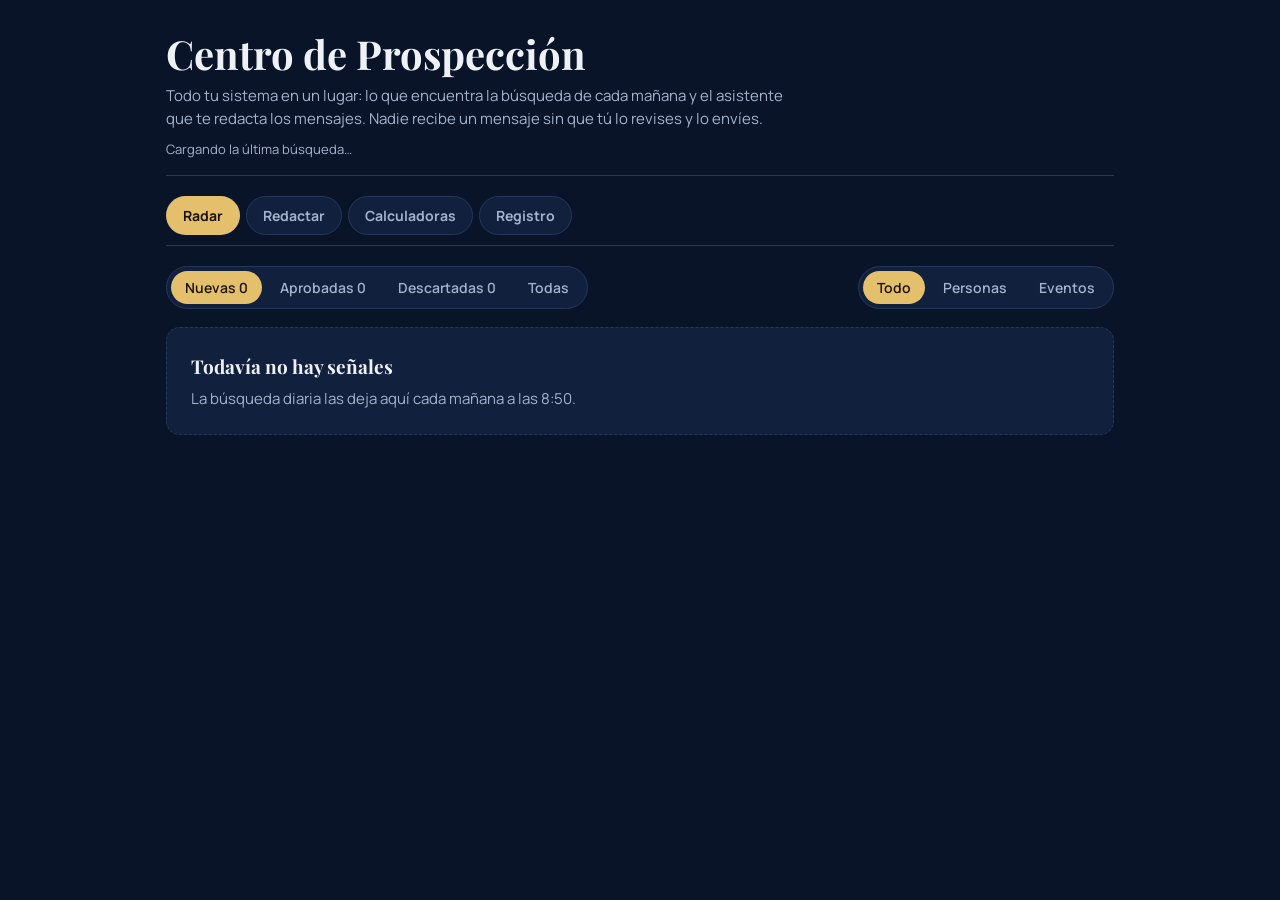
<file: index.html>
<!doctype html><html><head><meta charset=utf8><meta name=viewport content="width=device-width,initial-scale=1,viewport-fit=cover"><style>:root{color-scheme:light;box-sizing:border-box;padding-top:env(safe-area-inset-top,0px);padding-bottom:env(safe-area-inset-bottom,0px)}html{scroll-padding-top:env(safe-area-inset-top,0px)}body{margin:0;padding:0;font:14px -apple-system,BlinkMacSystemFont,sans-serif;background:#fff;color:#000}img{max-width:100%}[hidden]:not([hidden=until-found i]){display:none!important}</style></head><body>
<title>Centro de Prospección</title>
<link rel="preconnect" href="https://fonts.googleapis.com">
<link rel="preconnect" href="https://fonts.gstatic.com" crossorigin>
<link rel="stylesheet" href="https://fonts.googleapis.com/css2?family=Manrope:wght@400;500;600;700&family=Playfair+Display:wght@600;700&display=swap">
<style>
[hidden]{display:none!important}

/* Layout: bandeja de entrada — lo que encontró la búsqueda semanal, de lo más nuevo a lo más viejo; tú apruebas o descartas */
:root{
  /* Azul marino y dorado: siempre oscuro, como banca privada */
  --paper:#0a1428; --surface:#11203c; --ink:#eef2f8; --muted:#a3b3cb; --line:#24385c;
  --gold:#e4bf6c; --gold-fill:#e4bf6c; --bubble:#162b4d;
  --good:#7fd3a5; --warn:#eab56b; --bad:#f2927f;
  --display:'Playfair Display',Georgia,'Times New Roman',serif;
  --body:Manrope,system-ui,-apple-system,'Segoe UI',sans-serif;
  color-scheme:dark;
}
*{box-sizing:border-box}
body{background:var(--paper);color:var(--ink);font-family:var(--body);font-size:15px;line-height:1.55}
.wrap{max-width:980px;margin:0 auto;padding-inline:16px;padding-block:28px 48px;display:grid;gap:20px}
header{display:grid;gap:8px;border-bottom:1px solid var(--line);padding-bottom:16px}
.eyebrow{margin:0;font-size:12px;font-weight:700;letter-spacing:.24em;text-transform:uppercase;color:var(--gold)}
h1{margin:0;font-family:var(--display);font-weight:700;font-size:clamp(28px,4vw,40px);line-height:1.1;text-wrap:balance}
.lead{margin:0;color:var(--muted);max-width:640px}
.last{font-size:13px;color:var(--muted);font-variant-numeric:tabular-nums}
.bar{display:flex;flex-wrap:wrap;gap:10px;align-items:center;justify-content:space-between}
.seg{display:inline-flex;gap:4px;padding:4px;border:1px solid var(--line);border-radius:999px;background:var(--surface);flex-wrap:wrap}
.seg button{border:0;background:none;color:var(--muted);font:600 14px var(--body);padding:7px 14px;border-radius:999px;cursor:pointer;font-variant-numeric:tabular-nums}
.seg button[aria-pressed="true"]{background:var(--gold-fill);color:#1a1206}
button:focus-visible,a:focus-visible{outline:2px solid var(--gold);outline-offset:2px}
.list{display:grid;gap:12px}
.item{background:var(--surface);border:1px solid var(--line);border-radius:14px;padding:16px 18px;display:grid;gap:10px;min-width:0}
.item[data-estado="aprobada"]{border-left:3px solid var(--good)}
.item[data-estado="descartada"]{opacity:.7}
.top{display:flex;flex-wrap:wrap;gap:8px;align-items:center}
.pill{font-size:11.5px;font-weight:700;letter-spacing:.08em;text-transform:uppercase;padding:4px 9px;border-radius:999px;border:1px solid var(--line);color:var(--muted)}
.pill.tipo{color:var(--gold);border-color:currentColor}
.pill.ok{color:var(--good);border-color:currentColor}
.pill.no{color:var(--bad);border-color:currentColor}
.date{margin-left:auto;font-size:13px;color:var(--muted);font-variant-numeric:tabular-nums}
.name{margin:0;font-family:var(--display);font-size:20px;font-weight:700;overflow-wrap:anywhere}
.sum{margin:0;overflow-wrap:anywhere}
.where{margin:0;font-size:13.5px;color:var(--muted);overflow-wrap:anywhere}
.where a{color:var(--gold);font-weight:600}
.actions{display:flex;flex-wrap:wrap;gap:8px}
.btn{cursor:pointer;border-radius:999px;font:700 13.5px var(--body);padding:8px 16px;border:1px solid var(--line);background:transparent;color:var(--ink)}
.btn.primary{background:linear-gradient(180deg,#f4d892,#cfa143);border-color:transparent;color:#1a1206}
.btn.good{border-color:var(--good);color:var(--good)}
.btn:disabled{opacity:.55;cursor:default}
.draft{background:var(--bubble);border:1px solid var(--line);border-radius:4px 14px 14px 14px;padding:12px 14px;white-space:pre-wrap}
.empty{background:var(--surface);border:1px dashed var(--line);border-radius:14px;padding:24px;display:grid;gap:6px;color:var(--muted)}
.empty b{color:var(--ink);font-family:var(--display);font-size:19px}
.status{font-size:13px;color:var(--muted)}

*{box-sizing:border-box}
body{background:var(--paper);color:var(--ink);font-family:var(--body);font-size:15px;line-height:1.55}
.a-wrap{max-width:1120px;margin:0 auto;padding-inline:16px;padding-block:28px 48px;display:grid;gap:22px}
.a-header{display:flex;flex-wrap:wrap;align-items:flex-end;justify-content:space-between;gap:12px;border-bottom:1px solid var(--line);padding-bottom:16px}
.eyebrow{margin:0;font-size:12px;font-weight:700;letter-spacing:.24em;text-transform:uppercase;color:var(--gold)}
h1{margin:4px 0 0;font-family:var(--display);font-weight:700;font-size:clamp(28px,4vw,40px);line-height:1.1;text-wrap:balance}
.rules{margin:0;font-size:13px;color:var(--muted);max-width:420px}

.modes{display:inline-flex;gap:4px;padding:4px;border:1px solid var(--line);border-radius:999px;background:var(--surface);flex-wrap:wrap}
.modes button{border:0;background:none;color:var(--muted);font:600 14px var(--body);padding:8px 16px;border-radius:999px;cursor:pointer}
.modes button[aria-pressed="true"]{background:var(--gold-fill);color:#1a1206}
.modes button:focus-visible,.btn:focus-visible,input:focus-visible,select:focus-visible,textarea:focus-visible{outline:2px solid var(--gold);outline-offset:2px}

.grid{display:grid;grid-template-columns:minmax(0,1fr) minmax(0,1.1fr);gap:22px;align-items:start}
@media (max-width:820px){.grid{grid-template-columns:1fr}}
.panel{background:var(--surface);border:1px solid var(--line);border-radius:var(--radius);padding:20px;display:grid;gap:14px;min-width:0}
.panel h2{margin:0;font-family:var(--display);font-size:21px;font-weight:700}
.row{display:grid;grid-template-columns:1fr 1fr;gap:12px}
@media (max-width:480px){.row{grid-template-columns:1fr}}
label{display:grid;gap:6px;font-size:12px;font-weight:700;letter-spacing:.08em;text-transform:uppercase;color:var(--muted);min-width:0}
input,select,textarea{font:500 15px var(--body);color:var(--ink);background:var(--paper);border:1px solid var(--line);border-radius:10px;padding:10px 12px;width:100%;text-transform:none;letter-spacing:0}
textarea{min-height:110px;resize:vertical;line-height:1.5}
.hint{font-size:12.5px;color:var(--muted);margin:-6px 0 0;text-transform:none;letter-spacing:0;font-weight:500}
.check{display:flex;align-items:center;gap:10px;text-transform:none;letter-spacing:0;font-size:14px;font-weight:600;color:var(--ink)}
.check input{width:18px;height:18px;accent-color:var(--gold)}
.actions{display:flex;flex-wrap:wrap;gap:10px;align-items:center}
.btn{cursor:pointer;border-radius:999px;font:700 14px var(--body);letter-spacing:.04em;padding:11px 20px;border:1px solid var(--gold);background:transparent;color:var(--ink)}
.btn.primary{background:linear-gradient(180deg,#f4d892,#cfa143);border-color:transparent;color:#1a1206;box-shadow:inset 0 1px 0 rgba(255,255,255,.5),0 2px 6px rgba(0,0,0,.18)}
.btn:disabled{opacity:.55;cursor:default}
.status{font-size:13px;color:var(--muted)}

.out-head{display:flex;flex-wrap:wrap;justify-content:space-between;align-items:center;gap:10px}
.pill{display:inline-flex;align-items:center;gap:6px;font-size:12px;font-weight:700;letter-spacing:.06em;text-transform:uppercase;padding:5px 10px;border-radius:999px;border:1px solid var(--line);color:var(--muted)}
.pill.example{border-style:dashed}
.pill.good{color:var(--good);border-color:currentColor}
.pill.warn{color:var(--warn);border-color:currentColor}
.pill.bad{color:var(--bad);border-color:currentColor}
.bubble{background:var(--bubble);border:1px solid var(--line);border-radius:4px 16px 16px 16px;padding:16px 18px;white-space:pre-wrap;font-size:15.5px;line-height:1.6;min-height:90px}
.meta{display:flex;flex-wrap:wrap;gap:8px;align-items:center;font-size:13px;color:var(--muted);font-variant-numeric:tabular-nums}
.block{border-top:1px solid var(--line);padding-top:14px;display:grid;gap:8px}
.block h3{margin:0;font-size:12px;font-weight:700;letter-spacing:.2em;text-transform:uppercase;color:var(--gold)}
.stage{font-family:var(--display);font-size:19px;font-weight:700}
dl{margin:0;display:grid;grid-template-columns:minmax(120px,auto) 1fr;gap:6px 14px;font-size:14px}
dt{color:var(--muted)} dd{margin:0;min-width:0;overflow-wrap:anywhere}
ul.notes{margin:0;padding-left:18px;display:grid;gap:4px;font-size:14px}
pre.cal{margin:0;background:var(--paper);border:1px solid var(--line);border-radius:10px;padding:12px 14px;white-space:pre-wrap;font:500 13.5px/1.55 ui-monospace,SFMono-Regular,Menlo,Consolas,monospace;overflow-x:auto}
.stop{border-color:var(--line)}
.note-off{font-size:13.5px;color:var(--muted);border:1px dashed var(--line);border-radius:10px;padding:10px 12px}
@media (prefers-reduced-motion:no-preference){.bubble.fresh{animation:in .35s ease}}
@keyframes in{from{opacity:.4;transform:translateY(4px)}to{opacity:1;transform:none}}


.tabs{display:flex;flex-wrap:wrap;gap:6px;border-bottom:1px solid var(--line);padding-bottom:10px}
.tabs button{border:1px solid var(--line);background:var(--surface);color:var(--muted);font:700 14px var(--body);padding:9px 16px;border-radius:999px;cursor:pointer}
.tabs button[aria-selected="true"]{background:var(--gold-fill);border-color:transparent;color:#1a1206}
.tabpanel{display:grid;gap:18px}
.a-wrap,.a-header{display:contents}
.cap-grid{display:grid;grid-template-columns:minmax(0,1.1fr) minmax(0,.9fr);gap:22px;align-items:start}
@media (max-width:820px){.cap-grid{grid-template-columns:1fr}}
.cap-col{display:grid;gap:12px;min-width:0}
h2.sec{margin:6px 0 0;font-family:var(--display);font-size:21px}
.flow,.checklist{margin:0;padding-left:20px;display:grid;gap:8px}
.flow b,.checklist b{color:var(--ink)}
code{font:500 13px ui-monospace,SFMono-Regular,Menlo,Consolas,monospace;background:var(--paper);border:1px solid var(--line);border-radius:6px;padding:1px 6px;overflow-wrap:anywhere}
.linkrow{display:flex;gap:12px;align-items:center;justify-content:space-between;flex-wrap:wrap;background:var(--surface);border:1px solid var(--line);border-radius:12px;padding:12px 14px}
.lr-text{display:grid;gap:2px;min-width:0;flex:1 1 240px}
.lr-text span{font-size:13px;color:var(--muted)}
.qr{width:100%;max-width:340px;height:auto;border-radius:14px;border:1px solid var(--line)}
.note{margin:0;font-size:13.5px;color:var(--muted)}
.res-grid{display:grid;grid-template-columns:repeat(auto-fit,minmax(230px,1fr));gap:12px}
.res{display:grid;gap:6px;background:var(--surface);border:1px solid var(--line);border-radius:14px;padding:16px 18px;color:var(--ink);text-decoration:none}
a.res:hover{border-color:var(--gold)}
.res b{font-family:var(--display);font-size:19px}
.res span{font-size:14px;color:var(--muted)}

.calc-grid{display:grid;grid-template-columns:minmax(0,1fr) minmax(0,1fr);gap:22px;align-items:start}
@media (max-width:820px){.calc-grid{grid-template-columns:1fr}}
.nc-total{margin:0;font:700 clamp(34px,5vw,48px)/1.1 var(--display);color:var(--gold);font-variant-numeric:tabular-nums}
.nc-bar{display:flex;height:16px;border-radius:999px;overflow:hidden;background:var(--paper);border:1px solid var(--line)}
.nc-bar span{display:block;height:100%}
.nc-legend{display:grid;grid-template-columns:auto 1fr auto;gap:6px 10px;align-items:center;margin:0;font-size:14px;font-variant-numeric:tabular-nums}
.nc-legend i{width:12px;height:12px;border-radius:3px;display:inline-block}
.nc-legend dd{margin:0;text-align:right;font-weight:700}
.nc-legend dt{color:var(--muted)}

.kpis{display:grid;grid-template-columns:repeat(3,minmax(0,1fr));gap:10px}
@media (max-width:480px){.kpis{grid-template-columns:1fr}}
.kpis div{background:var(--paper);border:1px solid var(--line);border-radius:12px;padding:10px 12px;display:grid;gap:2px;min-width:0}
.kpis small{font-size:12px;color:var(--muted)}
.kpis b{font:700 16px/1.25 var(--body);font-variant-numeric:tabular-nums;white-space:nowrap;overflow:hidden;text-overflow:ellipsis}
.kpis .hl{border-color:var(--gold)}
.kpis .hl b{color:var(--gold)}
.chart{width:100%;height:auto;display:block}
.legend-line{margin:0;display:flex;flex-wrap:wrap;gap:6px 14px;align-items:center;font-size:13px;color:var(--muted)}
.legend-line .sw{display:inline-block;width:14px;height:3px;border-radius:2px;margin-right:-8px}
.legend-line .sw.gold{background:var(--gold)} .legend-line .sw.grey{background:var(--muted)}
.cmodes{display:inline-flex;gap:4px;padding:4px;border:1px solid var(--line);border-radius:999px;background:var(--surface);flex-wrap:wrap;justify-self:start}
.cmodes button{border:0;background:none;color:var(--muted);font:600 14px var(--body);padding:8px 16px;border-radius:999px;cursor:pointer}
.cmodes button[aria-pressed="true"]{background:var(--gold-fill);color:#1a1206}

.cliente{max-width:420px}
.search{font:500 15px var(--body);color:var(--ink);background:var(--surface);border:1px solid var(--line);border-radius:999px;padding:9px 14px;min-width:0;flex:1 1 200px;max-width:320px}
.reg pre{margin:0;background:var(--paper);border:1px solid var(--line);border-radius:10px;padding:10px 12px;white-space:pre-wrap;font:500 13.5px/1.55 ui-monospace,SFMono-Regular,Menlo,Consolas,monospace;overflow-x:auto}
.imgmodal{position:fixed;inset:0;z-index:50;background:rgba(3,8,18,.78);display:grid;place-items:center;padding:16px}
.imgbox{background:var(--surface);border:1px solid var(--line);border-radius:16px;padding:16px;display:grid;gap:12px;max-width:520px;width:100%;max-height:100%;overflow:auto}
.imghead{display:flex;justify-content:space-between;align-items:center;gap:10px}
.imghead b{font-family:var(--display);font-size:20px}
#img-prev{width:100%;height:auto;border-radius:10px;border:1px solid var(--line);background:#fff}

/* ===== Celular: navegación abajo como app, campos sin zoom, botones cómodos ===== */
.peek,.see-msg,.t-short{display:none}
@media (max-width:700px){
  body{padding-bottom:calc(86px + env(safe-area-inset-bottom, 0px))}
  .wrap{padding-block:18px 24px;gap:16px}
  .lead{display:none}
  h1{font-size:28px}
  header{padding-bottom:10px}
  .tabs{position:fixed;left:0;right:0;bottom:0;z-index:30;margin:0;display:grid;grid-template-columns:repeat(4,minmax(0,1fr));gap:6px;
    padding:8px 10px calc(8px + env(safe-area-inset-bottom, 0px));background:var(--surface);border-top:1px solid var(--line);border-bottom:0;box-shadow:0 -8px 24px rgba(0,0,0,.35)}
  .tabs button{border-radius:12px;padding:12px 4px;font-size:12.5px;min-height:46px;white-space:nowrap;overflow:hidden;text-overflow:ellipsis}
  input,select,textarea,.search{font-size:16px!important}
  .modes,.cmodes{display:grid;width:100%;grid-template-columns:repeat(3,minmax(0,1fr));border-radius:16px}
  .cmodes{grid-template-columns:repeat(2,minmax(0,1fr))}
  .modes button,.cmodes button,.seg button{min-height:42px;border-radius:12px;padding:8px 6px}
  .seg{display:grid;grid-auto-flow:column;grid-auto-columns:minmax(0,1fr);width:100%;border-radius:14px}
  .seg button{font-size:12.5px;white-space:nowrap}
  .seg[aria-label="Estado"]{grid-auto-flow:row;grid-template-columns:repeat(2,minmax(0,1fr))}
  .bar{gap:8px}
  .t-long{display:none}
  .btn{min-height:44px}
  .actions .btn,.block .btn{flex:1 1 auto}
  .t-short{display:inline}
  .see-msg{display:inline-flex;align-items:center;justify-content:center;text-decoration:none}
  .peek{display:flex;position:sticky;top:env(safe-area-inset-top, 0px);z-index:20;justify-content:space-between;align-items:center;gap:10px;
    background:var(--surface);border:1px solid var(--gold);border-radius:14px;padding:10px 14px;box-shadow:0 8px 20px rgba(0,0,0,.35)}
  .peek span{font-size:13px;color:var(--muted)}
  .peek b{font:700 20px var(--display);color:var(--gold);font-variant-numeric:tabular-nums}
  .imgmodal{align-items:end;padding:0}
  .imgbox{border-radius:18px 18px 0 0;max-height:92vh;padding-bottom:calc(16px + env(safe-area-inset-bottom, 0px))}
  .imgbox .actions .btn{flex:1 1 100%}
  .kpis b{font-size:18px}
}
</style>

<div class="wrap">
  <header>
    <h1>Centro de Prospección</h1>
    <p class="lead">Todo tu sistema en un lugar: lo que encuentra la búsqueda de cada mañana y el asistente que te redacta los mensajes. Nadie recibe un mensaje sin que tú lo revises y lo envíes.</p>
    <span class="last" id="last">Cargando la última búsqueda…</span>
  </header>

    <nav class="tabs" role="tablist" aria-label="Secciones">
    <button type="button" role="tab" id="tab-radar" data-tab="radar" aria-selected="true">Radar</button>
    <button type="button" role="tab" id="tab-redactar" data-tab="redactar" aria-selected="false">Redactar</button>
    <button type="button" role="tab" id="tab-calculadora" data-tab="calculadora" aria-selected="false"><span class="t-long">Calculadoras</span><span class="t-short">Calcular</span></button>
    <button type="button" role="tab" id="tab-registro" data-tab="registro" aria-selected="false">Registro</button>
  </nav>
  <section class="tabpanel" id="p-radar">
  <div class="bar">
    <div class="seg" role="group" aria-label="Estado">
      <button type="button" id="e-nueva" data-e="nueva" aria-pressed="true">Nuevas</button>
      <button type="button" id="e-aprobada" data-e="aprobada" aria-pressed="false">Aprobadas</button>
      <button type="button" id="e-descartada" data-e="descartada" aria-pressed="false">Descartadas</button>
      <button type="button" id="e-todas" data-e="todas" aria-pressed="false">Todas</button>
    </div>
    <div class="seg" role="group" aria-label="Tipo">
      <button type="button" id="t-todos" data-t="todos" aria-pressed="true">Todo</button>
      <button type="button" id="t-persona" data-t="persona" aria-pressed="false">Personas</button>
      <button type="button" id="t-evento" data-t="evento" aria-pressed="false">Eventos</button>
    </div>
  </div>

  <div class="list" id="list">
    <div class="empty"><b>Todavía no hay señales</b><span>La búsqueda diaria las deja aquí cada mañana a las 8:50. Si abres esta página fuera de Claude, no se pueden mostrar.</span></div>
  </div>
  <span class="status" id="status" aria-live="polite"></span>
</section>
  <section class="tabpanel" id="p-redactar" hidden>
  <div class="a-wrap">
<div class="modes" role="group" aria-label="Qué necesitas">
    <button type="button" id="m-first" data-mode="first" aria-pressed="true">Primer mensaje</button>
    <button type="button" id="m-reply" data-mode="reply" aria-pressed="false">Respondió</button>
    <button type="button" id="m-quiet" data-mode="quiet" aria-pressed="false">No ha contestado</button>
  </div>

  <div class="grid">
    <form class="panel" id="form" autocomplete="off">
      <h2 id="form-title">Lo que viste</h2>
      <div class="row">
        <label>Nombre<input id="f-name" value="Andrea"></label>
        <label>Canal
          <select id="f-channel">
            <option>LinkedIn</option><option>Correo</option><option>Evento</option><option>Instagram</option><option>WhatsApp</option>
          </select>
        </label>
      </div>
      <label>Tema de interés
        <select id="f-topic">
          <option>Retiro</option><option>Inversión a futuro</option><option>Protección patrimonial</option><option>Herencia</option><option>Estrategia financiera</option>
        </select>
      </label>
      <label data-for="first">Plantilla
        <select id="f-tpl">
          <option value="Retiro">Retiro</option><option value="Inversión a futuro">Inversión a futuro</option><option value="Protección patrimonial">Protección patrimonial</option><option value="Herencia">Herencia</option><option value="Estrategia financiera">Estrategia financiera</option><option value="evento">Lo conocí en un evento</option><option value="referido">Me lo refirieron</option>
        </select>
      </label>
      <label data-for="first"><span id="f-det-label">Detalle concreto de su publicación</span><input id="f-det" value="cómo abriste tu PPR a los 31"></label>
      <p class="hint" data-for="first">La plantilla se llena sola mientras escribes. "Redactar con Claude" hace una versión más personal a partir de la señal completa de abajo.</p>
      <label data-for="first reply">Señal pública (pega el texto o lo que platicaron)
        <textarea id="f-signal">Ejemplo: "Este año abrí mi PPR a los 31. Me costó entender las comisiones, pero me siento más tranquila sabiendo que cada mes aparto algo para mi retiro."</textarea>
      </label>
      <label data-for="first reply">Link de la señal<input id="f-link" value="https://www.linkedin.com/posts/ejemplo"></label>
      <label data-for="reply" hidden>Lo que respondió
        <textarea id="f-reply">Ejemplo: "Hola Carlos, gracias. Sí me interesa, aunque la verdad no sé cuánto costaría algo así."</textarea>
      </label>
      <label data-for="reply" hidden>Mensajes anteriores (opcional)
        <textarea id="f-history" placeholder="Pega aquí la conversación previa si la hay"></textarea>
      </label>
      <label data-for="reply" hidden>Tus horarios disponibles
        <input id="f-slots" value="martes 6:00 pm, miércoles 1:00 pm, jueves 9:00 am">
      </label>
      <label class="check" data-for="reply" hidden><input type="checkbox" id="f-wa"> Ya aceptó recibir WhatsApp</label>
      <p class="hint" id="example-hint">Los datos que ves son un ejemplo: cámbialos por la señal real.</p>
      <div class="actions">
        <button class="btn primary" type="submit" id="go">Redactar con Claude</button>
        <button class="btn stop" type="button" id="stop" hidden>Detener</button>
        <a class="btn see-msg" href="#out">Ver mensaje ↓</a>
        <span class="status" id="a-status" aria-live="polite"></span>
      </div>
      <p class="note-off" id="off" hidden>El asistente de redacción no está disponible en esta vista. Las plantillas de arriba sí funcionan: elige el tema y escribe el detalle.</p>
    </form>

    <section class="panel" id="out" aria-live="polite">
      <div class="out-head">
        <h2 id="out-title">Mensaje para LinkedIn</h2>
        <span class="pill example" id="badge">Ejemplo</span>
      </div>
      <div class="bubble" id="msg">Hola, Andrea. Leí tu publicación sobre abrir tu PPR a los 31 y me gustó que ya estés apartando algo cada mes para tu retiro; no es común empezar tan pronto. Soy Carlos Flores Díaz, asesor de Seguros Monterrey New York Life en CDMX. Me encantaría conocerte: ¿te late un café virtual de 15 minutos alguno de estos días?</div>
      <div class="meta"><span id="count">61 palabras</span><button class="btn" type="button" id="copy">Copiar mensaje</button><button class="btn" type="button" id="save-msg">Guardar en registro</button></div>

      <div class="block">
        <h3>En Bitrix24</h3>
        <div class="stage" id="stage">Señal detectada → Primer mensaje enviado</div>
        <dl id="fields"><dt>Señal pública</dt><dd>https://www.linkedin.com/posts/ejemplo</dd><dt>Tema de interés</dt><dd>Retiro</dd><dt>Canal de contacto</dt><dd>LinkedIn</dd></dl>
      </div>

      <div class="block" id="cal-block" hidden>
        <h3>Aviso para tu calendario</h3>
        <pre class="cal" id="cal"></pre>
        <div><button class="btn" type="button" id="copy-cal">Copiar aviso</button></div>
      </div>

      <div class="block" id="notes-block">
        <h3>Antes de enviar</h3>
        <ul class="notes" id="notes"><li>Confirma que la publicación es reciente (últimos 30 días).</li><li>Revisa que el detalle mencionado esté tal cual en su publicación.</li></ul>
      </div>
    </section>
  </div>
</div>
  </section>
  <section class="tabpanel" id="p-calculadora" hidden>
    <div class="peek" id="calc-peek" aria-hidden="true"><span id="peek-label">Suma asegurada sugerida</span><b id="peek-value">$0</b></div>
    <label class="cliente">Cliente<input id="calc-cliente" placeholder="Nombre de la persona (sale en el resumen y en la imagen)"></label>
    <div class="cmodes" role="group" aria-label="Calculadora">
      <button type="button" data-calc="prot" aria-pressed="true">Protección familiar</button>
      <button type="button" data-calc="ret" aria-pressed="false">Retiro</button>
      <button type="button" data-calc="gmm" aria-pressed="false">Gastos médicos</button>
      <button type="button" data-calc="edu" aria-pressed="false">Educación</button>
    </div>

    <div class="calc-grid" data-pane="prot">
      <form class="panel" id="nc-form" autocomplete="off">
        <h2>¿Cuánto necesita su familia si falta?</h2>
        <div class="row">
          <label>Ingreso mensual (MXN)<input id="nc-ingreso" type="number" inputmode="numeric" min="0" step="1000" value="30000"></label>
          <label>Años de protección<input id="nc-anos" type="number" inputmode="numeric" min="1" max="40" step="1" value="10"></label>
        </div>
        <div class="row">
          <label>Hijos<input id="nc-hijos" type="number" inputmode="numeric" min="0" max="10" step="1" value="2"></label>
          <label>Educación por hijo (MXN)<input id="nc-edu" type="number" inputmode="numeric" min="0" step="50000" value="400000"></label>
        </div>
        <div class="row">
          <label>Deudas: hipoteca, créditos (MXN)<input id="nc-deudas" type="number" inputmode="numeric" min="0" step="50000" value="500000"></label>
          <label>Ahorros y seguros que ya tiene (MXN)<input id="nc-ahorro" type="number" inputmode="numeric" min="0" step="50000" value="0"></label>
        </div>
        <p class="hint">Fórmula: ingreso × 12 × años + deudas + educación por hijo × hijos − lo que ya tiene. Es la misma de tu página.</p>
      </form>
      <section class="panel" aria-live="polite">
        <h2>Suma asegurada sugerida</h2>
        <p class="nc-total" id="nc-total">$0</p>
        <div class="nc-bar" id="nc-bar" role="img"></div>
        <dl class="nc-legend" id="nc-legend"></dl>
        <p class="note" id="nc-less" hidden></p>
        <div class="block"><h3>Resumen para Bitrix24</h3><pre class="cal" data-sum="prot"></pre><div><button class="btn" type="button" data-copy-sum="prot">Copiar resumen</button> <button class="btn primary" type="button" data-img="prot">Crear imagen</button> <button class="btn" type="button" data-save="prot">Guardar en registro</button></div></div>
      </section>
    </div>

    <div class="calc-grid" data-pane="ret" hidden>
      <form class="panel" id="rt-form" autocomplete="off">
        <h2>¿Cuánto podría tener para su retiro?</h2>
        <div class="row">
          <label>Edad actual<input id="rt-edad" type="number" inputmode="numeric" min="18" max="70" value="30"></label>
          <label>Edad de retiro<input id="rt-retiro" type="number" inputmode="numeric" min="40" max="80" value="65"></label>
        </div>
        <div class="row">
          <label>Ahorro al mes (MXN)<input id="rt-ahorro" type="number" inputmode="numeric" min="0" step="500" value="2000"></label>
          <label>Aumento anual del ahorro (%)<input id="rt-aumento" type="number" inputmode="decimal" min="0" max="20" step="0.5" value="0"></label>
        </div>
        <div class="row">
          <label>Rendimiento anual supuesto (%)<input id="rt-tasa" type="number" inputmode="decimal" min="0" max="20" step="0.5" value="5"></label>
          <label>Inflación anual (%)<input id="rt-infl" type="number" inputmode="decimal" min="0" max="20" step="0.5" value="4"></label>
        </div>
        <p class="hint">Aportación mensual con interés compuesto mensual, igual que la calculadora de tu página (5% anual). Ajusta el rendimiento al del producto real antes de mostrarlo.</p>
      </form>
      <section class="panel" aria-live="polite">
        <h2>Al retirarse</h2>
        <div class="kpis">
          <div><small>Aportaría</small><b id="rt-aporte">$0</b></div>
          <div class="hl"><small>Podría acumular</small><b id="rt-total">$0</b></div>
          <div><small>En pesos de hoy</small><b id="rt-hoy">$0</b></div>
        </div>
        <svg id="rt-svg" class="chart" viewBox="0 0 560 220" role="img" aria-label="Ahorro acumulado por edad"></svg>
        <p class="legend-line"><span class="sw gold"></span>Con rendimiento <span class="sw grey"></span>Lo que aporta</p>
        <div class="block"><h3>Resumen para Bitrix24</h3><pre class="cal" data-sum="ret"></pre><div><button class="btn" type="button" data-copy-sum="ret">Copiar resumen</button> <button class="btn primary" type="button" data-img="ret">Crear imagen</button> <button class="btn" type="button" data-save="ret">Guardar en registro</button></div></div>
      </section>
    </div>

    <div class="calc-grid" data-pane="gmm" hidden>
      <form class="panel" id="gm-form" autocomplete="off">
        <h2>¿Cuánto costaría un evento médico mayor?</h2>
        <label>Padecimiento de referencia
          <select id="gm-evento">
            <option value="4200000">Enfermedades hematológicas · $4.2 millones</option>
            <option value="2680000" selected>Cáncer y tumores · $2.68 millones</option>
            <option value="2670000">Sistema nervioso · $2.67 millones</option>
            <option value="2570000">Hemorragia intracerebral · $2.57 millones</option>
            <option value="2380000">Enfermedad renal · $2.38 millones</option>
            <option value="2360000">Aparato respiratorio · $2.36 millones</option>
            <option value="2280000">Accidentes · $2.28 millones</option>
            <option value="custom">Otro monto…</option>
          </select></label>
        <label id="gm-custom-wrap" hidden>Costo de hoy (MXN)<input id="gm-custom" type="number" inputmode="numeric" min="0" step="50000" value="1000000"></label>
        <div class="row">
          <label>¿En cuántos años?<input id="gm-anos" type="number" inputmode="numeric" min="0" max="40" value="0"></label>
          <label>Inflación médica anual (%)<input id="gm-infl" type="number" inputmode="decimal" min="0" max="30" step="0.5" value="10"></label>
        </div>
        <label>Ahorros que podría usar (MXN)<input id="gm-ahorro" type="number" inputmode="numeric" min="0" step="50000" value="300000"></label>
        <p class="hint">Costos promedio por caso de alto costo pagados por aseguradoras en México, según AMIS (reportado en julio de 2025). Aon proyecta 14.8% de inflación médica en México para 2026; aquí se usa 10% como supuesto de largo plazo, cámbialo si quieres.</p>
      </form>
      <section class="panel" aria-live="polite">
        <h2>Costo estimado</h2>
        <p class="nc-total" id="gm-costo">$0</p>
        <div class="kpis">
          <div><small>Lo cubren sus ahorros</small><b id="gm-cubre">$0</b></div>
          <div class="hl"><small>Le faltaría</small><b id="gm-falta">$0</b></div>
          <div><small>Sus ahorros alcanzan</small><b id="gm-pct">0%</b></div>
        </div>
        <div class="nc-bar" id="gm-bar" role="img"></div>
        <div class="block"><h3>Resumen para Bitrix24</h3><pre class="cal" data-sum="gmm"></pre><div><button class="btn" type="button" data-copy-sum="gmm">Copiar resumen</button> <button class="btn primary" type="button" data-img="gmm">Crear imagen</button> <button class="btn" type="button" data-save="gmm">Guardar en registro</button></div></div>
      </section>
    </div>

    <div class="calc-grid" data-pane="edu" hidden>
      <form class="panel" id="ed-form" autocomplete="off">
        <h2>¿Cuánto ahorrar para la universidad?</h2>
        <div class="row">
          <label>Edad del hijo<input id="ed-edad" type="number" inputmode="numeric" min="0" max="17" value="5"></label>
          <label>Edad de ingreso<input id="ed-ingreso" type="number" inputmode="numeric" min="15" max="25" value="18"></label>
        </div>
        <label>Tipo de universidad
          <select id="ed-tipo">
            <option value="1500687">Privada premium (Tec, Ibero) · $1,500,687</option>
            <option value="823294" selected>Privada media (La Salle, Anáhuac regional) · $823,294</option>
            <option value="406436">Privada económica (UVM, UNITEC) · $406,436</option>
            <option value="custom">Otro monto…</option>
          </select></label>
        <label id="ed-custom-wrap" hidden>Costo total de hoy (MXN)<input id="ed-custom" type="number" inputmode="numeric" min="0" step="50000" value="900000"></label>
        <div class="row">
          <label>Inflación educativa (%)<input id="ed-infl" type="number" inputmode="decimal" min="0" max="20" step="0.5" value="5.5"></label>
          <label>Rendimiento anual (%)<input id="ed-tasa" type="number" inputmode="decimal" min="0" max="20" step="0.5" value="5"></label>
        </div>
        <label>Ya tiene ahorrado (MXN)<input id="ed-ahorro" type="number" inputmode="numeric" min="0" step="10000" value="0"></label>
        <p class="hint">Costos de carrera completa de cuatro años estimados por CotizadorHipotecario.mx y publicados por Expansión (agosto de 2026), con 5.5% de inflación educativa.</p>
      </form>
      <section class="panel" aria-live="polite">
        <h2>Cuando entre a la universidad</h2>
        <div class="kpis">
          <div><small>Costo esperado</small><b id="ed-costo">$0</b></div>
          <div class="hl"><small>Ahorro al mes desde hoy</small><b id="ed-mes">$0</b></div>
          <div><small>Faltan</small><b id="ed-anos">0 años</b></div>
        </div>
        <p class="note" id="ed-nota"></p>
        <div class="block"><h3>Resumen para Bitrix24</h3><pre class="cal" data-sum="edu"></pre><div><button class="btn" type="button" data-copy-sum="edu">Copiar resumen</button> <button class="btn primary" type="button" data-img="edu">Crear imagen</button> <button class="btn" type="button" data-save="edu">Guardar en registro</button></div></div>
      </section>
    </div>
    <p class="note">Son estimaciones para orientar la plática, no cotizaciones. La prima se cotiza en el ANF; ahí se valida el mínimo de $25,000 al año.</p>
  </section>
  <section class="tabpanel" id="p-registro" hidden>
    <div class="bar">
      <div class="seg" role="group" aria-label="Tipo de registro">
        <button type="button" data-rf="todo" aria-pressed="true">Todo</button>
        <button type="button" data-rf="calculo" aria-pressed="false">Cálculos</button>
        <button type="button" data-rf="mensaje" aria-pressed="false">Mensajes</button>
      </div>
      <input class="search" id="reg-buscar" type="search" placeholder="Buscar por nombre" aria-label="Buscar por nombre">
    </div>
    <div class="list" id="reg-list"><div class="empty"><b>Tu registro está vacío</b><span>Guarda un cálculo o un mensaje con "Guardar en registro", o crea una imagen de una calculadora: quedan aquí con fecha.</span></div></div>
    <span class="status" id="reg-status" aria-live="polite"></span>
  </section>
</div>
<div class="imgmodal" id="img-modal" hidden role="dialog" aria-modal="true" aria-labelledby="img-title">
  <div class="imgbox">
    <div class="imghead"><b id="img-title">Imagen para tu cliente</b><button class="btn" type="button" id="img-close">Cerrar</button></div>
    <img id="img-prev" alt="Vista previa del resumen en imagen">
    <div class="actions"><button class="btn primary" type="button" id="img-save">Guardar imagen</button><button class="btn" type="button" id="img-copy">Copiar imagen</button><span class="status" id="img-status" aria-live="polite"></span></div>
    <p class="note">En el celular: guárdala y compártela por WhatsApp desde tu galería.</p>
  </div>
</div>


<script>

(function(){
  const $ = id => document.getElementById(id);
  let rows = [], estado = 'nueva', tipo = 'todos', db = null, sample = null;
  const TEMA_RULES = `Eres el asistente de prospección de Carlos Flores Díaz, asesor de Seguros Monterrey New York Life en Ciudad de México. Español de México, cálido, breve, tuteando. Primer mensaje de menos de 80 palabras, sin emojis ni links: saludo con su nombre; una frase con un detalle concreto de la señal; "Soy Carlos Flores Díaz, asesor de Seguros Monterrey New York Life en CDMX"; invitación a un café virtual o llamada de 15 minutos para conocerse. Nunca preguntes por necesidades, ingresos o familia, ni menciones precios, primas o rendimientos. Responde solo con el mensaje.`;

  const fmt = iso => { if (!iso) return ''; const d = new Date(String(iso).slice(0,10) + 'T12:00:00'); return isNaN(d) ? String(iso) : d.toLocaleDateString('es-MX',{day:'numeric',month:'short',year:'numeric'}); };

  function el(tag, cls, text){ const e = document.createElement(tag); if (cls) e.className = cls; if (text != null) e.textContent = text; return e; }

  function render(){
    const list = $('list'); list.replaceChildren();
    const shown = rows.filter(r => (estado === 'todas' || (r.estado || 'nueva') === estado) && (tipo === 'todos' || r.tipo === tipo));
    const counts = { nueva:0, aprobada:0, descartada:0 }; rows.forEach(r => { const k = r.estado || 'nueva'; if (k in counts) counts[k]++; });
    $('e-nueva').textContent = `Nuevas ${counts.nueva}`; $('e-aprobada').textContent = `Aprobadas ${counts.aprobada}`; $('e-descartada').textContent = `Descartadas ${counts.descartada}`;
    if (!shown.length) {
      const box = el('div','empty'); box.append(el('b',null, rows.length ? 'Nada en esta vista' : 'Todavía no hay señales'), el('span',null, rows.length ? 'Cambia el filtro de arriba para ver las demás.' : 'La búsqueda diaria las deja aquí cada mañana a las 8:50.'));
      list.append(box); return;
    }
    shown.forEach(r => {
      const card = el('article','item'); card.dataset.estado = r.estado || 'nueva';
      const top = el('div','top');
      top.append(el('span','pill tipo', r.tipo === 'evento' ? 'Evento' : 'Persona'));
      if (r.tema) top.append(el('span','pill', r.tema));
      const e = r.estado || 'nueva';
      if (e === 'aprobada') top.append(el('span','pill ok','Aprobada'));
      if (e === 'descartada') top.append(el('span','pill no','Descartada'));
      top.append(el('span','date', r.tipo === 'evento' ? fmt(r.fecha) : ('Señal del ' + fmt(r.fecha))));
      card.append(top, el('h2','name', r.nombre || 'Sin nombre'));
      if (r.resumen) card.append(el('p','sum', r.resumen));
      const where = el('p','where');
      const bits = [r.lugar, r.canal ? 'Contacto: ' + r.canal : ''].filter(Boolean).join(' · ');
      if (bits) where.append(document.createTextNode(bits + (r.link ? ' · ' : '')));
      if (r.link && /^https:\/\//.test(r.link)) { const a = el('a',null,'Ver fuente'); a.href = r.link; a.target = '_blank'; a.rel = 'noopener'; where.append(a); }
      card.append(where);
      const act = el('div','actions');
      if (db) {
        if (e !== 'aprobada') { const b = el('button','btn good', r.tipo === 'evento' ? 'Iré' : 'Aprobar'); b.type = 'button'; b.onclick = () => setEstado(r, 'aprobada'); act.append(b); }
        if (e !== 'descartada') { const b = el('button','btn','Descartar'); b.type = 'button'; b.onclick = () => setEstado(r, 'descartada'); act.append(b); }
        if (e !== 'nueva') { const b = el('button','btn','Regresar a nuevas'); b.type = 'button'; b.onclick = () => setEstado(r, 'nueva'); act.append(b); }
      }
      if (r.tipo !== 'evento' && sample) {
        const b = el('button','btn primary','Redactar primer mensaje'); b.type = 'button';
        const out = el('div','draft'); out.hidden = true;
        const copy = el('button','btn','Copiar mensaje'); copy.type = 'button'; copy.hidden = true;
        b.onclick = () => draft(r, b, out, copy);
        copy.onclick = () => { try { navigator.clipboard.writeText(out.textContent).then(() => { copy.textContent = 'Copiado'; }, () => selectText(out)); } catch (_) { selectText(out); } };
        act.append(b); card.append(act, out, copy);
      } else card.append(act);
      list.append(card);
    });
  }

  function selectText(node){ const rg = document.createRange(); rg.selectNodeContents(node); const s = getSelection(); s.removeAllRanges(); s.addRange(rg); $('status').textContent = 'Texto seleccionado: cópialo con Ctrl+C.'; }

  async function setEstado(r, e){
    try { await db.collection('senales').doc(r.id).update({ estado: e }); $('status').textContent = ''; }
    catch (err) { $('status').textContent = 'No se pudo guardar el cambio. Revisa tu conexión e intenta de nuevo.'; }
  }

  async function draft(r, btn, out, copy){
    btn.disabled = true; out.hidden = false; out.textContent = 'Pensando…';
    try {
      const { text } = await sample(`${TEMA_RULES}\n\nNombre: ${r.nombre}\nTema: ${r.tema || ''}\nCanal: ${r.canal || ''}\nSeñal pública: """${String(r.resumen || '').slice(0,1500)}"""`, { onText: ({text}) => { out.textContent = text; } });
      out.textContent = text.trim(); copy.hidden = false;
    } catch (err) {
      out.textContent = err && err.code === 'not_granted' ? 'No diste permiso para usar Claude en esta página.' : (err && err.code === 'rate_limited' ? 'Demasiadas solicitudes seguidas; espera un momento.' : 'No se pudo redactar. Intenta de nuevo.');
    } finally { btn.disabled = false; }
  }

  document.querySelectorAll('[data-e]').forEach(b => b.addEventListener('click', () => { estado = b.dataset.e; document.querySelectorAll('[data-e]').forEach(x => x.setAttribute('aria-pressed', String(x === b))); render(); }));
  document.querySelectorAll('[data-t]').forEach(b => b.addEventListener('click', () => { tipo = b.dataset.t; document.querySelectorAll('[data-t]').forEach(x => x.setAttribute('aria-pressed', String(x === b))); render(); }));

  (async () => {
    const [d, s] = await Promise.all([window.claude.use('db'), window.claude.use('sample')]);
    db = d; sample = s;
    if (!db) { $('last').textContent = 'Abre esta página dentro de Claude para ver las señales.'; render(); return; }
    db.collection('senales').orderBy('encontrada','desc').onSnapshot(snap => {
      rows = snap.docs.map(x => Object.assign({ id: x.id }, x.data()));
      render();
    }, () => { $('status').textContent = 'No se pudieron cargar las señales.'; });
    db.doc('meta/ultima').onSnapshot(snap => {
      const m = snap.exists ? snap.data() : null;
      $('last').textContent = m ? `Última búsqueda: ${fmt(m.fecha)} · ${m.encontrados ?? 0} señales nuevas${m.nota ? ' · ' + m.nota : ''}` : 'Aún no corre la primera búsqueda diaria.';
    });
  })();
  render();
})();

</script>
<script>

(function(){
  const $ = id => document.getElementById(id);
  let mode = 'first', sample = null, ctl = null;

  const RULES = `Eres el asistente de prospección de Carlos Flores Díaz, asesor de Seguros Monterrey New York Life en Ciudad de México (marca JD Díaz). Escribes en español de México, cálido, breve y profesional, tuteando. Carlos revisa y envía cada mensaje él mismo.
Reglas que no se rompen:
- Primer mensaje: menos de 80 palabras, sin emojis, sin links. Estructura: saludo con su nombre; una frase que demuestre que leyó la señal, con un detalle concreto tomado de la señal; "Soy Carlos Flores Díaz, asesor de Seguros Monterrey New York Life en CDMX"; invitación a conocerse en un café virtual o llamada de 15 minutos. NO preguntar por necesidades, ingresos, familia ni hijos. NO mencionar precios, primas, coberturas ni rendimientos.
- Si la señal no trae un detalle concreto y verificable, no redactes: marca senal_valida=false y explica por qué.
- Nunca cotizar ni estimar primas por mensaje: la revisión de necesidades y la prima se ven en la cita y el ANF; ahí se valida el mínimo de $25,000 MXN anuales (no lo menciones al prospecto).
- Ante "no me interesa": agradecer y hacer UNA sola pregunta opcional sobre el motivo; si ya se hizo antes, no escribir más.
- Ante cualquier petición de no contacto: solo una disculpa breve y la promesa de no volver a escribir; etapa No contactar.
- Si muestra interés o pregunta algo: responder breve y proponer 2 o 3 de los horarios de Carlos para una cita.
- Si confirma un horario: confirmar la cita y preparar un aviso para el calendario de Carlos.
- WhatsApp solo si la persona compartió su número y aceptó ese canal; si da su número sin aceptar, pedir permiso para escribirle por ahí.
Etapas válidas de Bitrix24: Señal detectada, Primer mensaje enviado, Respondió, Cita propuesta, Cita confirmada, ANF realizado, Propuesta enviada, Póliza emitida, Perdida, No contactar.
Campos válidos: Señal pública (link), Fecha de la señal, Tema de interés, Canal de contacto, Aceptó recibir WhatsApp, Fecha en que aceptó WhatsApp, No contactar, Motivo de no interés (No le interesa por ahora / Ya tiene seguro / Presupuesto / Prima menor a $25,000 al año / Sin respuesta / Pidió no ser contactado / Otro), Detalle del motivo, Fecha y hora de la cita, Prima anual validada en ANF (MXN).`;

  function data(){
    return { nombre:$('f-name').value.trim(), canal:$('f-channel').value, tema:$('f-topic').value,
      senal:$('f-signal').value.trim(), link:$('f-link').value.trim(), respuesta:$('f-reply').value.trim(),
      historial:$('f-history').value.trim(), horarios:$('f-slots').value.trim(), whatsapp:$('f-wa').checked };
  }

  function prompt(d){
    const today = new Date().toLocaleDateString('es-MX',{weekday:'long',year:'numeric',month:'long',day:'numeric'});
    const shape = `Responde SOLO con un objeto JSON con esta forma:
{"senal_valida": true, "motivo": "", "clasificacion": "", "mensaje": "", "etapa": "", "campos": [{"campo": "", "valor": ""}], "aviso_cita": "", "notas": [""]}
- clasificacion: una de primer_mensaje, interes, pregunta, no_interesa, no_contactar, confirma_cita, otro.
- mensaje: el texto listo para enviar por ${d.canal}, o "" si no se debe enviar nada.
- etapa: la etapa de Bitrix24 a la que se mueve la negociación (puedes escribir "A → B").
- campos: solo los campos de Bitrix24 que hay que llenar o cambiar, con su valor.
- aviso_cita: solo si confirmó cita, con líneas "Cita:", "Fecha y hora:", "Lugar:", "Señal:", "Contacto:", "Preparar:"; si no, "".
- notas: 1 a 3 cosas cortas que Carlos debe revisar antes de enviar.`;
    if (mode === 'first') return `${RULES}

Tarea: redacta el PRIMER mensaje para este prospecto.
Hoy es ${today}.
Nombre: ${d.nombre || '(sin nombre)'}
Canal: ${d.canal}
Tema de interés: ${d.tema}
Señal pública (texto tal como la vio Carlos): """${d.senal.slice(0,3000)}"""
Link de la señal: ${d.link || '(sin link)'}

${shape}`;
    return `${RULES}

Tarea: analiza la respuesta del prospecto y redacta el siguiente mensaje.
Hoy es ${today}.
Nombre: ${d.nombre || '(sin nombre)'}
Canal actual: ${d.canal}
Tema de interés: ${d.tema}
Señal original: """${d.senal.slice(0,1500)}"""
Conversación previa: """${(d.historial || '(no hay)').slice(0,4000)}"""
Lo que respondió ahora: """${d.respuesta.slice(0,2000)}"""
Horarios disponibles de Carlos: ${d.horarios || '(no los dio; pide que te diga qué día le acomoda)'}
¿Ya aceptó recibir WhatsApp?: ${d.whatsapp ? 'sí' : 'no'}

${shape}`;
  }

  function setMode(m){
    mode = m;
    document.querySelectorAll('.modes button').forEach(b => b.setAttribute('aria-pressed', String(b.dataset.mode === m)));
    document.querySelectorAll('[data-for]').forEach(el => { el.hidden = !el.dataset.for.split(' ').includes(m); });
    $('form-title').textContent = m === 'first' ? 'Lo que viste' : m === 'reply' ? 'Lo que te contestó' : 'Recordatorio';
    $('go').textContent = m === 'first' ? 'Redactar con Claude' : m === 'reply' ? 'Analizar y responder' : 'Preparar recordatorio';
    $('go').disabled = m !== 'quiet' && !sample;
  }
  document.querySelectorAll('.modes button').forEach(b => b.addEventListener('click', () => setMode(b.dataset.mode)));

  function words(t){ return (t.trim().match(/\S+/g) || []).length; }
  const PILL = { primer_mensaje:['Primer mensaje','good'], interes:['Le interesa','good'], pregunta:['Pregunta algo','good'], confirma_cita:['Confirmó cita','good'], no_interesa:['No le interesa','warn'], no_contactar:['No contactar','bad'], otro:['Revisar','warn'], recordatorio:['Recordatorio','warn'], invalida:['Señal sin detalle','bad'] };

  function render(r, d){
    const kind = r.senal_valida === false ? 'invalida' : (r.clasificacion || 'otro');
    const [label, tone] = PILL[kind] || PILL.otro;
    const badge = $('badge'); badge.textContent = label; badge.className = 'pill ' + tone;
    $('out-title').textContent = 'Mensaje para ' + d.canal;
    const msg = $('msg');
    msg.textContent = r.senal_valida === false ? ('No conviene escribir con esta señal: ' + (r.motivo || 'no trae un detalle concreto y verificable.')) : (r.mensaje || 'No hay que enviar ningún mensaje.');
    msg.classList.remove('fresh'); void msg.offsetWidth; msg.classList.add('fresh');
    $('count').textContent = r.mensaje ? words(r.mensaje) + ' palabras' : '';
    $('copy').hidden = !r.mensaje || r.senal_valida === false;
    $('stage').textContent = r.etapa || '—';
    const dl = $('fields'); dl.replaceChildren();
    (Array.isArray(r.campos) ? r.campos : []).forEach(c => {
      if (!c || !c.campo) return;
      const dt = document.createElement('dt'); dt.textContent = String(c.campo);
      const dd = document.createElement('dd'); dd.textContent = String(c.valor ?? '');
      dl.append(dt, dd);
    });
    const cal = (r.aviso_cita || '').trim();
    $('cal-block').hidden = !cal; $('cal').textContent = cal;
    const ul = $('notes'); ul.replaceChildren();
    (Array.isArray(r.notas) ? r.notas : []).filter(Boolean).forEach(n => { const li = document.createElement('li'); li.textContent = String(n); ul.append(li); });
    $('notes-block').hidden = !ul.children.length;
  }

  function reminder(d){
    const n = d.nombre || '[Nombre]';
    render({ clasificacion:'recordatorio', mensaje:`Hola, ${n}, solo retomo mi mensaje anterior por si se perdió. Si te late conocernos, aquí estoy; si no es buen momento, no te preocupes.`,
      etapa:'Primer mensaje enviado (se queda); si en 7 días más no contesta → Perdida',
      campos:[{campo:'Comentario', valor:'Recordatorio enviado el ' + new Date().toLocaleDateString('es-MX')},{campo:'Motivo de no interés (si no contesta)', valor:'Sin respuesta'}],
      notas:['Es el único recordatorio: después de este ya no se insiste.'] }, d);
    $('a-status').textContent = '';
  }

  const ERR = { not_granted:'No diste permiso para usar Claude en esta página.', sampling_disabled:'Claude no está disponible en esta cuenta.', rate_limited:'Demasiadas solicitudes seguidas. Espera un momento y vuelve a intentar.', session_expired:'Tu sesión expiró: vuelve a iniciar sesión en Claude.', refused:'Claude no pudo redactar con ese texto. Cambia la señal o la respuesta e intenta de nuevo.', invalid_json:'La respuesta llegó incompleta. Intenta de nuevo.', empty_completion:'No llegó texto. Intenta de nuevo con menos información.' };

  $('form').addEventListener('submit', async e => {
    e.preventDefault();
    const d = data();
    if (mode === 'quiet') { reminder(d); return; }
    if (!sample) return;
    if (mode === 'first' && d.senal.length < 15) { $('a-status').textContent = 'Pega el texto de la señal pública (la publicación o lo que platicaron).'; return; }
    if (mode === 'reply' && !d.respuesta) { $('a-status').textContent = 'Pega lo que te respondió.'; return; }
    ctl = new AbortController();
    $('go').disabled = true; $('stop').hidden = false; $('a-status').textContent = 'Pensando…';
    try {
      const r = await sample.json(prompt(d), { signal: ctl.signal, cache: false });
      if (!r || typeof r !== 'object') throw { code: 'invalid_json' };
      render(r, d); $('a-status').textContent = 'Listo. Revísalo antes de enviarlo.';
    } catch (err) {
      const code = err && err.code;
      if (code === 'cancelled') $('a-status').textContent = 'Detenido.';
      else {
        $('a-status').textContent = ERR[code] || 'Algo falló al conectar con Claude. Intenta de nuevo.';
        if (['not_granted','sampling_disabled','not_declared','capability_disabled','capability_removed'].includes(code)) { sample = null; $('off').hidden = false; }
      }
    } finally {
      $('stop').hidden = true; $('go').disabled = !sample && mode !== 'quiet';
    }
  });
  $('stop').addEventListener('click', () => ctl && ctl.abort());

  function copyText(text, btn){
    const done = () => { const t = btn.textContent; btn.textContent = 'Copiado'; setTimeout(() => btn.textContent = t, 1400); };
    try {
      navigator.clipboard.writeText(text).then(done, () => selectFallback(btn));
    } catch (_) { selectFallback(btn); }
  }
  function selectFallback(btn){
    const el = btn.id === 'copy-cal' ? $('cal') : $('msg');
    const r = document.createRange(); r.selectNodeContents(el);
    const s = getSelection(); s.removeAllRanges(); s.addRange(r);
    $('a-status').textContent = 'Texto seleccionado: cópialo con Ctrl+C.';
  }
  $('copy').addEventListener('click', e => copyText($('msg').textContent, e.currentTarget));
  $('copy-cal').addEventListener('click', e => copyText($('cal').textContent, e.currentTarget));

  ['f-signal','f-reply'].forEach(id => $(id).addEventListener('focus', function once(){
    if (this.value.startsWith('Ejemplo:')) { this.select(); }
  }));

  setMode('first');
  (async () => {
    const s = window.claude && window.claude.use ? await window.claude.use('sample') : null;
    sample = s;
    if (!s) { $('off').hidden = false; }
    setMode(mode);
  })();
})();

</script>
<script>
(function(){
  const tabs=[...document.querySelectorAll('[data-tab]')];
  function show(name){
    tabs.forEach(t=>t.setAttribute('aria-selected',String(t.dataset.tab===name)));
    document.querySelectorAll('.tabpanel').forEach(p=>{p.hidden=p.id!=='p-'+name;});
    try{ history.replaceState(null,'','#'+name); }catch(e){}
  }
  tabs.forEach(t=>t.addEventListener('click',()=>show(t.dataset.tab)));
  const h=(location.hash||'').slice(1); if(['radar','redactar','calculadora','registro'].includes(h)) show(h);
  document.querySelectorAll('.copy-link').forEach(b=>b.addEventListener('click',()=>{
    const u=b.dataset.copy; const ok=()=>{b.textContent='Copiado';setTimeout(()=>b.textContent='Copiar link',1400);};
    try{ navigator.clipboard.writeText(u).then(ok,()=>sel(b)); }catch(e){ sel(b); }
  }));
  function sel(b){ const c=b.parentElement.querySelector('code'); const rg=document.createRange(); rg.selectNodeContents(c); const s=getSelection(); s.removeAllRanges(); s.addRange(rg); }
})();
</script>

<script>
(function(){
  const $=id=>document.getElementById(id);
  const money=n=>'$'+Math.round(n).toLocaleString('es-MX');
  const short=n=>n>=1e6?'$'+(n/1e6).toFixed(1).replace('.0','')+' M':n>=1e3?'$'+Math.round(n/1e3)+' mil':'$'+Math.round(n);
  const num=(id,max)=>{let v=Number($(id).value); if(!isFinite(v)||v<0)v=0; return max!=null?Math.min(v,max):v;};
  const today=()=>new Date().toLocaleDateString('es-MX');
  const setSum=(k,lines)=>{ document.querySelector('[data-sum="'+k+'"]').textContent=lines.join('\n'); };
  function bar(el,parts){ el.replaceChildren(); parts.forEach(([v,c,l])=>{ if(v>0){const s=document.createElement('span'); s.style.flex=String(v); s.style.background=c; s.title=l+': '+money(v); el.append(s);} }); el.setAttribute('aria-label',parts.map(p=>p[2]+' '+money(p[0])).join(', ')); }

  /* Protección familiar */
  const PARTS=[['ingreso','Ingreso para su familia','var(--gold-fill)'],['deudas','Liquidar deudas','var(--muted)'],['edu','Educación de sus hijos','#f3e6c4']];
  function prot(){
    const ing=num('nc-ingreso'), anos=num('nc-anos',40), hijos=Math.round(num('nc-hijos',10)), edu=num('nc-edu'), deu=num('nc-deudas'), aho=num('nc-ahorro');
    const v={ingreso:ing*12*anos, deudas:deu, edu:hijos*edu}, bruto=v.ingreso+v.deudas+v.edu, total=Math.max(0,bruto-aho);
    $('nc-total').textContent=money(total);
    bar($('nc-bar'),PARTS.map(([k,l,c])=>[v[k],c,l]));
    const lg=$('nc-legend'); lg.replaceChildren();
    PARTS.forEach(([k,l,c])=>{ const i=document.createElement('i'); i.style.background=c; const dt=document.createElement('dt'); dt.textContent=l; const dd=document.createElement('dd'); dd.textContent=money(v[k]); lg.append(i,dt,dd); });
    $('nc-less').hidden=!aho; $('nc-less').textContent=aho?'Menos '+money(Math.min(aho,bruto))+' de ahorros y seguros que ya tiene.':'';
    const n=$('calc-cliente').value.trim();
    setSum('prot',['Protección familiar'+(n?' · '+n:'')+' · '+today(),'Ingreso mensual: '+money(ing)+' · Años de protección: '+anos,'Hijos: '+hijos+' (educación '+money(edu)+' c/u)','Deudas: '+money(deu)+' · Ya tiene: '+money(aho),'Suma asegurada sugerida: '+money(total)]);
  }

  /* Retiro */
  function ret(){
    const e=Math.round(num('rt-edad',80)), er=Math.max(e,Math.round(num('rt-retiro',80))), a=num('rt-ahorro'), inc=num('rt-aumento',20)/100, r=num('rt-tasa',20)/100/12, inf=num('rt-infl',20)/100;
    let bal=0, ap=0, cuota=a; const s=[{age:e,aporte:0,total:0}];
    for(let age=e+1; age<=er; age++){ for(let m=0;m<12;m++){ bal=bal*(1+r)+cuota; ap+=cuota; } s.push({age,aporte:ap,total:bal}); cuota*=1+inc; }
    const n=er-e, hoy=bal/Math.pow(1+inf,n);
    $('rt-aporte').textContent=money(ap); $('rt-total').textContent=money(bal); $('rt-hoy').textContent=money(hoy);
    // gráfica
    const svg=$('rt-svg'), W=560,H=220,L=58,R=16,T=12,B=28, max=Math.max(1,...s.map(d=>d.total));
    const p=Math.pow(10,Math.floor(Math.log10(max))); let top=10*p; for(const m of [1,1.5,2,2.5,3,4,5,6,8,10]) if(m*p>=max){top=m*p;break;}
    const X=age=>L+(n?(age-e)/n:0)*(W-L-R), Y=v=>T+(1-v/top)*(H-T-B);
    const ns='http://www.w3.org/2000/svg', mk=(t,at)=>{const el=document.createElementNS(ns,t); for(const k in at) el.setAttribute(k,at[k]); return el;};
    svg.replaceChildren();
    for(let k=0;k<=4;k++){ const v=top*k/4, y=Y(v); svg.append(mk('line',{x1:L,x2:W-R,y1:y,y2:y,stroke:'var(--line)','stroke-width':1})); const t=mk('text',{x:L-8,y:y+4,'text-anchor':'end','font-size':11,fill:'var(--muted)'}); t.textContent=short(v); svg.append(t); }
    const step=Math.max(1,Math.ceil(n/6/5)*5);
    for(let age=e; age<=er; age+=step){ const t=mk('text',{x:X(age),y:H-8,'text-anchor':'middle','font-size':11,fill:'var(--muted)'}); t.textContent=age; svg.append(t); }
    const line=(key,col,w)=>svg.append(mk('polyline',{points:s.map(d=>X(d.age)+','+Y(d[key])).join(' '),fill:'none',stroke:col,'stroke-width':w,'stroke-linejoin':'round'}));
    const area=mk('polygon',{points:[X(e)+','+Y(0)].concat(s.map(d=>X(d.age)+','+Y(d.total)),[X(er)+','+Y(0)]).join(' '),fill:'var(--gold-fill)','fill-opacity':.14}); svg.append(area);
    line('aporte','var(--muted)',2); line('total','var(--gold)',2.5);
    const end=s[s.length-1]; svg.append(mk('circle',{cx:X(end.age),cy:Y(end.total),r:4,fill:'var(--gold)'}));
    setSum('ret',['Retiro · '+today(),'Edad: '+e+' · Retiro a los '+er+' · Ahorro: '+money(a)+' al mes'+(inc?' (+'+(inc*100)+'% al año)':''),'Rendimiento supuesto: '+num('rt-tasa')+'% anual · Inflación: '+num('rt-infl')+'%','Aportaría: '+money(ap)+' · Podría acumular: '+money(bal),'Equivale a '+money(hoy)+' en pesos de hoy']);
  }

  /* Gastos médicos */
  function gmm(){
    const sel=$('gm-evento'), custom=sel.value==='custom'; $('gm-custom-wrap').hidden=!custom;
    const base=custom?num('gm-custom'):Number(sel.value), anos=num('gm-anos',40), inf=num('gm-infl',30)/100, aho=num('gm-ahorro');
    const costo=base*Math.pow(1+inf,anos), cubre=Math.min(aho,costo), falta=Math.max(0,costo-aho), pct=costo?Math.round(cubre/costo*100):0;
    $('gm-costo').textContent=money(costo); $('gm-cubre').textContent=money(cubre); $('gm-falta').textContent=money(falta); $('gm-pct').textContent=pct+'%';
    bar($('gm-bar'),[[cubre,'var(--muted)','Cubren sus ahorros'],[falta,'var(--gold-fill)','Le faltaría']]);
    const nombre=custom?'Monto propio':sel.options[sel.selectedIndex].text.split(' · ')[0];
    setSum('gmm',['Gastos médicos · '+today(),'Referencia: '+nombre+' ('+money(base)+' hoy)'+(anos?' · en '+anos+' años con '+num('gm-infl')+'% de inflación médica':''),'Costo estimado: '+money(costo),'Ahorros disponibles: '+money(aho)+' · Le faltaría: '+money(falta)]);
  }

  /* Educación */
  function edu(){
    const sel=$('ed-tipo'), custom=sel.value==='custom'; $('ed-custom-wrap').hidden=!custom;
    const base=custom?num('ed-custom'):Number(sel.value), edad=Math.round(num('ed-edad',25)), ing=Math.round(num('ed-ingreso',25)), ie=num('ed-infl',20)/100, r=num('ed-tasa',20)/100, aho=num('ed-ahorro');
    const n=Math.max(0,ing-edad), costo=base*Math.pow(1+ie,n), fvAho=aho*Math.pow(1+r,n), falta=Math.max(0,costo-fvAho);
    const rm=r/12, meses=n*12; const mes=meses===0?falta:(rm?falta*rm/(Math.pow(1+rm,meses)-1):falta/meses);
    $('ed-costo').textContent=money(costo); $('ed-mes').textContent=money(mes); $('ed-anos').textContent=n+(n===1?' año':' años');
    $('ed-nota').textContent=n===0?'Ya está en edad de entrar: el monto mostrado es lo que falta hoy.':(fvAho?'Lo que ya tiene ahorrado crecería a '+money(fvAho)+' para entonces.':'');
    const nombre=custom?'Monto propio':sel.options[sel.selectedIndex].text.split(' · ')[0];
    setSum('edu',['Educación universitaria · '+today(),'Hijo de '+edad+' años, entra a los '+ing+' ('+n+' años)','Universidad: '+nombre+' · '+money(base)+' hoy · inflación '+num('ed-infl')+'%','Costo esperado: '+money(costo)+' · Ya tiene: '+money(aho),'Ahorro mensual necesario: '+money(mes)+' (rendimiento '+num('ed-tasa')+'%)']);
  }

  const FN={prot,ret,gmm,edu};
  [['nc-form','prot'],['rt-form','ret'],['gm-form','gmm'],['ed-form','edu']].forEach(([f,k])=>{ $(f).addEventListener('input',FN[k]); $(f).addEventListener('change',FN[k]); $(f).addEventListener('submit',e=>e.preventDefault()); });
  document.querySelectorAll('[data-calc]').forEach(b=>b.addEventListener('click',()=>{
    document.querySelectorAll('[data-calc]').forEach(x=>x.setAttribute('aria-pressed',String(x===b)));
    document.querySelectorAll('[data-pane]').forEach(p=>{p.hidden=p.dataset.pane!==b.dataset.calc;});
    FN[b.dataset.calc]();
  }));
  document.querySelectorAll('[data-copy-sum]').forEach(b=>b.addEventListener('click',()=>{
    const pre=document.querySelector('[data-sum="'+b.dataset.copySum+'"]'), t=pre.textContent;
    const ok=()=>{b.textContent='Copiado';setTimeout(()=>b.textContent='Copiar resumen',1400);};
    const sel=()=>{const r=document.createRange();r.selectNodeContents(pre);const s=getSelection();s.removeAllRanges();s.addRange(r);};
    try{navigator.clipboard.writeText(t).then(ok,sel);}catch(x){sel();}
  }));
  prot(); ret(); gmm(); edu();
})();
</script>
<script>
(function(){
  const $=id=>document.getElementById(id);
  const ME='Soy Carlos Flores Díaz, asesor de Seguros Monterrey New York Life en CDMX.';
  const TPL={
    'Retiro':{det:'Detalle concreto de su publicación',ej:'cómo abriste tu PPR a los 31',t:(n,d)=>`Hola, ${n}. Leí lo que compartiste sobre ${d} y me gustó que ya estés pensando en tu retiro; no es común hacerlo tan pronto. ${ME} Me encantaría conocerte: ¿te late un café virtual de 15 minutos esta semana?`},
    'Inversión a futuro':{det:'Detalle concreto de su publicación',ej:'diversificar más allá de CETES',t:(n,d)=>`Hola, ${n}. Vi tu publicación sobre ${d}. Coincido en que vale la pena pensar a largo plazo y con calma. ${ME} ¿Te gustaría que nos conociéramos en una llamada corta de 15 minutos?`},
    'Protección patrimonial':{det:'Detalle concreto de su publicación',ej:'proteger lo que has construido con tu negocio',t:(n,d)=>`Hola, ${n}. Leí lo que compartiste sobre ${d}. Cuidar lo que uno ha construido es algo que muchos posponen, y tú ya lo traes en mente. ${ME} Me daría gusto conocerte; ¿tienes 15 minutos para un café virtual?`},
    'Herencia':{det:'Detalle concreto de su publicación',ej:'dejar todo en orden para tus hijos',t:(n,d)=>`Hola, ${n}. Vi lo que escribiste sobre ${d}. Pensar en lo que le dejas a tu familia dice mucho de ti. ${ME} ¿Te parece si nos conocemos en un café virtual de 15 minutos?`},
    'Estrategia financiera':{det:'Detalle concreto de su publicación',ej:'tu plan para ordenar tus finanzas este año',t:(n,d)=>`Hola, ${n}. Me gustó tu publicación sobre ${d}; se nota que te tomas en serio tus finanzas. ${ME} Me encantaría conocerte y platicar 15 minutos, sin compromiso. ¿Te late esta semana?`},
    'evento':{det:'Nombre del evento y de qué platicaron',ej:'la Semana de Educación Financiera, cuando platicamos de tu retiro',t:(n,d)=>`Hola, ${n}. Coincidimos en ${d} y me quedé pensando en lo que platicamos. Soy Carlos Flores Díaz, asesor de Seguros Monterrey New York Life. ¿Te parece si nos tomamos un café de 15 minutos para conocernos mejor?`,canal:'Evento'},
    'referido':{det:'Nombre de quien te lo refirió',ej:'Laura Gómez',t:(n,d)=>`Hola, ${n}. ${d} me compartió tu contacto y me dijo que podría interesarte conocerme. ${ME} ¿Te late un café virtual de 15 minutos para presentarme?`,canal:'Referido'}
  };
  const TEMAS=['Retiro','Inversión a futuro','Protección patrimonial','Herencia','Estrategia financiera'];
  let mode='first', lastTpl=$('f-tpl').value;
  function words(t){ return (t.trim().match(/\S+/g)||[]).length; }
  function draw(){
    if(mode!=='first') return;
    const key=$('f-tpl').value, T=TPL[key];
    const n=$('f-name').value.trim()||'[Nombre]';
    const raw=$('f-det').value.trim(), d=raw||'['+T.det.toLowerCase()+']';
    const msg=T.t(n,d);
    $('msg').textContent=msg;
    $('count').textContent=words(msg)+' palabras';
    $('copy').hidden=false;
    const badge=$('badge'); badge.textContent='Plantilla'; badge.className='pill good';
    const canal=T.canal||$('f-channel').value;
    $('out-title').textContent='Mensaje para '+(T.canal==='Evento'?'quien conociste':T.canal==='Referido'?'tu referido':canal);
    $('stage').textContent='Señal detectada → Primer mensaje enviado';
    const tema=TEMAS.includes(key)?key:$('f-topic').value;
    const dl=$('fields'); dl.replaceChildren();
    [['Tema de interés',tema],['Canal de contacto',T.canal||canal],['Señal pública (link)',$('f-link').value.trim()||'—']].forEach(([k,v])=>{const dt=document.createElement('dt');dt.textContent=k;const dd=document.createElement('dd');dd.textContent=v;dl.append(dt,dd);});
    $('cal-block').hidden=true;
    const ul=$('notes'); ul.replaceChildren();
    const notes=[];
    if(!raw) notes.push('Escribe el detalle: sin un detalle real de la persona, mejor no envíes el mensaje.');
    if(key==='referido') notes.push('Confirma con quien te refirió que está bien mencionarlo.');
    else if(key!=='evento') notes.push('Revisa que el detalle esté tal cual en su publicación y que sea reciente.');
    notes.push('Menos de 80 palabras, sin hablar de precios ni preguntar por necesidades.');
    notes.forEach(t=>{const li=document.createElement('li');li.textContent=t;ul.append(li);});
    $('notes-block').hidden=false;
  }
  function syncLabel(){ const T=TPL[$('f-tpl').value]; $('f-det-label').textContent=T.det; $('f-det').placeholder='Ej. '+T.ej; }
  $('f-tpl').addEventListener('change',()=>{ const k=$('f-tpl').value; if(TEMAS.includes(k)) $('f-topic').value=k; if(TPL[k].canal==='Evento') $('f-channel').value='Evento'; if($('f-det').value===TPL[lastTpl].ej) $('f-det').value=''; lastTpl=k; syncLabel(); draw(); });
  $('f-topic').addEventListener('change',()=>{ const k=$('f-topic').value; if(TEMAS.includes($('f-tpl').value)){ $('f-tpl').value=k; lastTpl=k; syncLabel(); } draw(); });
  ['f-name','f-det','f-channel','f-link'].forEach(id=>$(id).addEventListener('input',draw));
  $('f-channel').addEventListener('change',draw);
  document.querySelectorAll('.modes button[data-mode]').forEach(b=>b.addEventListener('click',()=>{ mode=b.dataset.mode; if(mode==='first') draw(); }));
  syncLabel(); draw();
})();
</script>
<script>
(function(){
  const $=id=>document.getElementById(id);
  const money=v=>'$'+Math.round(Number(v)||0).toLocaleString('es-MX');
  const val=id=>$(id).value, txt=id=>$(id).textContent;
  const opt=id=>{const s=$(id); return s.value==='custom'?'Monto propio':s.options[s.selectedIndex].text.split(' · ')[0];};
  const cliente=()=>$('calc-cliente').value.trim();
  const fechaLarga=d=>new Date(d).toLocaleDateString('es-MX',{day:'numeric',month:'long',year:'numeric'});
  let db=null, dl=null, rows=[], filtro='todo', currentBlob=null, currentName='resumen.png';

  function spec(k){
    if(k==='prot') return {k,titulo:'Análisis de protección familiar',filas:[['Ingreso mensual',money(val('nc-ingreso'))],['Años de protección',val('nc-anos')+' años'],['Hijos',val('nc-hijos')],['Educación por hijo',money(val('nc-edu'))],['Deudas (hipoteca, créditos)',money(val('nc-deudas'))],['Ahorros y seguros actuales',money(val('nc-ahorro'))]],res:['Suma asegurada sugerida',txt('nc-total')],extra:[],nota:'Cálculo: ingreso × 12 × años de protección + deudas + educación de los hijos − ahorros y seguros actuales.'};
    if(k==='ret') return {k,titulo:'Proyección para el retiro',filas:[['Edad actual',val('rt-edad')+' años'],['Edad de retiro',val('rt-retiro')+' años'],['Ahorro mensual',money(val('rt-ahorro'))],['Aumento anual del ahorro',val('rt-aumento')+'%'],['Rendimiento anual supuesto',val('rt-tasa')+'%'],['Inflación anual',val('rt-infl')+'%']],res:['Podría acumular',txt('rt-total')],extra:[['Total aportado',txt('rt-aporte')],['Equivale en pesos de hoy',txt('rt-hoy')]],nota:'Aportación mensual con interés compuesto mensual. El rendimiento es un supuesto y puede variar.'};
    if(k==='gmm') return {k,titulo:'Costo de un evento médico mayor',filas:[['Padecimiento de referencia',opt('gm-evento')],['Dentro de',val('gm-anos')+' años'],['Inflación médica anual',val('gm-infl')+'%'],['Ahorros disponibles',money(val('gm-ahorro'))]],res:['Costo estimado',txt('gm-costo')],extra:[['Lo cubren sus ahorros',txt('gm-cubre')],['Le faltaría',txt('gm-falta')]],nota:'Costo promedio por caso de alto costo pagado por aseguradoras en México (AMIS, 2025), ajustado por inflación médica.'};
    return {k,titulo:'Ahorro para la universidad',filas:[['Edad del hijo',val('ed-edad')+' años'],['Edad de ingreso',val('ed-ingreso')+' años'],['Universidad',opt('ed-tipo')],['Inflación educativa',val('ed-infl')+'%'],['Rendimiento anual supuesto',val('ed-tasa')+'%'],['Ya tiene ahorrado',money(val('ed-ahorro'))]],res:['Ahorro mensual sugerido',txt('ed-mes')],extra:[['Costo esperado de la carrera',txt('ed-costo')],['Años por delante',txt('ed-anos')]],nota:'Costo de carrera de cuatro años (Expansión, 2026) llevado al año de ingreso con la inflación educativa.'};
  }

  /* ---------- imagen formal ---------- */
  let logo=null;
  const logoReady=new Promise(res=>{ const im=new Image(); im.onload=()=>{logo=im;res();}; im.onerror=()=>res(); im.src='assets/logo-diaz-transparente.webp'; });
  function wrap(g,t,x,y,max,lh){ const w=String(t).split(' '); let line=''; for(const p of w){ const test=line?line+' '+p:p; if(g.measureText(test).width>max&&line){ g.fillText(line,x,y); line=p; y+=lh; } else line=test; } if(line){ g.fillText(line,x,y); y+=lh; } return y; }
  async function render(s){
    await Promise.all(['700 60px "Playfair Display"','700 30px Manrope','500 28px Manrope'].map(f=>document.fonts.load(f).catch(()=>{})));
    await logoReady;
    const W=1080,H=1350,c=document.createElement('canvas'); c.width=W; c.height=H; const g=c.getContext('2d');
    const NAVY='#0a1428', GOLD='#c99a3a', SOFT='#5a6a83', INK='#14213a';
    g.fillStyle='#fbf8f2'; g.fillRect(0,0,W,H);
    g.fillStyle=NAVY; g.fillRect(0,0,W,230); g.fillStyle='#e4bf6c'; g.fillRect(0,230,W,6);
    if(logo){ const h=150, w=logo.width*h/logo.height; g.drawImage(logo,60,40,w,h); }
    g.textAlign='right'; g.fillStyle='#ffffff'; g.font='700 40px "Playfair Display", Georgia, serif'; g.fillText('Carlos Flores Díaz',W-64,98);
    g.fillStyle='#cfd9ea'; g.font='500 25px Manrope, Arial, sans-serif'; g.fillText('Asesor · Seguros Monterrey New York Life',W-64,140);
    g.fillStyle='#e4bf6c'; g.font='700 25px Manrope, Arial, sans-serif'; g.fillText('WhatsApp 55 7331 6238',W-64,180);
    g.textAlign='left'; g.fillStyle=NAVY; g.font='700 54px "Playfair Display", Georgia, serif';
    let y=wrap(g,s.titulo,64,320,W-128,62);
    g.fillStyle=SOFT; g.font='500 27px Manrope, Arial, sans-serif';
    g.fillText((s.cliente?'Preparado para '+s.cliente+' · ':'')+fechaLarga(s.fecha||Date.now()),64,y+4); y+=56;
    g.font='500 28px Manrope, Arial, sans-serif';
    for(const [l,v] of s.filas){ g.fillStyle=SOFT; g.textAlign='left'; g.fillText(l,64,y+30); g.fillStyle=INK; g.font='700 28px Manrope, Arial, sans-serif'; g.textAlign='right'; g.fillText(v,W-64,y+30); g.font='500 28px Manrope, Arial, sans-serif'; g.fillStyle='#e6dfcf'; g.fillRect(64,y+52,W-128,2); y+=64; }
    y+=22; const bh=168;
    g.fillStyle='#fff6e0'; g.strokeStyle=GOLD; g.lineWidth=3; g.beginPath(); g.roundRect?g.roundRect(64,y,W-128,bh,22):g.rect(64,y,W-128,bh); g.fill(); g.stroke();
    g.textAlign='center'; g.fillStyle=SOFT; g.font='600 27px Manrope, Arial, sans-serif'; g.fillText(s.res[0].toUpperCase(),W/2,y+52);
    g.fillStyle=NAVY; g.font='700 70px "Playfair Display", Georgia, serif'; g.fillText(s.res[1],W/2,y+132);
    y+=bh+24; g.textAlign='left';
    for(const [l,v] of (s.extra||[])){ g.fillStyle=SOFT; g.font='500 26px Manrope, Arial, sans-serif'; g.fillText(l,64,y+26); g.fillStyle=INK; g.font='700 26px Manrope, Arial, sans-serif'; g.textAlign='right'; g.fillText(v,W-64,y+26); g.textAlign='left'; y+=46; }
    g.fillStyle='#e4bf6c'; g.fillRect(64,H-178,W-128,3);
    g.fillStyle=SOFT; g.font='500 21px Manrope, Arial, sans-serif';
    let yy=wrap(g,s.nota,64,H-140,W-128,29);
    wrap(g,'Estimación ilustrativa para orientar la conversación; no es una cotización. Primas, coberturas y condiciones dependen del producto y del perfil del asegurado.',64,yy+2,W-128,29);
    return c;
  }
  async function showImage(s){
    const c=await render(s);
    c.toBlob(b=>{ currentBlob=b; $('img-prev').src=URL.createObjectURL(b); },'image/png');
    currentName=(s.titulo+(s.cliente?' '+s.cliente:'')).normalize('NFD').replace(/[̀-ͯ]/g,'').replace(/[^a-zA-Z0-9]+/g,'-').toLowerCase().replace(/^-|-$/g,'')+'.png';
    $('img-status').textContent=''; $('img-save').hidden=!dl; $('img-modal').hidden=false; $('img-close').focus();
  }
  $('img-close').addEventListener('click',()=>{ $('img-modal').hidden=true; });
  $('img-modal').addEventListener('click',e=>{ if(e.target.id==='img-modal') $('img-modal').hidden=true; });
  document.addEventListener('keydown',e=>{ if(e.key==='Escape') $('img-modal').hidden=true; });
  $('img-save').addEventListener('click',async()=>{
    if(!dl||!currentBlob) return;
    try{ await dl.save({filename:currentName,data:currentBlob}); $('img-status').textContent='Guardada.'; }
    catch(e){ $('img-status').textContent=e&&e.code==='declined'?'No se guardó.':'No se pudo guardar aquí; usa Copiar imagen o mantén presionada la imagen.'; }
  });
  $('img-copy').addEventListener('click',async()=>{
    try{ await navigator.clipboard.write([new ClipboardItem({'image/png':currentBlob})]); $('img-status').textContent='Imagen copiada: pégala en WhatsApp.'; }
    catch(e){ $('img-status').textContent='Tu navegador no deja copiar imágenes aquí; usa Guardar imagen.'; }
  });

  /* ---------- registro ---------- */
  async function guardar(doc,statusEl){
    if(!db){ statusEl&&(statusEl.textContent='El registro solo funciona dentro de Claude.'); return; }
    try{ await db.collection('registro').add(Object.assign({fecha:new Date().toISOString()},doc)); statusEl&&(statusEl.textContent='Guardado en tu registro.'); }
    catch(e){ statusEl&&(statusEl.textContent='No se pudo guardar. Intenta de nuevo.'); }
  }
  function calcDoc(k){ const s=spec(k); s.cliente=cliente(); return {tipo:'calculo',calc:k,titulo:s.titulo,nombre:s.cliente,resumen:document.querySelector('[data-sum="'+k+'"]').textContent,spec:s}; }
  document.querySelectorAll('[data-img]').forEach(b=>b.addEventListener('click',async()=>{ const d=calcDoc(b.dataset.img); d.spec.fecha=new Date().toISOString(); await showImage(d.spec); guardar(d,$('img-status')); }));
  document.querySelectorAll('[data-save]').forEach(b=>b.addEventListener('click',async()=>{ await guardar(calcDoc(b.dataset.save)); const t=b.textContent; b.textContent=db?'Guardado':'Solo dentro de Claude'; setTimeout(()=>b.textContent=t,1500); }));
  $('save-msg').addEventListener('click',async()=>{
    const b=$('save-msg'), msg=$('msg').textContent.trim(); if(!msg) return;
    const tpl=$('f-tpl'); const mode=document.querySelector('.modes button[aria-pressed="true"]');
    await guardar({tipo:'mensaje',titulo:(mode?mode.textContent:'Mensaje')+' · '+(tpl.options[tpl.selectedIndex]?tpl.options[tpl.selectedIndex].text:''),nombre:$('f-name').value.trim(),resumen:msg});
    const t=b.textContent; b.textContent=db?'Guardado':'Solo dentro de Claude'; setTimeout(()=>b.textContent=t,1500);
  });

  function el(t,c,x){ const e=document.createElement(t); if(c) e.className=c; if(x!=null) e.textContent=x; return e; }
  function renderList(){
    const list=$('reg-list'), q=$('reg-buscar').value.trim().toLowerCase(); list.replaceChildren();
    const shown=rows.filter(r=>(filtro==='todo'||r.tipo===filtro)&&(!q||String(r.nombre||'').toLowerCase().includes(q)));
    if(!shown.length){ const e=el('div','empty'); e.append(el('b',null,rows.length?'Nada con ese filtro':'Tu registro está vacío'), el('span',null,rows.length?'Cambia el filtro o la búsqueda.':'Guarda un cálculo o un mensaje con "Guardar en registro", o crea una imagen de una calculadora: quedan aquí con fecha.')); list.append(e); return; }
    shown.forEach(r=>{
      const card=el('article','item reg');
      const top=el('div','top'); top.append(el('span','pill tipo',r.tipo==='mensaje'?'Mensaje':'Cálculo'), el('span','date',new Date(r.fecha).toLocaleString('es-MX',{day:'numeric',month:'short',year:'numeric',hour:'2-digit',minute:'2-digit'})));
      card.append(top, el('h2','name',(r.nombre||'Sin nombre')+' · '+(r.titulo||'')), el('pre',null,r.resumen||''));
      const act=el('div','actions');
      if(r.spec){ const b=el('button','btn primary','Ver imagen'); b.type='button'; b.onclick=()=>showImage(r.spec); act.append(b); }
      const cp=el('button','btn','Copiar'); cp.type='button'; cp.onclick=()=>{ try{ navigator.clipboard.writeText(r.resumen||'').then(()=>{cp.textContent='Copiado';setTimeout(()=>cp.textContent='Copiar',1400);}); }catch(e){} }; act.append(cp);
      const del=el('button','btn','Borrar'); del.type='button'; let armed=false;
      del.onclick=async()=>{ if(!armed){ armed=true; del.textContent='¿Seguro? Toca otra vez'; setTimeout(()=>{armed=false; del.textContent='Borrar';},3000); return; } try{ await db.collection('registro').doc(r.id).delete(); }catch(e){ $('reg-status').textContent='No se pudo borrar.'; } };
      act.append(del); card.append(act); list.append(card);
    });
  }
  document.querySelectorAll('[data-rf]').forEach(b=>b.addEventListener('click',()=>{ filtro=b.dataset.rf; document.querySelectorAll('[data-rf]').forEach(x=>x.setAttribute('aria-pressed',String(x===b))); renderList(); }));
  $('reg-buscar').addEventListener('input',renderList);
  (async()=>{
    const [d,dw]=await Promise.all([window.claude.use('db'),window.claude.use('downloads')]); db=d; dl=dw;
    if(!db){ $('reg-status').textContent='Abre esta página dentro de Claude para usar el registro.'; return; }
    db.collection('registro').orderBy('fecha','desc').limit(500).onSnapshot(s=>{ rows=s.docs.map(x=>Object.assign({id:x.id},x.data())); renderList(); },()=>{ $('reg-status').textContent='No se pudo cargar el registro.'; });
  })();
})();
</script>
<script>
(function(){
  const $=id=>document.getElementById(id);
  const MAP={prot:['Suma asegurada sugerida','nc-total'],ret:['Podría acumular','rt-total'],gmm:['Le faltaría','gm-falta'],edu:['Ahorro al mes','ed-mes']};
  function upd(){ const b=document.querySelector('[data-calc][aria-pressed="true"]'); const k=b?b.dataset.calc:'prot'; const [l,id]=MAP[k]; $('peek-label').textContent=l; $('peek-value').textContent=$(id).textContent; }
  ['nc-form','rt-form','gm-form','ed-form'].forEach(f=>{ $(f).addEventListener('input',()=>setTimeout(upd)); $(f).addEventListener('change',()=>setTimeout(upd)); });
  document.querySelectorAll('[data-calc]').forEach(b=>b.addEventListener('click',()=>setTimeout(upd)));
  upd();
  // al cambiar de pestaña en el celular, volver arriba
  document.querySelectorAll('.tabs [data-tab]').forEach(b=>b.addEventListener('click',()=>{ if(matchMedia('(max-width:700px)').matches) window.scrollTo({top:0}); }));
})();
</script>

</body></html>
</file>
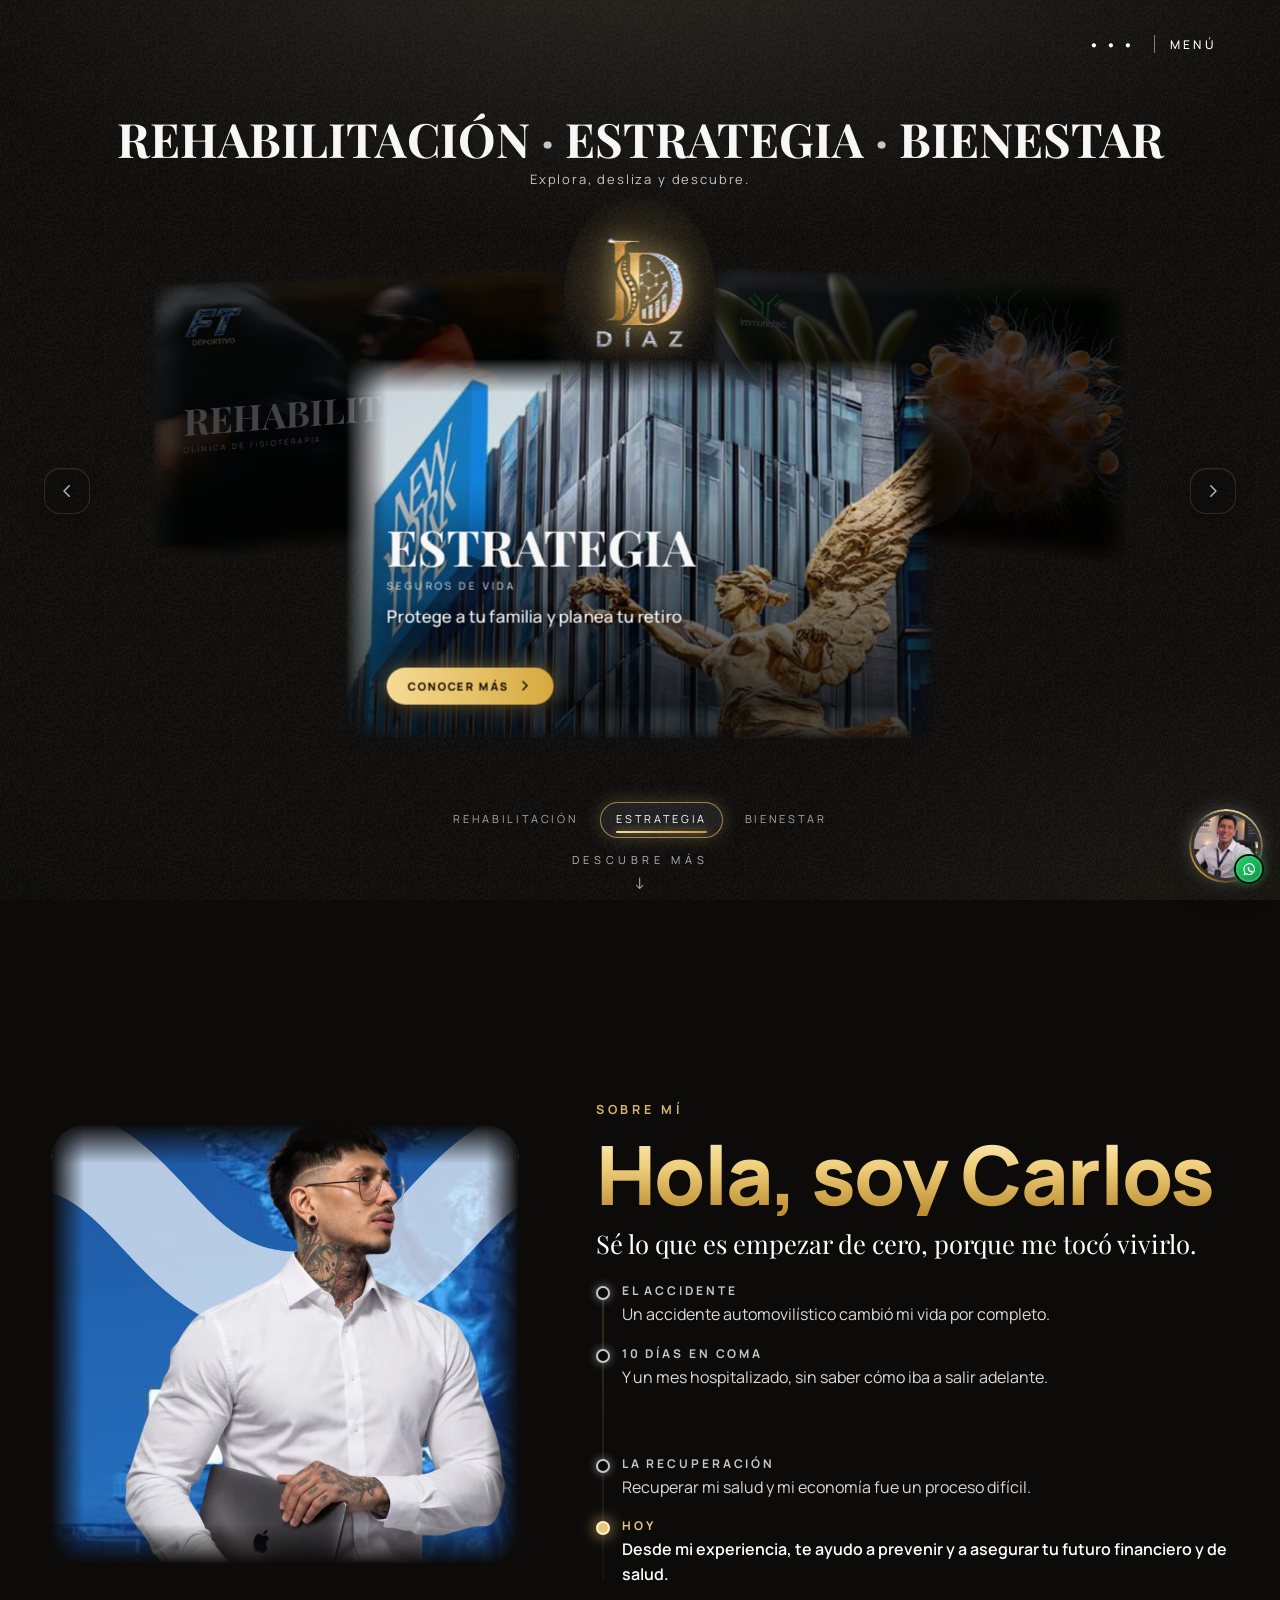
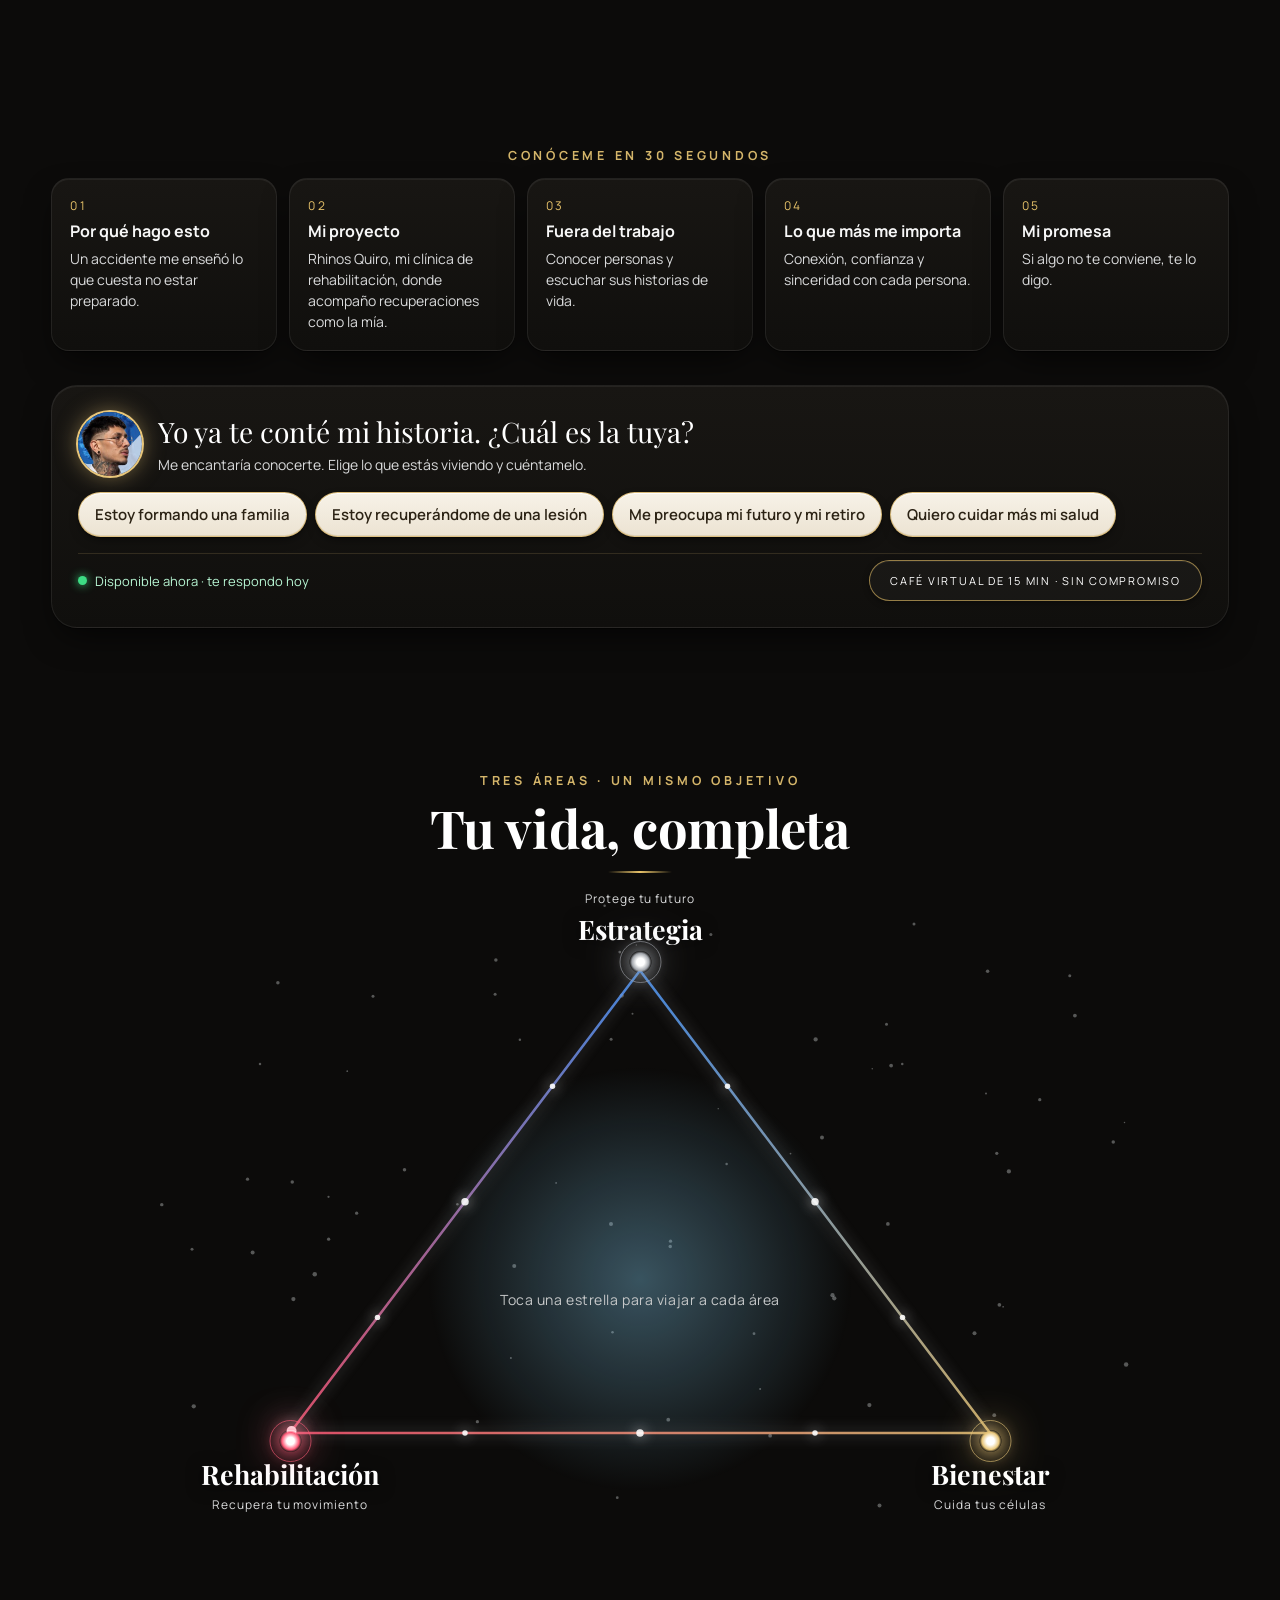
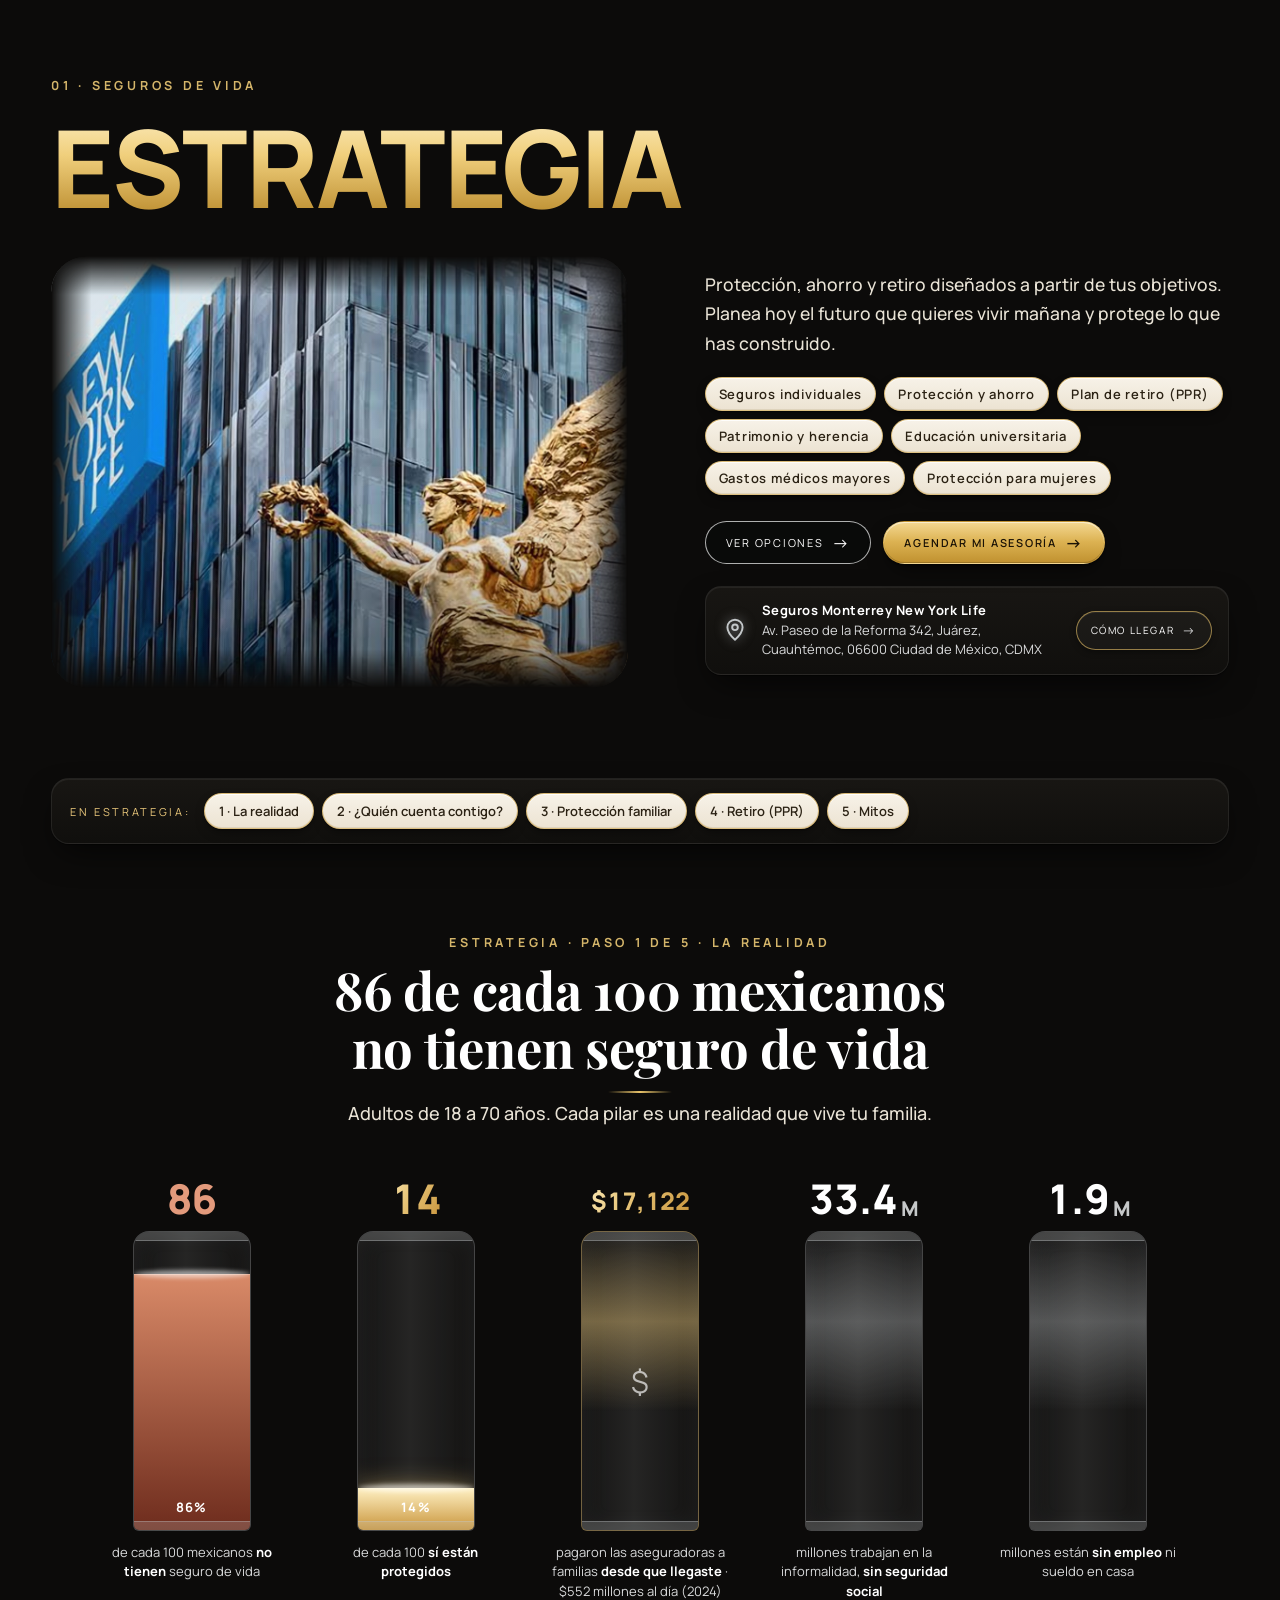
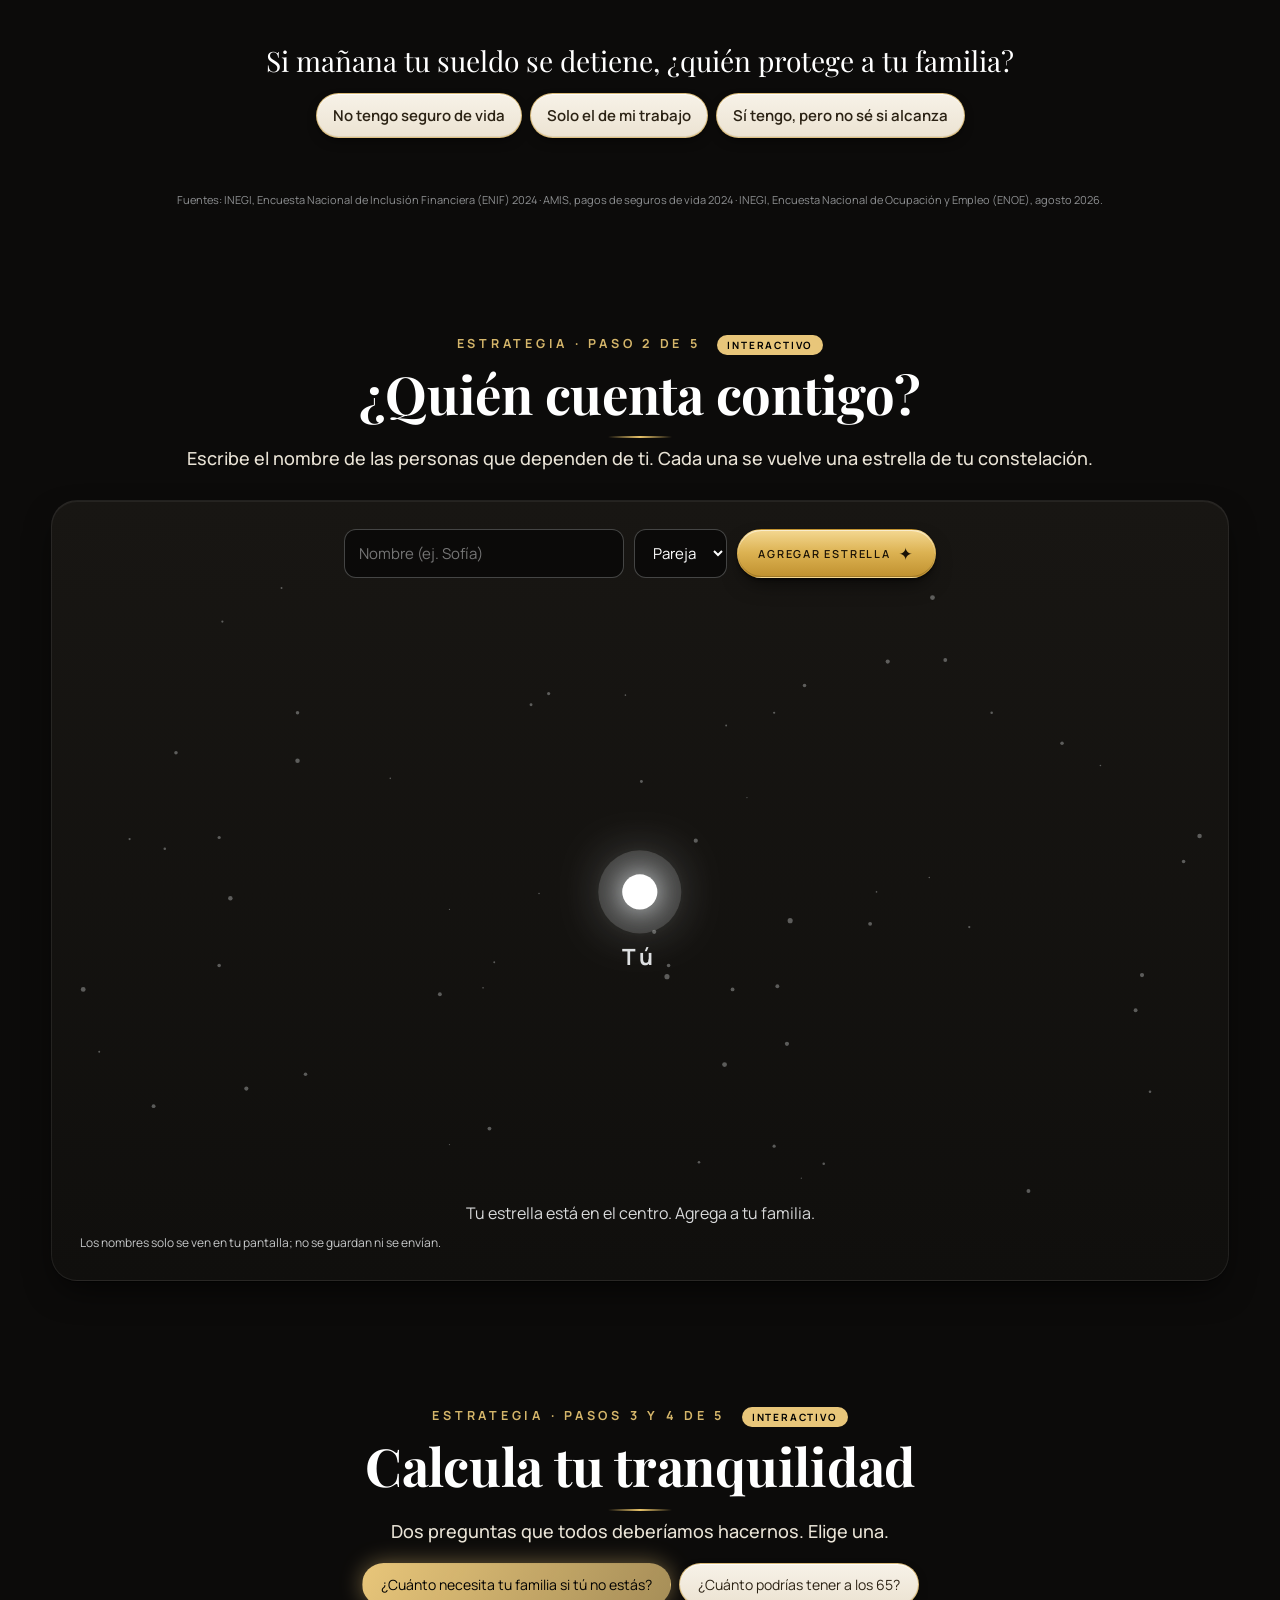
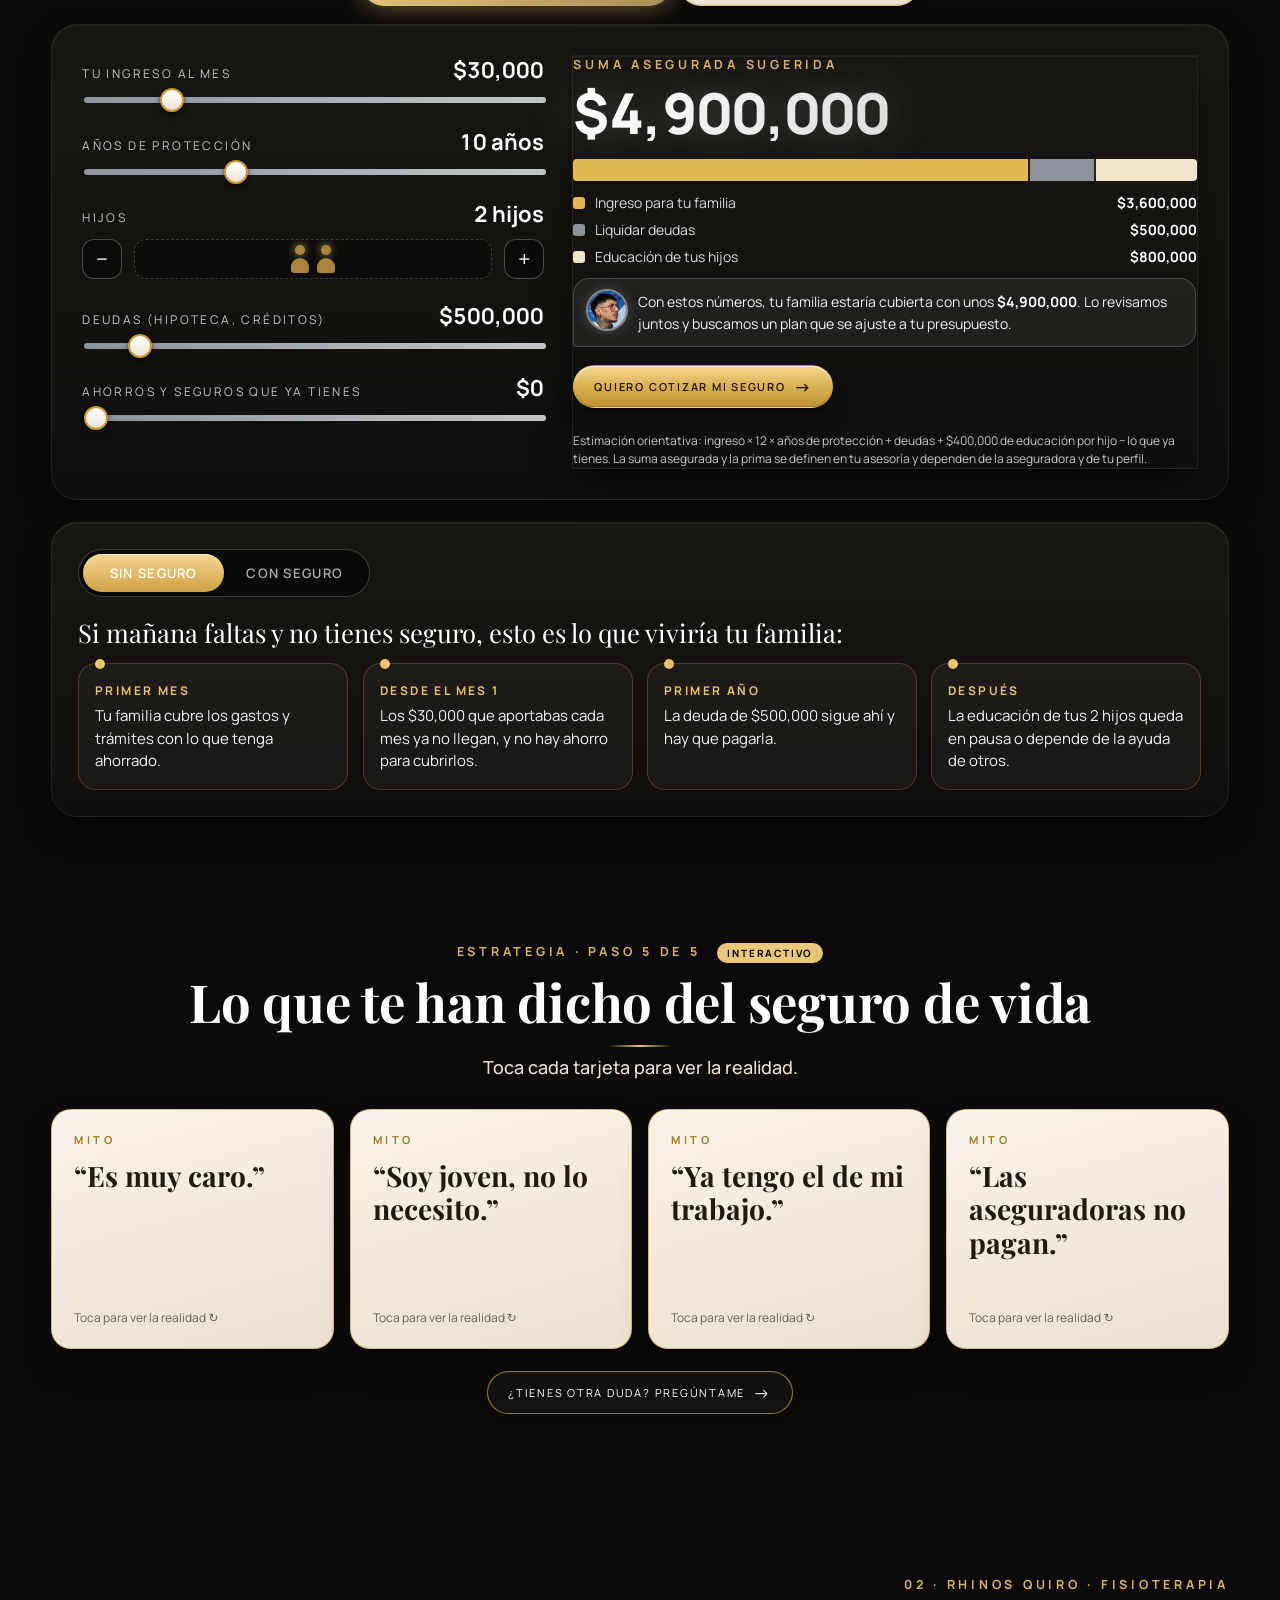
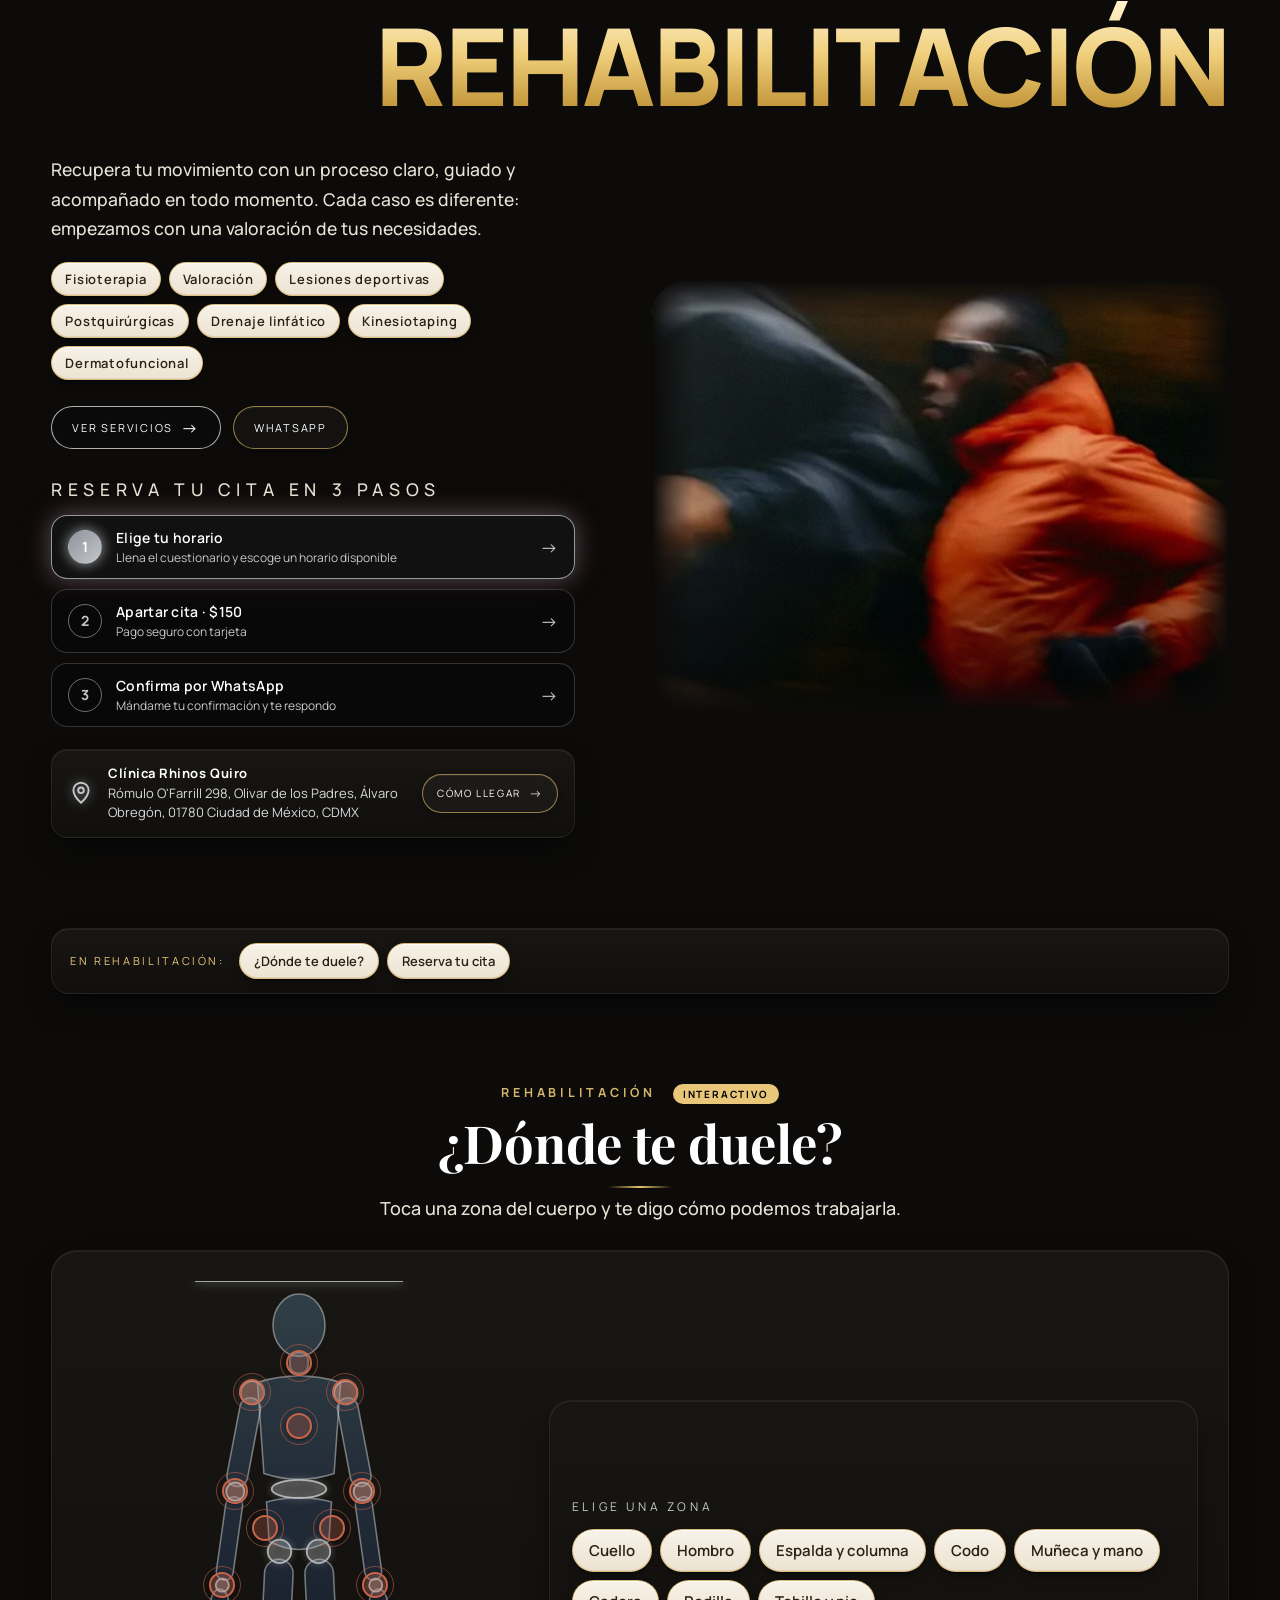
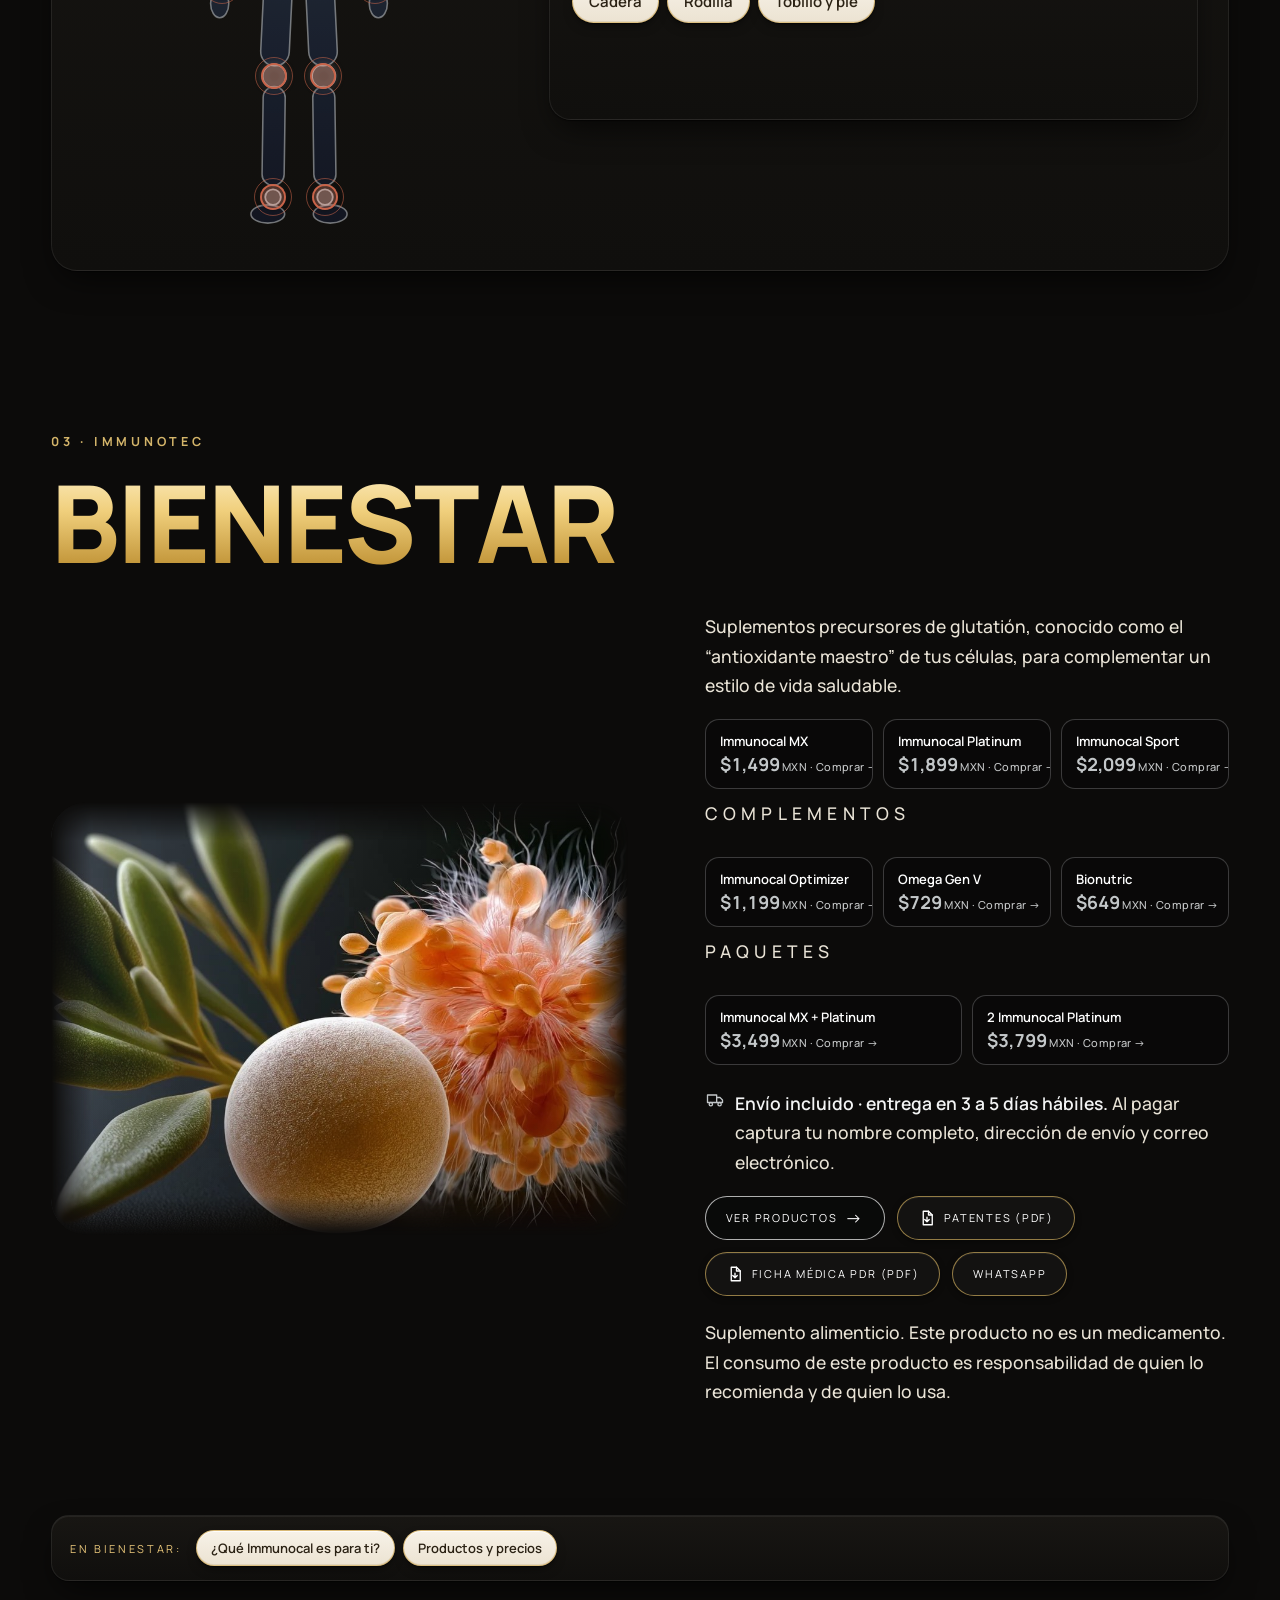
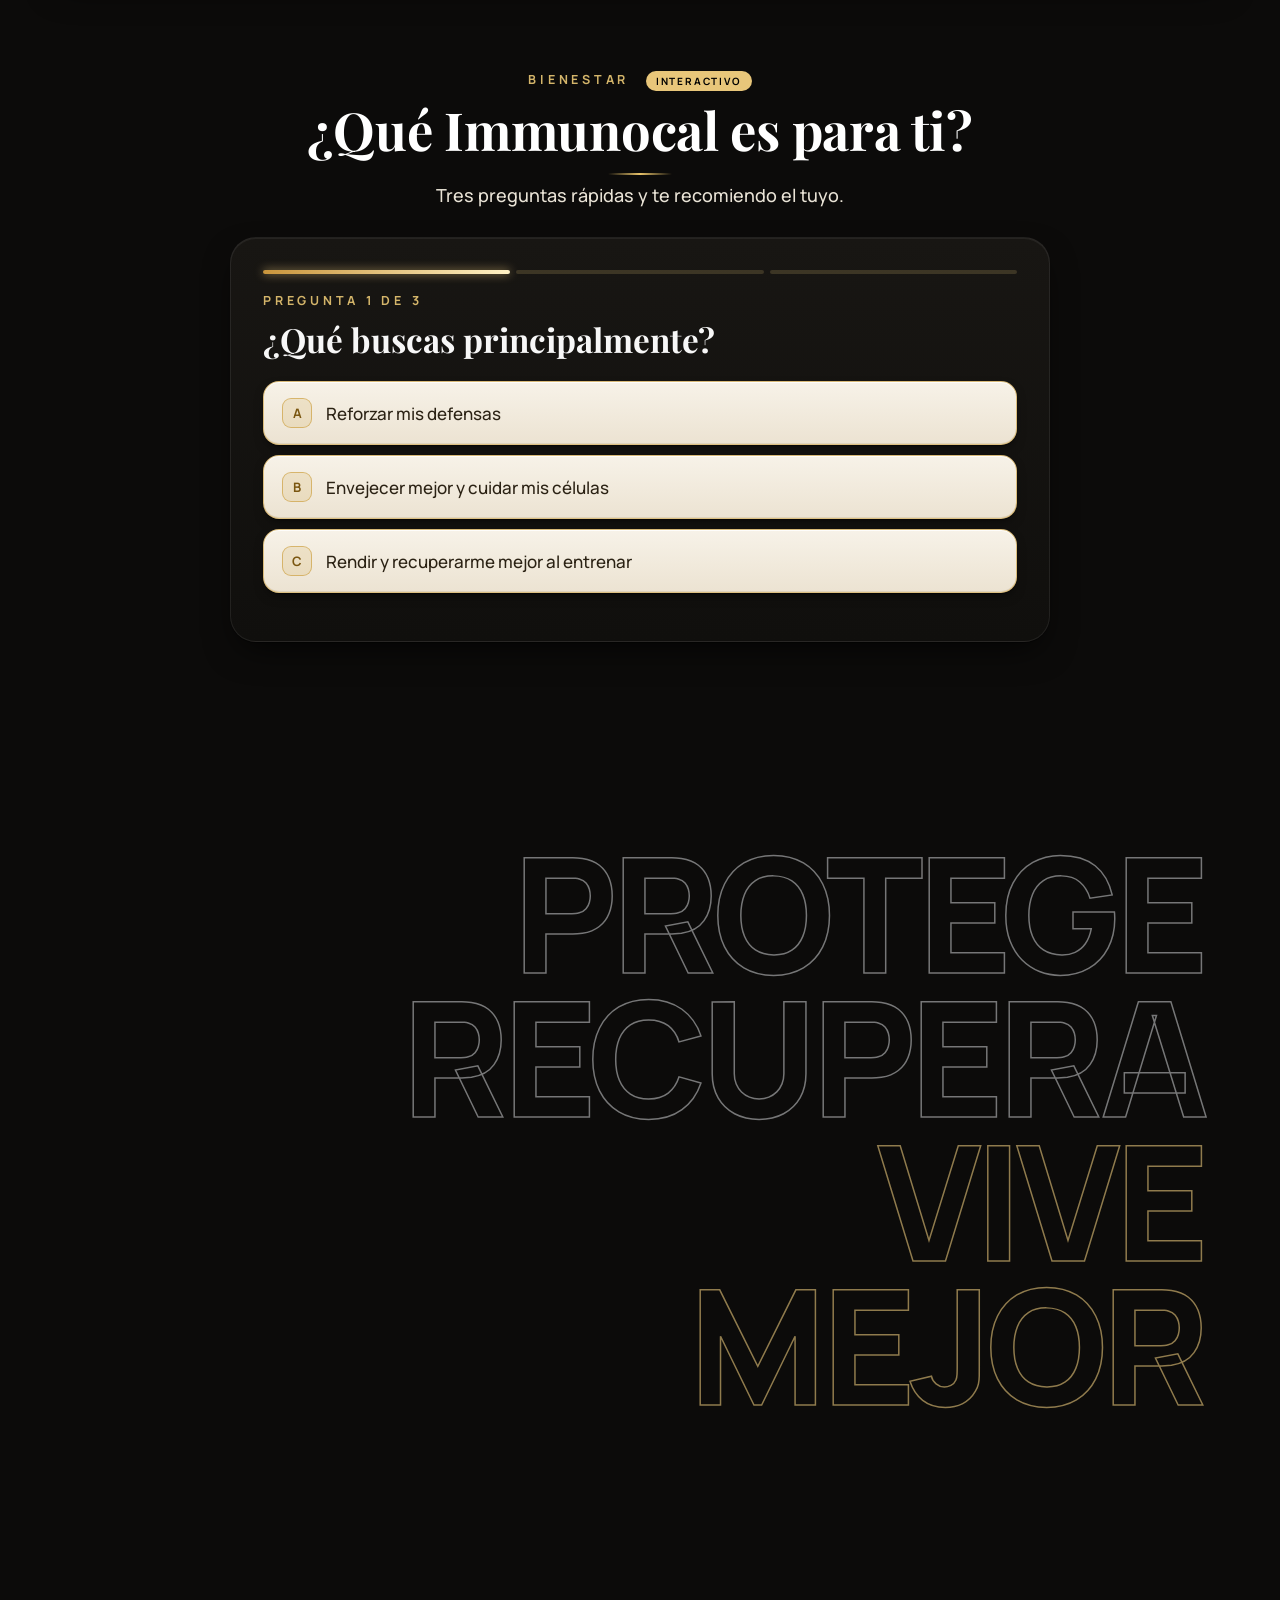
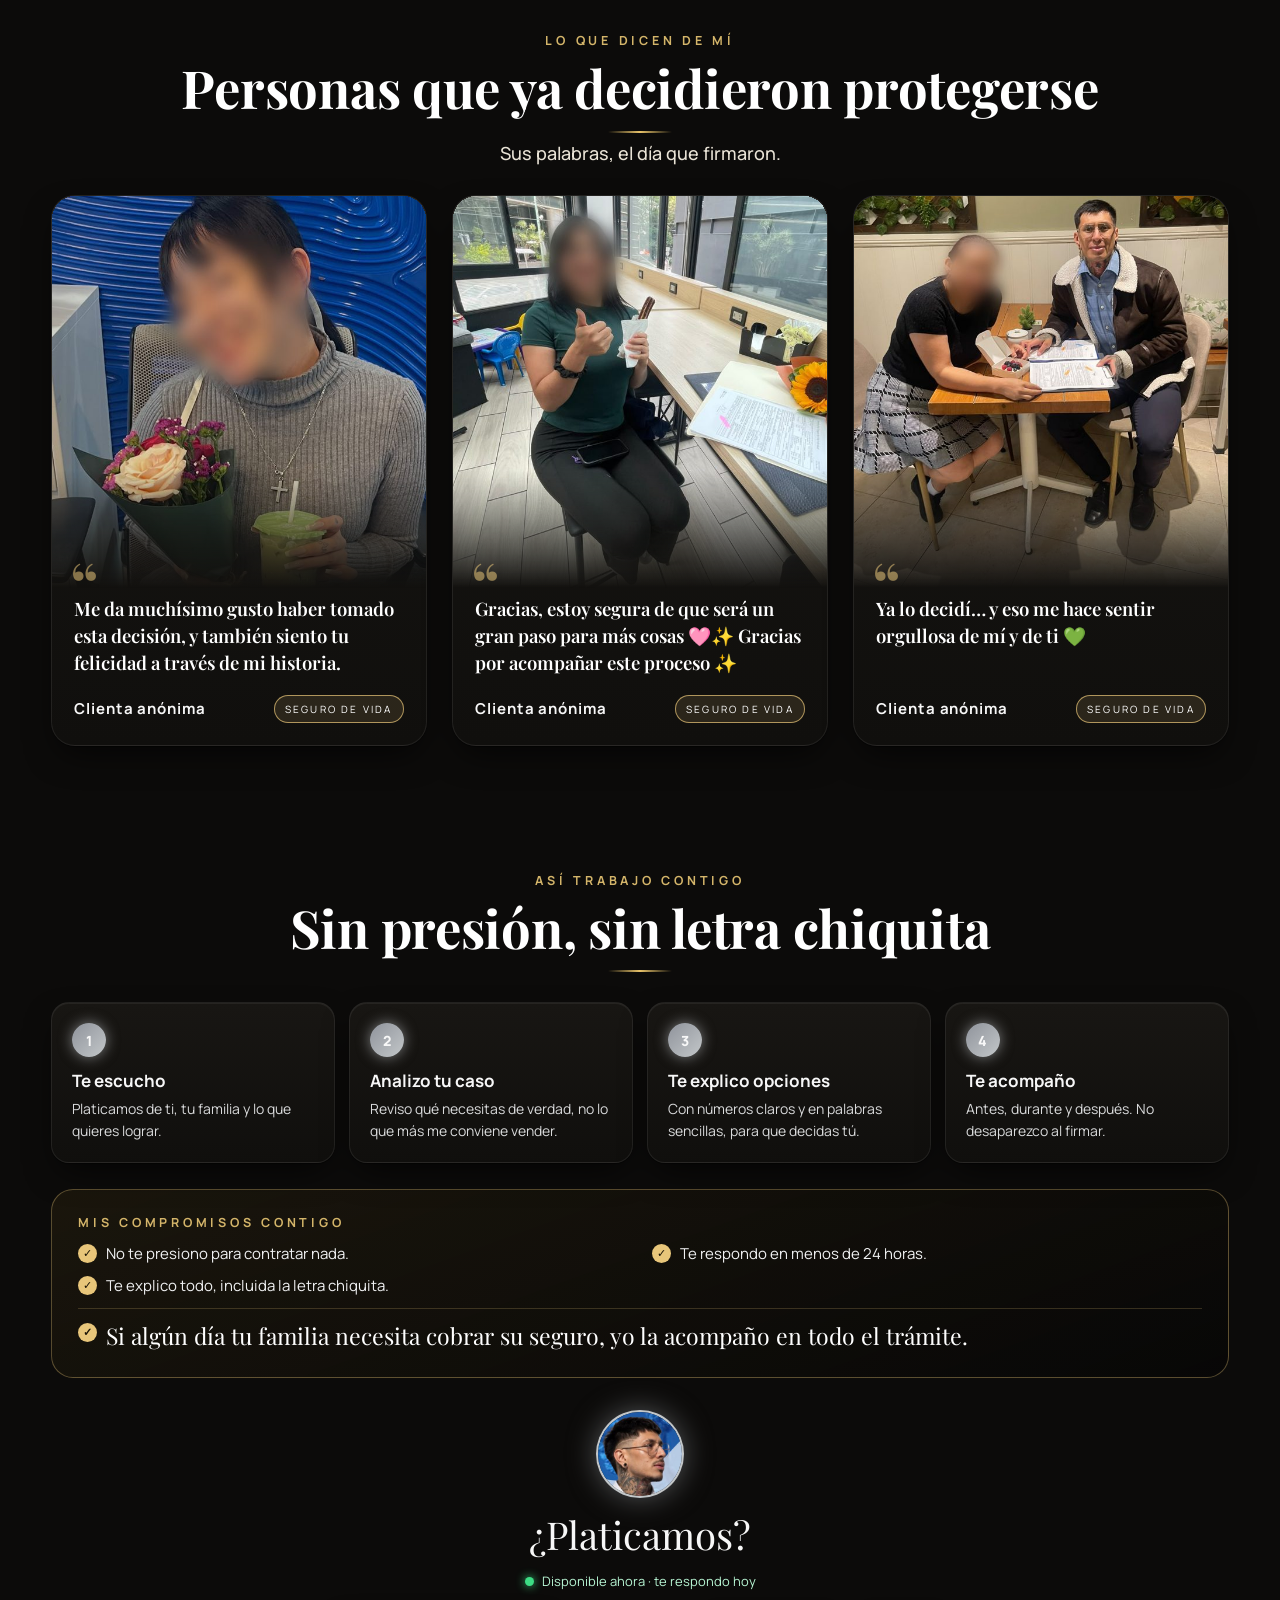
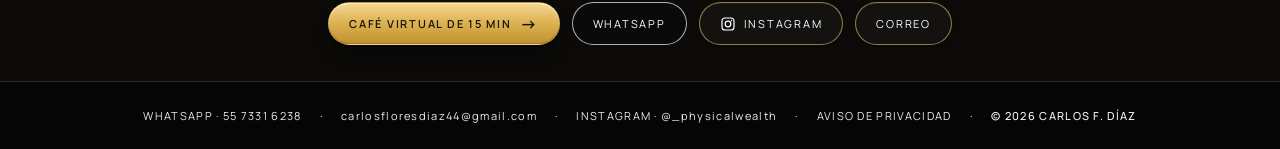
<file: carlos-Flores-Diaz/index.html>
<!doctype html><html><head><meta charset=utf8><meta name=viewport content="width=device-width,initial-scale=1,viewport-fit=cover"><style>:root{color-scheme:light;box-sizing:border-box;padding-top:env(safe-area-inset-top,0px);padding-bottom:env(safe-area-inset-bottom,0px)}html{scroll-padding-top:env(safe-area-inset-top,0px)}body{margin:0;padding:0;font:14px -apple-system,BlinkMacSystemFont,sans-serif;background:#fff;color:#000}img{max-width:100%}[hidden]:not([hidden=until-found i]){display:none!important}</style></head><body>
<title>Prueba Estilo Real</title>
<link rel="preconnect" href="https://fonts.googleapis.com">
<link rel="preconnect" href="https://fonts.gstatic.com" crossorigin>
<link rel="stylesheet" href="https://fonts.googleapis.com/css2?family=Manrope:wght@400;500;600;700;800&family=Playfair+Display:wght@600;700&display=swap">
<style>
:root { color-scheme: dark; }
/* =========================================================
   VARIABLES
   ========================================================= */
:root {
  --bg: #09090a;
  --text: #f7f7f7;
  --muted: #c6c8c9;
  --soft: #d9dadb;
  --cyan: #c3c7c9;
  --pink: #e7a5dc;
  --gold: #e8c67a;
  --red: #ff3b5c;
  --line: rgba(199, 203, 206, .85);
  --glow: 0 0 0 1px rgba(183, 188, 192, .25), 0 0 34px rgba(157, 162, 168, .45), 0 30px 90px rgba(0, 0, 0, .6), inset 0 0 40px rgba(183, 188, 192, .12);
  /* Alto del carrusel y ancho de tarjeta: la tarjeta nunca es más alta que el carrusel */
  --deck-h: clamp(320px, 50vh, 620px);
  /* Orillas desvanecidas para tarjetas y fotos */
  --feather:
    linear-gradient(to right, transparent 0, #000000 7%, #000000 93%, transparent 100%),
    linear-gradient(to bottom, transparent 0, #000000 9%, #000000 91%, transparent 100%);
  --card-w: min(54vw, 820px, calc(var(--deck-h) * 1.5));
}

*, *::before, *::after { box-sizing: border-box; }
[hidden] { display: none !important; }   /* lo oculto nunca debe tapar ni recibir clics */
html { scroll-behavior: smooth; }
html, body { margin: 0; min-height: 100%; background: var(--bg); color: var(--text); font-family: Manrope, system-ui, Arial, sans-serif; }
body { overflow-x: hidden; }
html.modal-open, html.modal-open body { overflow: hidden; }
button { font: inherit; color: inherit; }
img { max-width: 100%; }
:focus-visible { outline: 2px solid var(--cyan); outline-offset: 3px; }
.mini { margin: 0; font-size: 11px; letter-spacing: .42em; color: #d5d7d9; }

/* =========================================================
   FONDO ESPACIAL
   ========================================================= */
.space {
  position: fixed; inset: 0; z-index: 0; overflow: hidden;
  background: #030303;
}
/* Nebulosa azul con planeta: se acerca y se desplaza muy despacio */
.nebula-img {
  position: absolute; inset: -5%;
  background: url('assets/nebula-azul.jpg') center / cover no-repeat;
  filter: saturate(1.3) brightness(1.15);
  animation: drift 80s ease-in-out infinite alternate;
  will-change: transform;
}
/* Nubes que pasan lento pero constante por la parte de abajo.
   La imagen de nubes se repite sin cortes (proporción 4.8 : 1). */
.clouds {
  position: absolute; left: 0;
  height: var(--ch); width: calc(var(--ch) * 4.8 * 3);
  background: url('assets/nubes-azul.jpg') left bottom / auto 100% repeat-x;
  mix-blend-mode: screen;
  -webkit-mask-image: linear-gradient(to top, #000000 50%, transparent);
  mask-image: linear-gradient(to top, #000000 50%, transparent);
  animation: clouds var(--t) linear infinite;
  will-change: transform;
}
.clouds.back  { --ch: 64vh; --t: 240s; bottom: 6vh;  opacity: .5; }
.clouds.front { --ch: 48vh; --t: 140s; bottom: -10vh; opacity: .75; }
/* Nubes rojas muy sutiles que van en sentido contrario */
.clouds.red   { --ch: 56vh; --t: 320s; bottom: -4vh; opacity: .26; animation-direction: reverse; background-image: url('assets/nubes-roja.jpg'); }
/* Resplandores rojos que flotan despacio */
.glow-red { position: absolute; border-radius: 50%; mix-blend-mode: screen; filter: blur(70px); will-change: transform; }
.g1 { width: 38vw; height: 26vw; right: -6vw; bottom: 4vh; background: rgba(220, 35, 70, .30); animation: float2 26s ease-in-out infinite alternate; }
.g2 { width: 26vw; height: 18vw; left: 8vw; top: 30vh; background: rgba(200, 30, 60, .18); animation: float3 32s ease-in-out infinite alternate; }
/* Planeta: viaja, crece y gira mientras bajas por la página */
.planet {
  position: absolute; left: 13%; top: 15%; width: clamp(80px, 8.5vw, 170px); aspect-ratio: 1; pointer-events: none;
  transform: translate(calc(var(--sp, 0) * 48vw), calc(var(--sp, 0) * 42vh)) scale(calc(1 + var(--sp, 0) * .7));
  filter: drop-shadow(0 0 22px rgba(162, 167, 173, .45));
  will-change: transform;
}
.planet img { display: block; width: 100%; height: 100%; rotate: calc(var(--sp, 0) * 160deg); animation: spin 200s linear infinite; }

/* Capa que se mueve con el mouse (efecto de profundidad) */
.parallax {
  position: absolute; inset: -6%; opacity: .6;
  transform: translate3d(var(--px, 0px), var(--py, 0px), 0);
  transition: transform 1.2s cubic-bezier(.2, .8, .2, 1);
  will-change: transform;
}
/* Vía láctea diagonal */
.milkyway {
  position: absolute; left: -10%; top: 4%; width: 125%; height: 42%;
  transform: rotate(-12deg);
  background:
    radial-gradient(ellipse 30% 45% at 22% 55%, rgba(180, 178, 187, .38), transparent 70%),
    radial-gradient(ellipse 35% 50% at 50% 45%, rgba(162, 166, 173, .42), transparent 70%),
    radial-gradient(ellipse 25% 40% at 78% 55%, rgba(235, 140, 215, .32), transparent 70%),
    radial-gradient(ellipse 60% 18% at 50% 50%, rgba(231, 232, 234, .18), transparent 80%);
  filter: blur(38px);
  animation: milky 70s ease-in-out infinite alternate;
  will-change: transform;
}
.nebula { position: absolute; border-radius: 50%; filter: blur(55px); mix-blend-mode: screen; will-change: transform; }
.n1 { width: 72vw; height: 25vw; left: -12vw; top: 7vh; background: rgba(145, 150, 157, .35); transform: rotate(-12deg); animation: float1 22s ease-in-out infinite alternate; }
.n2 { width: 62vw; height: 20vw; right: -12vw; top: 20vh; background: rgba(235, 70, 110, .22); transform: rotate(18deg); animation: float2 27s ease-in-out infinite alternate; }
.n3 { width: 48vw; height: 17vw; left: 29vw; top: 50vh; background: rgba(154, 161, 166, .18); animation: float3 30s ease-in-out infinite alternate; }
.n4 { width: 34vw; height: 22vw; right: 4vw; top: 62vh; background: rgba(174, 170, 180, .2); animation: float1 34s ease-in-out infinite alternate-reverse; }
/* Tono del fondo según la sección o tarjeta activa */
.tint { position: absolute; inset: 0; opacity: 0; transition: opacity 1.4s ease; pointer-events: none; mix-blend-mode: screen; }
.t-strategy { background: radial-gradient(ellipse 70% 60% at 50% 45%, rgba(141, 145, 154, .30), transparent 70%); }
.t-rehab    { background: radial-gradient(ellipse 70% 60% at 55% 55%, rgba(235, 40, 75, .26), transparent 70%), radial-gradient(ellipse 40% 40% at 15% 20%, rgba(255, 90, 60, .12), transparent 70%); }
.t-wellness { background: radial-gradient(ellipse 70% 60% at 50% 50%, rgba(240, 175, 80, .22), transparent 70%), radial-gradient(ellipse 40% 40% at 85% 25%, rgba(120, 220, 170, .10), transparent 70%); }
.t-gold     { background: radial-gradient(ellipse 60% 55% at 70% 55%, rgba(232, 198, 122, .24), transparent 70%); }
body[data-zone="strategy"] .t-strategy,
body[data-zone="rehab"] .t-rehab,
body[data-zone="wellness"] .t-wellness,
body[data-zone="gold"] .t-gold { opacity: 1; }

/* Estrellas animadas (las dibuja script.js) */
#starfield { position: absolute; inset: 0; width: 100%; height: 100%; display: block; }
.vignette { position: absolute; inset: 0; pointer-events: none; background: radial-gradient(ellipse at 50% 42%, transparent 50%, rgba(2, 2, 3, .75)); }

/* =========================================================
   BARRA SUPERIOR
   ========================================================= */
.topbar, main, footer { position: relative; z-index: 2; }
.topbar { display: flex; justify-content: space-between; align-items: flex-start; padding: 14px 4.3vw 0; }
.brand { border: 0; background: none; padding: 0; cursor: pointer; border-radius: 12px; }
.brand img {
  display: block; height: clamp(68px, 12vh, 118px); width: auto; opacity: .92;
  filter: drop-shadow(0 0 10px rgba(255, 205, 130, .14)) drop-shadow(0 8px 18px rgba(0, 0, 0, .5));
  transition: transform .4s, filter .4s;
}
.about { background: none; border: 0; color: #ffffff; display: flex; align-items: center; gap: 15px; cursor: pointer; letter-spacing: .28em; font-size: 12px; padding: 8px; margin-top: 10px; }
.about span { font-size: 18px; letter-spacing: 5px; }
.about i { display: block; width: 1px; height: 18px; background: rgba(255, 255, 255, .45); }
.about b { font-weight: 500; }
@media (hover: hover) {
  .brand:hover img { transform: scale(1.04); opacity: 1; filter: drop-shadow(0 0 18px rgba(255, 205, 130, .3)) drop-shadow(0 8px 18px rgba(0, 0, 0, .5)); }
  .about:hover { color: var(--cyan); }
}

/* =========================================================
   MENÚ FIJO (aparece al bajar) + BARRA DE AVANCE
   ========================================================= */
.snav {
  position: fixed; z-index: 20; left: 50%; top: calc(12px + env(safe-area-inset-top, 0px));
  display: flex; align-items: center; gap: 8px; padding: 6px 8px 6px 6px;
  border-radius: 999px; overflow: hidden;
  background: rgba(6, 7, 7, .72); -webkit-backdrop-filter: blur(14px) saturate(1.3); backdrop-filter: blur(14px) saturate(1.3);
  border: 1px solid rgba(195, 199, 201, .25);
  box-shadow: 0 10px 40px rgba(0, 0, 0, .45), 0 0 24px rgba(162, 168, 173, .15);
  transform: translate(-50%, -140%); opacity: 0;
  transition: transform .6s cubic-bezier(.2, .8, .2, 1), opacity .4s;
}
.snav.show { transform: translate(-50%, 0); opacity: 1; }
.brand-mini { border: 0; background: none; padding: 0 6px; cursor: pointer; display: grid; place-items: center; }
.brand-mini img { height: 36px; width: auto; display: block; }
.snav-links { display: flex; gap: 2px; }
.snav a {
  position: relative; overflow: hidden; padding: 9px 14px; border-radius: 999px;
  font-size: 11px; letter-spacing: .18em; text-transform: uppercase; color: #e2e3e4; text-decoration: none;
  transition: color .3s, background .3s;
}
.snav a:hover { color: #ffffff; background: rgba(195, 199, 201, .1); }
.snav a.on { color: #ffffff; background: linear-gradient(120deg, rgba(143, 147, 155, .55), rgba(195, 199, 201, .25)); box-shadow: inset 0 0 0 1px rgba(195, 199, 201, .45), 0 0 16px rgba(162, 168, 173, .35); }
.snav .progress { position: absolute; left: 0; right: 0; bottom: 0; height: 2px; background: rgba(195, 199, 201, .1); }
.snav .progress i { display: block; height: 100%; transform-origin: left; transform: scaleX(0); background: linear-gradient(90deg, #c3c7c9, #8f929b 60%, var(--red)); box-shadow: 0 0 8px rgba(195, 199, 201, .8); }
@media (hover: hover) { }
html.modal-open .wa-fab, html.modal-open .snav { opacity: 0; pointer-events: none; }

/* =========================================================
   1. INICIO (CARRUSEL)
   ========================================================= */
.hero {
  min-height: calc(100vh - clamp(68px, 12vh, 118px) - 14px);
  display: flex; flex-direction: column; align-items: center; justify-content: center;
  padding: 0 2.5vw 28px;
}
.intro { text-align: center; margin: -10px 0 8px; }
.intro h1 { font-family: 'Playfair Display', serif; font-size: clamp(26px, 3.4vw, 50px); margin: 0 0 4px; line-height: 1.15; }
.intro em { font-style: normal; color: var(--cyan); }
.lead { margin: 0; color: #c4c6c8; font-size: 13px; letter-spacing: .14em; }

.deck-area { width: min(1540px, 96vw); position: relative; overflow-x: clip; }
.deck {
  position: relative; z-index: 1;
  width: 100%; height: var(--deck-h);
  perspective: 1700px; touch-action: pan-y;
  user-select: none; -webkit-user-select: none;
}

.card {
  position: absolute; top: 50%; left: 50%;
  width: var(--card-w); aspect-ratio: 21.59 / 13.97;
  overflow: hidden; border-radius: 36px;
  background: #0c0c0d;
  -webkit-mask-image: var(--feather); mask-image: var(--feather);
  -webkit-mask-composite: source-in; mask-composite: intersect;
  transform: translate(-50%, -50%);
  translate: var(--dx, 0px) 0;   /* se mueve con el dedo mientras arrastras */
  transition: transform .65s cubic-bezier(.2, .8, .2, 1), translate .55s cubic-bezier(.2, .8, .2, 1), opacity .65s, filter .35s, rotate .3s ease-out;
  rotate: y 0deg;
  cursor: pointer;
}
.deck.dragging .card { transition: transform .65s cubic-bezier(.2, .8, .2, 1), translate 0s, opacity .65s, filter .35s; cursor: grabbing; }
.deck { --dx: 0px; }
/* Posiciones (las asigna script.js) */
.card[data-pos="center"] {
  transform: translate(-50%, -50%) rotateX(var(--rx, 0deg)) rotateY(var(--ry, 0deg)) scale(1);
  opacity: 1; z-index: 5; filter: none;
}
.card[data-pos="left"]  { transform: translate(-72%, -50%) scale(.84) rotateY(12deg);  opacity: .72; z-index: 2; filter: saturate(.85) brightness(.8); }
.card[data-pos="right"] { transform: translate(-28%, -50%) scale(.84) rotateY(-12deg); opacity: .72; z-index: 2; filter: saturate(.85) brightness(.8); }
/* Inclinación 3D siguiendo el mouse (tarjeta del centro) */
.card.tilt { transition: transform .18s ease-out, opacity .65s, filter .35s, rotate .3s ease-out; }

/* 1. Tarjeta que se voltea */
.card.flipping { rotate: y 90deg; transition: rotate .26s ease-in, transform .65s cubic-bezier(.2, .8, .2, 1), opacity .65s, filter .35s; }
.flip {
  position: absolute; z-index: 10; right: 54px; top: 38px;
  width: 38px; height: 38px; border-radius: 50%; padding: 0; cursor: pointer;
  display: grid; place-items: center; color: #ffffff;
  font: italic 700 17px/1 'Playfair Display', serif;
  background: rgba(5, 6, 6, .55); -webkit-backdrop-filter: blur(6px); backdrop-filter: blur(6px);
  border: 1px solid color-mix(in srgb, var(--acc) 70%, white);
  box-shadow: 0 0 14px color-mix(in srgb, var(--acc) 55%, transparent);
  transition: transform .3s, background .3s;
}
.card:not([data-pos="center"]) .flip { opacity: 0; pointer-events: none; }
@media (hover: hover) { .flip:hover { transform: scale(1.12); background: color-mix(in srgb, var(--acc) 30%, rgba(5, 6, 6, .6)); } }
.back {
  position: absolute; inset: 0; z-index: 11;
  display: flex; flex-direction: column; justify-content: center; gap: 12px;
  padding: 44px 64px;
  background:
    radial-gradient(ellipse 70% 60% at 85% 20%, color-mix(in srgb, var(--acc) 30%, transparent), transparent 70%),
    linear-gradient(150deg, rgba(15, 15, 16, .97), rgba(5, 5, 5, .98));
  visibility: hidden; opacity: 0;
}
.card.show-back .back { visibility: visible; opacity: 1; }
.card.show-back .flip { opacity: 0; pointer-events: none; }
.back h3 { margin: 0; font-family: 'Playfair Display', serif; font-size: clamp(28px, 3vw, 46px); line-height: 1; }
.back ul { list-style: none; margin: 4px 0 8px; padding: 0; display: grid; gap: 9px; }
.back li { position: relative; padding-left: 28px; font-size: clamp(13px, 1.1vw, 16px); color: #ecedef; }
.back li::before {
  content: '✓'; position: absolute; left: 0; top: 0; width: 19px; height: 19px; border-radius: 50%;
  display: grid; place-items: center; font-size: 11px; font-weight: 700; color: #080809;
  background: var(--acc); box-shadow: 0 0 10px var(--acc);
}
.card.show-back .back > * { animation: rise .5s cubic-bezier(.2, .8, .2, 1) both; }
.card.show-back .back > *:nth-child(2) { animation-delay: .06s; }
.card.show-back .back > *:nth-child(3) { animation-delay: .12s; }
.card.show-back .back > *:nth-child(4) { animation-delay: .18s; }

/* 3. Tarjetas laterales que se asoman al pasar el mouse */
@media (hover: hover) and (min-width: 701px) {
  .card[data-pos="left"]:hover  { transform: translate(-76%, -50%) scale(.88) rotateY(6deg);  opacity: .95; filter: saturate(1) brightness(1); }
  .card[data-pos="right"]:hover { transform: translate(-24%, -50%) scale(.88) rotateY(-6deg); opacity: .95; filter: saturate(1) brightness(1); }
}
/* Desenfoque de movimiento al girar */
.deck.moving .card { filter: blur(5px) brightness(1.1); }

/* Capas de la tarjeta */
.card .visual { position: absolute; inset: 0; width: 100%; height: 100%; object-fit: cover; transition: transform 1.2s cubic-bezier(.2, .8, .2, 1); }
.card[data-pos="center"]:hover .visual { transform: scale(1.05); }
.shade {
  position: absolute; inset: 0; z-index: 1;
  background:
    linear-gradient(to top, rgba(5, 5, 6, .94) 0%, rgba(5, 5, 6, .5) 36%, rgba(5, 5, 6, .05) 68%),
    linear-gradient(135deg, rgba(141, 145, 154, .22), transparent 60%);
}
.shine { position: absolute; inset: -20%; z-index: 5; pointer-events: none; background: linear-gradient(115deg, transparent 42%, rgba(255, 255, 255, .16) 48%, transparent 54%); transform: translateX(-70%); animation: shine 8s ease-in-out infinite; }

.partner { position: absolute; z-index: 7; left: 54px; top: 40px; max-width: 230px; max-height: 76px; display: flex; align-items: center; }
.partner img { max-width: 220px; max-height: 70px; object-fit: contain; filter: drop-shadow(0 2px 10px rgba(0, 0, 0, .6)); }

.copy { position: absolute; z-index: 7; left: 58px; bottom: 50px; right: 140px; }
.copy h2 { font-family: 'Playfair Display', serif; font-size: clamp(30px, 3.8vw, 60px); line-height: 1; margin: 0 0 8px; text-shadow: 0 4px 24px rgba(0, 0, 0, .6); }
.copy p { margin: 0; font-size: 12px; letter-spacing: .34em; color: #e8e9e9; }

/* Botón redondo con flecha (como en el diseño) */
.go {
  position: absolute; z-index: 8; right: 54px; bottom: 48px;
  width: 58px; height: 58px; border-radius: 50%;
  border: 0; background: radial-gradient(circle at 50% 30%, rgba(135, 139, 145, .45), rgba(5, 5, 6, .75) 70%);
  display: grid; place-items: center; cursor: pointer;
  box-shadow: 0 0 18px rgba(168, 173, 177, .55), inset 0 0 12px rgba(183, 188, 192, .25);
  transition: transform .3s, background .3s;
}
.go svg { width: 22px; height: 22px; fill: none; stroke: #ffffff; stroke-width: 2; stroke-linecap: round; stroke-linejoin: round; }
@media (hover: hover) { .go:hover { transform: scale(1.08); background: rgba(170, 176, 180, .22); } }

/* Flechas laterales: botones flotantes de cristal, discretos, con esquinas suaves.
   El botón queda fijo (fácil de tocar) y lo que flota es su cristal y la flecha. */
.nav {
  position: absolute; z-index: 10; top: 50%; transform: translateY(-50%);
  width: 46px; height: 46px; padding: 0; border: 0; background: none;
  display: grid; place-items: center; cursor: pointer; color: #ffffff; isolation: isolate;
  opacity: .72; transition: opacity .3s;
  --float: navFloat 4.5s ease-in-out infinite;
}
.nav::before {
  content: ''; position: absolute; inset: 0; z-index: -1; border-radius: 16px;
  background: rgba(11, 12, 12, .38);
  border: 1px solid rgba(195, 199, 201, .22);
  -webkit-backdrop-filter: blur(10px); backdrop-filter: blur(10px);
  box-shadow: 0 8px 24px rgba(0, 0, 0, .35), inset 0 1px 0 rgba(255, 255, 255, .08);
  animation: var(--float);
  transition: background .3s, border-color .3s, box-shadow .3s;
}
.nav.left { left: 18px; }
.nav.right { right: 18px; }
.nav.right::before, .nav.right svg { animation-delay: -2.25s; }
@keyframes navFloat { 0%, 100% { translate: 0 0; } 50% { translate: 0 -6px; } }
.nav svg { width: 18px; height: 18px; fill: none; stroke: #f3f4f4; stroke-width: 2; stroke-linecap: round; stroke-linejoin: round; animation: var(--float); transition: transform .3s; }
@media (hover: hover) {
  .nav:hover { opacity: 1; }
  .nav:hover::before { background: rgba(27, 28, 29, .55); border-color: rgba(195, 199, 201, .6); box-shadow: 0 8px 28px rgba(0, 0, 0, .35), 0 0 18px rgba(168, 173, 177, .45); }
  .nav.left:hover svg { transform: translateX(-2px); }
  .nav.right:hover svg { transform: translateX(2px); }
}
.nav:active::before { background: rgba(214, 40, 57, .35); border-color: rgba(255, 120, 130, .6); }
.nav:focus-visible { outline: 2px solid #c3c7c9; outline-offset: 3px; border-radius: 16px; opacity: 1; }
@media (prefers-reduced-motion: reduce) { .nav::before, .nav svg { animation: none; } }

/* anillo de luz que gira en el botón redondo de cada tarjeta */
.go::before {
  content: ''; position: absolute; inset: -2px; border-radius: 50%; padding: 2px;
  background: conic-gradient(from 0deg, #c3c7c9, #8f929b 30%, transparent 45%, var(--red) 62%, transparent 80%, #c3c7c9);
  -webkit-mask: linear-gradient(#000000 0 0) content-box, linear-gradient(#000000 0 0);
  -webkit-mask-composite: xor; mask-composite: exclude;
  animation: spin 5s linear infinite; pointer-events: none;
}

/* Piso brillante con reflejo bajo las tarjetas */
.floor {
  position: absolute; left: 50%; bottom: -46px; width: 110%; height: 150px;
  transform: translateX(-50%); pointer-events: none; z-index: 0;
  background: radial-gradient(ellipse 45% 55% at 50% 30%, rgba(168, 172, 177, .3), transparent 70%);
}
.floor::before, .floor::after {
  content: ''; position: absolute; left: 50%; top: 18%;
  border-radius: 50%; border: 1px solid rgba(205, 208, 210, .35);
  transform: translateX(-50%);
  animation: ring 6s ease-in-out infinite;
}
.floor::before { width: 70%; height: 60%; }
.floor::after  { width: 92%; height: 90%; border-color: rgba(230, 160, 220, .22); animation-delay: -3s; }

/* Puntos indicadores */
.dots { display: flex; gap: 6px; justify-content: center; margin-top: 16px; flex-wrap: wrap; }
.dots button {
  position: relative; overflow: hidden; cursor: pointer;
  padding: 9px 16px 12px; border: 0; border-radius: 999px; background: transparent;
  font-size: 11px; letter-spacing: .24em; text-transform: uppercase; color: #a6a9ab;
  transition: color .3s, background .3s, box-shadow .3s;
}
.dots button:hover { color: #ffffff; }
.dots button[aria-current="true"] { color: #ffffff; background: rgba(195, 199, 201, .1); box-shadow: inset 0 0 0 1px rgba(195, 199, 201, .35), 0 0 18px rgba(162, 168, 173, .2); }
/* barrita que se llena mientras llega el siguiente giro automático */
.dots button[aria-current="true"]::after { content: ''; position: absolute; left: 16px; right: 16px; bottom: 5px; height: 2px; border-radius: 2px; background: linear-gradient(90deg, #c3c7c9, #8f929b 70%, var(--red)); box-shadow: 0 0 8px rgba(195, 199, 201, .8); transform-origin: left; transform: scaleX(1); }
.dots button.timing::after { animation: fillDot 6s linear both; }

.scroll-cue { margin-top: 14px; font-size: 11px; letter-spacing: .42em; color: #b4b7b9; text-decoration: none; display: flex; flex-direction: column; align-items: center; gap: 4px; }
.scroll-cue span { font-size: 16px; letter-spacing: 0; animation: bob 1.8s ease-in-out infinite; }
.scroll-cue:hover { color: var(--cyan); }

/* =========================================================
   BOTONES
   ========================================================= */
.btn {
  display: inline-flex; align-items: center; gap: 8px;
  border: 1px solid rgba(239, 240, 240, .72); background: rgba(8, 9, 9, .35);
  color: #ffffff; border-radius: 999px; padding: 12px 20px;
  font-size: 11px; letter-spacing: .16em; text-decoration: none; cursor: pointer;
  transition: transform .25s, background .25s, box-shadow .25s;
}
.btn span { font-size: 17px; line-height: 1; }
.btn, .buy, .step { position: relative; overflow: hidden; isolation: isolate; }
/* efecto magnético: el botón se acerca un poco al cursor */
.btn, .go { translate: var(--mx, 0px) var(--my, 0px); transition: transform .25s, background .25s, box-shadow .25s, translate .35s cubic-bezier(.2, .8, .2, 1); }
.magnet { transition: transform .25s, background .25s, box-shadow .25s, translate .12s linear; }
/* onda de luz al hacer clic */
.ripple {
  position: absolute; z-index: 5; border-radius: 50%; pointer-events: none;
  background: radial-gradient(circle, rgba(221, 223, 224, .55), rgba(195, 199, 201, .18) 40%, transparent 70%);
  transform: scale(0); animation: ripple .7s cubic-bezier(.2, .8, .2, 1) forwards;
}
.btn.ghost { border-color: rgba(239, 240, 240, .35); background: transparent; }
.btn.small { padding: 9px 14px; font-size: 10px; }
.btn.primary {
  border-color: transparent;
  background: linear-gradient(120deg, #8f939b, #a2a8ac 55%, #c3c7c9);
  color: #ffffff; font-weight: 600;
  box-shadow: 0 0 22px rgba(162, 168, 173, .45), inset 0 1px 0 rgba(255, 255, 255, .35);
}
@media (hover: hover) { .btn.primary:hover { background: linear-gradient(120deg, #979aa2, #acb2b6 55%, #d0d3d5); box-shadow: 0 0 30px rgba(162, 168, 173, .65), 0 0 50px rgba(255, 59, 92, .18); } }
.ico { width: 18px; height: 18px; flex: none; fill: none; stroke: currentColor; stroke-width: 1.8; stroke-linecap: round; stroke-linejoin: round; }
.text-link { font-size: 12px; color: var(--cyan); text-decoration: none; margin-top: 8px; }
.text-link:hover { text-decoration: underline; }

/* Dirección con botón "Cómo llegar" */
.place {
  display: flex; align-items: center; gap: 14px; flex-wrap: wrap;
  margin-top: 22px; padding: 14px 16px; max-width: 560px;
  border-radius: 16px; background: rgba(8, 8, 9, .55); border: 1px solid rgba(205, 208, 210, .22);
  -webkit-backdrop-filter: blur(6px); backdrop-filter: blur(6px);
}
.place .ico { width: 26px; height: 26px; color: var(--cyan); filter: drop-shadow(0 0 6px rgba(195, 199, 201, .6)); }
.place div { flex: 1 1 220px; display: flex; flex-direction: column; gap: 2px; }
.place strong { font-size: 13px; letter-spacing: .04em; color: #ffffff; }
.place span { font-size: 13px; line-height: 1.5; color: var(--soft); }

/* Pasos de reserva (Rehabilitación) */
.steps-title { margin: 26px 0 10px !important; font-size: 11px !important; letter-spacing: .32em; color: var(--cyan) !important; }
.steps { list-style: none; margin: 0; padding: 0; display: grid; gap: 10px; max-width: 560px; }
.step {
  position: relative; display: flex; align-items: center; gap: 14px; padding: 12px 16px;
  border-radius: 16px; text-decoration: none; color: #ffffff;
  background: rgba(8, 8, 9, .55); border: 1px solid rgba(205, 208, 210, .22);
  transition: transform .3s cubic-bezier(.2, .8, .2, 1), box-shadow .3s, border-color .3s, background .3s;
}
.step .n {
  width: 34px; height: 34px; flex: none; border-radius: 50%; display: grid; place-items: center;
  font-weight: 700; font-size: 14px; border: 1.5px solid rgba(205, 208, 210, .5); color: var(--cyan);
}
.step .st { flex: 1; display: flex; flex-direction: column; gap: 2px; }
.step b { font-size: 14px; font-weight: 600; letter-spacing: .02em; }
.step small { font-size: 12px; color: var(--muted); }
.step .arr { color: var(--cyan); font-size: 18px; transition: transform .3s; }
@media (hover: hover) { .step:hover { transform: translateX(4px); border-color: rgba(195, 199, 201, .6); } .step:hover .arr { transform: translateX(4px); } }
/* paso que toca hacer ahora: brilla */
.step.current { border-color: rgba(195, 199, 201, .75); box-shadow: 0 0 22px rgba(162, 168, 173, .4), 0 0 44px rgba(255, 59, 92, .12); background: rgba(25, 26, 27, .45); }
.step.current .n { background: linear-gradient(135deg, #8f939b, #c3c7c9); color: #ffffff; border-color: transparent; box-shadow: 0 0 14px rgba(195, 199, 201, .8); animation: pulse 2s ease-in-out infinite; }
/* paso ya hecho */
.step.done .n { background: rgba(80, 200, 140, .2); border-color: rgba(110, 230, 170, .7); color: #7ff0b8; font-size: 0; }
.step.done .n::after { content: '✓'; font-size: 16px; }
.step.done b { color: #cfe9dc; }

/* Botones de compra en Bienestar */
.buy-row { display: flex; flex-wrap: wrap; gap: 10px; margin: 0 0 24px; max-width: 560px; }
.buy {
  flex: 1 1 150px; display: flex; flex-direction: column; gap: 2px; padding: 12px 14px;
  border-radius: 14px; text-decoration: none; color: #ffffff;
  background: rgba(8, 8, 9, .55); border: 1px solid rgba(205, 208, 210, .25);
  transition: transform .3s cubic-bezier(.2, .8, .2, 1), box-shadow .3s, border-color .3s;
}
.buy b { font-size: 13px; font-weight: 600; }
.buy span { white-space: nowrap; font-size: 18px; font-weight: 700; color: var(--cyan); font-variant-numeric: tabular-nums; }
.buy span::after { content: ' MXN · Comprar →'; font-size: 11px; font-weight: 500; color: var(--muted); letter-spacing: .04em; }
@media (hover: hover) { .buy:hover { transform: translateY(-3px); border-color: rgba(195, 199, 201, .7); box-shadow: 0 0 24px rgba(162, 168, 173, .4), 0 0 40px rgba(255, 59, 92, .15); } }

/* Formulario de asesoría (Estrategia) */
.asesoria {
  padding: 22px; border-radius: 20px;
  background: linear-gradient(160deg, rgba(25, 26, 27, .45), rgba(8, 8, 9, .6));
  border: 1px solid rgba(195, 199, 201, .35); box-shadow: 0 0 30px rgba(162, 168, 173, .18);
}
.form-title { margin: 0 0 14px !important; font-family: 'Playfair Display', serif; font-size: 24px; color: #ffffff !important; }
.fields { display: grid; grid-template-columns: repeat(auto-fit, minmax(220px, 1fr)); gap: 14px; margin-bottom: 16px; }
.fields label { display: flex; flex-direction: column; gap: 6px; font-size: 11px; letter-spacing: .18em; text-transform: uppercase; color: var(--muted); }
.fields input, .fields select {
  font: inherit; font-size: 15px; letter-spacing: normal; text-transform: none; color: #ffffff;
  padding: 12px 14px; border-radius: 12px; border: 1px solid rgba(205, 208, 210, .3);
  background: rgba(4, 4, 4, .6); outline: none; transition: border-color .25s, box-shadow .25s;
}
.fields select option { background: #09090a; color: #ffffff; }
.fields input::placeholder { color: #8e8f91; }
.fields input:focus, .fields select:focus { border-color: var(--cyan); box-shadow: 0 0 0 3px rgba(195, 199, 201, .2), 0 0 20px rgba(162, 168, 173, .35); }
.form-error { margin: -4px 0 12px !important; font-size: 13px; color: #ff8fa3 !important; }
.asesoria .fine { margin: 12px 0 0 !important; font-size: 12px; color: var(--muted) !important; }
.btn .ig { width: 16px; height: 16px; fill: none; stroke: currentColor; stroke-width: 1.8; }
.btn .ig circle:last-child { fill: currentColor; stroke: none; }
@media (hover: hover) {
  .btn:hover { transform: translateX(4px); background: rgba(170, 176, 180, .16); box-shadow: 0 0 22px rgba(168, 173, 177, .35); }
}

/* =========================================================
   ANIMACIÓN AL BAJAR (las activa script.js)
   ========================================================= */
.reveal {
  opacity: 0; transform: translateY(40px);
  transition: opacity .9s ease, transform .9s cubic-bezier(.2, .7, .2, 1);
  transition-delay: calc(var(--d, 0) * 110ms);
}
.in .reveal { opacity: 1; transform: none; }

/* =========================================================
   2. SECCIONES DESTACADAS
   ========================================================= */
.feature {
  width: min(1240px, 92vw); margin: 0 auto; padding: 14vh 0 4vh;
  display: grid; column-gap: 6vw; row-gap: 36px; align-items: center;
  grid-template-columns: minmax(0, 1.1fr) minmax(0, 1fr);
  grid-template-areas: "head head" "media text";
  scroll-margin-top: 20px;
}
.feature.reverse {
  grid-template-columns: minmax(0, 1fr) minmax(0, 1.1fr);
  grid-template-areas: "head head" "text media";
}
.feature-head { grid-area: head; }
.feature.reverse .feature-head { text-align: right; }
.feature-media { grid-area: media; }
.feature-text { grid-area: text; }
.feature .big { font-size: clamp(48px, 8.4vw, 150px); margin: 8px 0 0; }
.feature-media { order: 2; }
.feature-media {
  position: relative; aspect-ratio: 4 / 3; border-radius: 36px; overflow: hidden;
  -webkit-mask-image: var(--feather); mask-image: var(--feather);
  -webkit-mask-composite: source-in; mask-composite: intersect;
  clip-path: inset(0 100% 0 0 round 26px);
  transition: clip-path 1.3s cubic-bezier(.7, 0, .2, 1);
}
.feature.reverse .feature-media { clip-path: inset(0 0 0 100% round 26px); }
.feature.in .feature-media { clip-path: inset(0 0 0 0 round 26px); }
.feature-media img {
  display: block; width: 100%; height: 100%; object-fit: cover;
  transform: scale(1.25); transition: transform 2s cubic-bezier(.2, .7, .2, 1);
}
.feature.in .feature-media img { transform: scale(1.14); }
.feature-media img, .about-photo img { translate: 0 var(--iy, 0px); }
.feature-media::after {
  content: ''; position: absolute; inset: 0; pointer-events: none;
  background: linear-gradient(135deg, rgba(141, 145, 154, .2), transparent 55%), linear-gradient(to top, rgba(5, 5, 6, .45), transparent 45%);
}

.big {
  font-family: Manrope, system-ui, sans-serif; font-weight: 800;
  font-size: clamp(44px, 6.4vw, 104px); line-height: 1; letter-spacing: -.02em;
  margin: 14px 0 18px; padding-top: .1em;
  background: linear-gradient(180deg, #ffffff 30%, #cccfd2);
  -webkit-background-clip: text; background-clip: text; color: transparent;
}
.feature-text p { color: var(--soft); line-height: 1.7; font-size: 16px; margin: 0 0 18px; max-width: 520px; }
.feature-text .fine { font-size: 12px; color: var(--muted); margin-top: 22px; }
.chips { list-style: none; padding: 0; margin: 0 0 26px; display: flex; flex-wrap: wrap; gap: 8px; max-width: 540px; }
.chips li { font-size: 12px; letter-spacing: .06em; padding: 7px 13px; border-radius: 999px; border: 1px solid rgba(205, 208, 210, .3); background: rgba(255, 255, 255, .04); color: #ecedef; }
.actions { display: flex; flex-wrap: wrap; gap: 12px; }

/* =========================================================
   HERRAMIENTAS (calculadora, mapa del cuerpo, test)
   ========================================================= */
.sr-only { position: absolute; width: 1px; height: 1px; overflow: hidden; clip: rect(0 0 0 0); white-space: nowrap; }
button.text-link { background: none; border: 0; padding: 0; cursor: pointer; font: inherit; font-size: 13px; color: var(--cyan); text-align: left; }
.tool { width: min(1240px, 92vw); margin: 0 auto; padding: 10vh 0 4vh; scroll-margin-top: 80px; }
.tool-head { text-align: center; margin-bottom: 30px; }
.tool-title { margin: 10px 0 8px; font-family: 'Playfair Display', serif; font-size: clamp(30px, 3.6vw, 52px); line-height: 1.1; text-wrap: balance; }
.tool-sub { margin: 0; color: var(--soft); font-size: 16px; }
.tool .fine { font-size: 12px; color: var(--muted); line-height: 1.5; margin: 12px 0 0; }

/* ---- 1. Calculadora ---- */
.calc { display: grid; grid-template-columns: minmax(0, .85fr) minmax(0, 1.15fr); gap: 28px; padding: 30px; }
.calc { border-radius: 26px; border: 1px solid rgba(195, 199, 201, .28); background: linear-gradient(160deg, rgba(19, 20, 21, .55), rgba(6, 6, 6, .75)); -webkit-backdrop-filter: blur(10px); backdrop-filter: blur(10px); box-shadow: 0 20px 60px rgba(0, 0, 0, .4), 0 0 40px rgba(162, 168, 173, .12); }
.calc-controls { display: flex; flex-direction: column; gap: 22px; }
.range { display: flex; flex-direction: column; gap: 10px; }
.range-top { display: flex; justify-content: space-between; align-items: baseline; font-size: 12px; letter-spacing: .2em; text-transform: uppercase; color: var(--muted); }
.range output { font-size: 22px; letter-spacing: 0; text-transform: none; color: #ffffff; font-weight: 700; font-variant-numeric: tabular-nums; }
.range input { -webkit-appearance: none; appearance: none; width: 100%; height: 6px; border-radius: 6px; background: linear-gradient(90deg, #8e9399, #c3c7c9); outline: none; cursor: pointer; }
.range input::-webkit-slider-thumb { -webkit-appearance: none; width: 24px; height: 24px; border-radius: 50%; background: #ffffff; border: 3px solid #8e9399; box-shadow: 0 0 0 5px rgba(195, 199, 201, .2), 0 0 16px rgba(195, 199, 201, .8); cursor: grab; }
.range input::-moz-range-thumb { width: 20px; height: 20px; border-radius: 50%; background: #ffffff; border: 3px solid #8e9399; box-shadow: 0 0 16px rgba(195, 199, 201, .8); cursor: grab; }
.range input:focus-visible { box-shadow: 0 0 0 3px rgba(195, 199, 201, .35); }
.calc-results { display: grid; grid-template-columns: 1fr 1fr; gap: 12px; }
.calc-results div { padding: 14px 16px; border-radius: 16px; background: rgba(4, 4, 4, .5); border: 1px solid rgba(195, 199, 201, .2); display: flex; flex-direction: column; gap: 4px; }
.calc-results small { font-size: 11px; letter-spacing: .14em; text-transform: uppercase; color: var(--muted); }
.calc-results b { font-size: clamp(20px, 2vw, 28px); font-variant-numeric: tabular-nums; color: #ffffff; }
.calc-results .gold { border-color: rgba(232, 198, 122, .45); box-shadow: 0 0 22px rgba(232, 198, 122, .15); }
.calc-results .gold b { background: linear-gradient(120deg, #fff1c4, #e8c67a 50%, #c9953c); -webkit-background-clip: text; background-clip: text; color: transparent; }
.calc-controls .btn { align-self: flex-start; }
.calc-chart { margin: 0; display: flex; flex-direction: column; gap: 10px; }
.legend { display: flex; gap: 18px; font-size: 12px; color: var(--soft); }
.legend span, .chart-tip span { display: inline-flex; align-items: center; gap: 7px; }
.sw { width: 12px; height: 12px; border-radius: 3px; display: inline-block; flex: none; }
.sw-a { background: #8e9399; } .sw-b { background: #a8843a; }
.chart-wrap { position: relative; }
#calc-svg { width: 100%; height: auto; display: block; overflow: visible; }
#calc-svg .grid { stroke: rgba(198, 200, 202, .12); stroke-width: 1; }
#calc-svg .axis { fill: #9d9fa1; font-size: 12px; font-family: Manrope, sans-serif; font-variant-numeric: tabular-nums; }
#calc-svg .area-a { fill: rgba(142, 147, 153, .28); }
#calc-svg .area-b { fill: rgba(168, 132, 58, .22); }
#calc-svg .line-a { fill: none; stroke: #8e9399; stroke-width: 2; stroke-linejoin: round; }
#calc-svg .line-b { fill: none; stroke: #a8843a; stroke-width: 2; stroke-linejoin: round; }
#calc-svg .dot-a { fill: #8e9399; stroke: #0a0a0b; stroke-width: 2; }
#calc-svg .dot-b { fill: #a8843a; stroke: #0a0a0b; stroke-width: 2; }
#calc-svg .lbl { fill: #ffffff; font-size: 13px; font-weight: 700; font-family: Manrope, sans-serif; font-variant-numeric: tabular-nums; }
#calc-svg .lbl.muted { fill: #c6c8c9; font-weight: 600; }
#calc-svg .cross { stroke: rgba(236, 237, 239, .5); stroke-width: 1; stroke-dasharray: 3 3; pointer-events: none; }
#calc-svg .hit { fill: transparent; cursor: crosshair; }
.chart-tip { position: absolute; top: -6px; pointer-events: none; display: flex; flex-direction: column; gap: 4px; padding: 10px 12px; border-radius: 12px; font-size: 12px; color: var(--soft); background: rgba(5, 5, 6, .94); border: 1px solid rgba(195, 199, 201, .3); box-shadow: 0 10px 30px rgba(0, 0, 0, .5); white-space: nowrap; }
.chart-tip b { color: #ffffff; font-size: 13px; }
.chart-tip strong { color: #ffffff; font-variant-numeric: tabular-nums; margin-left: 4px; }

/* ---- Constelación de las tres áreas ---- */
.constellation { width: min(1000px, 92vw); margin: 0 auto; padding: 12vh 0 2vh; text-align: center; }
.constellation .mini { margin-bottom: 4px; }
.const-wrap { position: relative; width: 100%; aspect-ratio: 800 / 520; margin-top: 10px; }
.const-wrap svg { position: absolute; inset: 0; width: 100%; height: 100%; overflow: visible; }
.cstar { fill: #e6e7e8; opacity: .35; animation: cTwinkle 3.5s ease-in-out infinite; animation-delay: var(--t); }
.edge { fill: none; stroke-width: 2; stroke-linecap: round; stroke-dasharray: 1; stroke-dashoffset: 1; opacity: .85;
  filter: drop-shadow(0 0 6px rgba(195, 199, 201, .6));
  transition: stroke-dashoffset 1.6s cubic-bezier(.6, 0, .2, 1), opacity .35s, stroke-width .35s; transition-delay: calc(var(--o) * .45s), 0s, 0s; }
.constellation.in .edge { stroke-dashoffset: 0; }
.estar { fill: #ffffff; opacity: 0; filter: drop-shadow(0 0 5px #dddfe1); transition: opacity .5s; transition-delay: var(--d); }
.constellation.in .estar { opacity: .9; animation: cTwinkle 2.6s ease-in-out infinite; animation-delay: calc(var(--d) + 1.5s); }
.comet { fill: #ffffff; filter: drop-shadow(0 0 8px #ffffff) drop-shadow(0 0 16px #c3c7c9); opacity: 0; transition: opacity 1s 2s; }
.constellation.in .comet { opacity: 1; }
/* al señalar una estrella, se iluminan sus dos líneas */
.const-wrap[data-hl] .edge { opacity: .2; }
.const-wrap[data-hl="strategy"] .e-strategy, .const-wrap[data-hl="rehab"] .e-rehab, .const-wrap[data-hl="wellness"] .e-wellness { opacity: 1; stroke-width: 3.5; }
.const-wrap[data-hl] .estar { opacity: .2; }
.const-wrap[data-hl="strategy"] .estar.e-strategy, .const-wrap[data-hl="rehab"] .estar.e-rehab, .const-wrap[data-hl="wellness"] .estar.e-wellness { opacity: 1; }
.node { --c: #a2a6ac; position: absolute; translate: -50% -50%; z-index: 2; display: flex; flex-direction: column; align-items: center; gap: 4px;
  padding: 8px 12px; border: 0; background: none; color: #ffffff; cursor: pointer; font: inherit; }
.n-rehab { --c: #ff5a78; } .n-wellness { --c: #e8c67a; }
.node i { order: 0; width: 22px; height: 22px; border-radius: 50%; background: radial-gradient(circle, #ffffff 0 25%, var(--c) 55%, transparent 72%);
  box-shadow: 0 0 18px var(--c), 0 0 40px var(--c); position: relative; transition: transform .35s; }
.node i::after { content: ''; position: absolute; inset: -10px; border-radius: 50%; border: 1px solid var(--c); opacity: .6; animation: spotPulse 2.4s ease-out infinite; }
.node span { font-family: 'Playfair Display', serif; font-size: clamp(18px, 2.1vw, 28px); font-weight: 700; text-shadow: 0 2px 16px rgba(0, 0, 0, .7); }
.node small { font-size: 12px; letter-spacing: .08em; color: var(--soft); }
.n-strategy { flex-direction: column-reverse; translate: -50% calc(-100% + 11px); }
.n-strategy i { order: 0; }
.n-rehab, .n-wellness { translate: -50% -11px; }
.node:hover i, .node:focus-visible i { transform: scale(1.35); }
.node:hover span, .node:focus-visible span { color: var(--c); }
.const-center { position: absolute; left: 50%; top: 64%; translate: -50% -50%; margin: 0; width: 42%; font-size: 14px; line-height: 1.5; color: var(--muted); letter-spacing: .04em; }
@keyframes cTwinkle { 50% { opacity: .15; } }

/* ---- Bienvenida ---- */
.splash { position: fixed; inset: 0; z-index: 100; display: grid; place-items: center; background: radial-gradient(ellipse at center, #131315 0%, #030303 70%); cursor: pointer; transition: opacity .5s ease, visibility .5s; }
.splash.out { opacity: 0; visibility: hidden; }
.splash-stars { position: absolute; inset: 0; opacity: .8;
  background-image: radial-gradient(circle at 12% 22%, #ffffff 0 1px, transparent 2px), radial-gradient(circle at 28% 74%, #dddfe1 0 1px, transparent 2px), radial-gradient(circle at 44% 16%, #ffffff 0 1.3px, transparent 2px), radial-gradient(circle at 62% 82%, #ffffff 0 1px, transparent 2px), radial-gradient(circle at 78% 30%, #e8c67a 0 1.2px, transparent 2px), radial-gradient(circle at 90% 64%, #ffffff 0 1px, transparent 2px), radial-gradient(circle at 54% 48%, #dddfe1 0 .8px, transparent 1.5px), radial-gradient(circle at 8% 58%, #ffffff 0 .8px, transparent 1.5px);
  animation: splashZoom 1.8s ease-out both; }
.splash-logo { position: relative; width: clamp(110px, 16vw, 190px); height: auto;
  filter: drop-shadow(0 0 30px rgba(232, 198, 122, .6)) drop-shadow(0 0 60px rgba(232, 198, 122, .3));
  animation: logoIn 1.1s cubic-bezier(.2, .8, .2, 1) both; }
@keyframes splashZoom { from { transform: scale(1.3); opacity: 0; } to { transform: scale(1); opacity: .8; } }
@keyframes logoIn { 0% { opacity: 0; transform: scale(.85); filter: blur(8px) drop-shadow(0 0 0 rgba(232, 198, 122, 0)); } 60% { opacity: 1; filter: blur(0) drop-shadow(0 0 50px rgba(232, 198, 122, .9)); } 100% { opacity: 1; transform: scale(1); } }
@keyframes eq { 0%, 100% { transform: scaleY(.3); } 50% { transform: scaleY(1); } }
@keyframes litPop { 50% { transform: scale(1.35); } }
.real-q { margin: 8px 0 0; font-family: 'Playfair Display', serif; font-size: clamp(22px, 2.2vw, 30px); line-height: 1.25; color: #ffffff; }
.real-answers { display: flex; flex-wrap: wrap; gap: 8px; }
.ans { cursor: pointer; padding: 11px 16px; border-radius: 999px; font: inherit; font-size: 14px; color: #ffffff; background: rgba(255, 255, 255, .05); border: 1px solid rgba(195, 199, 201, .35); transition: background .25s, border-color .25s, box-shadow .25s; }
.ans:hover { background: rgba(142, 147, 153, .2); }
.ans.on { background: rgba(142, 147, 153, .35); border-color: var(--cyan); box-shadow: 0 0 18px rgba(162, 168, 173, .4); }
.ans-reply { margin: 0; min-height: 1.5em; font-size: 15px; line-height: 1.6; color: var(--soft); }
.ans-reply .text-link { font-size: 15px; font-weight: 600; }
.source { margin: 18px 0 0; text-align: center; font-size: 11px; line-height: 1.5; color: #8e9092; }

/* ---- Constelación familiar ---- */
.fami { padding: 28px; border-radius: 26px; border: 1px solid rgba(195, 199, 201, .25); background: linear-gradient(160deg, rgba(19, 20, 21, .45), rgba(6, 6, 6, .8)); -webkit-backdrop-filter: blur(10px); backdrop-filter: blur(10px); box-shadow: 0 20px 60px rgba(0, 0, 0, .4); }
.fami-form { display: flex; flex-wrap: wrap; gap: 10px; justify-content: center; }
.fami-form input, .fami-form select { font: inherit; font-size: 15px; color: #ffffff; padding: 12px 14px; border-radius: 12px; border: 1px solid rgba(205, 208, 210, .3); background: rgba(4, 4, 4, .6); outline: none; }
.fami-form input { flex: 1 1 200px; max-width: 280px; }
.fami-form select option { background: #09090a; }
.fami-form input:focus, .fami-form select:focus { border-color: var(--cyan); box-shadow: 0 0 0 3px rgba(195, 199, 201, .2); }
.fami-sky { position: relative; margin-top: 10px; }
#famiSvg { width: 100%; height: auto; display: block; overflow: visible; }
.flink { stroke-width: 1.8; opacity: .75; filter: drop-shadow(0 0 5px currentColor); }
.flink.new { stroke-dasharray: 300; stroke-dashoffset: 300; animation: drawLink .9s ease-out forwards; }
.fring { stroke: rgba(195, 199, 201, .25); stroke-width: 1; stroke-dasharray: 3 5; }
.fme-glow { fill: url(#gCore); fill: rgba(195, 199, 201, .2); animation: mePulse 2.6s ease-in-out infinite; transform-origin: 350px 190px; }
.fme-core { fill: #ffffff; filter: drop-shadow(0 0 8px #c3c7c9) drop-shadow(0 0 18px #c3c7c9); }
.flabel { fill: #ffffff; font: 700 15px Manrope, sans-serif; text-anchor: middle; }
.flabel.me { font: 700 14px Manrope, sans-serif; fill: #dddfe1; letter-spacing: .2em; }
.frole { fill: #adafb1; font: 500 11px Manrope, sans-serif; text-anchor: middle; letter-spacing: .08em; }
.fstar > circle:nth-child(2) { filter: drop-shadow(0 0 8px var(--c)); }
.fstar.new { animation: starIn .6s cubic-bezier(.2, .8, .2, 1) both; transform-box: fill-box; transform-origin: center; }
.fdel { cursor: pointer; opacity: 0; transition: opacity .2s; }
.fdel circle { fill: rgba(255, 90, 120, .85); }
.fdel text { fill: #ffffff; font: 700 12px Manrope, sans-serif; text-anchor: middle; }
.fstar:hover .fdel, .fdel:focus { opacity: 1; }
@media (hover: none) { .fdel { opacity: .8; } }
.fami-msg { margin: 6px 0 0; text-align: center; font-size: 16px; color: var(--soft); }
.fami-msg b { color: #ffffff; }
.fami-foot { display: flex; flex-wrap: wrap; justify-content: space-between; align-items: center; gap: 12px; margin-top: 10px; }
.fami-foot .fine { margin: 0; }
@keyframes drawLink { to { stroke-dashoffset: 0; } }
@keyframes starIn { from { opacity: 0; transform: scale(.2); } }
@keyframes mePulse { 50% { transform: scale(1.25); opacity: .6; } }

/* ---- Escenario sin / con seguro ---- */
.scenario { margin-top: 22px; padding: 26px; border-radius: 26px; border: 1px solid rgba(255, 90, 120, .3); background: linear-gradient(160deg, rgba(60, 14, 30, .35), rgba(6, 6, 6, .8)); -webkit-backdrop-filter: blur(10px); backdrop-filter: blur(10px); transition: border-color .5s, background .5s, box-shadow .5s; }
.scenario[data-sc="con"] { border-color: rgba(232, 198, 122, .5); background: linear-gradient(160deg, rgba(70, 55, 20, .35), rgba(6, 6, 6, .8)); box-shadow: 0 0 40px rgba(232, 198, 122, .15); }
.seg { position: relative; display: inline-grid; grid-template-columns: 1fr 1fr; padding: 4px; border-radius: 999px; background: rgba(4, 4, 4, .6); border: 1px solid rgba(205, 208, 210, .25); }
.seg-btn { position: relative; z-index: 1; cursor: pointer; padding: 10px 22px; border: 0; background: none; font: inherit; font-size: 13px; font-weight: 600; letter-spacing: .1em; text-transform: uppercase; color: #adafb1; transition: color .3s; }
.seg-btn[aria-selected="true"] { color: #ffffff; }
.seg-glow { position: absolute; z-index: 0; top: 4px; bottom: 4px; left: 4px; width: calc(50% - 4px); border-radius: 999px; background: linear-gradient(120deg, #b0304f, #ff5a78); box-shadow: 0 0 18px rgba(255, 90, 120, .5); transition: transform .45s cubic-bezier(.2, .8, .2, 1), background .45s, box-shadow .45s; }
.scenario[data-sc="con"] .seg-glow { transform: translateX(100%); background: linear-gradient(120deg, #c9953c, #f6e3a1); box-shadow: 0 0 18px rgba(232, 198, 122, .6); }
.scenario[data-sc="con"] .seg-btn[aria-selected="true"] { color: #1a1305; }
.sc-lead { margin: 18px 0 14px; font-family: 'Playfair Display', serif; font-size: clamp(20px, 2vw, 28px); color: #ffffff; }
.timeline { list-style: none; margin: 0; padding: 0; display: grid; grid-template-columns: repeat(4, minmax(0, 1fr)); gap: 14px; counter-reset: t; }
.timeline li { position: relative; padding: 18px 16px 16px; border-radius: 18px; background: rgba(255, 255, 255, .04); border: 1px solid rgba(255, 140, 160, .25); display: flex; flex-direction: column; gap: 6px; animation: rise .5s cubic-bezier(.2, .8, .2, 1) both; animation-delay: calc(var(--i) * 90ms); }
.timeline li::before { content: ''; position: absolute; left: 16px; top: -5px; width: 10px; height: 10px; border-radius: 50%; background: #ff5a78; box-shadow: 0 0 10px #ff5a78; }
.timeline b { font-size: 12px; letter-spacing: .2em; text-transform: uppercase; color: #ff8fa3; }
.timeline span { font-size: 15px; line-height: 1.5; color: #f0f1f2; }
.scenario[data-sc="con"] .timeline li { border-color: rgba(232, 198, 122, .35); background: rgba(232, 198, 122, .06); }
.scenario[data-sc="con"] .timeline li::before { background: #e8c67a; box-shadow: 0 0 10px #e8c67a; }
.scenario[data-sc="con"] .timeline b { color: #e8c67a; }

/* ---- Mitos vs realidad ---- */
.myths { display: grid; grid-template-columns: repeat(4, minmax(0, 1fr)); gap: 16px; perspective: 1400px; }
.myth { position: relative; min-height: 240px; padding: 0; border: 0; background: none; cursor: pointer; font: inherit; color: #ffffff; transform-style: preserve-3d; transition: transform .7s cubic-bezier(.2, .8, .2, 1); }
.myth.flipped { transform: rotateY(180deg); }
.myth-face { position: absolute; inset: 0; display: flex; flex-direction: column; justify-content: center; gap: 12px; padding: 22px; border-radius: 20px; text-align: left; backface-visibility: hidden; -webkit-backface-visibility: hidden; }
.myth-face small { font-size: 11px; letter-spacing: .32em; font-weight: 700; }
.m-front { background: linear-gradient(160deg, rgba(90, 20, 40, .55), rgba(6, 6, 6, .85)); border: 1px solid rgba(255, 90, 120, .4); }
.m-front small { color: #ff8fa3; }
.m-front b { font-family: 'Playfair Display', serif; font-size: clamp(22px, 2vw, 28px); line-height: 1.2; }
.m-front em { font-style: normal; font-size: 12px; color: var(--muted); margin-top: auto; }
.m-back { transform: rotateY(180deg); background: linear-gradient(160deg, rgba(21, 21, 23, .75), rgba(6, 6, 6, .9)); border: 1px solid rgba(195, 199, 201, .5); box-shadow: 0 0 26px rgba(162, 168, 173, .25); }
.m-back small { color: #c3c7c9; }
.m-back span { font-size: 15px; line-height: 1.55; color: #f0f1f2; }
.myth:hover .m-front { box-shadow: 0 0 22px rgba(255, 90, 120, .3); }
.myths-cta { text-align: center; margin: 22px 0 0; }

/* ---- Toque personal: nota de Carlos y disponibilidad ---- */
.reveal.in { opacity: 1; transform: none; }
.cnote { display: flex; gap: 12px; align-items: flex-start; padding: 12px 14px; border-radius: 16px 16px 16px 4px; background: rgba(195, 199, 201, .08); border: 1px solid rgba(195, 199, 201, .25); animation: rise .45s cubic-bezier(.2, .8, .2, 1) both; }
.cnote img { width: 38px; height: 38px; flex: none; border-radius: 50%; object-fit: cover; box-shadow: 0 0 0 2px rgba(195, 199, 201, .6), 0 0 14px rgba(162, 168, 173, .45); }
.cnote p { margin: 0 !important; font-size: 14px; line-height: 1.55; color: #f0f1f2 !important; }
.cnote b { color: #ffffff; }
.zone-card .cnote, .quiz-result .cnote { margin: 4px 0 14px; }
#calc-note, #fam-note { min-height: 0; }
.avail { display: inline-flex; align-items: center; gap: 8px; font-size: 13px; color: var(--soft); }
.avail::before { content: ''; width: 9px; height: 9px; border-radius: 50%; background: #e8c67a; box-shadow: 0 0 8px #e8c67a; }
.avail.on { color: #b7f5d3; }
.avail.on::before { background: #3ddc84; box-shadow: 0 0 10px #3ddc84; animation: spotPulse 2s ease-out infinite; }
.bot-head small.off::before { background: #e8c67a; box-shadow: 0 0 6px #e8c67a; }
.bot-orb.photo { background: none; overflow: visible; }
.bot-orb.photo::after { display: none; }
.bot-orb.photo img { width: 100%; height: 100%; border-radius: 50%; object-fit: cover; display: block; }

/* ---- Sobre mí: mi historia ---- */
.story { width: min(1180px, 92vw); margin: 0 auto; padding: 10vh 0 4vh; scroll-margin-top: 70px; display: flex; flex-direction: column; gap: 34px; }
.story-top { width: 100%; padding: 0; }
.story-intro .big { margin: 8px 0 10px; }
.story-lead { font-family: 'Playfair Display', serif; font-size: clamp(20px, 2vw, 28px); color: #ffffff !important; margin: 0 0 22px !important; }
.story-line { list-style: none; margin: 0; padding: 0 0 0 26px; position: relative; display: grid; gap: 18px; }
.story-line::before { content: ''; position: absolute; left: 6px; top: 6px; bottom: 6px; width: 2px; background: linear-gradient(180deg, #ff5a78, #a2a6ac 70%, #e8c67a); border-radius: 2px; opacity: .7; }
.story-line li { position: relative; display: flex; flex-direction: column; gap: 3px; }
.story-line li::before { content: ''; position: absolute; left: -26px; top: 4px; width: 14px; height: 14px; border-radius: 50%; background: #0a0a0b; border: 2px solid #c3c7c9; box-shadow: 0 0 10px rgba(195, 199, 201, .6); }
.story-line b { font-size: 12px; letter-spacing: .24em; text-transform: uppercase; color: #c3c7c9; }
.story-line span { font-size: 16px; line-height: 1.55; color: var(--soft); }
.story-line li.now::before { background: #e8c67a; border-color: #fff1c4; box-shadow: 0 0 16px #e8c67a; }
.story-line li.now b { color: #e8c67a; }
.story-line li.now span { color: #ffffff; font-weight: 600; }
.why { display: flex; flex-direction: column; gap: 6px; padding: 18px 20px; border-radius: 18px; text-decoration: none; color: #ffffff; background: rgba(6, 6, 6, .6); border: 1px solid color-mix(in srgb, var(--c) 45%, transparent); -webkit-backdrop-filter: blur(8px); backdrop-filter: blur(8px); transition: transform .3s, box-shadow .3s; }
.why b { font-family: 'Playfair Display', serif; font-size: 22px; color: var(--c); }
.why span { font-size: 14px; line-height: 1.55; color: var(--soft); }
.why:hover { transform: translateY(-3px); box-shadow: 0 0 26px color-mix(in srgb, var(--c) 35%, transparent); }
.value { display: flex; flex-direction: column; gap: 6px; padding: 18px 20px; border-top: 1px solid rgba(195, 199, 201, .35); }
.value i { font-style: normal; font-size: 12px; letter-spacing: .2em; color: #c3c7c9; }
.value b { font-size: 22px; font-weight: 800; }
.value span { font-size: 14px; line-height: 1.55; color: var(--soft); }
.tell { padding: 26px; border-radius: 26px; border: 1px solid rgba(232, 198, 122, .35); background: linear-gradient(160deg, rgba(60, 48, 20, .3), rgba(6, 6, 6, .8)); -webkit-backdrop-filter: blur(10px); backdrop-filter: blur(10px); box-shadow: 0 0 40px rgba(232, 198, 122, .1); display: flex; flex-direction: column; gap: 16px; }
.tell-head { display: flex; gap: 16px; align-items: center; }
.tell-av { width: 64px; height: 64px; flex: none; border-radius: 50%; object-fit: cover; box-shadow: 0 0 0 2px #e8c67a, 0 0 22px rgba(232, 198, 122, .5); }
.tell-q { margin: 0 0 4px; font-family: 'Playfair Display', serif; font-size: clamp(22px, 2.2vw, 30px); color: #ffffff; }
.tell-sub { margin: 0; font-size: 14px; line-height: 1.55; color: var(--soft); }
.tell-opts { display: flex; flex-wrap: wrap; gap: 8px; }
.tell-form label { display: block; font-size: 12px; letter-spacing: .2em; text-transform: uppercase; color: var(--muted); margin-bottom: 8px; }
.tell-row { display: flex; flex-wrap: wrap; gap: 10px; }
.tell-row input { flex: 1 1 220px; font: inherit; font-size: 15px; color: #ffffff; padding: 12px 14px; border-radius: 12px; border: 1px solid rgba(232, 198, 122, .4); background: rgba(4, 4, 4, .6); outline: none; }
.tell-row input:focus { border-color: #e8c67a; box-shadow: 0 0 0 3px rgba(232, 198, 122, .2); }
.tell-foot { display: flex; flex-wrap: wrap; align-items: center; justify-content: space-between; gap: 12px; padding-top: 6px; border-top: 1px solid rgba(232, 198, 122, .15); }

/* ---- Conóceme en 30 segundos ---- */
.meet { text-align: center; }
.meet-row { display: grid; grid-template-columns: repeat(5, minmax(0, 1fr)); gap: 12px; margin-top: 14px; text-align: left; }
.meet-card { display: flex; flex-direction: column; gap: 6px; padding: 18px; border-radius: 18px; background: rgba(6, 6, 6, .6); border: 1px solid color-mix(in srgb, var(--c) 40%, transparent); -webkit-backdrop-filter: blur(8px); backdrop-filter: blur(8px); transition: transform .3s, box-shadow .3s; }
.meet-card:hover { transform: translateY(-4px); box-shadow: 0 0 24px color-mix(in srgb, var(--c) 35%, transparent); }
.meet-card i { font-style: normal; font-size: 12px; letter-spacing: .2em; color: var(--c); }
.meet-card b { font-size: 16px; }
.meet-card span { font-size: 14px; line-height: 1.5; color: var(--soft); }
.snav-hi { padding: 0 10px 0 4px; font-size: 12px; font-weight: 700; color: #e8c67a; white-space: nowrap; }
.calc-tabs { display: flex; flex-wrap: wrap; justify-content: center; gap: 8px; margin: -10px 0 18px; }
.calc-tabs [role="tab"] { cursor: pointer; padding: 11px 18px; border-radius: 999px; font: inherit; font-size: 14px; color: #e2e3e4; background: rgba(6, 6, 6, .6); border: 1px solid rgba(195, 199, 201, .3); transition: background .25s, box-shadow .25s, color .25s; }
.calc-tabs [role="tab"][aria-selected="true"] { color: #ffffff; background: linear-gradient(120deg, #8f939b, #a2a8ac); border-color: transparent; box-shadow: 0 0 20px rgba(162, 168, 173, .45); }
#panel-retiro { margin-top: 0; }

/* ---- Menú organizado ---- */
.mega { position: fixed; inset: 0; z-index: 40; }
.mega-backdrop { position: absolute; inset: 0; background: rgba(3, 3, 3, .7); -webkit-backdrop-filter: blur(8px); backdrop-filter: blur(8px); opacity: 0; transition: opacity .3s; }
.mega-panel { position: absolute; top: calc(16px + env(safe-area-inset-top, 0px)); right: 16px; width: min(760px, calc(100vw - 32px)); max-height: calc(100vh - 32px); overflow: auto;
  padding: 22px 24px 24px; border-radius: 24px; border: 1px solid rgba(195, 199, 201, .3);
  background: linear-gradient(170deg, rgba(14, 15, 16, .97), rgba(5, 5, 6, .98)); box-shadow: 0 30px 80px rgba(0, 0, 0, .6);
  transform: translateY(-12px) scale(.98); opacity: 0; transform-origin: top right; transition: transform .35s cubic-bezier(.2, .8, .2, 1), opacity .3s; }
.mega.in .mega-backdrop { opacity: 1; }
.mega.in .mega-panel { transform: none; opacity: 1; }
.mega-head { display: flex; align-items: center; justify-content: space-between; margin-bottom: 14px; }
.mega-grid { display: grid; grid-template-columns: repeat(2, minmax(0, 1fr)); gap: 16px 22px; }
.mega-col { display: flex; flex-direction: column; gap: 2px; padding-left: 14px; border-left: 2px solid var(--c); }
.mega-col b { font-size: 12px; letter-spacing: .2em; text-transform: uppercase; color: var(--c); margin-bottom: 6px; }
.mega-col a { display: flex; align-items: center; gap: 10px; padding: 8px 10px; margin-left: -10px; border-radius: 10px; font-size: 15px; color: #f0f1f2; text-decoration: none; transition: background .2s; }
.mega-col a:hover, .mega-col a:focus-visible { background: rgba(195, 199, 201, .1); color: #ffffff; }
.mega-col a i { font-style: normal; width: 22px; height: 22px; flex: none; display: grid; place-items: center; border-radius: 50%; font-size: 11px; font-weight: 700; color: #080809; background: var(--c); }
.mega-wa { margin-top: 20px; }
.snav-menu { border: 0; background: none; color: #e2e3e4; font-size: 18px; width: 36px; height: 36px; border-radius: 50%; cursor: pointer; }
.snav-menu:hover { background: rgba(195, 199, 201, .12); color: #ffffff; }

/* ---- Índice de cada sección y etiqueta "Interactivo" ---- */
.sec-index { width: min(1240px, 92vw); margin: 6vh auto 0; display: flex; flex-wrap: wrap; align-items: center; gap: 8px; padding: 14px 18px; border-radius: 18px; background: rgba(6, 6, 6, .55); border: 1px solid color-mix(in srgb, var(--c) 35%, transparent); -webkit-backdrop-filter: blur(8px); backdrop-filter: blur(8px); }
.sec-index span { font-size: 11px; letter-spacing: .24em; text-transform: uppercase; color: var(--c); margin-right: 6px; }
.sec-index a { padding: 8px 14px; border-radius: 999px; font-size: 13px; color: #f0f1f2; text-decoration: none; border: 1px solid color-mix(in srgb, var(--c) 40%, transparent); transition: background .2s; }
.sec-index a:hover { background: color-mix(in srgb, var(--c) 20%, transparent); }
.tag { display: inline-block; margin-left: 10px; padding: 3px 10px; border-radius: 999px; font-size: 10px; letter-spacing: .18em; font-weight: 700; color: #080809; background: linear-gradient(120deg, #c3c7c9, #e8c67a); vertical-align: middle; }

/* ---- Así trabajo contigo ---- */
.how-steps { list-style: none; margin: 0; padding: 0; display: grid; grid-template-columns: repeat(4, minmax(0, 1fr)); gap: 14px; position: relative; }
.how-steps li { display: flex; flex-direction: column; gap: 6px; padding: 20px; border-radius: 18px; background: rgba(6, 6, 6, .6); border: 1px solid rgba(195, 199, 201, .22); -webkit-backdrop-filter: blur(8px); backdrop-filter: blur(8px); }
.how-steps i { font-style: normal; width: 34px; height: 34px; display: grid; place-items: center; border-radius: 50%; font-weight: 800; background: linear-gradient(135deg, #8f939b, #c3c7c9); box-shadow: 0 0 14px rgba(195, 199, 201, .6); margin-bottom: 6px; }
.how-steps b { font-size: 17px; }
.how-steps span { font-size: 14px; line-height: 1.55; color: var(--soft); }
.promises { margin-top: 26px; padding: 24px 26px; border-radius: 22px; border: 1px solid rgba(232, 198, 122, .35); background: linear-gradient(160deg, rgba(60, 48, 20, .3), rgba(6, 6, 6, .75)); }
.promises ul { list-style: none; margin: 12px 0 0; padding: 0; display: grid; grid-template-columns: 1fr 1fr; gap: 10px 24px; }
.promises li { position: relative; padding-left: 28px; font-size: 15px; line-height: 1.5; color: #f0f1f2; }
.promises li::before { content: '✓'; position: absolute; left: 0; top: 1px; width: 19px; height: 19px; border-radius: 50%; display: grid; place-items: center; font-size: 11px; font-weight: 800; color: #1a1305; background: #e8c67a; }
.promises li.big-promise { grid-column: 1 / -1; font-family: 'Playfair Display', serif; font-size: clamp(18px, 1.8vw, 24px); color: #ffffff; padding-top: 10px; border-top: 1px solid rgba(232, 198, 122, .2); }
.promises li.big-promise::before { top: 14px; }
.closing { margin-top: 34px; display: flex; flex-direction: column; align-items: center; gap: 12px; text-align: center; }
.closing-av { width: 84px; height: 84px; border-radius: 50%; object-fit: cover; box-shadow: 0 0 0 2px #c3c7c9, 0 0 30px rgba(162, 168, 173, .55); }
.closing-q { margin: 0; font-family: 'Playfair Display', serif; font-size: clamp(30px, 3vw, 44px); }
.closing .actions { justify-content: center; }

/* ---- Calculadora de protección familiar ---- */
.stepper { display: flex; align-items: center; gap: 12px; }
.stepper button { width: 40px; height: 40px; flex: none; border-radius: 12px; cursor: pointer; font: inherit; font-size: 22px; line-height: 1; color: #ffffff; background: rgba(4, 4, 4, .5); border: 1px solid rgba(195, 199, 201, .35); transition: background .25s, box-shadow .25s; }
.stepper button:hover:not(:disabled) { background: rgba(142, 147, 153, .3); box-shadow: 0 0 16px rgba(162, 168, 173, .4); }
.stepper button:disabled { opacity: .35; cursor: default; }
.kids { flex: 1; min-height: 40px; display: flex; align-items: center; justify-content: center; gap: 8px; border-radius: 12px; background: rgba(4, 4, 4, .35); border: 1px dashed rgba(195, 199, 201, .25); }
.kids span { color: var(--muted); }
.kids i { width: 18px; height: 28px; position: relative; animation: rise .35s cubic-bezier(.2, .8, .2, 1) both; }
.kids i::before { content: ''; position: absolute; left: 4px; top: 0; width: 10px; height: 10px; border-radius: 50%; background: #a8843a; box-shadow: 0 0 8px rgba(232, 198, 122, .7); }
.kids i::after { content: ''; position: absolute; left: 0; bottom: 0; width: 18px; height: 15px; border-radius: 9px 9px 3px 3px; background: #a8843a; }
.fam-result { position: relative; display: flex; flex-direction: column; gap: 12px; justify-content: center; }
.fam-total { margin: 0; font-size: clamp(38px, 4.4vw, 62px); font-weight: 800; line-height: 1; font-variant-numeric: tabular-nums; background: linear-gradient(120deg, #ffffff, #dddfe1 50%, #c3c7c9); -webkit-background-clip: text; background-clip: text; color: transparent; filter: drop-shadow(0 0 20px rgba(162, 168, 173, .35)); }
.fam-bar { display: flex; gap: 2px; height: 22px; border-radius: 4px; overflow: hidden; background: rgba(198, 200, 202, .08); margin-top: 6px; }
.fam-bar span { min-width: 4px; transition: flex .45s cubic-bezier(.2, .8, .2, 1); cursor: default; }
.fam-bar span:hover { filter: brightness(1.2); }
.fam-legend { list-style: none; margin: 0; padding: 0; display: grid; gap: 8px; }
.fam-legend li { display: grid; grid-template-columns: 12px 1fr auto; align-items: center; gap: 10px; font-size: 14px; color: var(--soft); }
.fam-legend b { color: #ffffff; font-variant-numeric: tabular-nums; }
.fam-less { margin: 0; font-size: 13px; color: #8fe0b8; }
.fam-result .btn { align-self: flex-start; margin-top: 6px; }

/* ---- Asistente virtual ---- */
.bot-fab {
  position: fixed; z-index: 26; right: 22px; bottom: calc(22px + env(safe-area-inset-bottom, 0px));
  width: 64px; height: 64px; padding: 0; border: 0; border-radius: 50%; cursor: pointer; background: none;
  display: grid; place-items: center;
}
.bot-orb {
  width: 64px; height: 64px; border-radius: 50%; display: block; position: relative;
  background: radial-gradient(circle at 35% 30%, #e9ebec, #a2a8ac 35%, #8f929b 65%, #111213);
  box-shadow: 0 0 22px rgba(162, 168, 173, .6), 0 10px 30px rgba(0, 0, 0, .45);
  animation: orbFloat 4s ease-in-out infinite;
}
.bot-orb::before { content: ''; position: absolute; inset: -5px; border-radius: 50%; padding: 2px; background: conic-gradient(#c3c7c9, transparent 40%, var(--red) 65%, transparent 85%, #c3c7c9); -webkit-mask: linear-gradient(#000000 0 0) content-box, linear-gradient(#000000 0 0); -webkit-mask-composite: xor; mask-composite: exclude; animation: spin 4s linear infinite; }
.bot-orb::after { content: ''; position: absolute; left: 50%; top: 50%; width: 22px; height: 8px; margin: -2px 0 0 -11px; border-radius: 4px; background: radial-gradient(circle at 25% 50%, #ffffff 0 3px, transparent 3.5px), radial-gradient(circle at 75% 50%, #ffffff 0 3px, transparent 3.5px); animation: blink 5s infinite; }
.bot-orb.small { width: 34px; height: 34px; flex: none; animation: none; }
.bot-orb.small::before { inset: -3px; }
.bot-orb.small::after { width: 14px; height: 6px; margin: -2px 0 0 -7px; background: radial-gradient(circle at 25% 50%, #ffffff 0 2px, transparent 2.5px), radial-gradient(circle at 75% 50%, #ffffff 0 2px, transparent 2.5px); }
.bot-fab.open .bot-orb { transform: scale(.9); }
.bot-teaser {
  position: absolute; right: 70px; top: 50%; translate: 0 -50%; white-space: nowrap;
  padding: 10px 14px; border-radius: 14px 14px 4px 14px; font-size: 13px; font-weight: 600; color: #ffffff;
  background: rgba(12, 13, 14, .95); border: 1px solid rgba(195, 199, 201, .4); box-shadow: 0 10px 30px rgba(0, 0, 0, .45);
  opacity: 0; transform: translateX(10px); pointer-events: none; transition: opacity .4s, transform .4s;
}
.bot-teaser.show { opacity: 1; transform: none; }
.bot {
  position: fixed; z-index: 27; right: 22px; bottom: calc(100px + env(safe-area-inset-bottom, 0px));
  width: min(380px, calc(100vw - 32px)); height: min(560px, calc(100vh - 200px));
  display: flex; flex-direction: column; overflow: hidden;
  border-radius: 24px; border: 1px solid rgba(195, 199, 201, .3);
  background: linear-gradient(170deg, rgba(14, 15, 16, .97), rgba(5, 5, 6, .98));
  box-shadow: 0 30px 80px rgba(0, 0, 0, .6), 0 0 40px rgba(162, 168, 173, .2);
  transform-origin: bottom right; transform: translateY(20px) scale(.92); opacity: 0;
  transition: transform .35s cubic-bezier(.2, .8, .2, 1), opacity .3s;
}
.bot.in { transform: none; opacity: 1; }
.bot-head { display: flex; align-items: center; gap: 12px; padding: 14px 14px 14px 16px; border-bottom: 1px solid rgba(195, 199, 201, .15); background: rgba(25, 26, 27, .25); }
.bot-head div { flex: 1; display: flex; flex-direction: column; }
.bot-head b { font-size: 15px; }
.bot-head small { font-size: 12px; color: #8fe0b8; }
.bot-head small::before { content: ''; display: inline-block; width: 7px; height: 7px; border-radius: 50%; background: #3ddc84; margin-right: 6px; box-shadow: 0 0 6px #3ddc84; }
.bot-icon { width: 34px; height: 34px; border: 0; border-radius: 50%; cursor: pointer; font-size: 20px; color: #ffffff; background: rgba(255, 255, 255, .06); }
.bot-icon:hover { background: rgba(255, 255, 255, .14); }
.bot-log { flex: 1; overflow-y: auto; overscroll-behavior: contain; padding: 16px; display: flex; flex-direction: column; gap: 10px; }
.msg { max-width: 86%; padding: 10px 14px; border-radius: 16px; font-size: 14px; line-height: 1.5; animation: rise .35s cubic-bezier(.2, .8, .2, 1) both; }
.bot-msg { align-self: flex-start; background: rgba(255, 255, 255, .07); border: 1px solid rgba(195, 199, 201, .15); border-bottom-left-radius: 4px; color: #f0f1f2; }
.me-msg { align-self: flex-end; background: linear-gradient(120deg, #8f939b, #a2a8ac); color: #ffffff; border-bottom-right-radius: 4px; }
.msg blockquote { margin: 8px 0 0; padding: 8px 10px; border-left: 3px solid #c3c7c9; border-radius: 0 8px 8px 0; background: rgba(4, 4, 4, .45); font-size: 13px; color: var(--soft); }
.msg-actions { display: flex; flex-direction: column; gap: 8px; }
.msg-actions .btn { justify-content: center; }
.typing { display: flex; gap: 4px; padding: 14px; }
.typing i { width: 7px; height: 7px; border-radius: 50%; background: #c3c7c9; animation: typing 1s infinite; }
.typing i:nth-child(2) { animation-delay: .15s; } .typing i:nth-child(3) { animation-delay: .3s; }
.bot-opts { display: flex; flex-wrap: wrap; gap: 8px; padding: 0 16px 12px; }
.bot-opts:empty { display: none; }
.bopt { cursor: pointer; padding: 9px 14px; border-radius: 999px; font: inherit; font-size: 13px; color: #ffffff; background: rgba(142, 147, 153, .14); border: 1px solid rgba(195, 199, 201, .45); transition: background .2s, box-shadow .2s, transform .2s; animation: rise .35s cubic-bezier(.2, .8, .2, 1) both; }
.bopt:hover { background: rgba(142, 147, 153, .32); box-shadow: 0 0 14px rgba(162, 168, 173, .4); transform: translateY(-1px); }
.bopt.ghost { background: transparent; border-color: rgba(195, 199, 201, .25); color: var(--soft); }
.bot-input { display: flex; gap: 8px; padding: 12px 16px 16px; border-top: 1px solid rgba(195, 199, 201, .12); }
.bot-input input { flex: 1; min-width: 0; font: inherit; font-size: 15px; color: #ffffff; padding: 11px 14px; border-radius: 12px; border: 1px solid rgba(195, 199, 201, .3); background: rgba(4, 4, 4, .6); outline: none; }
.bot-input input:focus { border-color: var(--cyan); box-shadow: 0 0 0 3px rgba(195, 199, 201, .2); }
.bot-input button { width: 44px; border: 0; border-radius: 12px; cursor: pointer; font-size: 18px; color: #ffffff; background: linear-gradient(120deg, #8f939b, #a2a8ac); }
html.modal-open .bot-fab, html.modal-open .bot { opacity: 0; pointer-events: none; }
/* Insignia de WhatsApp sobre la foto del asistente (un solo botón) */
.wa-badge { position: absolute; right: -4px; bottom: -4px; width: 26px; height: 26px; border-radius: 50%; display: grid; place-items: center; background: linear-gradient(135deg, #25d366, #128c4a); box-shadow: 0 0 0 2px #0a0a0b, 0 0 12px rgba(37, 211, 102, .7); }
.wa-badge::after { content: ''; position: absolute; inset: 0; border-radius: 50%; border: 2px solid rgba(37, 211, 102, .6); animation: badgePulse 2.6s ease-out infinite; pointer-events: none; }
@keyframes badgePulse { from { transform: scale(1); opacity: .9; } 70%, to { transform: scale(1.9); opacity: 0; } }
.wa-badge svg { width: 15px; height: 15px; fill: none; stroke: #ffffff; stroke-width: 1.8; stroke-linejoin: round; }
.wa-badge svg .fill { fill: #ffffff; stroke: none; }
.bot-fab.open .wa-badge { opacity: 0; transform: scale(.6); transition: opacity .25s, transform .25s; }
/* Acceso directo a WhatsApp dentro del asistente */
.bot-direct { display: flex; align-items: center; gap: 10px; margin: 12px 16px 0; padding: 10px 14px; border-radius: 14px; text-decoration: none; color: #dff7e8; font-size: 13px; background: rgba(37, 211, 102, .12); border: 1px solid rgba(37, 211, 102, .45); transition: background .25s, box-shadow .25s; }
.bot-direct svg { width: 20px; height: 20px; flex: none; fill: none; stroke: #3ddc84; stroke-width: 1.8; }
.bot-direct span { flex: 1; }
.bot-direct b { color: #ffffff; }
.bot-direct i { font-style: normal; color: #3ddc84; }
.bot-direct:hover { background: rgba(37, 211, 102, .22); box-shadow: 0 0 16px rgba(37, 211, 102, .3); }
@keyframes orbFloat { 50% { transform: translateY(-4px); } }
@keyframes blink { 0%, 92%, 100% { transform: scaleY(1); } 95% { transform: scaleY(.1); } }
@keyframes typing { 0%, 60%, 100% { opacity: .3; transform: translateY(0); } 30% { opacity: 1; transform: translateY(-3px); } }

/* ---- 2. Mapa del cuerpo ---- */
.bodymap { display: grid; grid-template-columns: minmax(0, .8fr) minmax(0, 1.2fr); gap: 34px; align-items: center; padding: 30px; border-radius: 26px; border: 1px solid rgba(255, 90, 120, .25); background: linear-gradient(160deg, rgba(60, 20, 50, .35), rgba(6, 6, 6, .78)); -webkit-backdrop-filter: blur(10px); backdrop-filter: blur(10px); box-shadow: 0 20px 60px rgba(0, 0, 0, .4), 0 0 40px rgba(255, 70, 110, .1); }
.body-figure { position: relative; width: min(260px, 100%); margin: 0 auto; aspect-ratio: 200 / 430; }
#body-svg { position: absolute; inset: 0; width: 100%; height: 100%; }
.silhouette > * { fill: url(#bodyGrad); stroke: rgba(195, 199, 201, .55); stroke-width: 1.2; }
.silhouette .joint { fill: rgba(195, 199, 201, .22); stroke: rgba(195, 199, 201, .85); stroke-width: 1.4; filter: drop-shadow(0 0 3px rgba(195, 199, 201, .6)); }
.scan { stroke: rgba(195, 199, 201, .8); stroke-width: 1.5; filter: drop-shadow(0 0 4px #c3c7c9); animation: bodyScan 4s ease-in-out infinite; }
.hotspots { position: absolute; inset: 0; }
.spot {
  position: absolute; width: 26px; height: 26px; margin: -13px 0 0 -13px; padding: 0; border-radius: 50%; cursor: pointer;
  border: 2px solid #ff5a78; background: rgba(255, 90, 120, .25);
  box-shadow: 0 0 12px rgba(255, 90, 120, .7); transition: transform .25s, background .25s;
}
.spot::after { content: ''; position: absolute; inset: -8px; border-radius: 50%; border: 1px solid rgba(255, 90, 120, .6); animation: spotPulse 2.2s ease-out infinite; }
.spot:hover, .spot:focus-visible { transform: scale(1.25); }
.spot.on { background: #ff5a78; transform: scale(1.3); box-shadow: 0 0 22px #ff5a78, 0 0 44px rgba(255, 90, 120, .5); }
.zone-info { min-height: 320px; display: flex; align-items: center; }
.zone-empty { width: 100%; }
.zone-hint { margin: 0 0 14px; font-size: 12px; letter-spacing: .3em; text-transform: uppercase; color: var(--muted); }
.zone-chips { display: flex; flex-wrap: wrap; gap: 8px; }
.zchip { cursor: pointer; padding: 10px 16px; border-radius: 999px; font: inherit; font-size: 14px; color: #ffffff; background: rgba(255, 255, 255, .05); border: 1px solid rgba(255, 140, 160, .35); transition: background .25s, border-color .25s, box-shadow .25s; }
.zchip:hover, .zchip.on { background: rgba(255, 90, 120, .2); border-color: #ff5a78; box-shadow: 0 0 16px rgba(255, 90, 120, .35); }
.zone-card { width: 100%; animation: rise .5s cubic-bezier(.2, .8, .2, 1) both; }
.zone-card h3 { margin: 6px 0 8px; font-family: 'Playfair Display', serif; font-size: clamp(30px, 3vw, 44px); }
.zone-card > p { color: var(--soft); line-height: 1.6; margin: 0 0 14px; max-width: 520px; }
.zone-lbl { font-size: 11px !important; letter-spacing: .28em; text-transform: uppercase; color: #ff8fa3 !important; margin-bottom: 8px !important; }
.zone-tx { list-style: none; margin: 0 0 6px; padding: 0; display: flex; flex-wrap: wrap; gap: 8px; }
.zone-tx li { padding: 8px 14px; border-radius: 999px; font-size: 13px; background: rgba(255, 90, 120, .12); border: 1px solid rgba(255, 90, 120, .4); }
.zone-card .actions { margin: 18px 0 12px; }

/* ---- 3. Test de Immunocal ---- */
.quiz { max-width: 820px; margin: 0 auto; padding: 32px; border-radius: 26px; border: 1px solid rgba(232, 198, 122, .3); background: linear-gradient(160deg, rgba(70, 55, 20, .3), rgba(6, 6, 6, .8)); -webkit-backdrop-filter: blur(10px); backdrop-filter: blur(10px); box-shadow: 0 20px 60px rgba(0, 0, 0, .4), 0 0 40px rgba(232, 198, 122, .1); }
.quiz-card { animation: rise .5s cubic-bezier(.2, .8, .2, 1) both; }
.quiz-card h3 { margin: 8px 0 20px; font-family: 'Playfair Display', serif; font-size: clamp(26px, 2.6vw, 38px); }
.quiz-progress { display: flex; gap: 6px; margin-bottom: 18px; }
.quiz-progress i { flex: 1; height: 4px; border-radius: 4px; background: rgba(232, 198, 122, .18); }
.quiz-progress i.done { background: #c9953c; }
.quiz-progress i.cur { background: linear-gradient(90deg, #c9953c, #fff1c4); box-shadow: 0 0 10px rgba(232, 198, 122, .7); }
.quiz-opts { display: grid; gap: 10px; margin-bottom: 16px; }
.qopt { display: flex; align-items: center; gap: 14px; width: 100%; padding: 16px 18px; border-radius: 16px; cursor: pointer; text-align: left; font: inherit; font-size: 16px; color: #ffffff; background: rgba(255, 255, 255, .04); border: 1px solid rgba(232, 198, 122, .28); transition: transform .25s, background .25s, border-color .25s, box-shadow .25s; }
.qopt:hover { transform: translateX(4px); border-color: #e8c67a; background: rgba(232, 198, 122, .08); }
.qopt.picked { background: rgba(232, 198, 122, .2); border-color: #e8c67a; box-shadow: 0 0 22px rgba(232, 198, 122, .35); }
.qk { width: 30px; height: 30px; flex: none; display: grid; place-items: center; border-radius: 9px; font-weight: 700; font-size: 13px; color: #e8c67a; border: 1px solid rgba(232, 198, 122, .5); }
.qopt.picked .qk { background: #e8c67a; color: #1a1305; }
.quiz-result { display: grid; grid-template-columns: 220px 1fr; gap: 28px; align-items: center; }
.quiz-result img { width: 100%; aspect-ratio: 3 / 4; object-fit: cover; object-position: 50% 58%; border-radius: 18px; background: #f0f0f0; box-shadow: 0 0 0 1px rgba(232, 198, 122, .4), 0 20px 50px rgba(0, 0, 0, .5), 0 0 40px rgba(232, 198, 122, .2); }
.quiz-result h3 { margin: 2px 0 10px; }
.quiz-result > div > p { color: var(--soft); line-height: 1.6; margin: 0 0 12px; }
.qline { font-size: 11px; letter-spacing: .3em; color: #e8c67a; }
.qprice { font-size: 26px !important; font-weight: 700; color: #ffffff !important; font-variant-numeric: tabular-nums; }
.qprice span { font-size: 13px; font-weight: 500; color: var(--muted); }
.quiz-result .actions { margin: 6px 0 12px; }

@keyframes bodyScan { 0%, 100% { transform: translateY(20px); opacity: 0; } 15%, 85% { opacity: 1; } 50% { transform: translateY(410px); } }
@keyframes spotPulse { from { transform: scale(.6); opacity: 1; } to { transform: scale(1.6); opacity: 0; } }

/* =========================================================
   3. FRASE GIGANTE (aparece palabra por palabra)
   ========================================================= */
.statement { padding: 18vh 6vw 14vh; text-align: right; overflow: hidden; }
.statement h2 {
  margin: 0; font-family: Manrope, system-ui, sans-serif; font-weight: 800;
  font-size: clamp(64px, 12.5vw, 220px); line-height: .9; letter-spacing: -.035em;
}
.statement span {
  display: block; opacity: 0; transform: translateY(70px); filter: blur(10px);
  transition: opacity 1s ease, transform 1s cubic-bezier(.2, .7, .2, 1), filter 1s ease;
}
.statement span.in { opacity: 1; transform: none; filter: none; }
/* cada palabra empieza en contorno y se llena de luz con el scroll (--f de 0 a 1) */
.statement span {
  color: transparent;
  -webkit-text-stroke: 1.5px rgba(205, 208, 210, calc((1 - var(--f, 0)) * .55));
  background-image: linear-gradient(180deg, #ffffff 30%, #dddfe1);
  background-repeat: no-repeat;
  background-size: calc(var(--f, 0) * 100%) 100%;
  -webkit-background-clip: text; background-clip: text;
}
.statement .gold {
  -webkit-text-stroke-color: rgba(232, 198, 122, calc((1 - var(--f, 0)) * .6));
  background-image: linear-gradient(120deg, #fff1c4 0%, #e8c67a 30%, #b8862f 55%, #f6e3a1 75%, #c9953c 100%);
}

/* =========================================================
   4. SOBRE MÍ
   ========================================================= */
.about-section {
  width: min(1180px, 92vw); margin: 0 auto; padding: 10vh 0 14vh;
  display: grid; grid-template-columns: .85fr 1.15fr; gap: 6vw; align-items: center;
  scroll-margin-top: 20px;
}
.about-photo {
  border-radius: 36px; overflow: hidden;
  -webkit-mask-image: var(--feather); mask-image: var(--feather);
  -webkit-mask-composite: source-in; mask-composite: intersect;
  opacity: .3; transform: translateY(40px) scale(.96);
  transition: opacity 1.1s ease, transform 1.1s cubic-bezier(.2, .7, .2, 1);
}
.about-section.in .about-photo { opacity: 1; transform: none; }
.about-photo { aspect-ratio: 900 / 846; }   /* tamaño fijo aunque la foto aún no cargue */
.about-photo img { display: block; width: 100%; height: 100%; object-fit: cover; transform: scale(1.12); }

/* =========================================================
   PIE DE PÁGINA
   ========================================================= */
footer {
  display: flex; flex-wrap: wrap; justify-content: center; align-items: center; gap: 8px 18px;
  padding: 26px 16px;
  border-top: 1px solid rgba(221, 223, 224, .18);
  background: rgba(5, 5, 6, .75); -webkit-backdrop-filter: blur(8px); backdrop-filter: blur(8px);
  font-size: 11px; letter-spacing: .12em;
}
footer a, footer .link { color: #ecedef; text-decoration: none; }
footer .link { background: none; border: 0; padding: 0; cursor: pointer; letter-spacing: inherit; font-size: inherit; }
footer a:hover, footer .link:hover { color: var(--cyan); }
footer strong { font-weight: 500; }

/* =========================================================
   PANEL (MODAL)
   ========================================================= */
.modal { position: fixed; inset: 0; z-index: 30; animation: fade .25s ease; }
.modal[hidden] { display: none; }
.backdrop { position: absolute; inset: 0; background: rgba(3, 3, 3, .8); -webkit-backdrop-filter: blur(8px); backdrop-filter: blur(8px); }
.panel {
  position: absolute; left: 50%; top: 50%; transform: translate(-50%, -50%);
  width: min(1050px, 92vw); max-height: 86vh; overflow: hidden; display: flex; flex-direction: column;
  border: 1px solid rgba(215, 218, 220, .42); border-radius: 26px;
  background: linear-gradient(145deg, rgba(14, 14, 15, .98), rgba(6, 7, 7, .98));
  box-shadow: 0 35px 110px rgba(0, 0, 0, .65);
  padding: 0; outline: none;
}
/* El contenido es lo que se desplaza; el botón de cerrar queda fijo en la esquina */
#panelContent { overflow: auto; overscroll-behavior: contain; padding: 44px; max-height: 86vh; }
.close { position: absolute; top: 16px; right: 16px; margin: 0; width: 44px; height: 44px; border: 0; border-radius: 50%; background: rgba(5, 6, 6, .55); -webkit-backdrop-filter: blur(6px); backdrop-filter: blur(6px); color: #ffffff; font-size: 28px; line-height: 1; cursor: pointer; z-index: 3; }
.close:hover { background: rgba(255, 255, 255, .14); }
.panel h2 { font-family: 'Playfair Display', serif; font-size: 44px; margin: 6px 0; }
.panel p { color: var(--soft); line-height: 1.65; }
.panel-intro { margin: 0; }
/* Portada del panel con la foto del área */
.panel-hero {
  position: relative; margin: -44px -44px 24px; height: clamp(190px, 34vh, 320px);
  clip-path: inset(0);   /* recorta el zoom sin empujar el botón de cerrar */
}
.panel-hero img {
  display: block; width: 100%; height: 100%; object-fit: cover; animation: heroZoom 9s ease-out both;
  -webkit-mask-image: linear-gradient(to bottom, #000000 45%, transparent); mask-image: linear-gradient(to bottom, #000000 45%, transparent);
}
.panel-hero-text { position: absolute; left: 44px; bottom: 34px; animation: rise .8s .15s cubic-bezier(.2, .8, .2, 1) both; }
.panel-hero-text h2 { font-size: clamp(40px, 5vw, 64px); text-shadow: 0 6px 30px rgba(0, 0, 0, .7); }
/* Contenido del panel entra en cascada */
.panel .panel-intro, .panel .tile, .panel .section-title, .panel .product, .panel .cta-row, .panel .legal, .panel .note, .panel .privacy {
  animation: rise .65s cubic-bezier(.2, .8, .2, 1) both;
  animation-delay: calc(var(--i, 0) * 70ms + 260ms);
}

.grid { display: grid; grid-template-columns: repeat(auto-fit, minmax(230px, 1fr)); gap: 15px; margin-top: 22px; }
.tile, .product {
  position: relative; isolation: isolate; overflow: hidden; cursor: pointer;
  border: 1px solid rgba(215, 218, 220, .2); border-radius: 18px; background: rgba(255, 255, 255, .035);
  transition: transform .35s cubic-bezier(.2, .8, .2, 1), box-shadow .35s, border-color .35s;
}
.tile { display: flex; flex-direction: column; padding: 20px; }
/* contorno de luz que gira (aparece al pasar el mouse y queda fijo al seleccionar) */
.tile::before, .product::before {
  content: ''; position: absolute; z-index: -2; left: 50%; top: 50%; width: 180%; aspect-ratio: 1;
  margin: -90% 0 0 -90%;   /* centrado sin usar transform, porque el giro lo usa */
  background: conic-gradient(from 0deg, transparent 0 55%, #c3c7c9 68%, #8f929b 76%, var(--red) 86%, transparent 94%);
  animation: spin 3.2s linear infinite;
  opacity: 0; transition: opacity .35s;
}
.tile::after, .product::after {
  content: ''; position: absolute; z-index: -1; inset: 2px; border-radius: 16px;
  background: linear-gradient(160deg, #0f1010, #09090a);
}
@media (hover: hover) {
  .tile:hover, .product:hover { transform: translateY(-3px); border-color: rgba(195, 199, 201, .45); box-shadow: 0 10px 30px rgba(0, 0, 0, .35), 0 0 18px rgba(162, 168, 173, .2); }
  .tile:hover::before, .product:hover::before { opacity: .55; }
}
.tile.selected, .product.selected {
  transform: translateY(-3px); border-color: transparent;
  box-shadow: 0 0 0 1px rgba(195, 199, 201, .75), 0 0 32px rgba(162, 168, 173, .6), 0 0 70px rgba(255, 59, 92, .25);
}
.tile.selected::before, .product.selected::before { opacity: 1; }
.tile.selected strong { color: #dde0e1; text-shadow: 0 0 14px rgba(195, 199, 201, .6); }
.tile strong { display: block; margin-bottom: 8px; letter-spacing: .04em; }
.tile p { margin: 0; }
.tile ul { margin: 0; padding-left: 18px; color: var(--soft); line-height: 1.6; }
.tile .btn { margin-top: auto; align-self: flex-start; }
.tile p + .btn, .tile ul + .btn { margin-top: 16px; }
.num { display: block; font-size: 11px; letter-spacing: .3em; color: var(--cyan); margin-bottom: 6px; font-weight: 600; }

.section-title { font-size: 15px; letter-spacing: .08em; margin: 34px 0 0; font-weight: 700; }
.products-grid { display: grid; grid-template-columns: repeat(auto-fit, minmax(210px, 1fr)); gap: 15px; margin-top: 16px; }
.product { display: flex; flex-direction: column; align-items: flex-start; gap: 4px; padding: 14px 14px 18px; }
.product img { width: 100%; aspect-ratio: 4 / 3; object-fit: cover; object-position: 50% 58%; border-radius: 12px; margin-bottom: 10px; background: #f0f0f0; }
.product small { font-size: 10px; letter-spacing: .3em; color: var(--pink); }
.product strong { font-size: 16px; }
.product img.fit { object-position: 50% 50%; }
.product .price { margin-top: auto; padding-top: 6px; }
.product-desc { margin: 2px 0 4px; font-size: 13px; line-height: 1.45; color: var(--muted); }
.products-group { grid-column: 1 / -1; margin: 14px 0 -4px; font-size: 11px; font-weight: 700; letter-spacing: .3em; text-transform: uppercase; color: var(--cyan); }
.ship-note { display: flex; gap: 10px; align-items: flex-start; max-width: 560px; margin: -8px 0 22px; font-size: 13px; line-height: 1.5; color: var(--muted); }
.ship-note b { color: #f3f4f4; font-weight: 600; }
.ship-note svg { flex: 0 0 20px; width: 20px; height: 20px; margin-top: 1px; fill: none; stroke: var(--cyan); stroke-width: 1.6; stroke-linejoin: round; }
.buy-group { flex-basis: 100%; margin: 8px 0 -2px; font-size: 10px; font-weight: 700; letter-spacing: .3em; text-transform: uppercase; color: var(--muted); }
.price { font-size: 20px; font-weight: 700; color: var(--cyan); margin-bottom: 10px; }

.cta-row { margin-top: 26px; }
.note { font-size: 12px; color: var(--muted) !important; margin: 14px 0 0; }
.legal { margin: 24px 0 0; padding: 12px 16px; border-left: 3px solid var(--pink); background: rgba(231, 165, 220, .08); border-radius: 0 10px 10px 0; font-size: 13px; font-weight: 600; color: #f2dcee !important; }
.privacy p { margin: 12px 0 0; }
.privacy strong { color: #ffffff; }

/* =========================================================
   ANIMACIONES
   ========================================================= */
@keyframes float1 { to { transform: translate(5vw, 2vh) rotate(-7deg); } }
@keyframes float2 { to { transform: translate(-4vw, 2vh) rotate(12deg); } }
@keyframes float3 { to { transform: translate(3vw, -2vh); } }
@keyframes milky { to { transform: rotate(-8deg) translateX(4%) scale(1.06); opacity: .85; } }
@keyframes ring { 0%, 100% { opacity: .35; transform: translateX(-50%) scale(.97); } 50% { opacity: 1; transform: translateX(-50%) scale(1.03); } }
@keyframes shine { 0%, 70% { transform: translateX(-70%); } 100% { transform: translateX(70%); } }
@keyframes bob { 50% { transform: translateY(5px); } }
@keyframes fade { from { opacity: 0; } }
@keyframes spin { to { transform: rotate(360deg); } }
@keyframes ripple { to { transform: scale(1); opacity: 0; } }
@keyframes fillDot { from { transform: scaleX(0); } to { transform: scaleX(1); } }
@keyframes waPulse { 0% { box-shadow: 0 0 0 0 rgba(37, 211, 102, .55), 0 10px 30px rgba(0, 0, 0, .45); } 70% { box-shadow: 0 0 0 18px rgba(37, 211, 102, 0), 0 10px 30px rgba(0, 0, 0, .45); } 100% { box-shadow: 0 0 0 0 rgba(37, 211, 102, 0), 0 10px 30px rgba(0, 0, 0, .45); } }
@keyframes scan { from { background-position: 0 100%; } to { background-position: 0 0; } }
@keyframes pulse { 50% { box-shadow: 0 0 24px rgba(195, 199, 201, 1), 0 0 40px rgba(255, 59, 92, .35); } }
@keyframes drift { from { transform: scale(1.02) translate(0, 0); } to { transform: scale(1.12) translate(-2%, -1.5%); } }
@keyframes clouds { to { transform: translateX(calc(var(--ch) * -4.8)); } }
@keyframes rise { from { opacity: 0; transform: translateY(26px) scale(.97); filter: blur(4px); } }
@keyframes heroZoom { from { transform: scale(1.18); } to { transform: scale(1.02); } }

/* =========================================================
   COMPUTADORAS CON PANTALLA CHICA (1024–1280px)
   ========================================================= */
@media (max-width: 1200px) {
  .meet-row { grid-template-columns: repeat(3, minmax(0, 1fr)); }
  .how-steps { grid-template-columns: repeat(2, minmax(0, 1fr)); }
  .myths { grid-template-columns: repeat(2, minmax(0, 1fr)); }
  .timeline { grid-template-columns: repeat(2, minmax(0, 1fr)); }
  :root { --card-w: min(64vw, 820px, calc(var(--deck-h) * 1.5)); }
}

/* =========================================================
   CELULAR (menos de 700px)
   ========================================================= */
@media (max-width: 700px) {
  :root {
    --card-w: min(86vw, 650px);
    --deck-h: calc(min(86vw, 650px) / 1.5 + 24px);
  }
  html { overflow-x: hidden; }
  .nebula { filter: blur(36px); mix-blend-mode: normal; }
  .milkyway { filter: blur(26px); }
  .shine, .floor::after { display: none; }

  .topbar { padding: 12px 16px 0; }
  .brand img { height: 78px; }
  .about { font-size: 11px; gap: 10px; }
  .hero { min-height: calc(100vh - 92px); min-height: calc(100svh - 92px); }
  .intro h1 { font-size: 24px; }
  .lead { font-size: 12px; }
  .deck-area { width: 100vw; }

  .card[data-pos="left"]  { transform: translate(-82%, -50%) scale(.76) rotateY(8deg);  opacity: .25; }
  .card[data-pos="right"] { transform: translate(-18%, -50%) scale(.76) rotateY(-8deg); opacity: .25; }
  .partner { left: 30px; top: 24px; }
  .partner img { max-width: 140px; max-height: 44px; }
  .copy { left: 30px; bottom: 28px; right: 80px; }
  .copy h2 { font-size: clamp(24px, 6.5vw, 40px); }
  .copy p { font-size: 10px; letter-spacing: .22em; }
  .go { width: 44px; height: 44px; right: 28px; bottom: 26px; }
  .clouds.back { --ch: 40vh; } .clouds.front { --ch: 30vh; }
  .panel-hero { margin: -34px -20px 20px; }
  .panel-hero-text { left: 20px; bottom: 24px; }
  .snav { left: 12px; right: 12px; transform: translateY(-140%); justify-content: space-between; }
  .snav.show { transform: none; }
  .snav a { padding: 8px 9px; font-size: 9px; letter-spacing: .08em; }
  .dots button { padding: 8px 10px 11px; font-size: 9px; letter-spacing: .12em; }
  .dots { margin-top: 84px !important; }
  .dots button[aria-current="true"]::after { left: 10px; right: 10px; }
  .flip { right: 26px; top: 20px; width: 32px; height: 32px; font-size: 15px; }
  .back { padding: 22px 28px; gap: 8px; }
  .back ul { gap: 5px; margin: 0 0 4px; }
  .back li { font-size: 12px; padding-left: 24px; }
  .back li::before { width: 16px; height: 16px; font-size: 9px; }
  .back .btn { padding: 9px 13px; font-size: 9px; }
  .planet { left: 6%; top: 11%; }
  .calc, .bodymap { grid-template-columns: minmax(0, 1fr); padding: 20px; }
  .quiz { padding: 22px; }
  .mega-grid { grid-template-columns: 1fr; }
  .mega-panel { right: 8px; left: 8px; width: auto; }
  .sec-index span { width: 100%; }
  .meet-row { display: flex; overflow-x: auto; scroll-snap-type: x mandatory; padding-bottom: 8px; }
  .meet-card { flex: 0 0 72%; scroll-snap-align: start; }
  .snav-hi { display: none !important; }
  .calc-tabs [role="tab"] { font-size: 12px; padding: 10px 14px; }
  .why3-grid, .values, .how-steps, .promises ul { grid-template-columns: 1fr; }
  .tell { padding: 18px; }
  .tell-head { align-items: flex-start; }
  .tell-av { width: 50px; height: 50px; }
  .story { gap: 26px; padding-top: 8vh; }
  .real-grid { grid-template-columns: minmax(0, 1fr); gap: 20px; }
  .people { padding: 16px; }
  .stat-row { grid-template-columns: 1fr; }
  .fami { padding: 18px; }
  .flabel { font-size: 20px; } .frole { font-size: 15px; } .flabel.me { font-size: 18px; }
  .timeline { grid-template-columns: 1fr; }
  .myths { grid-template-columns: 1fr; }
  .myth { min-height: 200px; }
  .scenario { padding: 18px; }
  .sound-lbl { display: none; }
  .sound-btn { left: 16px; padding: 0 12px; }
  .node small { display: none; }
  .node span { font-size: 15px; }
  .const-center { font-size: 11px; width: 50%; }
  .constellation { padding-top: 8vh; }
  .bot-fab { right: 16px; bottom: calc(16px + env(safe-area-inset-bottom, 0px)); width: 58px; height: 58px; }
  .bot-orb { width: 58px; height: 58px; }
  .bot { right: 8px; left: 8px; width: auto; bottom: calc(8px + env(safe-area-inset-bottom, 0px)); height: min(78vh, 600px); z-index: 30; }
  .quiz-result { grid-template-columns: minmax(0, 1fr); }
  .quiz-result img { width: 60%; margin: 0 auto; }
  .body-figure { width: 200px; }
  .zone-info { min-height: 0; }
  .brand-mini img { height: 30px; }
  .wa-fab { right: 16px; height: 54px; min-width: 54px; padding: 0 15px; }
  .nav { width: 40px; height: 40px; top: auto; bottom: -62px; transform: none; }
  .g1, .g2 { filter: blur(40px); }
  .dots { margin-top: 20px; }

  .feature, .feature.reverse { grid-template-columns: minmax(0, 1fr); grid-template-areas: "head" "media" "text"; row-gap: 24px; padding: 10vh 0 4vh; }
  .feature.reverse .feature-head { text-align: left; }
  .feature .big { font-size: 9vw; overflow-wrap: anywhere; }   /* "REHABILITACIÓN" cabe completo en celular */
  .about-section { grid-template-columns: minmax(0, 1fr); gap: 28px; padding: 10vh 0 4vh; }
  .statement { padding: 12vh 6vw 8vh; }
  .statement h2 { font-size: 17vw; }
  footer .sep { display: none; }

  #panelContent { padding: 34px 20px; }
  .panel h2 { font-size: 34px; }
  .close { top: 10px; right: 10px; }
}

/* Quien tenga activado "reducir movimiento" ve todo sin animación */
@media (prefers-reduced-motion: reduce) {
  html { scroll-behavior: auto; }
  *, *::before, *::after { animation: none !important; transition: none !important; }
  .reveal, .statement span, .about-photo { opacity: 1 !important; transform: none !important; filter: none !important; }
  .statement span { --f: 1; }
  .card.flipping { rotate: none; }
  .wa-fab { opacity: 1; transform: none; pointer-events: auto; }
  .feature-media { clip-path: none !important; }
}

/* Aviso de pago recibido */
.pago-ok { text-align: center; padding: 36px 8px 12px; }
.pago-ok h2 { margin: 6px 0 10px; }
.pago-ok .panel-intro { margin-left: auto; margin-right: auto; max-width: 520px; }
.pago-ok small { color: var(--muted); font-size: 12px; word-break: break-all; }
.pago-check { width: 72px; height: 72px; margin: 0 auto 14px; border-radius: 50%; display: grid; place-items: center; font-size: 34px; color: #ffffff; background: radial-gradient(circle at 50% 35%, #8e9399, #131315); box-shadow: 0 0 30px rgba(162, 168, 173, .55); }

/* ===== Sobre mí: la historia se ilumina al bajar ===== */
.story-line.js::before { opacity: .18; }
.story-line::after {
  content: ''; position: absolute; left: 6px; top: 6px; width: 2px; border-radius: 2px;
  height: calc((100% - 12px) * var(--p, 0));
  background: linear-gradient(180deg, #ff5a78, #a2a6ac 70%, #e8c67a);
  box-shadow: 0 0 10px rgba(195, 199, 201, .9), 0 0 22px rgba(255, 90, 120, .45);
  transition: height .18s linear;
}
.story-line li { transition: opacity .7s ease, filter .7s ease; }
.story-line.js li.reveal.in:not(.lit) { opacity: .28; filter: saturate(.2) blur(.4px); }
.story-line li::before { transition: transform .5s cubic-bezier(.2, .8, .2, 1), box-shadow .5s, border-color .5s; }
.story-line li.lit::before { transform: scale(1.2); border-color: #ffffff; box-shadow: 0 0 6px #ffffff, 0 0 20px #c3c7c9; }
.story-line li.coma.lit::before { border-color: #ff5a78; box-shadow: 0 0 6px #ffffff, 0 0 22px #ff5a78; animation: latido 1.1s ease-in-out infinite; }
.story-line li.coma.lit b { color: #ff8fa3; }
.story-line li.now.lit::before { box-shadow: 0 0 8px #fff1c4, 0 0 26px #e8c67a; }
.story-line li.now.lit span { text-shadow: 0 0 22px rgba(232, 198, 122, .45); }
@keyframes latido { 0%, 100% { transform: scale(1.1); } 14% { transform: scale(1.45); } 28% { transform: scale(1.1); } 42% { transform: scale(1.35); } 60% { transform: scale(1.1); } }
.ecg { width: min(240px, 100%); height: 38px; margin-top: 6px; overflow: visible; }
.ecg path { fill: none; stroke: #ff5a78; stroke-width: 2.2; stroke-linecap: round; stroke-linejoin: round; stroke-dasharray: 100; stroke-dashoffset: 100; filter: drop-shadow(0 0 4px #ff5a78); opacity: .35; }
.story-line li.coma.lit .ecg path { opacity: 1; animation: ecg 2.2s linear infinite; }
@keyframes ecg { 0% { stroke-dashoffset: 100; } 55% { stroke-dashoffset: 0; } 100% { stroke-dashoffset: -100; } }
@media (prefers-reduced-motion: reduce) {
  .story-line li.coma.lit::before { animation: none; }
  .story-line li.coma.lit .ecg path { animation: none; stroke-dashoffset: 0; }
}

/* ---- La realidad en pilares ---- */
.pillars { width: 100%; max-width: 1100px; margin-left: auto; margin-right: auto; display: grid; grid-template-columns: repeat(5, minmax(0, 1fr)); gap: clamp(12px, 1.6vw, 22px); align-items: start; margin-top: 8px; margin-bottom: 0; }
.pillar { display: flex; flex-direction: column; align-items: center; text-align: center; gap: 12px; }
.pillar > b { height: 64px; display: flex; align-items: flex-end; justify-content: center; font-size: clamp(30px, 3.2vw, 48px); font-weight: 800; line-height: 1; font-variant-numeric: tabular-nums; color: #ffffff; }
.pillar > b.m::after { content: 'M'; margin-left: .18em; font-size: .5em; color: var(--muted); }
.pillar.red > b { color: #ff7d93; text-shadow: 0 0 18px rgba(255, 90, 120, .5); }
.pillar.gold > b, .pillar.live > b { background: linear-gradient(120deg, #fff1c4, #e8c67a 45%, #c9953c); -webkit-background-clip: text; background-clip: text; color: transparent; }
.pillar.live > b { font-size: clamp(20px, 1.9vw, 30px); padding-bottom: 6px; }
.pillar small { font-size: 13px; line-height: 1.5; color: var(--soft); max-width: 190px; }
.pillar small strong { color: #ffffff; }
/* la columna: cristal con capitel y base */
.col { position: relative; width: min(100%, 118px); height: clamp(200px, 26vw, 300px); border-radius: 16px 16px 6px 6px; overflow: hidden;
  background: linear-gradient(90deg, rgba(195, 199, 201, .05), rgba(195, 199, 201, .14) 45%, rgba(195, 199, 201, .04));
  border: 1px solid rgba(195, 199, 201, .28); box-shadow: inset 0 0 22px rgba(162, 168, 173, .12); }
.col::before, .col::after { content: ''; position: absolute; left: -6px; right: -6px; height: 10px; border-radius: 4px; background: rgba(195, 199, 201, .22); border: 1px solid rgba(195, 199, 201, .35); z-index: 2; }
.col::before { top: -1px; } .col::after { bottom: -1px; }
.liq { position: absolute; left: 0; right: 0; bottom: 0; height: 0; transition: height 1.8s cubic-bezier(.2, .8, .2, 1); }
.pillar.red .liq { background: linear-gradient(180deg, #ff5a78, #7a1830); box-shadow: 0 0 26px rgba(255, 90, 120, .55); }
.pillar.gold .liq { background: linear-gradient(180deg, #fff1c4, #c9953c); box-shadow: 0 0 26px rgba(232, 198, 122, .6); transition-delay: .5s; }
.liq::before { content: ''; position: absolute; left: 0; right: 0; top: -4px; height: 8px; border-radius: 50%; background: rgba(255, 255, 255, .55); filter: blur(2px); }
.pillars.filled .liq { height: calc(var(--fill) * 1%); }
.lvl { position: absolute; left: 0; right: 0; bottom: 14px; z-index: 3; font-size: 13px; font-weight: 700; letter-spacing: .1em; color: #ffffff; opacity: 0; transition: opacity .6s 1.6s; }
.pillars.filled .lvl { opacity: 1; }
.beam { position: absolute; inset: 0; overflow: hidden; }
.beam::before { content: ''; position: absolute; left: 0; right: 0; top: 0; height: 60%; background: linear-gradient(180deg, transparent 0%, rgba(195, 199, 201, .35) 50%, transparent 100%); animation: beamUp 3.4s linear infinite; will-change: transform; }
.pillar.live .beam::before { background: linear-gradient(180deg, transparent 0%, rgba(232, 198, 122, .45) 50%, transparent 100%); }
@keyframes beamUp { from { transform: translateY(170%); } to { transform: translateY(-100%); } }
.pico { position: absolute; left: 0; right: 0; top: 50%; translate: 0 -50%; z-index: 3; font-size: 30px; color: rgba(243, 244, 244, .7); }
.pillar.live .col { border-color: rgba(232, 198, 122, .45); }
.real-ask { width: 100%; max-width: 760px; margin: 34px auto 0; text-align: center; display: flex; flex-direction: column; gap: 14px; align-items: center; }
.real-ask .real-answers { justify-content: center; }
@media (max-width: 1100px) { .pillars { grid-template-columns: repeat(3, minmax(0, 1fr)); } }
@media (max-width: 700px) { .pillars { grid-template-columns: repeat(2, minmax(0, 1fr)); } .pillar.live { grid-column: 1 / -1; } .col { height: 170px; } }
@media (prefers-reduced-motion: reduce) { .beam::before { animation: none; opacity: 0; } .liq, .lvl { transition: none; } }

/* =========================================================
   MODO LIGERO (celulares y equipos modestos): mismos colores,
   pero sin los efectos que más cuestan al procesador y a la tarjeta de video.
   ========================================================= */
html.lite *, html.lite *::before, html.lite *::after { -webkit-backdrop-filter: none !important; backdrop-filter: none !important; }
html.lite .nebula-img, html.lite .milkyway, html.lite .nebula, html.lite .glow-red, html.lite .planet img { animation: none !important; }
html.lite .nebula, html.lite .glow-red, html.lite .clouds, html.lite .tint { mix-blend-mode: normal; }
html.lite .nebula { filter: blur(30px); opacity: .7; }
html.lite .milkyway { filter: blur(20px); }
html.lite .glow-red { filter: blur(34px); }
html.lite .clouds.red { display: none; }
html.lite .parallax { transition: none; }
html.lite .deck.moving .card { filter: none; }
html.lite .snav, html.lite .bot, html.lite .mega-panel, html.lite .panel { background-color: rgba(6, 7, 7, .94); }

/* Navegadores anteriores a 2022 (sin la propiedad "translate"): mismas posiciones con transform */
@supports not (translate: 0) {
  .node { transform: translate(-50%, -50%); }
  .n-strategy { transform: translate(-50%, calc(-100% + 11px)); }
  .n-rehab, .n-wellness { transform: translate(-50%, -11px); }
  .const-center { transform: translate(-50%, -50%); }
  .pico { transform: translateY(-50%); }
  .bot-teaser { transform: translateY(-50%); }
}

/* ---- Testimonios ---- */
.testi-row { display: grid; grid-template-columns: repeat(3, minmax(0, 1fr)); gap: clamp(14px, 2vw, 26px); margin-top: 8px; }
.testi-card { margin: 0; display: flex; flex-direction: column; border-radius: 24px; overflow: hidden;
  background: linear-gradient(160deg, rgba(19, 20, 21, .55), rgba(6, 6, 6, .8)); border: 1px solid rgba(195, 199, 201, .25);
  box-shadow: 0 18px 40px rgba(0, 0, 0, .35); transition: transform .4s cubic-bezier(.2, .8, .2, 1), border-color .4s, box-shadow .4s; }
.testi-card img { width: 100%; aspect-ratio: 4 / 4.2; height: auto; object-fit: cover; object-position: 50% 22%; display: block;
  -webkit-mask-image: linear-gradient(to bottom, #000000 72%, transparent); mask-image: linear-gradient(to bottom, #000000 72%, transparent); }
.testi-card blockquote { position: relative; margin: -18px 22px 0; padding-top: 26px; font-family: 'Playfair Display', serif; font-size: clamp(17px, 1.45vw, 20px); line-height: 1.45; color: #ffffff; flex: 1; }
.testi-card blockquote::before { content: '“'; position: absolute; left: -4px; top: -18px; font-size: 64px; line-height: 1; color: #c3c7c9; opacity: .55; }
.testi-card figcaption { display: flex; align-items: center; justify-content: space-between; gap: 10px; margin: 18px 22px 22px; }
.testi-card figcaption b { font-size: 15px; letter-spacing: .06em; }
.testi-tag { font-size: 10px; letter-spacing: .22em; text-transform: uppercase; padding: 6px 10px; border-radius: 999px; color: #e6e7e8; border: 1px solid rgba(162, 166, 172, .55); background: rgba(145, 150, 157, .14); }
@media (hover: hover) { .testi-card:hover { transform: translateY(-6px); border-color: rgba(195, 199, 201, .55); box-shadow: 0 24px 50px rgba(0, 0, 0, .4), 0 0 26px rgba(162, 168, 173, .2); } }
@media (max-width: 900px) {
  .testi-row { grid-template-columns: none; grid-auto-flow: column; grid-auto-columns: 78%; overflow-x: auto; scroll-snap-type: x mandatory; padding-bottom: 10px; -webkit-overflow-scrolling: touch; scrollbar-width: none; }
  .testi-row::-webkit-scrollbar { display: none; }
  .testi-card { scroll-snap-align: center; }
}


/* ===== VARIANTE ===== */
:root{ --bg:#000; --acc:#e8c67a; --line:rgba(232,198,122,.6); --glow:0 0 0 1px rgba(255,255,255,.12),0 0 30px rgba(232, 198, 122,.2),0 30px 90px rgba(0,0,0,.8),inset 0 0 40px rgba(255,255,255,.04); }
html,body{background:#000}
.space{background:#000}
.nebula-img,.milkyway,.nebula,.clouds,.tint{display:none!important}
.planet{filter:grayscale(1) brightness(.5) contrast(1.15);opacity:.5}
.glow-red{opacity:0!important}
#starfield{filter:grayscale(1);opacity:.6}
.space::after{content:'';position:absolute;inset:0;pointer-events:none;
  background:radial-gradient(ellipse 70% 45% at 50% -8%,rgba(232, 198, 122,.22),transparent 70%),radial-gradient(ellipse 50% 40% at 85% 110%,rgba(232, 198, 122,.12),transparent 70%),radial-gradient(ellipse 45% 35% at 8% 70%,rgba(232, 198, 122,.07),transparent 70%)}
.mini{color:#9a9080;font-family:ui-monospace,'SFMono-Regular',Menlo,Consolas,monospace;letter-spacing:.32em}
.tag{background:#e8c67a!important;color:#000!important;border-color:#e8c67a!important}
.btn.primary,.btn.primary:hover{background:linear-gradient(90deg,#e8c67a,rgba(232, 198, 122,.7))!important;color:#000!important;border-color:transparent!important;box-shadow:0 0 24px rgba(232, 198, 122,.45)!important}
.calc-tabs [role="tab"][aria-selected="true"]{background:linear-gradient(120deg,#e8c67a,rgba(232, 198, 122,.7))!important;box-shadow:0 0 22px rgba(232, 198, 122,.45)!important;color:#000!important}
.sec-index{--c:#e8c67a!important}
.testi-tag{color:#fff;border-color:rgba(232, 198, 122,.7);background:rgba(232, 198, 122,.12)}
.testi-card blockquote::before{color:#e8c67a}
.hero h1,.tool-title,.big{text-shadow:0 0 28px rgba(255,255,255,.12)}

/* ===== DORADO MÁS FUERTE ===== */
:root{--acc:#e9c46a;--gold:#e9c46a;--g1:#f7dc95;--g2:#c9982f}
.mini{color:#d4b56a!important}
.big{background:linear-gradient(180deg,#fff3cf 0%,#f0cf7c 45%,#b98a2c 100%);-webkit-background-clip:text;background-clip:text;color:transparent!important;-webkit-text-fill-color:transparent}
.tool-title{color:#fff}
.tool-title::after{content:'';display:block;width:64px;height:2px;margin:14px auto 0;background:linear-gradient(90deg,transparent,#e9c46a,transparent)}
.snav a.on{color:#1a1206!important;background:linear-gradient(120deg,#f7dc95,#c9982f)!important;box-shadow:0 0 18px rgba(233,196,106,.45)!important}
.dots button[aria-current="true"]{box-shadow:inset 0 0 0 1px rgba(233,196,106,.6),0 0 18px rgba(233,196,106,.25)!important}
.dots button[aria-current="true"]::after{background:linear-gradient(90deg,#f7dc95,#c9982f)!important;box-shadow:0 0 8px rgba(233,196,106,.8)!important}
.chips li{border-color:rgba(233,196,106,.45)!important;color:#f3ead6!important}
.btn.ghost{border-color:rgba(233,196,106,.6)!important}
.btn.primary,.btn.primary:hover{background:linear-gradient(90deg,#f7dc95,#d7a93f)!important;color:#1a1206!important;box-shadow:0 0 28px rgba(233,196,106,.5)!important}
.calc{border-color:rgba(233,196,106,.35)!important;box-shadow:0 20px 60px rgba(0,0,0,.45),0 0 40px rgba(233,196,106,.1)!important}
.ans.on{background:rgba(233,196,106,.22)!important;border-color:#e9c46a!important;box-shadow:0 0 18px rgba(233,196,106,.35)!important}
input[type=range]{accent-color:#e9c46a}
.testi-card{border-color:rgba(233,196,106,.35)!important}
.space::after{background:radial-gradient(ellipse 70% 45% at 50% -8%,rgba(233,196,106,.3),transparent 70%),radial-gradient(ellipse 50% 40% at 85% 110%,rgba(233,196,106,.16),transparent 70%),radial-gradient(ellipse 45% 35% at 8% 70%,rgba(233,196,106,.09),transparent 70%)!important}

/* ===== TARJETAS INTERACTIVAS: CRISTAL BLANCO DISCRETO ===== */
.calc,.fami,.scenario,.tell,.bodymap,.quiz,.why,.meet-card,.how-steps li,.sec-index,.myth-face,.testi-card,.place,.zone-info,.fam-result{
  background:linear-gradient(160deg,rgba(255,255,255,.075),rgba(255,255,255,.02))!important;
  border:1px solid rgba(255,255,255,.14)!important;
  box-shadow:inset 0 1px 0 rgba(255,255,255,.10),0 20px 50px rgba(0,0,0,.5)!important}
.calc:hover,.fami:hover,.quiz:hover,.bodymap:hover,.testi-card:hover{border-color:rgba(233,196,106,.35)!important}
.ans{background:rgba(255,255,255,.045)!important;border-color:rgba(255,255,255,.16)!important}
.ans:hover{border-color:rgba(233,196,106,.55)!important}
.myth .m-back{background:linear-gradient(160deg,rgba(233,196,106,.16),rgba(255,255,255,.03))!important;border-color:rgba(233,196,106,.4)!important}
.testi-card img{-webkit-mask-image:linear-gradient(to bottom,#000 70%,transparent);mask-image:linear-gradient(to bottom,#000 70%,transparent)}
.zone-info{border-radius:22px!important;padding:22px!important}
/* ===== ACCESOS DE SECCIÓN EN BLANCO LINO ===== */
.sec-index a{background:linear-gradient(180deg,#f7f2e8,#ece3d2)!important;color:#2b2214!important;border:1px solid rgba(201,152,47,.55)!important;font-weight:600;box-shadow:0 4px 14px rgba(0,0,0,.35),inset 0 1px 0 rgba(255,255,255,.8)}
.sec-index a:hover{background:linear-gradient(180deg,#fbf3dd,#f0d993)!important;color:#1a1206!important;box-shadow:0 0 18px rgba(233,196,106,.45),inset 0 1px 0 rgba(255,255,255,.8)}
/* ===== BLANCO LINO EN BOTONES DE OPCIÓN DE TODAS LAS SECCIONES ===== */
.chips li,.ans,.tell-opts button,.zchip,.bot-opts button,.qopt,.calc-tabs [role="tab"]:not([aria-selected="true"]){
  background:linear-gradient(180deg,#f7f2e8,#ece3d2)!important;color:#2b2214!important;border:1px solid rgba(201,152,47,.55)!important;
  box-shadow:0 4px 14px rgba(0,0,0,.35),inset 0 1px 0 rgba(255,255,255,.8)!important}
.chips li{font-weight:600}
.ans:hover,.tell-opts button:hover,.zchip:hover,.bot-opts button:hover,.qopt:hover,.calc-tabs [role="tab"]:not([aria-selected="true"]):hover{
  background:linear-gradient(180deg,#fbf3dd,#f0d993)!important;color:#1a1206!important;box-shadow:0 0 18px rgba(233,196,106,.45)!important}
.ans.on,.zchip.on,.qopt.picked{background:linear-gradient(120deg,#f7dc95,#c9982f)!important;color:#1a1206!important;border-color:transparent!important;box-shadow:0 0 22px rgba(233,196,106,.5)!important}
.qopt .qk{background:rgba(201,152,47,.15)!important;color:#7a5610!important;border-color:rgba(201,152,47,.6)!important}
.qopt.picked .qk{background:#1a1206!important;color:#f7dc95!important}
/* Tarjetas de mitos: frente en blanco lino, reverso oscuro con dorado */
.m-front{background:linear-gradient(165deg,#f8f3ea,#ebe1cf)!important;border:1px solid rgba(201,152,47,.6)!important;box-shadow:0 18px 40px rgba(0,0,0,.45),inset 0 1px 0 #fff!important}
.m-front small{color:#a37a22!important}
.m-front b{color:#1f1a12!important}
.m-front em{color:#6b604e!important}
.myth:hover .m-front{box-shadow:0 0 26px rgba(233,196,106,.45),0 18px 40px rgba(0,0,0,.45)!important}
.m-back small{color:#e9c46a!important}
/* ===== TIPOGRAFÍA: MÁS GRANDE Y CON PESO, PERO FINA ===== */
.mini{font-family:Manrope,system-ui,sans-serif!important;font-size:12.5px!important;font-weight:700!important;letter-spacing:.3em!important}
.tool-title{font-size:clamp(35px,4.1vw,60px)!important;font-weight:700!important;letter-spacing:-.005em}
.intro h1{font-size:clamp(28px,3.7vw,54px)!important;font-weight:700!important}
.tool-sub{font-size:18px!important;font-weight:500!important;color:#e9e3d6!important}
.feature-text p{font-size:17.5px!important;font-weight:500!important;color:#e9e3d6!important;max-width:560px}
.chips li{font-size:13px!important}
.ans,.tell-opts button,.zchip,.bot-opts button{font-size:15px!important;font-weight:600}
.qopt{font-size:17px!important;font-weight:500}
.m-front b{font-size:clamp(24px,2.2vw,31px)!important;font-weight:700!important}
.m-back span{font-size:16px!important}
.testi-card blockquote{font-weight:600}

/* =========================================================
   CARRUSEL EN ÓRBITA 3D ALREDEDOR DEL EMBLEMA
   ========================================================= */
.deck.orbit{ transform-style:preserve-3d; perspective:1600px; perspective-origin:50% -30%;
  --card-w: min(46vw, 740px, calc(var(--deck-h) * 1.4)); height:calc(var(--deck-h) * 1.22) }
.deck.orbit .card{ translate:none!important; transition:opacity .3s, filter .3s, rotate .3s ease-out!important; will-change:transform;
  box-shadow:0 30px 60px rgba(0,0,0,.6) }
.deck.orbit .card.flipping{ transition:rotate .26s ease-in!important }
.deck.orbit ~ .floor, .deck-area:has(.deck.orbit) .floor{ display:none }
.orbit-core,.orbit-path{ display:none }
.deck.orbit .orbit-core,.deck.orbit .orbit-path{ display:block }
.orbit-path{ position:absolute; left:50%; top:50%; border-radius:50%; pointer-events:none;
  border:1.5px solid rgba(233,196,106,.55);
  box-shadow:0 0 24px rgba(233,196,106,.35), inset 0 0 40px rgba(233,196,106,.18);
  background:radial-gradient(circle, rgba(233,196,106,.10) 0%, rgba(233,196,106,.04) 45%, transparent 70%) }
.orbit-path::before{ content:''; position:absolute; inset:9%; border-radius:50%; border:1px dashed rgba(233,196,106,.28) }
.orbit-path::after{ content:''; position:absolute; inset:-4%; border-radius:50%; border:1px solid rgba(255,255,255,.08) }
.orbit-core{ position:absolute; left:50%; top:50%; width:var(--core-w,240px); aspect-ratio:400/513; pointer-events:none; transform-style:preserve-3d }
.core-logo{ position:absolute; inset:0; width:100%; height:100%; object-fit:contain;
  filter:drop-shadow(0 0 18px rgba(233,196,106,.55)) drop-shadow(0 0 50px rgba(233,196,106,.25));
  animation:coreSway 9s ease-in-out infinite }
.core-halo{ position:absolute; inset:-35%; border-radius:50%;
  background:radial-gradient(circle at 50% 45%, rgba(255,226,150,.35), rgba(233,196,106,.12) 40%, transparent 68%);
  animation:corePulse 5s ease-in-out infinite }
.core-ring{ position:absolute; left:50%; top:52%; width:150%; aspect-ratio:1; border-radius:50%;
  border:1.5px solid rgba(247,220,149,.55); box-shadow:0 0 16px rgba(233,196,106,.4) }
.core-ring.r1{ transform:translate(-50%,-50%) rotateX(74deg) rotateZ(0); animation:coreSpin1 14s linear infinite }
.core-ring.r2{ width:118%; border-color:rgba(255,255,255,.22); border-style:dashed; transform:translate(-50%,-50%) rotateX(68deg) rotateY(18deg); animation:coreSpin2 22s linear infinite }
.core-base{ display:none; position:absolute; left:50%; bottom:-6%; width:150%; height:22%; transform:translateX(-50%);
  border-radius:50%; background:radial-gradient(ellipse, rgba(233,196,106,.45), rgba(233,196,106,.08) 55%, transparent 72%); filter:blur(6px) }
@keyframes coreSway{ 0%,100%{ transform:translateY(0) rotateY(-16deg) } 50%{ transform:translateY(-14px) rotateY(16deg) } }
@keyframes corePulse{ 0%,100%{ opacity:.75; transform:scale(1) } 50%{ opacity:1; transform:scale(1.06) } }
@keyframes coreSpin1{ to{ transform:translate(-50%,-50%) rotateX(74deg) rotateZ(360deg) } }
@keyframes coreSpin2{ to{ transform:translate(-50%,-50%) rotateX(68deg) rotateY(18deg) rotateZ(-360deg) } }
@media (max-width:700px){ .deck.orbit{ --card-w:min(82vw, 440px); perspective:1000px; perspective-origin:50% -40%; height:calc(var(--deck-h) * 1.15) } }
html.lite .core-ring.r2{ display:none }
@media (prefers-reduced-motion:reduce){ .core-logo,.core-halo,.core-ring{ animation:none!important } }

/* Contenido de la tarjeta proporcional a su tamaño */
.deck.orbit .card{ container-type:inline-size }
.deck.orbit .go{ width:clamp(36px,8.5cqw,66px)!important; height:clamp(36px,8.5cqw,66px)!important; right:6cqw!important; bottom:6cqw!important }
.deck.orbit .go svg{ width:42%; height:42% }
.deck.orbit .copy{ left:7cqw!important; bottom:6.2cqw!important; right:18cqw!important }
.deck.orbit .copy h2{ font-size:clamp(22px,8.4cqw,66px)!important; margin-bottom:1.2cqw }
.deck.orbit .copy p{ font-size:clamp(9px,1.75cqw,14px)!important; letter-spacing:.3em }
.deck.orbit .partner{ left:7cqw!important; top:6cqw!important }
.deck.orbit .partner img{ max-width:28cqw!important; max-height:9cqw!important }
.deck.orbit .flip{ width:clamp(30px,5.2cqw,42px); height:clamp(30px,5.2cqw,42px); right:7cqw; top:5.5cqw; font-size:clamp(13px,2.3cqw,18px) }
.deck.orbit .back{ padding:6cqw 8cqw }
.deck.orbit .back h3{ font-size:clamp(22px,6cqw,46px) }
.deck.orbit .back li{ font-size:clamp(12px,2.1cqw,16px) }
.deck.orbit{ margin-top:clamp(28px,4.5vh,48px) }
/* Logo solo en el centro: se oculta el de la esquina y los anillos del emblema */
.topbar .brand{ visibility:hidden; pointer-events:none }
.core-ring{ display:none!important }
/* Sin línea del anillo bajo el carrusel: solo un brillo suave */
.orbit-path{ border:0!important; box-shadow:none!important; background:radial-gradient(circle, rgba(233,196,106,.10) 0%, rgba(233,196,106,.04) 40%, transparent 65%)!important }
.orbit-path::before,.orbit-path::after{ display:none!important }
/* Rendimiento: profundidad por orden de capas (más ligero) y emblema estático */
.deck.orbit{ transform-style:flat }
.orbit-core{ transform-style:flat; z-index:6 }
.orbit-path{ z-index:0 }
.core-logo{ animation:none!important; filter:drop-shadow(0 0 14px rgba(233,196,106,.5)) }
.core-halo{ animation:none!important }
.deck.orbit .card .visual{ transition:transform .6s ease }
/* Orillas suaves más ligeras que la máscara (mejor fluidez al girar) */
.deck.orbit .card{ -webkit-mask-image:none; mask-image:none }
.deck.orbit .card::after{ content:''; position:absolute; inset:0; z-index:9; pointer-events:none; border-radius:inherit; box-shadow:inset 0 0 28px 14px rgba(0,0,0,.85) }
/* ===== Tarjeta: frase de beneficio y botón con texto ===== */
.deck.orbit .copy{ bottom:19cqw!important; right:7cqw!important }
.deck.orbit .copy p.benefit{ margin-top:2.2cqw; font-size:clamp(12px,2.9cqw,21px)!important; letter-spacing:.01em!important; line-height:1.3; font-weight:500; color:#fff; text-transform:none; text-shadow:0 2px 14px rgba(0,0,0,.7); transition:opacity .4s }
.deck.orbit .go{ left:7cqw!important; right:auto!important; bottom:6cqw!important; width:auto!important; height:auto!important;
  display:inline-flex; align-items:center; gap:1.4cqw; padding:1.9cqw 3.6cqw; border-radius:999px;
  background:linear-gradient(90deg,#f7dc95,#d7a93f)!important; color:#1a1206; border:0;
  box-shadow:0 0 22px rgba(233,196,106,.45), 0 8px 20px rgba(0,0,0,.45)!important; transition:transform .3s, box-shadow .3s, opacity .4s }
.deck.orbit .go::before{ display:none!important }
.deck.orbit .go .go-label{ font:800 clamp(10px,1.9cqw,14px)/1 Manrope,system-ui,sans-serif; letter-spacing:.16em; text-transform:uppercase; white-space:nowrap }
.deck.orbit .go svg{ width:clamp(12px,2.4cqw,18px)!important; height:clamp(12px,2.4cqw,18px)!important; stroke:#1a1206!important; stroke-width:2.6 }
@media (hover:hover){ .deck.orbit .go:hover{ transform:translateY(-2px); background:linear-gradient(90deg,#fff0c2,#e9c46a)!important; box-shadow:0 0 30px rgba(233,196,106,.7), 0 8px 20px rgba(0,0,0,.45)!important } }
.deck.orbit .card:not([data-pos="center"]) .benefit,.deck.orbit .card:not([data-pos="center"]) .go{ opacity:0; pointer-events:none }
.go-label{ display:none }
.deck.orbit .go-label{ display:inline }
.benefit{ display:none }
.deck.orbit .benefit{ display:block }
/* ===== Detalles que seguían en rojo/gris: ahora dorados ===== */
.snav .progress i{ background:linear-gradient(90deg,#f7dc95,#c9982f)!important; box-shadow:0 0 8px rgba(233,196,106,.7)!important }
.bot-orb::before{ background:conic-gradient(#f7dc95, transparent 40%, #c9982f 65%, transparent 85%, #f7dc95)!important }
.tile::before,.product::before{ background:conic-gradient(from 0deg, transparent 0 55%, #f7dc95 68%, #e9c46a 76%, #c9982f 86%, transparent 94%)!important }

/* Celular fluido: sin filtros que se recalculan al girar */
.deck.orbit .card,.deck.orbit.moving .card{ filter:none!important }
.deck.orbit .card{ opacity:1!important }
.deck.orbit .card .dim{ position:absolute; inset:0; z-index:12; background:#000; opacity:0; pointer-events:none; border-radius:inherit; will-change:opacity }

/* Celular: menos carga gráfica en el carrusel */
@media (max-width:700px){
  .deck.orbit .card{ box-shadow:none }
  .deck.orbit .card::after{ box-shadow:inset 0 0 18px 8px rgba(0,0,0,.8) }
  .core-logo{ filter:none }
  .core-halo{ inset:-20% }
}
.deck.orbit .card .visual{ transition:none; transform:none!important }

/* Deslizar fluido en celular: sin filtros que se recalculan en capas que se mueven */
#starfield{ filter:none!important }
.planet{ filter:none!important }
.planet img{ filter:grayscale(1) brightness(.5) contrast(1.15) }
html.lite .feature-media img, html.lite .about-photo img{ translate:none }
html.lite .planet{ transform:none }
html.lite .planet img{ rotate:none }

/* Barras deslizantes en celular: el dedo puede bajar la página aunque caiga sobre una barra */
.range, .range input{ touch-action:pan-y }
html.touch-sliders .range input[type="range"]{ pointer-events:none }
html.touch-sliders .range{ position:relative; cursor:pointer; -webkit-tap-highlight-color:transparent }
html.touch-sliders .range input[type="range"]{ margin:10px 0 }

/* Fondo de alto fijo: no se redibuja cuando la barra del navegador aparece o se esconde al cambiar de dirección */
.space{ inset:auto; top:0; left:0; right:0; bottom:auto; height:100vh; height:100lvh; contain:layout paint style }

/* =========================================================
   TACTO: luz que sigue al cursor / dedo y controles que responden
   ========================================================= */
.tl-sheen{ position:absolute; inset:0; border-radius:inherit; overflow:hidden; pointer-events:none; opacity:0; z-index:0; transition:opacity .45s ease; contain:strict }
.tl-sheen > b{ position:absolute; left:-200px; top:-200px; width:400px; height:400px; border-radius:50%; will-change:transform;
  background:radial-gradient(circle, rgba(255,236,190,.11), rgba(255,236,190,.04) 40%, transparent 70%) }
.tl-on > .tl-sheen{ opacity:1; transition-duration:.18s }
.tl-btn > .tl-sheen{ mix-blend-mode:soft-light }
.tl-btn > .tl-sheen > b{ left:-75px; top:-75px; width:150px; height:150px; background:radial-gradient(circle, rgba(255,255,255,.95), rgba(255,255,255,.25) 45%, transparent 72%) }
.btn.primary.tl-btn > .tl-sheen, .ans.on.tl-btn > .tl-sheen, .go.tl-btn > .tl-sheen{ mix-blend-mode:overlay }
.btn:not(.primary).tl-btn > .tl-sheen, .buy.tl-btn > .tl-sheen{ mix-blend-mode:normal }
.btn:not(.primary).tl-btn > .tl-sheen > b, .buy.tl-btn > .tl-sheen > b{ left:-85px; top:-85px; width:170px; height:170px; background:radial-gradient(circle, rgba(247,220,149,.28), rgba(233,196,106,.08) 50%, transparent 72%) }
/* borde que se ilumina donde está la luz (solo tarjetas, solo compu) */
@media (hover:hover) and (pointer:fine){
  .tl-card.tl-on{ border-color:rgba(233,196,106,.38)!important }
}
/* sombra que baja al presionar: se siente que el botón se hunde */
.btn:active, .ans:active, .chips li:active, .tell-opts button:active, .zchip:active, .qopt:active, .sec-index a:active, .seg-btn:active, .go:active{
  box-shadow:0 1px 3px rgba(0,0,0,.4), inset 0 1px 4px rgba(0,0,0,.10)!important }
/* control de las barras: crece al agarrarlo */
.range input[type=range]::-webkit-slider-thumb{ transition:transform .25s cubic-bezier(.34,1.56,.64,1), box-shadow .25s }
.range.tl-grab input[type=range]::-webkit-slider-thumb{ transform:scale(1.3); box-shadow:0 0 0 8px rgba(233,196,106,.18), 0 0 18px rgba(233,196,106,.55) }
.range input[type=range]::-moz-range-thumb{ transition:transform .25s cubic-bezier(.34,1.56,.64,1) }
.range.tl-grab input[type=range]::-moz-range-thumb{ transform:scale(1.3) }
@media (prefers-reduced-motion:reduce){ .tl-sheen{ display:none } }

/* =========================================================
   ESTILO REAL: menos "espacio de plantilla", más material de verdad
   (fondo de estudio con grano, superficies con sombra real, dorado metálico sin neón)
   ========================================================= */
html[data-look="real"]{ --bg:#0c0b0a }
html[data-look="real"] body{ background:#0c0b0a }
/* fondo: luz de estudio cálida desde arriba + grano fino de foto */
html[data-look="real"] .space{ background:#0c0b0a!important }
html[data-look="real"] .space::after{ background:
  radial-gradient(90% 55% at 50% -12%, rgba(255,231,186,.13), rgba(255,231,186,.04) 45%, transparent 70%),
  radial-gradient(60% 45% at 100% 105%, rgba(233,196,106,.06), transparent 70%),
  radial-gradient(120% 90% at 50% 50%, transparent 55%, rgba(0,0,0,.55) 100%)!important }
html[data-look="real"] .space::before{ content:''; position:absolute; inset:0; pointer-events:none; opacity:.05; z-index:3;
  background-image:url("[data-uri]"); background-size:128px 128px }
html[data-look="real"] #starfield, html[data-look="real"] .planet, html[data-look="real"] .parallax, html[data-look="real"] .vignette{ display:none!important }

/* superficies: cartón/vidrio oscuro con borde fino y sombra de verdad, sin halo dorado */
html[data-look="real"] :is(.calc,.fami,.scenario,.tell,.bodymap,.quiz,.why,.meet-card,.how-steps li,.sec-index,.testi-card,.place,.zone-info,.fam-result){
  background:linear-gradient(180deg,#181613,#100f0d)!important;
  border:1px solid rgba(255,255,255,.075)!important;
  box-shadow:inset 0 1px 0 rgba(255,255,255,.06), 0 1px 1px rgba(0,0,0,.55), 0 14px 34px -10px rgba(0,0,0,.75)!important }
html[data-look="real"] :is(.calc,.fami,.quiz,.bodymap,.testi-card):hover{ border-color:rgba(233,196,106,.28)!important }

/* dorado metálico (como una placa), sin resplandor de neón */
html[data-look="real"] .btn.primary, html[data-look="real"] .btn.primary:hover{
  background:linear-gradient(180deg,#f4d892 0%,#dcb252 48%,#c0912f 100%)!important; color:#1a1206!important;
  box-shadow:inset 0 1px 0 rgba(255,255,255,.55), inset 0 -1px 0 rgba(0,0,0,.18), 0 2px 3px rgba(0,0,0,.45), 0 10px 22px -8px rgba(0,0,0,.7)!important }
html[data-look="real"] .btn.primary:hover{ filter:brightness(1.05) }
html[data-look="real"] .btn.ghost{ background:rgba(255,255,255,.03)!important; box-shadow:inset 0 1px 0 rgba(255,255,255,.05), 0 2px 6px rgba(0,0,0,.4)!important }
html[data-look="real"] :is(.ans.on,.zchip.on,.qopt.picked){ background:linear-gradient(180deg,#f4d892,#cfa143)!important;
  box-shadow:inset 0 1px 0 rgba(255,255,255,.5), 0 2px 4px rgba(0,0,0,.45)!important }

/* botones de opción en lino: como papel grueso, sombra corta y real */
html[data-look="real"] :is(.chips li,.ans,.tell-opts button,.zchip,.bot-opts button,.qopt,.sec-index a,.calc-tabs [role="tab"]:not([aria-selected="true"])){
  box-shadow:inset 0 1px 0 rgba(255,255,255,.85), inset 0 -1px 0 rgba(120,90,30,.12), 0 1px 1px rgba(0,0,0,.45), 0 5px 12px -4px rgba(0,0,0,.6)!important }
html[data-look="real"] :is(.ans,.tell-opts button,.zchip,.bot-opts button,.qopt,.sec-index a,.calc-tabs [role="tab"]:not([aria-selected="true"])):hover{
  background:linear-gradient(180deg,#fbf6ea,#efe5d1)!important; box-shadow:inset 0 1px 0 #fff, 0 2px 3px rgba(0,0,0,.4), 0 10px 18px -6px rgba(0,0,0,.6)!important }

/* tarjetas de mitos: papel lino con sombra de objeto, sin brillo */
html[data-look="real"] .m-front{ box-shadow:inset 0 1px 0 #fff, 0 2px 3px rgba(0,0,0,.4), 0 18px 34px -12px rgba(0,0,0,.75)!important }
html[data-look="real"] .myth:hover .m-front{ box-shadow:inset 0 1px 0 #fff, 0 3px 6px rgba(0,0,0,.4), 0 24px 40px -12px rgba(0,0,0,.8)!important }

/* títulos sin brillo blanco: tinta limpia */
html[data-look="real"] :is(.hero h1,.tool-title,.big){ text-shadow:none!important }
html[data-look="real"] .story-line li.now.lit span{ text-shadow:none }

/* restos de colores del estilo viejo (azul, morado, rosa) pasan a dorado */
html[data-look="real"] .meet-card{ --c:#e9c46a!important }
html[data-look="real"] .pillar.red > b{ color:#e9c46a!important; text-shadow:none!important }
html[data-look="real"] .tile.selected strong{ color:#f3e7c9!important; text-shadow:none!important }
/* línea de tiempo y etiquetas que seguían en rosa */
html[data-look="real"] .timeline li{ border-color:rgba(233,196,106,.22)!important }
html[data-look="real"] .timeline li::before{ background:#e9c46a!important; box-shadow:none!important }
html[data-look="real"] .timeline b, html[data-look="real"] .zone-lbl{ color:#e9c46a!important }
html[data-look="real"] .seg-glow{ background:linear-gradient(180deg,#f4d892,#cfa143)!important; box-shadow:inset 0 1px 0 rgba(255,255,255,.5), 0 2px 4px rgba(0,0,0,.45)!important }
html[data-look="real"] .story-line::before{ background:linear-gradient(180deg,#e9c46a,rgba(233,196,106,.25))!important }
/* puntos de dolor: rojo terracota apagado (se entiende "dolor" sin verse neón) */
html[data-look="real"] .spot{ border-color:#c8644a!important; background:rgba(200,100,74,.28)!important; box-shadow:0 1px 3px rgba(0,0,0,.5)!important }
html[data-look="real"] .spot::after{ border-color:rgba(200,100,74,.55)!important }
html[data-look="real"] .spot.on{ background:#c8644a!important; box-shadow:0 0 0 4px rgba(200,100,74,.22), 0 2px 6px rgba(0,0,0,.5)!important }
html[data-look="real"] .fdel circle{ fill:rgba(200,100,74,.9) }
html[data-look="real"] .form-error{ color:#e59a83!important }
html[data-look="real"] .story-line li.coma.lit b{ color:#dc8a70!important }
html[data-look="real"] .pillar.red .liq{ background:linear-gradient(180deg,#d98a68,#6e2c1d)!important; box-shadow:inset 0 1px 0 rgba(255,255,255,.25)!important }
html[data-look="real"] .pillar.red > b{ color:#e39a7c!important }
html[data-look="real"] .ecg path{ stroke:#dc8a70; filter:none }
/* control de las barras: perilla blanca con aro dorado, como un botón físico */
html[data-look="real"] .range input::-webkit-slider-thumb{ background:linear-gradient(180deg,#fff,#ece3d2)!important; border:2px solid #c9982f!important; box-shadow:0 1px 2px rgba(0,0,0,.5), 0 3px 8px rgba(0,0,0,.4)!important }
html[data-look="real"] .range input::-moz-range-thumb{ background:linear-gradient(180deg,#fff,#ece3d2)!important; border:2px solid #c9982f!important }
/* =========================================================
   CARRUSEL: orillas difuminadas como antes (sin esquinas redondas).
   El difuminado va en las capas internas (se pinta una sola vez),
   no en la tarjeta que gira, para que siga fluido.
   ========================================================= */
.deck.orbit .card{ background:transparent!important; border-radius:0!important; box-shadow:none!important; -webkit-mask-image:none!important; mask-image:none!important }
.deck.orbit .card::after{ display:none!important }
.deck.orbit .card :is(.visual,.shade,.dim){ border-radius:0!important;
  -webkit-mask-image:var(--feather); mask-image:var(--feather); -webkit-mask-composite:source-in; mask-composite:intersect }
.deck.orbit .card .shine{ display:none }
/* reverso de mitos: material oscuro con borde dorado fino (el frente sigue en lino) */
html[data-look="real"] .myth .m-back{ background:linear-gradient(180deg,#1b1813,#110f0c)!important; border:1px solid rgba(233,196,106,.35)!important;
  box-shadow:inset 0 1px 0 rgba(255,255,255,.06), 0 2px 3px rgba(0,0,0,.4), 0 18px 34px -12px rgba(0,0,0,.75)!important }

</style>
<script>document.documentElement.dataset.look='real';</script>


<!-- ============ BIENVENIDA (1 segundo, solo la primera vez por visita) ============ -->
<div class="splash" id="splash" aria-hidden="true">
  <div class="splash-stars"></div>
  <img src="assets/logo-diaz-transparente.webp" alt="" class="splash-logo">
</div>
<script>try{if(sessionStorage.getItem('splashVisto')){document.getElementById('splash').remove();}else{sessionStorage.setItem('splashVisto','1');}}catch(e){}</script>

<!-- ============ FONDO ESPACIAL ============ -->
<div class="space" aria-hidden="true">
  <div class="nebula-img"></div>
  <div class="planet" aria-hidden="true"><img src="assets/planeta.png" alt=""></div>
  <div class="parallax" id="parallax">
    <div class="milkyway"></div>
    <div class="nebula n1"></div><div class="nebula n2"></div><div class="nebula n3"></div><div class="nebula n4"></div>
    <div class="glow-red g1"></div><div class="glow-red g2"></div>
  </div>
  <div class="clouds back"></div>
  <div class="clouds red"></div>
  <div class="clouds front"></div>
  <div class="tint t-strategy"></div><div class="tint t-rehab"></div><div class="tint t-wellness"></div><div class="tint t-gold"></div>
  <canvas id="starfield"></canvas>
  <div class="vignette"></div>
</div>

<!-- ============ MENÚ FIJO (aparece al bajar) ============ -->
<nav class="snav" aria-label="Secciones">
  <button class="brand-mini" type="button" aria-label="Ir al inicio"><img src="assets/logo-diaz-transparente.webp" alt="" draggable="false"></button>
  <span class="snav-hi" id="snavHi" hidden></span>
  <div class="snav-links">
    <a href="#rehabilitacion" data-sec="rehabilitacion">Rehabilitación</a>
    <a href="#estrategia" data-sec="estrategia">Estrategia</a>
    <a href="#bienestar" data-sec="bienestar">Bienestar</a>
    <a href="#sobre-mi" data-sec="sobre-mi">Sobre mí</a>
  </div>
  <button type="button" class="snav-menu" data-mega-open aria-label="Abrir menú">☰</button>
  <div class="progress" aria-hidden="true"><i></i></div>
</nav>

<!-- ============ BARRA SUPERIOR ============ -->
<header class="topbar">
  <button class="brand" id="homeBtn" type="button" aria-label="Ir al inicio">
    <img src="assets/logo-diaz-transparente.webp" alt="Logotipo Díaz" draggable="false">
  </button>
  <button class="about" id="aboutBtn" type="button" aria-expanded="false" aria-controls="mega">
    <span aria-hidden="true">•••</span><i aria-hidden="true"></i><b>MENÚ</b>
  </button>
</header>

<main>
  <!-- ============ 1. INICIO: CARRUSEL ============ -->
  <section class="hero" id="inicio">
    <div class="intro">
      <h1>REHABILITACIÓN <em>·</em> ESTRATEGIA <em>·</em> BIENESTAR</h1>
      <p class="lead">Explora, desliza y descubre.</p>
    </div>

    <div class="deck-area" role="region" aria-roledescription="carrusel" aria-label="Áreas de servicio">
      <button class="nav left" id="prev" type="button" aria-label="Tarjeta anterior"><svg viewBox="0 0 24 24" aria-hidden="true"><path d="M15 5l-7 7 7 7"/></svg></button>

      <!-- Orden en pantalla: Rehabilitación (izquierda) · Estrategia (centro) · Bienestar (derecha) -->
      <div class="deck" id="deck">
        <article class="card" data-index="0" data-area="rehab" data-pos="left" aria-label="Rehabilitación, clínica Rhinos Quiro">
          <img class="visual" src="assets/card-rehabilitacion.jpg" alt="" draggable="false" style="object-position: 62% 40%">
          <div class="shade"></div>
          <div class="shine"></div>
          <div class="partner"><img src="assets/ft-deportivo-transparente.png" alt="FT Deportivo" draggable="false"></div>
          <div class="copy">
            <h2>REHABILITACIÓN</h2>
            <p>CLÍNICA DE FISIOTERAPIA</p>
            <p class="benefit">Recupera tu movimiento con un plan a tu medida</p>
          </div>
          <button class="go" type="button" aria-label="Explorar Rehabilitación"><span class="go-label">Conocer más</span><svg viewBox="0 0 24 24" aria-hidden="true"><path d="M9 5l7 7-7 7"/></svg></button>
        </article>

        <article class="card" data-index="1" data-area="strategy" data-pos="center" aria-label="Estrategia, seguros de vida">
          <img class="visual" src="assets/card-estrategia.jpg" alt="" draggable="false" style="object-position: 50% 42%">
          <div class="shade"></div>
          <div class="shine"></div>
          <div class="copy">
            <h2>ESTRATEGIA</h2>
            <p>SEGUROS DE VIDA</p>
            <p class="benefit">Protege a tu familia y planea tu retiro</p>
          </div>
          <button class="go" type="button" aria-label="Explorar Estrategia"><span class="go-label">Conocer más</span><svg viewBox="0 0 24 24" aria-hidden="true"><path d="M9 5l7 7-7 7"/></svg></button>
        </article>

        <article class="card" data-index="2" data-area="wellness" data-pos="right" aria-label="Bienestar, Immunotec">
          <img class="visual" src="assets/card-bienestar.jpg" alt="" draggable="false">
          <div class="shade"></div>
          <div class="shine"></div>
          <div class="partner"><img src="assets/immunotec-transparente.png" alt="Immunotec" draggable="false"></div>
          <div class="copy">
            <h2>BIENESTAR</h2>
            <p>IMMUNOTEC</p>
            <p class="benefit">Cuida tus defensas desde adentro</p>
          </div>
          <button class="go" type="button" aria-label="Explorar Bienestar"><span class="go-label">Conocer más</span><svg viewBox="0 0 24 24" aria-hidden="true"><path d="M9 5l7 7-7 7"/></svg></button>
        </article>
        <div class="orbit-core" aria-hidden="true">
          <div class="core-halo"></div>
          <div class="core-ring r1"></div><div class="core-ring r2"></div>
          <img class="core-logo" src="assets/logo-diaz-transparente.webp" alt="" draggable="false">
          <div class="core-base"></div>
        </div>
        <div class="orbit-path" aria-hidden="true"></div>
      </div>

      <div class="floor" aria-hidden="true"></div>
      <button class="nav right" id="next" type="button" aria-label="Tarjeta siguiente"><svg viewBox="0 0 24 24" aria-hidden="true"><path d="M9 5l7 7-7 7"/></svg></button>
    </div>

    <div class="dots" id="dots" role="group" aria-label="Elegir tarjeta">
      <button type="button" data-go="0"><span>Rehabilitación</span></button>
      <button type="button" data-go="1"><span>Estrategia</span></button>
      <button type="button" data-go="2"><span>Bienestar</span></button>
    </div>
    <a class="scroll-cue" href="#estrategia">DESCUBRE MÁS <span aria-hidden="true">↓</span></a>
  </section>

  <!-- ============ SOBRE MÍ: MI HISTORIA ============ -->
  <section class="story" id="sobre-mi" aria-labelledby="story-title">
    <div class="about-section story-top">
      <div class="about-photo">
        <img src="assets/sobre-mi.jpg" alt="Carlos con camisa blanca y laptop" width="900" height="846" loading="lazy" decoding="async">
      </div>
      <div class="story-intro">
        <p class="mini reveal" style="--d:0">SOBRE MÍ</p>
        <h2 id="story-title" class="big reveal" style="--d:1">Hola, soy Carlos</h2>
        <p class="story-lead reveal" style="--d:2">Sé lo que es empezar de cero, porque me tocó vivirlo.</p>
        <ol class="story-line">
          <li class="reveal" style="--d:3"><b>El accidente</b><span>Un accidente automovilístico cambió mi vida por completo.</span></li>
          <li class="reveal coma" style="--d:4"><b>10 días en coma</b><span>Y un mes hospitalizado, sin saber cómo iba a salir adelante.</span><svg class="ecg" viewBox="0 0 220 40" aria-hidden="true"><path pathLength="100" d="M0 22 H56 L64 22 L72 8 L80 36 L88 14 L94 22 H132 L140 22 L148 4 L156 38 L164 12 L170 22 H220"/></svg></li>
          <li class="reveal" style="--d:5"><b>La recuperación</b><span>Recuperar mi salud y mi economía fue un proceso difícil.</span></li>
          <li class="reveal now" style="--d:6"><b>Hoy</b><span>Desde mi experiencia, te ayudo a prevenir y a asegurar tu futuro financiero y de salud.</span></li>
        </ol>
      </div>
    </div>

    <div class="meet reveal" style="--d:1">
      <p class="mini">CONÓCEME EN 30 SEGUNDOS</p>
      <div class="meet-row">
        <div class="meet-card" style="--c:#ff5a78"><i>01</i><b>Por qué hago esto</b><span>Un accidente me enseñó lo que cuesta no estar preparado.</span></div>
        <div class="meet-card" style="--c:#4f9bff"><i>02</i><b>Mi proyecto</b><span>Rhinos Quiro, mi clínica de rehabilitación, donde acompaño recuperaciones como la mía.</span></div>
        <div class="meet-card" style="--c:#8ddaff"><i>03</i><b>Fuera del trabajo</b><span>Conocer personas y escuchar sus historias de vida.</span></div>
        <div class="meet-card" style="--c:#e8c67a"><i>04</i><b>Lo que más me importa</b><span>Conexión, confianza y sinceridad con cada persona.</span></div>
        <div class="meet-card" style="--c:#b9a3ff"><i>05</i><b>Mi promesa</b><span>Si algo no te conviene, te lo digo.</span></div>
      </div>
    </div>

    <div class="tell reveal" style="--d:1">
      <div class="tell-head">
        <img src="assets/avatar-carlos.jpg" alt="" class="tell-av" loading="lazy" decoding="async">
        <div>
          <p class="tell-q">Yo ya te conté mi historia. ¿Cuál es la tuya?</p>
          <p class="tell-sub">Me encantaría conocerte. Elige lo que estás viviendo y cuéntamelo.</p>
        </div>
      </div>
      <div class="tell-opts" id="tellOpts">
        <button type="button" class="ans" data-t="familia">Estoy formando una familia</button>
        <button type="button" class="ans" data-t="lesion">Estoy recuperándome de una lesión</button>
        <button type="button" class="ans" data-t="futuro">Me preocupa mi futuro y mi retiro</button>
        <button type="button" class="ans" data-t="salud">Quiero cuidar más mi salud</button>
      </div>
      <form class="tell-form" id="tellForm" hidden>
        <label for="tellName">¿Cómo te llamas?</label>
        <div class="tell-row">
          <input id="tellName" type="text" autocomplete="given-name" maxlength="30" placeholder="Tu nombre">
          <button class="btn primary" type="submit">CONTÁRSELO A CARLOS <span aria-hidden="true">→</span></button>
        </div>
      </form>
      <div class="tell-foot">
        <span class="avail" data-avail></span>
        <a class="btn ghost" href="https://calendar.app.google/PsiHGaARBLMncEug8" data-link="cafe" target="_blank" rel="noopener">CAFÉ VIRTUAL DE 15 MIN · SIN COMPROMISO</a>
      </div>
    </div>
  </section>

  <!-- ============ CONSTELACIÓN DE LAS TRES ÁREAS ============ -->
  <section class="constellation" id="constelacion" aria-labelledby="const-title">
    <p class="mini reveal" style="--d:0">TRES ÁREAS · UN MISMO OBJETIVO</p>
    <h2 id="const-title" class="tool-title reveal" style="--d:1">Tu vida, completa</h2>
    <div class="const-wrap" id="constWrap">
      <svg viewBox="0 0 800 520" aria-hidden="true" id="constSvg">
        <defs>
          <linearGradient id="gER" gradientUnits="userSpaceOnUse" x1="400" y1="70" x2="120" y2="440"><stop offset="0" stop-color="#4f9bff"/><stop offset="1" stop-color="#ff5a78"/></linearGradient>
          <linearGradient id="gRB" gradientUnits="userSpaceOnUse" x1="120" y1="440" x2="680" y2="440"><stop offset="0" stop-color="#ff5a78"/><stop offset="1" stop-color="#e8c67a"/></linearGradient>
          <linearGradient id="gBE" gradientUnits="userSpaceOnUse" x1="680" y1="440" x2="400" y2="70"><stop offset="0" stop-color="#e8c67a"/><stop offset="1" stop-color="#4f9bff"/></linearGradient>
          <radialGradient id="gCore"><stop offset="0" stop-color="#8ddaff" stop-opacity=".35"/><stop offset="1" stop-color="#8ddaff" stop-opacity="0"/></radialGradient>
        </defs>
        <g id="constBg"></g>
        <circle cx="400" cy="317" r="170" fill="url(#gCore)"/>
        <path class="edge e-strategy e-rehab" d="M400 70 L120 440" pathLength="1" stroke="url(#gER)" style="--o:0"/>
        <path class="edge e-rehab e-wellness" d="M120 440 L680 440" pathLength="1" stroke="url(#gRB)" style="--o:1"/>
        <path class="edge e-wellness e-strategy" d="M680 440 L400 70" pathLength="1" stroke="url(#gBE)" style="--o:2"/>
        <g id="constEdgeStars"></g>
        <circle class="comet" r="4">
          <animateMotion dur="8s" repeatCount="indefinite" path="M400 70 L680 440 L120 440 Z"/>
        </circle>
      </svg>
      <button type="button" class="node n-strategy" data-target="estrategia" data-k="strategy" style="left:50%;top:13.46%"><i></i><span>Estrategia</span><small>Protege tu futuro</small></button>
      <button type="button" class="node n-rehab" data-target="rehabilitacion" data-k="rehab" style="left:15%;top:84.6%"><i></i><span>Rehabilitación</span><small>Recupera tu movimiento</small></button>
      <button type="button" class="node n-wellness" data-target="bienestar" data-k="wellness" style="left:85%;top:84.6%"><i></i><span>Bienestar</span><small>Cuida tus células</small></button>
      <p class="const-center">Toca una estrella para viajar a cada área</p>
    </div>
  </section>

  <!-- ============ 2. SECCIONES DESTACADAS ============ -->
  <section class="feature" id="estrategia">
    <div class="feature-head">
      <p class="mini reveal" style="--d:0">01 · SEGUROS DE VIDA</p>
      <h2 class="big reveal" style="--d:1">ESTRATEGIA</h2>
    </div>
    <div class="feature-media">
      <img src="assets/card-estrategia.jpg" alt="Ángel de la Independencia dorado frente al edificio de New York Life" style="object-position: 50% 50%" loading="lazy" decoding="async">
    </div>
    <div class="feature-text">
      <p class="reveal" style="--d:2">Protección, ahorro y retiro diseñados a partir de tus objetivos. Planea hoy el futuro que quieres vivir mañana y protege lo que has construido.</p>
      <ul class="chips reveal" style="--d:3">
        <li>Seguros individuales</li><li>Protección y ahorro</li><li>Plan de retiro (PPR)</li><li>Patrimonio y herencia</li><li>Educación universitaria</li><li>Gastos médicos mayores</li><li>Protección para mujeres</li>
      </ul>
      <div class="actions reveal" style="--d:4">
        <button class="btn" type="button" data-open="strategy">VER OPCIONES <span aria-hidden="true">→</span></button>
        <button class="btn primary" type="button" data-open="strategy" data-goto="asesoria-panel">AGENDAR MI ASESORÍA <span aria-hidden="true">→</span></button>
      </div>
      <div class="reveal" style="--d:5"><div data-place="strategy"></div></div>
    </div>
  </section>

  <nav class="sec-index" style="--c:#4f9bff" aria-label="En Estrategia">
    <span>En Estrategia:</span>
    <a href="#realidad">1 · La realidad</a>
    <a href="#familia">2 · ¿Quién cuenta contigo?</a>
    <a href="#proteccion" data-tab="tab-fam">3 · Protección familiar</a>
    <a href="#proteccion" data-tab="tab-retiro">4 · Retiro (PPR)</a>
    <a href="#mitos">5 · Mitos</a>
  </nav>

  <!-- ============ LA REALIDAD (seguros de vida) ============ -->
  <section class="tool reality" id="realidad" aria-labelledby="real-title">
    <div class="tool-head reveal" style="--d:0">
      <p class="mini">ESTRATEGIA · PASO 1 DE 5 · LA REALIDAD</p>
      <h2 id="real-title" class="tool-title">86 de cada 100 mexicanos no tienen seguro de vida</h2>
      <p class="tool-sub">Adultos de 18 a 70 años. Cada pilar es una realidad que vive tu familia.</p>
    </div>
    <div class="pillars reveal" style="--d:1" id="pillars" role="img" aria-label="De cada 100 mexicanos, 86 no tienen seguro de vida y 14 sí">
      <div class="pillar red" style="--fill:86"><b data-count="86" data-dec="0">0</b><div class="col"><i class="liq"></i><span class="lvl">86%</span></div><small>de cada 100 mexicanos <strong>no tienen</strong> seguro de vida</small></div>
      <div class="pillar gold" style="--fill:14"><b data-count="14" data-dec="0">0</b><div class="col"><i class="liq"></i><span class="lvl">14%</span></div><small>de cada 100 <strong>sí están protegidos</strong></small></div>
      <div class="pillar live"><b id="payCounter">$0</b><div class="col"><i class="beam"></i><span class="pico">$</span></div><small>pagaron las aseguradoras a familias <strong>desde que llegaste</strong> · $552 millones al día (2024)</small></div>
      <div class="pillar"><b class="m" data-count="33.4" data-dec="1">0</b><div class="col"><i class="beam"></i></div><small>millones trabajan en la informalidad, <strong>sin seguridad social</strong></small></div>
      <div class="pillar"><b class="m" data-count="1.9" data-dec="1">0</b><div class="col"><i class="beam"></i></div><small>millones están <strong>sin empleo</strong> ni sueldo en casa</small></div>
    </div>
    <div class="real-ask reveal" style="--d:2">
        <p class="real-q">Si mañana tu sueldo se detiene, ¿quién protege a tu familia?</p>
        <div class="real-answers" id="realAns">
          <button type="button" class="ans" data-a="no">No tengo seguro de vida</button>
          <button type="button" class="ans" data-a="trabajo">Solo el de mi trabajo</button>
          <button type="button" class="ans" data-a="si">Sí tengo, pero no sé si alcanza</button>
        </div>
        <p class="ans-reply" id="ansReply" aria-live="polite"></p>
    </div>
    <p class="source reveal" style="--d:2">Fuentes: INEGI, Encuesta Nacional de Inclusión Financiera (ENIF) 2024 · AMIS, pagos de seguros de vida 2024 · INEGI, Encuesta Nacional de Ocupación y Empleo (ENOE), agosto 2026.</p>
  </section>

  <!-- ============ TU CONSTELACIÓN FAMILIAR ============ -->
  <section class="tool" id="familia" aria-labelledby="fami-title">
    <div class="tool-head reveal" style="--d:0">
      <p class="mini">ESTRATEGIA · PASO 2 DE 5 <span class="tag">INTERACTIVO</span></p>
      <h2 id="fami-title" class="tool-title">¿Quién cuenta contigo?</h2>
      <p class="tool-sub">Escribe el nombre de las personas que dependen de ti. Cada una se vuelve una estrella de tu constelación.</p>
    </div>
    <div class="fami reveal" style="--d:1">
      <form class="fami-form" id="famiForm" autocomplete="off">
        <label class="sr-only" for="famiName">Nombre</label>
        <input id="famiName" type="text" maxlength="18" placeholder="Nombre (ej. Sofía)">
        <label class="sr-only" for="famiRole">Parentesco</label>
        <select id="famiRole">
          <option>Pareja</option><option>Hijo</option><option>Hija</option><option>Mamá</option><option>Papá</option><option>Otro</option>
        </select>
        <button class="btn primary" type="submit">AGREGAR ESTRELLA <span aria-hidden="true">✦</span></button>
      </form>
      <div class="fami-sky">
        <svg viewBox="0 0 700 380" id="famiSvg" aria-hidden="true"></svg>
        <p class="fami-msg" id="famiMsg" aria-live="polite">Tu estrella está en el centro. Agrega a tu familia.</p>
      </div>
      <div class="fami-foot">
        <p class="fine">Los nombres solo se ven en tu pantalla; no se guardan ni se envían.</p>
        <button type="button" class="btn" id="famiGo" hidden>CALCULAR CUÁNTO NECESITAN <span aria-hidden="true">→</span></button>
      </div>
    </div>
  </section>

  <!-- ============ HERRAMIENTA: ¿CUÁNTO NECESITA TU FAMILIA? (Estrategia · seguro de vida) ============ -->
  <section class="tool" id="proteccion" aria-labelledby="fam-title">
    <div class="tool-head reveal" style="--d:0">
      <p class="mini">ESTRATEGIA · PASOS 3 Y 4 DE 5 <span class="tag">INTERACTIVO</span></p>
      <h2 id="fam-title" class="tool-title">Calcula tu tranquilidad</h2>
      <p class="tool-sub">Dos preguntas que todos deberíamos hacernos. Elige una.</p>
    </div>
    <div class="calc-tabs reveal" style="--d:1" role="tablist" aria-label="Calculadoras">
      <button type="button" role="tab" id="tab-fam" aria-controls="panel-fam" aria-selected="true">¿Cuánto necesita tu familia si tú no estás?</button>
      <button type="button" role="tab" id="tab-retiro" aria-controls="panel-retiro" aria-selected="false">¿Cuánto podrías tener a los 65?</button>
    </div>
    <div class="reveal" style="--d:2">
    <div class="calc fam" id="panel-fam" role="tabpanel" aria-labelledby="tab-fam">
      <div class="calc-controls">
        <div class="range">
          <span class="range-top"><label for="fam-ingreso">Tu ingreso al mes</label><output id="fam-ingreso-out"></output></span>
          <input id="fam-ingreso" type="range" min="5000" max="150000" step="1000" value="30000">
        </div>
        <div class="range">
          <span class="range-top"><label for="fam-anos">Años de protección</label><output id="fam-anos-out"></output></span>
          <input id="fam-anos" type="range" min="3" max="25" step="1" value="10">
        </div>
        <div class="range">
          <span class="range-top"><span>Hijos</span><output id="fam-hijos-out"></output></span>
          <div class="stepper">
            <button type="button" id="fam-menos" aria-label="Un hijo menos">−</button>
            <div class="kids" id="fam-kids" aria-hidden="true"></div>
            <button type="button" id="fam-mas" aria-label="Un hijo más">+</button>
          </div>
        </div>
        <div class="range">
          <span class="range-top"><label for="fam-deudas">Deudas (hipoteca, créditos)</label><output id="fam-deudas-out"></output></span>
          <input id="fam-deudas" type="range" min="0" max="5000000" step="50000" value="500000">
        </div>
        <div class="range">
          <span class="range-top"><label for="fam-ahorro">Ahorros y seguros que ya tienes</label><output id="fam-ahorro-out"></output></span>
          <input id="fam-ahorro" type="range" min="0" max="5000000" step="50000" value="0">
        </div>
      </div>
      <div class="fam-result">
        <p class="mini">SUMA ASEGURADA SUGERIDA</p>
        <p class="fam-total" id="fam-total">$0</p>
        <div class="fam-bar" id="fam-bar" role="img" aria-label=""></div>
        <ul class="fam-legend" id="fam-legend"></ul>
        <p class="fam-less" id="fam-less" hidden></p>
        <a class="btn primary" id="fam-wa" href="https://wa.me/525573316238" target="_blank" rel="noopener">QUIERO COTIZAR MI SEGURO <span aria-hidden="true">→</span></a>
        <p class="fine">Estimación orientativa: ingreso × 12 × años de protección + deudas + $400,000 de educación por hijo − lo que ya tienes. La suma asegurada y la prima se definen en tu asesoría y dependen de la aseguradora y de tu perfil.</p>
      </div>
    </div>
    <div class="scenario" id="panel-scenario">
      <div class="seg" role="tablist" aria-label="Comparar escenarios">
        <button type="button" role="tab" class="seg-btn" data-sc="sin" aria-selected="true">Sin seguro</button>
        <button type="button" role="tab" class="seg-btn" data-sc="con" aria-selected="false">Con seguro</button>
        <i class="seg-glow" aria-hidden="true"></i>
      </div>
      <p class="sc-lead" id="scLead"></p>
      <ol class="timeline" id="scLine"></ol>
    </div>
    <div class="calc" id="panel-retiro" role="tabpanel" aria-labelledby="tab-retiro" hidden>
      <div class="calc-controls">
        <div class="range">
          <span class="range-top"><label for="calc-edad">Tu edad</label><output id="calc-edad-out">30 años</output></span>
          <input id="calc-edad" type="range" min="20" max="60" step="1" value="30">
        </div>
        <div class="range">
          <span class="range-top"><label for="calc-ahorro">Ahorro al mes</label><output id="calc-ahorro-out">$2,000</output></span>
          <input id="calc-ahorro" type="range" min="500" max="20000" step="500" value="2000">
        </div>
        <div class="calc-results">
          <div><small>Tú aportarías</small><b id="calc-aporte">$0</b></div>
          <div class="gold"><small>Podrías acumular*</small><b id="calc-total">$0</b></div>
        </div>
        <a class="btn primary" id="calc-wa" href="https://wa.me/525573316238" target="_blank" rel="noopener">QUIERO MI PLAN POR WHATSAPP <span aria-hidden="true">→</span></a>
        <p class="fine">*Cálculo ilustrativo con un rendimiento supuesto de 5% anual. No es una cotización: rendimientos, costos y condiciones dependen del producto y de tu perfil.</p>
      </div>
      <figure class="calc-chart">
        <div class="legend" aria-hidden="true">
          <span><i class="sw sw-a"></i>Lo que aportas</span>
          <span><i class="sw sw-b"></i>Con rendimiento</span>
        </div>
        <div class="chart-wrap">
          <svg id="calc-svg" viewBox="0 0 640 300" role="img" aria-labelledby="calc-desc"></svg>
          <div class="chart-tip" id="calc-tip" hidden></div>
        </div>
        <figcaption id="calc-desc" class="sr-only">Gráfica del ahorro acumulado por edad hasta los 65 años.</figcaption>
      </figure>
    </div>
    </div>
  </section>

  <!-- ============ MITOS VS REALIDAD ============ -->
  <section class="tool" id="mitos" aria-labelledby="mitos-title">
    <div class="tool-head reveal" style="--d:0">
      <p class="mini">ESTRATEGIA · PASO 5 DE 5 <span class="tag">INTERACTIVO</span></p>
      <h2 id="mitos-title" class="tool-title">Lo que te han dicho del seguro de vida</h2>
      <p class="tool-sub">Toca cada tarjeta para ver la realidad.</p>
    </div>
    <div class="myths reveal" style="--d:1" id="myths"></div>
    <p class="myths-cta reveal" style="--d:2"><a href="https://wa.me/525573316238" class="btn ghost" data-wa="Hola Carlos, tengo una duda sobre los seguros de vida." target="_blank" rel="noopener">¿TIENES OTRA DUDA? PREGÚNTAME <span aria-hidden="true">→</span></a></p>
  </section>

  <section class="feature reverse" id="rehabilitacion">
    <div class="feature-head">
      <p class="mini reveal" style="--d:0">02 · RHINOS QUIRO · FISIOTERAPIA</p>
      <h2 class="big reveal" style="--d:1">REHABILITACIÓN</h2>
    </div>
    <div class="feature-media">
      <img src="assets/card-rehabilitacion.jpg" alt="Persona corriendo con ropa deportiva" style="object-position: 62% 40%" loading="lazy" decoding="async">
    </div>
    <div class="feature-text">
      <p class="reveal" style="--d:2">Recupera tu movimiento con un proceso claro, guiado y acompañado en todo momento. Cada caso es diferente: empezamos con una valoración de tus necesidades.</p>
      <ul class="chips reveal" style="--d:3">
        <li>Fisioterapia</li><li>Valoración</li><li>Lesiones deportivas</li><li>Postquirúrgicas</li><li>Drenaje linfático</li><li>Kinesiotaping</li><li>Dermatofuncional</li>
      </ul>
      <div class="actions reveal" style="--d:4">
        <button class="btn" type="button" data-open="rehab">VER SERVICIOS <span aria-hidden="true">→</span></button>
        <a href="https://wa.me/525573316238" class="btn ghost" data-wa="Hola Carlos, tengo una pregunta sobre fisioterapia." target="_blank" rel="noopener">WHATSAPP</a>
      </div>
      <div class="reveal" style="--d:5">
        <p class="steps-title">RESERVA TU CITA EN 3 PASOS</p>
        <div data-steps></div>
      </div>
      <div class="reveal" style="--d:6"><div data-place="rehab"></div></div>
    </div>
  </section>

  <!-- ============ HERRAMIENTA 2: MAPA DEL CUERPO (Rehabilitación) ============ -->
  <nav class="sec-index" style="--c:#ff5a78" aria-label="En Rehabilitación">
    <span>En Rehabilitación:</span>
    <a href="#mapa">¿Dónde te duele?</a>
    <a href="#rehabilitacion">Reserva tu cita</a>
  </nav>

  <section class="tool" id="mapa" aria-labelledby="mapa-title">
    <div class="tool-head reveal" style="--d:0">
      <p class="mini">REHABILITACIÓN <span class="tag">INTERACTIVO</span></p>
      <h2 id="mapa-title" class="tool-title">¿Dónde te duele?</h2>
      <p class="tool-sub">Toca una zona del cuerpo y te digo cómo podemos trabajarla.</p>
    </div>
    <div class="bodymap reveal" style="--d:1">
      <div class="body-figure">
        <svg viewBox="0 0 200 430" id="body-svg" aria-hidden="true">
          <defs>
            <linearGradient id="bodyGrad" gradientUnits="userSpaceOnUse" x1="0" y1="0" x2="0" y2="430"><stop offset="0" stop-color="#8ddaff" stop-opacity=".22"/><stop offset="1" stop-color="#2b5dff" stop-opacity=".08"/></linearGradient>
          </defs>
          <g class="silhouette">
            <ellipse cx="100" cy="34" rx="20" ry="24"/>
            <rect x="93" y="55" width="14" height="16" rx="6"/>
            <path d="M68 78 Q100 68 132 78 L127 148 Q100 157 73 148 Z"/>
            <path d="M75 170 Q100 163 125 170 L123 200 Q100 213 77 200 Z"/>
            <rect x="49.5" y="89.4" width="16" height="69.2" rx="8.0" transform="rotate(10.8 57.5 124.0)"/>
            <rect x="40.0" y="165.7" width="13" height="64.6" rx="6.5" transform="rotate(8.0 46.5 198.0)"/>
            <ellipse cx="39" cy="248" rx="7" ry="11"/>
            <rect x="72.0" y="214.0" width="22" height="82.1" rx="11.0" transform="rotate(2.8 83.0 255.0)"/>
            <rect x="72.0" y="312.0" width="17" height="76.0" rx="8.5" transform="rotate(0.8 80.5 350.0)"/>
            <ellipse cx="76" cy="410" rx="13" ry="7"/>
            <rect x="134.5" y="89.4" width="16" height="69.2" rx="8.0" transform="rotate(-10.8 142.5 124.0)"/>
            <rect x="147.0" y="165.7" width="13" height="64.6" rx="6.5" transform="rotate(-8.0 153.5 198.0)"/>
            <ellipse cx="161" cy="248" rx="7" ry="11"/>
            <rect x="106.0" y="214.0" width="22" height="82.1" rx="11.0" transform="rotate(-2.8 117.0 255.0)"/>
            <rect x="111.0" y="312.0" width="17" height="76.0" rx="8.5" transform="rotate(-0.8 119.5 350.0)"/>
            <ellipse cx="124" cy="410" rx="13" ry="7"/>
            <ellipse class="joint" cx="100" cy="160" rx="21" ry="7"/>
            <circle class="joint" cx="64" cy="86" r="9"/>
            <circle class="joint" cx="51" cy="162" r="7"/>
            <circle class="joint" cx="41" cy="234" r="5"/>
            <circle class="joint" cx="85" cy="208" r="9"/>
            <circle class="joint" cx="81" cy="304" r="9"/>
            <circle class="joint" cx="80" cy="397" r="6"/>
            <circle class="joint" cx="136" cy="86" r="9"/>
            <circle class="joint" cx="149" cy="162" r="7"/>
            <circle class="joint" cx="159" cy="234" r="5"/>
            <circle class="joint" cx="115" cy="208" r="9"/>
            <circle class="joint" cx="119" cy="304" r="9"/>
            <circle class="joint" cx="120" cy="397" r="6"/>
          </g>
          <line class="scan" x1="20" x2="180" y1="0" y2="0"/>
        </svg>
        <div class="hotspots">
          <button type="button" class="spot" data-zone="cuello" style="left:50.0%;top:14.7%" aria-label="Cuello"></button>
          <button type="button" class="spot" data-zone="hombro" style="left:32.0%;top:20.0%" aria-label="Hombro izquierdo"></button>
          <button type="button" class="spot" data-zone="hombro" style="left:68.0%;top:20.0%" aria-label="Hombro derecho"></button>
          <button type="button" class="spot" data-zone="espalda" style="left:50.0%;top:26.0%" aria-label="Espalda y columna"></button>
          <button type="button" class="spot" data-zone="codo" style="left:25.5%;top:37.7%" aria-label="Codo izquierdo"></button>
          <button type="button" class="spot" data-zone="codo" style="left:74.5%;top:37.7%" aria-label="Codo derecho"></button>
          <button type="button" class="spot" data-zone="muneca" style="left:20.5%;top:54.4%" aria-label="Muñeca y mano izquierdas"></button>
          <button type="button" class="spot" data-zone="muneca" style="left:79.5%;top:54.4%" aria-label="Muñeca y mano derechas"></button>
          <button type="button" class="spot" data-zone="cadera" style="left:37.0%;top:44.2%" aria-label="Cadera izquierda"></button>
          <button type="button" class="spot" data-zone="cadera" style="left:63.0%;top:44.2%" aria-label="Cadera derecha"></button>
          <button type="button" class="spot" data-zone="rodilla" style="left:40.5%;top:70.7%" aria-label="Rodilla izquierda"></button>
          <button type="button" class="spot" data-zone="rodilla" style="left:59.5%;top:70.7%" aria-label="Rodilla derecha"></button>
          <button type="button" class="spot" data-zone="tobillo" style="left:40.0%;top:92.3%" aria-label="Tobillo y pie izquierdos"></button>
          <button type="button" class="spot" data-zone="tobillo" style="left:60.0%;top:92.3%" aria-label="Tobillo y pie derechos"></button>
        </div>
      </div>
      <div class="zone-info" id="zone-info" aria-live="polite">
        <div class="zone-empty">
          <p class="zone-hint">Elige una zona</p>
          <div class="zone-chips" id="zone-chips"></div>
        </div>
      </div>
    </div>
  </section>

  <section class="feature" id="bienestar">
    <div class="feature-head">
      <p class="mini reveal" style="--d:0">03 · IMMUNOTEC</p>
      <h2 class="big reveal" style="--d:1">BIENESTAR</h2>
    </div>
    <div class="feature-media">
      <img src="assets/card-bienestar.jpg" alt="Ilustración de células y glutatión" loading="lazy" decoding="async">
    </div>
    <div class="feature-text">
      <p class="reveal" style="--d:2">Suplementos precursores de glutatión, conocido como el “antioxidante maestro” de tus células, para complementar un estilo de vida saludable.</p>
      <div class="buy-row reveal" style="--d:3">
        <a class="buy" href="https://buy.stripe.com/9B66oA3BbazibBFfV6gw004" data-buy="mx" target="_blank" rel="noopener"><b>Immunocal MX</b><span>$1,499</span></a>
        <a class="buy" href="https://buy.stripe.com/4gMdR2fjTgXG49d24ggw002" data-buy="platinum" target="_blank" rel="noopener"><b>Immunocal Platinum</b><span>$1,899</span></a>
        <a class="buy" href="https://buy.stripe.com/eVq7sE8Vv0YIfRV4cogw003" data-buy="sport" target="_blank" rel="noopener"><b>Immunocal Sport</b><span>$2,099</span></a>
        <p class="buy-group">Complementos</p>
        <a class="buy" href="https://buy.stripe.com/fZu00cgnX8rabBF8sEgw007" data-buy="optimizer" target="_blank" rel="noopener"><b>Immunocal Optimizer</b><span>$1,199</span></a>
        <a class="buy" href="https://buy.stripe.com/cNi8wI9Zz22M0X1gZagw006" data-buy="omega" target="_blank" rel="noopener"><b>Omega Gen V</b><span>$729</span></a>
        <a class="buy" href="https://buy.stripe.com/7sYaEQb3DePyeNRfV6gw005" data-buy="bionutric" target="_blank" rel="noopener"><b>Bionutric</b><span>$649</span></a>
        <p class="buy-group">Paquetes</p>
        <a class="buy" href="https://buy.stripe.com/4gMbIU3Bb36QgVZ9wIgw008" data-buy="paqMxPlat" target="_blank" rel="noopener"><b>Immunocal MX + Platinum</b><span>$3,499</span></a>
        <a class="buy" href="https://buy.stripe.com/4gM8wI4FfgXG215dMYgw009" data-buy="paq2Plat" target="_blank" rel="noopener"><b>2 Immunocal Platinum</b><span>$3,799</span></a>
      </div>
      <p class="ship-note reveal" style="--d:3"><svg viewBox="0 0 24 24" aria-hidden="true"><path d="M3 6h11v9H3zM14 9h4l3 3v3h-7z"/><circle cx="7" cy="17" r="2"/><circle cx="17.5" cy="17" r="2"/></svg><span><b>Envío incluido · entrega en 3 a 5 días hábiles.</b> Al pagar captura tu nombre completo, dirección de envío y correo electrónico.</span></p>
      <div class="actions reveal" style="--d:4">
        <button class="btn" type="button" data-open="wellness">VER PRODUCTOS <span aria-hidden="true">→</span></button>
        <a class="btn ghost" href="assets/patentes-immunotec.pdf" data-patentes download="Patentes-Immunotec.pdf">PATENTES (PDF)</a>
        <a class="btn ghost" href="assets/immunocal-pdr.pdf" data-doc="pdr" download="Immunocal-PDR.pdf">FICHA MÉDICA PDR (PDF)</a>
        <a href="https://wa.me/525573316238" class="btn ghost" data-wa="Hola Carlos, quiero información sobre Immunocal." target="_blank" rel="noopener">WHATSAPP</a>
      </div>
      <p class="fine reveal" style="--d:5">Suplemento alimenticio. Este producto no es un medicamento. El consumo de este producto es responsabilidad de quien lo recomienda y de quien lo usa.</p>
    </div>
  </section>

  <!-- ============ HERRAMIENTA 3: ¿QUÉ IMMUNOCAL ES PARA TI? (Bienestar) ============ -->
  <nav class="sec-index" style="--c:#e8c67a" aria-label="En Bienestar">
    <span>En Bienestar:</span>
    <a href="#quiz">¿Qué Immunocal es para ti?</a>
    <a href="#bienestar">Productos y precios</a>
  </nav>

  <section class="tool" id="quiz" aria-labelledby="quiz-title">
    <div class="tool-head reveal" style="--d:0">
      <p class="mini">BIENESTAR <span class="tag">INTERACTIVO</span></p>
      <h2 id="quiz-title" class="tool-title">¿Qué Immunocal es para ti?</h2>
      <p class="tool-sub">Tres preguntas rápidas y te recomiendo el tuyo.</p>
    </div>
    <div class="quiz reveal" style="--d:1" id="quiz-box" aria-live="polite"></div>
  </section>

  <!-- ============ 3. FRASE GIGANTE (cambia las palabras aquí) ============ -->
  <section class="statement" aria-label="Protege, recupera, vive mejor">
    <h2>
      <span>PROTEGE</span>
      <span>RECUPERA</span>
      <span class="gold">VIVE</span>
      <span class="gold">MEJOR</span>
    </h2>
  </section>

  <!-- ============ 4. SOBRE MÍ ============ -->
  <!-- ============ ASÍ TRABAJO CONTIGO ============ -->
  <!-- ============ TESTIMONIOS (reales, con permiso) ============ -->
  <section class="tool testi" id="testimonios" aria-labelledby="testi-title">
    <div class="tool-head reveal" style="--d:0">
      <p class="mini">LO QUE DICEN DE MÍ</p>
      <h2 id="testi-title" class="tool-title">Personas que ya decidieron protegerse</h2>
      <p class="tool-sub">Sus palabras, el día que firmaron.</p>
    </div>
    <div class="testi-row reveal" style="--d:1">
      <figure class="testi-card">
        <img src="assets/testimonio-1.jpg" alt="Clienta con flores y una bebida, rostro difuminado" width="640" height="800" loading="lazy" decoding="async">
        <blockquote>Me da muchísimo gusto haber tomado esta decisión, y también siento tu felicidad a través de mi historia.</blockquote>
        <figcaption><b>Clienta anónima</b><span class="testi-tag">Seguro de vida</span></figcaption>
      </figure>
      <figure class="testi-card">
        <img src="assets/testimonio-2.jpg" alt="Clienta con el pulgar arriba junto a su solicitud firmada, rostro difuminado" width="640" height="800" loading="lazy" decoding="async">
        <blockquote>Gracias, estoy segura de que será un gran paso para más cosas 🩷✨ Gracias por acompañar este proceso ✨</blockquote>
        <figcaption><b>Clienta anónima</b><span class="testi-tag">Seguro de vida</span></figcaption>
      </figure>
      <figure class="testi-card">
        <img src="assets/testimonio-3.jpg" alt="Clienta y Carlos revisando su solicitud en una cafetería, rostro de la clienta difuminado" width="640" height="677" loading="lazy" decoding="async">
        <blockquote>Ya lo decidí… y eso me hace sentir orgullosa de mí y de ti 💚</blockquote>
        <figcaption><b>Clienta anónima</b><span class="testi-tag">Seguro de vida</span></figcaption>
      </figure>
    </div>
  </section>

  <section class="tool howto" id="contacto" aria-labelledby="how-title">
    <div class="tool-head reveal" style="--d:0">
      <p class="mini">ASÍ TRABAJO CONTIGO</p>
      <h2 id="how-title" class="tool-title">Sin presión, sin letra chiquita</h2>
    </div>
    <ol class="how-steps reveal" style="--d:1">
      <li><i>1</i><b>Te escucho</b><span>Platicamos de ti, tu familia y lo que quieres lograr.</span></li>
      <li><i>2</i><b>Analizo tu caso</b><span>Reviso qué necesitas de verdad, no lo que más me conviene vender.</span></li>
      <li><i>3</i><b>Te explico opciones</b><span>Con números claros y en palabras sencillas, para que decidas tú.</span></li>
      <li><i>4</i><b>Te acompaño</b><span>Antes, durante y después. No desaparezco al firmar.</span></li>
    </ol>
    <div class="promises reveal" style="--d:2">
      <p class="mini">MIS COMPROMISOS CONTIGO</p>
      <ul>
        <li>No te presiono para contratar nada.</li>
        <li>Te respondo en menos de 24 horas.</li>
        <li>Te explico todo, incluida la letra chiquita.</li>
        <li class="big-promise">Si algún día tu familia necesita cobrar su seguro, yo la acompaño en todo el trámite.</li>
      </ul>
    </div>
    <div class="closing reveal" style="--d:3">
      <img src="assets/avatar-carlos.jpg" alt="Carlos" class="closing-av" loading="lazy" decoding="async">
      <p class="closing-q">¿Platicamos?</p>
      <span class="avail" data-avail></span>
      <div class="actions">
        <a class="btn primary" href="https://calendar.app.google/PsiHGaARBLMncEug8" data-link="cafe" target="_blank" rel="noopener">CAFÉ VIRTUAL DE 15 MIN <span aria-hidden="true">→</span></a>
        <a href="https://wa.me/525573316238" class="btn" data-wa="Hola Carlos, me gustaría platicar contigo." target="_blank" rel="noopener">WHATSAPP</a>
        <a class="btn ghost" href="https://www.instagram.com/_physicalwealth/" target="_blank" rel="noopener"><svg class="ig" viewBox="0 0 24 24" aria-hidden="true"><rect x="3" y="3" width="18" height="18" rx="5"/><circle cx="12" cy="12" r="4.2"/><circle cx="17.3" cy="6.7" r="1"/></svg>INSTAGRAM</a>
        <a class="btn ghost" href="mailto:carlosfloresdiaz44@gmail.com">CORREO</a>
      </div>
    </div>
  </section>
</main>

<footer>
  <a href="https://wa.me/525573316238" target="_blank" rel="noopener">WHATSAPP · 55 7331 6238</a>
  <span class="sep" aria-hidden="true">·</span>
  <a href="mailto:carlosfloresdiaz44@gmail.com">carlosfloresdiaz44@gmail.com</a>
  <span class="sep" aria-hidden="true">·</span>
  <a href="https://www.instagram.com/_physicalwealth/" target="_blank" rel="noopener">INSTAGRAM · @_physicalwealth</a>
  <span class="sep" aria-hidden="true">·</span>
  <button type="button" class="link" id="privacyBtn">AVISO DE PRIVACIDAD</button>
  <span class="sep" aria-hidden="true">·</span>
  <strong>© <span id="year">2026</span> CARLOS F. DÍAZ</strong>
</footer>

<!-- ============ MENÚ ORGANIZADO (botón ••• MENÚ) ============ -->
<nav class="mega" id="mega" aria-label="Menú de la página" hidden>
  <div class="mega-backdrop" data-mega-close></div>
  <div class="mega-panel">
    <div class="mega-head"><p class="mini">¿A DÓNDE QUIERES IR?</p><button type="button" class="bot-icon" data-mega-close aria-label="Cerrar menú">×</button></div>
    <div class="mega-grid">
      <div class="mega-col" style="--c:#8ddaff">
        <b>Conóceme</b>
        <a href="#sobre-mi">Mi historia</a>
        <a href="#testimonios">Testimonios</a>
        <a href="#contacto">Así trabajo contigo</a>
      </div>
      <div class="mega-col" style="--c:#4f9bff">
        <b>Estrategia · Seguros de vida</b>
        <a href="#estrategia">Planes y opciones</a>
        <a href="#realidad"><i>1</i>La realidad en México</a>
        <a href="#familia"><i>2</i>¿Quién cuenta contigo?</a>
        <a href="#proteccion" data-tab="tab-fam"><i>3</i>Calculadora de protección familiar</a>
        <a href="#proteccion" data-tab="tab-retiro"><i>4</i>Calculadora de retiro (PPR)</a>
        <a href="#mitos"><i>5</i>Mitos vs. realidad</a>
      </div>
      <div class="mega-col" style="--c:#ff5a78">
        <b>Rehabilitación</b>
        <a href="#rehabilitacion">Servicios y reserva de cita</a>
        <a href="#mapa">¿Dónde te duele?</a>
      </div>
      <div class="mega-col" style="--c:#e8c67a">
        <b>Bienestar · Immunotec</b>
        <a href="#bienestar">Productos y precios</a>
        <a href="#quiz">¿Qué Immunocal es para ti?</a>
      </div>
    </div>
    <a href="https://wa.me/525573316238" class="btn primary mega-wa" data-wa="Hola Carlos, vi tu página y me gustaría más información." target="_blank" rel="noopener">ESCRÍBEME POR WHATSAPP <span aria-hidden="true">→</span></a>
  </div>
</nav>

<!-- ============ ASISTENTE VIRTUAL ============ -->
<button class="bot-fab" id="botFab" type="button" aria-label="Escríbeme: asistente y WhatsApp" aria-expanded="false" aria-controls="bot">
  <span class="bot-orb photo" aria-hidden="true"><img src="assets/avatar-asistente.jpg" alt=""></span>
  <span class="wa-badge" aria-hidden="true"><svg viewBox="0 0 24 24"><path d="M20 11.5a8.5 8.5 0 0 1-12.6 7.4L3.5 20l1.2-3.7A8.5 8.5 0 1 1 20 11.5z"/><path class="fill" d="M9.2 8.6c.3-.6.6-.6.9-.6h.5c.2 0 .4 0 .6.5l.7 1.6c.1.2.1.4 0 .6l-.5.7c-.1.2-.1.3 0 .5.5.9 1.3 1.7 2.2 2.2.2.1.3.1.5 0l.7-.5c.2-.1.4-.1.6 0l1.5.7c.4.2.5.4.5.6 0 .6-.3 1.3-.9 1.6-.6.3-1.4.4-2.3.1-2.3-.8-4.2-2.7-5-5-.3-.9-.2-1.8.1-2.4z"/></svg></span>
  <span class="bot-teaser" id="botTeaser">¿Te ayudo a elegir?</span>
</button>
<section class="bot" id="bot" role="dialog" aria-label="Asistente de Carlos" hidden>
  <header class="bot-head">
    <span class="bot-orb small photo" aria-hidden="true"><img src="assets/avatar-asistente.jpg" alt=""></span>
    <div><b>Asistente de Carlos</b><small data-avail-short>Respuestas automáticas</small></div>
    <button type="button" class="bot-icon" id="botRestart" aria-label="Empezar de nuevo" title="Empezar de nuevo">↻</button>
    <button type="button" class="bot-icon" id="botClose" aria-label="Cerrar asistente">×</button>
  </header>
  <a href="https://wa.me/525573316238" class="bot-direct" data-wa="Hola Carlos, vi tu página y me gustaría más información." target="_blank" rel="noopener">
    <svg viewBox="0 0 24 24" aria-hidden="true"><path d="M20 11.5a8.5 8.5 0 0 1-12.6 7.4L3.5 20l1.2-3.7A8.5 8.5 0 1 1 20 11.5z"/></svg>
    <span>¿Prefieres escribirme directo? <b>Abrir WhatsApp</b></span><i aria-hidden="true">→</i>
  </a>
  <div class="bot-log" id="botLog" aria-live="polite"></div>
  <div class="bot-opts" id="botOpts"></div>
  <form class="bot-input" id="botForm" hidden>
    <label for="botName" class="sr-only">Tu nombre</label>
    <input id="botName" type="text" autocomplete="given-name" placeholder="Escribe tu nombre">
    <button type="submit" aria-label="Enviar">→</button>
  </form>
</section>

<div class="modal" id="modal" hidden>
  <div class="backdrop" data-close></div>
  <section class="panel" role="dialog" aria-modal="true" aria-labelledby="panelTitle" tabindex="-1">
    <button class="close" type="button" data-close aria-label="Cerrar">×</button>
    <div id="panelContent"></div>
  </section>
</div>

<script>
'use strict';

/* =========================================================
   CONFIGURACIÓN — edita aquí tus datos
   ========================================================= */
const WHATSAPP = '525573316238';

// Escribe aquí tu clave o cédula de agente de seguros para que aparezca
// en la sección de Estrategia. Ejemplo: 'Agente autorizado · Cédula CNSF: 00000'
// Si lo dejas vacío, no se muestra nada.
const AGENT_ID = '';

// Enlaces de pago (Stripe) y agenda
const LINKS = {
  mx:       'https://buy.stripe.com/9B66oA3BbazibBFfV6gw004',   // Immunocal MX · $1,499
  platinum: 'https://buy.stripe.com/4gMdR2fjTgXG49d24ggw002',   // Immunocal Platinum · $1,899
  sport:    'https://buy.stripe.com/eVq7sE8Vv0YIfRV4cogw003',   // Immunocal Sport · $2,099
  optimizer:'https://buy.stripe.com/fZu00cgnX8rabBF8sEgw007',   // Immunocal Optimizer · $1,199
  omega:    'https://buy.stripe.com/cNi8wI9Zz22M0X1gZagw006',   // Omega Gen V · $729
  bionutric:'https://buy.stripe.com/7sYaEQb3DePyeNRfV6gw005',   // Bionutric · $649
  paqMxPlat:'https://buy.stripe.com/4gMbIU3Bb36QgVZ9wIgw008',   // Paquete Immunocal MX + Platinum · $3,499
  paq2Plat: 'https://buy.stripe.com/4gM8wI4FfgXG215dMYgw009',   // Paquete 2 Immunocal Platinum · $3,799
  reserva:  'https://book.stripe.com/eVq6oAc7HdLu0X1eR2gw000',  // Reserva de cita · $150
  agenda:   'https://calendar.app.google/JmoM3sEjhGuNkshaA',
  cafe:     'https://calendar.app.google/PsiHGaARBLMncEug8',     // Café virtual de 15 min    // Cuestionario y horarios
  patentes: 'assets/patentes-immunotec.pdf',
  pdr:      'assets/immunocal-pdr.pdf'   // Ficha de Immunocal en el Physicians' Desk Reference
};

// Direcciones (el botón "Cómo llegar" abre Google Maps)
const ADDRESS = {
  strategy: { name: 'Seguros Monterrey New York Life', text: 'Av. Paseo de la Reforma 342, Juárez, Cuauhtémoc, 06600 Ciudad de México, CDMX' },
  rehab:    { name: 'Clínica Rhinos Quiro',            text: "Rómulo O'Farrill 298, Olivar de los Padres, Álvaro Obregón, 01780 Ciudad de México, CDMX" }
};
const mapsLink = q => `https://www.google.com/maps/search/?api=1&query=${encodeURIComponent(q)}`;

/* =========================================================
   CONTENIDO DE CADA SECCIÓN
   ========================================================= */
const DATA = {
  strategy: {
    title: 'ESTRATEGIA',
    sub: 'SEGUROS DE VIDA',
    intro: 'Soluciones de protección, ahorro y retiro diseñadas a partir de tus objetivos.',
    items: [
      { title: 'SEGUROS INDIVIDUALES', text: 'Protección que se adapta a tu historia.' },
      { title: 'PROTECCIÓN Y AHORRO', text: 'Una estrategia que combina protección con la posibilidad de construir ahorro para tus objetivos.' },
      { title: 'PLAN PERSONAL DE AHORRO Y RETIRO (PPR)', text: 'Planea hoy el futuro que quieres vivir mañana.' },
      { title: 'PATRIMONIO / HERENCIA', text: 'Protege lo que has construido y planea cómo quieres dejarlo a quienes más importan.' },
      { title: 'EDUCACIÓN UNIVERSITARIA DE TUS HIJOS', text: 'Prepara desde hoy uno de los proyectos más importantes de tus hijos.' },
      { title: 'GASTOS MÉDICOS MAYORES', text: 'Una herramienta de protección financiera para hacer frente a gastos médicos importantes.' },
      { title: 'PROTECCIÓN EXCLUSIVA PARA MUJERES', text: 'Una alternativa de protección que considera las necesidades y etapas específicas de la mujer.' }
    ],
    note: 'Asesoría como agente de seguros. Coberturas, sumas aseguradas, primas y condiciones dependen de la aseguradora, del producto contratado y de la evaluación de cada caso.'
  },

  rehab: {
    title: 'REHABILITACIÓN',
    sub: 'CLÍNICA DE FISIOTERAPIA',
    intro: 'Recupera tu movimiento con un proceso claro, guiado y acompañado.',
    items: [
      { title: 'FISIOTERAPIA', text: 'Recuperar, mantener y mejorar el movimiento y la funcionalidad del cuerpo.' },
      { title: 'VALORACIÓN', text: 'Cada caso es diferente. La valoración permite conocer tus necesidades específicas.' },
      { title: 'TRATAMIENTOS', text: 'Los tratamientos varían de acuerdo con las necesidades y características de cada caso.' },
      { title: 'REHABILITACIÓN', text: 'Un proceso explicado, guiado y acompañado en todo momento.' },
      { title: 'LO QUE PUEDES ENCONTRAR', list: [
        'Terapias clínicas y postquirúrgicas',
        'Ventosas · Kinesiotaping · Ultrasonido',
        'Presoterapia · Drenaje linfático manual',
        'Lesiones deportivas',
        'Terapia dermatofuncional · Reducción de talla',
        'Electrolipólisis',
        'Cavitación · Radiofrecuencia · Lipoláser'
      ] }
    ]
  },

  wellness: {
    title: 'BIENESTAR',
    sub: 'IMMUNOTEC',
    intro: 'Suplementos precursores de glutatión para complementar un estilo de vida saludable.',
    items: [
      { title: '¿QUÉ ES EL GLUTATIÓN?', cta: false,
        text: 'El glutatión (glu-ta-TIÓN) está presente en cada célula de tu cuerpo. Se le conoce como el “antioxidante maestro” porque participa de forma continua en la defensa de las células.' },
      { title: '¿POR QUÉ IMPORTA?', cta: false,
        text: 'Con la edad, la producción natural de glutatión disminuye. Mantener niveles adecuados contribuye a que las células se defiendan del estrés oxidativo y conserven su equilibrio.' },
      { title: 'BENEFICIOS', cta: false, list: [
        'Contribuye al funcionamiento del sistema inmunológico',
        'Ayuda a proteger las células frente al estrés oxidativo',
        'Apoya la energía y la recuperación',
        'Complementa una alimentación correcta y la actividad física'
      ] }
    ],
    products: [
      { name: 'Immunocal MX', line: 'DEFENSA', price: '$1,499 MXN', img: 'assets/azul.webp', pay: 'mx' },
      { name: 'Immunocal Platinum', line: 'LONGEVIDAD', price: '$1,899 MXN', img: 'assets/Platinum.webp', pay: 'platinum' },
      { name: 'Immunocal Sport', line: 'RENDIMIENTO', price: '$2,099 MXN', img: 'assets/sport.webp', pay: 'sport' },
      { group: 'Complementos' },
      { name: 'Immunocal Optimizer', line: 'ROJOS Y VERDES', price: '$1,199 MXN', img: 'assets/nuevos/optimizer.webp', fit: true, pay: 'optimizer',
        desc: 'Más de 50 vegetales y frutas con sulforafano y selenio, activadores Nrf2 que complementan el glutatión de Immunocal. 30 sobres.' },
      { name: 'Omega Gen V', line: 'CORAZÓN Y CEREBRO', price: '$729 MXN', img: 'assets/nuevos/omega-gen-v.webp', fit: true, pay: 'omega',
        desc: 'Omega 3 con 33% más aceite de pescado, CoQ10, cúrcuma, vitamina E y pimienta. 120 cápsulas.' },
      { name: 'Bionutric', line: 'ARTICULACIONES', price: '$649 MXN', img: 'assets/nuevos/bionutric.webp', fit: true, pay: 'bionutric',
        desc: 'Glucosamina, condroitina y MSM para apoyar la salud de tus articulaciones. 120 tabletas.' },
      { group: 'Paquetes' },
      { name: 'Immunocal MX + Platinum', line: 'PAQUETE', price: '$3,499 MXN', img: 'assets/nuevos/paquete-mx-platinum.webp', fit: true, pay: 'paqMxPlat',
        desc: 'Incluye 1 Immunocal MX y 1 Immunocal Platinum.' },
      { name: '2 Immunocal Platinum', line: 'PAQUETE', price: '$3,799 MXN', img: 'assets/nuevos/paquete-2-platinum.webp', fit: true, pay: 'paq2Plat',
        desc: 'Incluye 2 cajas de Immunocal Platinum.' }
    ],
    productsNote: 'Envío incluido en todos los precios. Entrega de 3 a 5 días hábiles. Al pagar te pediremos tu nombre completo, dirección de envío y correo electrónico. Precios sujetos a cambio sin previo aviso.',
    legal: 'Suplemento alimenticio. Este producto no es un medicamento. El consumo de este producto es responsabilidad de quien lo recomienda y de quien lo usa.'
  }
};

/* =========================================================
   UTILIDADES
   ========================================================= */
const $ = (sel, root = document) => root.querySelector(sel);

/* MODO LIGERO: en celulares y equipos modestos se apagan los efectos más pesados
   (desenfoques detrás de las tarjetas, nebulosas animadas, menos estrellas) para que nada se trabe.
   Si la página va lenta en cualquier equipo, se activa sola a los pocos segundos. */
const LITE_REASONS = [
  matchMedia('(pointer: coarse)').matches && Math.min(screen.width, screen.height) < 820,
  (navigator.hardwareConcurrency || 8) <= 4,
  (navigator.deviceMemory || 8) <= 4,
  !!(navigator.connection && navigator.connection.saveData)
];
let LITE = LITE_REASONS.some(Boolean);
// En celulares, la barra de direcciones se esconde al deslizar y el navegador avisa "cambio de tamaño" aunque
// el ancho sea el mismo. Ese aviso se ignora para no rehacer el fondo ni volver a medir toda la página.
const TOUCH_DEVICE = matchMedia('(pointer: coarse)').matches;
let __lastW = innerWidth;
window.__skipResize = false;
window.addEventListener('resize', () => { window.__skipResize = TOUCH_DEVICE && innerWidth === __lastW; __lastW = innerWidth; });
if (LITE) document.documentElement.classList.add('lite');
(function watchFps() {
  if (LITE || !window.requestAnimationFrame) return;
  let n = 0, t0 = 0, slow = 0;
  const f = t => {
    if (!t0) t0 = t;
    n++;
    if (t - t0 >= 1000) {                       // cada segundo revisa cuántos cuadros hubo
      slow = n < 40 && !document.hidden ? slow + 1 : 0;
      n = 0; t0 = t;
      if (slow >= 3) { LITE = true; document.documentElement.classList.add('lite'); window.dispatchEvent(new Event('lite')); return; }
    }
    if (performance.now() < 20000) requestAnimationFrame(f);   // solo vigila los primeros 20 s
  };
  requestAnimationFrame(f);
})();
const $$ = (sel, root = document) => [...root.querySelectorAll(sel)];
const esc = s => String(s).replace(/[&<>"']/g, c => ({ '&': '&amp;', '<': '&lt;', '>': '&gt;', '"': '&quot;', "'": '&#39;' }[c]));
const waLink = msg => `https://wa.me/${WHATSAPP}?text=${encodeURIComponent(msg)}`;
const ctaHTML = (label, msg) =>
  `<a class="btn" href="${waLink(msg)}" target="_blank" rel="noopener">${esc(label)} <span aria-hidden="true">→</span></a>`;

/* =========================================================
   TOQUE PERSONAL
   - Recuerda el nombre del visitante durante su visita (no se envía a ningún lado).
   - Los resultados de las herramientas hablan con la voz de Carlos y su foto.
   - Horario de atención para el indicador "Disponible ahora".
   ========================================================= */
const AVATAR = 'assets/avatar-carlos.jpg';
const HORARIO = { dias: [1, 2, 3, 4, 5, 6], desde: 9, hasta: 20 };   // lunes a sábado, 9:00 a 20:00 (hora CDMX)

const VISITOR = {
  _n: '',
  get name() { try { return sessionStorage.getItem('nombre') || this._n; } catch (e) { return this._n; } },
  set(n) {
    n = String(n || '').trim().split(/\s+/)[0].slice(0, 20);
    if (!n) return;
    n = n.charAt(0).toUpperCase() + n.slice(1);
    this._n = n;
    try { sessionStorage.setItem('nombre', n); } catch (e) {}
    document.dispatchEvent(new CustomEvent('visitor'));
  }
};
// "Ana, ideal para..."  ó  "Ideal para..."
const personal = t => VISITOR.name ? `${esc(VISITOR.name)}, ${t.charAt(0).toLowerCase()}${t.slice(1)}` : t;
// nota con la foto de Carlos
const cnote = html => `<div class="cnote"><img src="${AVATAR}" alt=""><p>${html}</p></div>`;
const NOTE_RENDERERS = [];
document.addEventListener('visitor', () => NOTE_RENDERERS.forEach(f => f()));

// Si ya sabemos su nombre, los mensajes de WhatsApp lo incluyen: "Hola Carlos, soy Ana. ..."
function personalizeWA(url) {
  const n = VISITOR.name;
  if (!n) return url;
  const m = url.match(/[?&]text=([^&]*)/);
  if (!m) return url;
  let t = decodeURIComponent(m[1].replace(/\+/g, ' '));
  if (/\bsoy\s/i.test(t) || !/^Hola Carlos[,.]/.test(t)) return url;
  t = t.replace(/^Hola Carlos[,.]\s*/, '');
  t = `Hola Carlos, soy ${n}. ${t.charAt(0).toUpperCase()}${t.slice(1)}`;
  return waLink(t);
}
document.addEventListener('click', e => {
  const a = e.target.closest && e.target.closest('a[href*="wa.me/"]');
  if (a) a.href = personalizeWA(a.href);
}, true);

// Disponibilidad según la hora de Ciudad de México
function availability() {
  const parts = new Intl.DateTimeFormat('en-US', { timeZone: 'America/Mexico_City', weekday: 'short', hour: 'numeric', hour12: false }).formatToParts(new Date());
  const wd = { Sun: 0, Mon: 1, Tue: 2, Wed: 3, Thu: 4, Fri: 5, Sat: 6 }[parts.find(p => p.type === 'weekday').value];
  const h = +parts.find(p => p.type === 'hour').value % 24;
  const today = HORARIO.dias.includes(wd);
  if (today && h >= HORARIO.desde && h < HORARIO.hasta) return { on: true, txt: 'Disponible ahora · te respondo hoy' };
  let when = 'hoy';
  if (!(today && h < HORARIO.desde)) {
    let d = 1; while (!HORARIO.dias.includes((wd + d) % 7)) d++;
    when = d === 1 ? 'mañana' : ['el domingo', 'el lunes', 'el martes', 'el miércoles', 'el jueves', 'el viernes', 'el sábado'][(wd + d) % 7];
  }
  return { on: false, txt: `Te respondo ${when} a partir de las ${HORARIO.desde}:00` };
}
function paintAvail() {
  const a = availability();
  $$('[data-avail]').forEach(el => { el.classList.toggle('on', a.on); el.textContent = a.txt; });
  $$('[data-avail-short]').forEach(el => { el.textContent = a.on ? 'Carlos está disponible ahora' : 'Respuestas automáticas'; el.classList.toggle('off', !a.on); });
}

/* =========================================================
   CARRUSEL
   ========================================================= */
const deck = $('#deck');
const cards = $$('.card', deck);
const dots = $$('#dots button');
const N = cards.length;
const SWIPE = 55; // píxeles mínimos para contar como deslizamiento
let active = 1;

function render() {
  cards.forEach((card, i) => {
    const pos = ['center', 'right', 'left'][(i - active + N) % N];
    const isCenter = pos === 'center';
    card.dataset.pos = pos;
    card.classList.remove('tilt');
    card.style.removeProperty('--rx');
    card.style.removeProperty('--ry');
    card.setAttribute('aria-hidden', String(!isCenter));
    if (!isCenter) card.classList.remove('show-back', 'flipping');
    // Solo la tarjeta del centro es navegable con teclado
    $$('button, a', card).forEach(el => { el.tabIndex = isCenter ? 0 : -1; });
  });
  dots.forEach((d, i) => d.setAttribute('aria-current', i === active ? 'true' : 'false'));
}
let blurTimer;
const go = i => {
  const next = (i + N) % N;
  if (next === active) return;
  active = next;
  // Desenfoque de movimiento mientras giran las tarjetas
  deck.classList.add('moving');
  clearTimeout(blurTimer);
  blurTimer = setTimeout(() => deck.classList.remove('moving'), 320);
  render();
  if (typeof setZone === 'function') setZone();
  if (typeof restartAuto === 'function') restartAuto();
};
const move = d => go(active + d);

$('#prev').addEventListener('click', () => { move(-1); userTouched(); });
$('#next').addEventListener('click', () => { move(1); userTouched(); });
dots.forEach(d => d.addEventListener('click', () => { go(Number(d.dataset.go)); userTouched(); }));

/* ---- Giro automático: cada 6 s; se pausa con el mouse encima, al usarlo, con el panel abierto o fuera de vista ---- */
const AUTO_MS = 6000;
let autoTimer = null, pausedUntil = 0, hovering = false, heroVisible = true;
function userTouched() { pausedUntil = Date.now() + 12000; restartAuto(); window.sfx?.('whoosh'); }
function canAuto() {
  return !REDUCE_MOTION && !hovering && heroVisible && !document.hidden && modal.hidden && startX === null && Date.now() >= pausedUntil && !deck.querySelector('.card.show-back');
}
function restartAuto() {
  clearTimeout(autoTimer);
  // la barrita del punto activo se llena mientras corre el tiempo
  dots.forEach(d => d.classList.remove('timing'));
  if (REDUCE_MOTION) return;
  const wait = Math.max(AUTO_MS, pausedUntil - Date.now());
  const active = dots[active_index()];
  if (canAuto() && active) { void active.offsetWidth; active.classList.add('timing'); }
  autoTimer = setTimeout(() => { if (canAuto()) move(1); restartAuto(); }, canAuto() ? AUTO_MS : Math.min(wait, 1500));
}
const active_index = () => active;
const REDUCE_MOTION = window.matchMedia('(prefers-reduced-motion: reduce)').matches;
$('.deck-area').addEventListener('pointerenter', e => { if (e.pointerType === 'mouse') { hovering = true; restartAuto(); } });
$('.deck-area').addEventListener('pointerleave', () => { hovering = false; restartAuto(); });
document.addEventListener('visibilitychange', restartAuto);
if ('IntersectionObserver' in window) {
  new IntersectionObserver(([en]) => { heroVisible = en.isIntersecting; restartAuto(); }, { threshold: 0.4 }).observe(deck);
}

// Deslizar con dedo o mouse (sin capturar el puntero, para no bloquear los clics)
let startX = null;
let dragged = false;
deck.addEventListener('pointerdown', e => {
  if (e.pointerType === 'mouse' && e.button !== 0) return;
  startX = e.clientX;
  dragged = false;
});
window.addEventListener('pointermove', e => {
  if (startX === null) return;
  const dx = e.clientX - startX;
  if (Math.abs(dx) > 10) dragged = true;
  if (dragged) {
    // las tarjetas siguen al dedo / mouse mientras arrastras (con un poco de resistencia)
    deck.classList.add('dragging');
    if (deck.classList.contains('orbit')) { window.__deckDx = dx; return; }   // la órbita lee el valor directo, sin recalcular estilos
    const limit = deck.clientWidth * 0.35;
    const eased = Math.sign(dx) * Math.min(Math.abs(dx) * 0.6, limit);
    deck.style.setProperty('--dx', `${eased.toFixed(1)}px`);
  }
});
function endDrag(e) {
  if (startX === null) return;
  const dx = e && e.clientX != null ? e.clientX - startX : 0;
  startX = null;
  deck.classList.remove('dragging');
  if (!deck.classList.contains('orbit')) deck.style.setProperty('--dx', '0px');
  if (Math.abs(dx) > SWIPE) move(dx < 0 ? 1 : -1);
  userTouched();
}
window.addEventListener('pointerup', endDrag);
window.addEventListener('pointercancel', () => endDrag(null));

/* ---- Reverso de cada tarjeta: 3 datos clave y un botón de acción ---- */
const BACK = {
  rehab: { acc: '#ff5a78', tag: 'CLÍNICA DE FISIOTERAPIA', title: 'Rehabilitación',
    items: ['Valoración personalizada de tu caso', 'Lesiones deportivas y postquirúrgicas', 'Aparta tu cita por $150'],
    action: `<a class="btn primary" href="https://calendar.app.google/JmoM3sEjhGuNkshaA" target="_blank" rel="noopener">ELEGIR HORARIO <span aria-hidden="true">→</span></a>` },
  strategy: { acc: '#a2a6ac', tag: 'SEGUROS DE VIDA', title: 'Estrategia',
    items: ['Seguros de vida y plan de retiro (PPR)', 'Patrimonio y educación de tus hijos', 'Gastos médicos mayores'],
    action: `<button class="btn primary" type="button" data-open="strategy" data-goto="asesoria-panel">AGENDAR ASESORÍA <span aria-hidden="true">→</span></button>` },
  wellness: { acc: '#e8c67a', tag: 'IMMUNOTEC', title: 'Bienestar',
    items: ['Precursor de glutatión, el “antioxidante maestro”', 'Immunocal MX, Platinum y Sport', 'Envío incluido en el precio'],
    action: `<button class="btn primary" type="button" data-open="wellness">VER PRODUCTOS <span aria-hidden="true">→</span></button>` }
};
cards.forEach(card => {
  const b = BACK[card.dataset.area];
  card.style.setProperty('--acc', b.acc);

});
function flipCard(card, toBack) {
  if (!card || card.classList.contains('show-back') === toBack) return;
  card.classList.remove('tilt'); card.style.removeProperty('--rx'); card.style.removeProperty('--ry');
  if (REDUCE_MOTION) { card.classList.toggle('show-back', toBack); restartAuto(); return; }
  card.classList.add('flipping');
  setTimeout(() => {
    card.classList.toggle('show-back', toBack);
    card.classList.remove('flipping');
    if (toBack) $('.back .btn', card)?.focus({ preventScroll: true });
    restartAuto();
  }, 260);
}
deck.addEventListener('click', e => {
  const card = e.target.closest('.card');
  if (e.target.closest('.flip')) { e.stopPropagation(); flipCard(card, true); userTouched(); }
  else if (e.target.closest('.unflip')) { e.stopPropagation(); flipCard(card, false); }
}, true);

// Clic en tarjetas: la del centro abre su sección; las de los lados pasan al centro
deck.addEventListener('click', e => {
  if (e.target.closest('.flip, .back')) return;
  if (dragged) { dragged = false; return; }
  const card = e.target.closest('.card');
  if (!card) return;
  if (card.dataset.pos !== 'center') { go(Number(card.dataset.index)); return; }
  openArea(card.dataset.area, card);
});

// Inclinación 3D de la tarjeta del centro siguiendo el mouse
let tiltCard = null, tiltR = null;
deck.addEventListener('pointermove', e => {
  if (deck.classList.contains('orbit')) return;
  if (e.pointerType !== 'mouse' || startX !== null) return;
  const card = e.target.closest('.card[data-pos="center"]');
  if (card !== tiltCard) {
    if (tiltCard) resetTilt(tiltCard);
    tiltCard = card; tiltR = card ? card.getBoundingClientRect() : null;
  }
  if (!card) return;
  const r = tiltR;
  const x = (e.clientX - r.left) / r.width - 0.5;
  const y = (e.clientY - r.top) / r.height - 0.5;
  card.classList.add('tilt');
  card.style.setProperty('--ry', `${(x * 10).toFixed(2)}deg`);
  card.style.setProperty('--rx', `${(-y * 8).toFixed(2)}deg`);
});
deck.addEventListener('pointerleave', () => { tiltCard = null; cards.forEach(resetTilt); });
function resetTilt(c) {
  c.style.removeProperty('--rx');
  c.style.removeProperty('--ry');
  setTimeout(() => c.classList.remove('tilt'), 200);
}

/* =========================================================
   PANEL (MODAL)
   ========================================================= */
const modal = $('#modal');
const panel = $('.panel', modal);
const panelContent = $('#panelContent');
let lastFocus = null;

const REDUCE = window.matchMedia('(prefers-reduced-motion: reduce)').matches;
const EASE = 'cubic-bezier(.2, .8, .2, 1)';
let closing = false;

// Abre el panel. Si viene de una tarjeta o foto (origin), el panel "sale" de ella.
function openPanel(html, origin) {
  lastFocus = document.activeElement;
  // numerar los bloques para que entren en cascada
  panelContent.innerHTML = html;
  $$('.panel-intro, .tile, .section-title, .product, .cta-row, .legal, .note, .privacy', panelContent)
    .forEach((el, i) => el.style.setProperty('--i', i));
  modal.hidden = false;
  closing = false;
  document.documentElement.classList.add('modal-open');
  panelContent.scrollTop = 0;
  $('.close', modal).focus({ preventScroll: true });
  if (REDUCE || !panel.animate) return;

  let from = 'translate(-50%, -50%) translateY(40px) scale(.9)';
  if (origin) {
    const o = origin.getBoundingClientRect();
    const p = panel.getBoundingClientRect();
    const dx = (o.left + o.width / 2) - (p.left + p.width / 2);
    const dy = (o.top + o.height / 2) - (p.top + p.height / 2);
    const k = Math.max(0.25, Math.min(1, o.width / p.width));
    from = `translate(-50%, -50%) translate(${dx}px, ${dy}px) scale(${k})`;
  }
  panel.animate(
    [{ transform: from, opacity: 0.2, filter: 'blur(8px)' },
     { transform: 'translate(-50%, -50%)', opacity: 1, filter: 'blur(0px)' }],
    { duration: 750, easing: EASE }
  );
  $('.backdrop', modal).animate([{ opacity: 0 }, { opacity: 1 }], { duration: 450, easing: 'ease-out' });
}

function closeModal() {
  if (modal.hidden || closing) return;
  const done = () => {
    modal.hidden = true;
    closing = false;
    document.documentElement.classList.remove('modal-open');
    if (lastFocus && document.contains(lastFocus)) lastFocus.focus({ preventScroll: true });
  };
  if (REDUCE || !panel.animate) return done();
  closing = true;
  panel.animate(
    [{ transform: 'translate(-50%, -50%)', opacity: 1 },
     { transform: 'translate(-50%, -50%) translateY(30px) scale(.94)', opacity: 0, filter: 'blur(6px)' }],
    { duration: 320, easing: 'ease-in', fill: 'forwards' }
  ).onfinish = e => { e.target.cancel(); done(); };
  $('.backdrop', modal).animate([{ opacity: 1 }, { opacity: 0 }], { duration: 320, fill: 'forwards' })
    .onfinish = e => e.target.cancel();
}
modal.addEventListener('click', e => { if (e.target.closest('[data-close]')) closeModal(); });

// Al tocar un apartado del panel, su contorno se ilumina como un botón seleccionado
panelContent.addEventListener('click', e => {
  if (e.target.closest('form, a, button, input, select')) return;
  const item = e.target.closest('.tile, .product');
  if (!item) return;
  $$('.tile.selected, .product.selected', panelContent).forEach(el => { if (el !== item) el.classList.remove('selected'); });
  item.classList.add('selected');
});

function header(mini, title, intro) {
  return `<p class="mini">${esc(mini)}</p><h2 id="panelTitle">${esc(title)}</h2>` +
         (intro ? `<p class="panel-intro">${esc(intro)}</p>` : '');
}

function tileHTML(item, i, area) {
  const num = String(i + 1).padStart(2, '0');
  const body = item.list
    ? `<ul>${item.list.map(li => `<li>${esc(li)}</li>`).join('')}</ul>`
    : `<p>${esc(item.text)}</p>`;
  const cta = item.cta === false ? '' :
    ctaHTML('QUIERO MÁS INFORMACIÓN', `Hola Carlos, me interesa información sobre: ${item.title} (${area}).`);
  return `<article class="tile"><strong><span class="num">${num}</span>${esc(item.title)}</strong>${body}${cta}</article>`;
}

/* ---------- Bloques que se usan en la sección y en el panel ---------- */
const DOC_ICON = '<svg class="ico" viewBox="0 0 24 24" aria-hidden="true"><path d="M7 3h7l5 5v13H7z"/><path d="M14 3v5h5M12 11v6m-3-3 3 3 3-3"/></svg>';
const PIN = '<svg class="ico" viewBox="0 0 24 24" aria-hidden="true"><path d="M12 21s-7-6.2-7-11.5A7 7 0 0 1 19 9.5C19 14.8 12 21 12 21z"/><circle cx="12" cy="9.5" r="2.6"/></svg>';

function placeHTML(key) {
  const a = ADDRESS[key];
  return `<div class="place">${PIN}<div><strong>${esc(a.name)}</strong><span>${esc(a.text)}</span></div>
    <a class="btn ghost small" href="${mapsLink(a.name + ', ' + a.text)}" target="_blank" rel="noopener">CÓMO LLEGAR <span aria-hidden="true">→</span></a></div>`;
}

function stepsHTML() {
  const steps = [
    { href: LINKS.agenda, t: 'Elige tu horario', s: 'Llena el cuestionario y escoge un horario disponible' },
    { href: LINKS.reserva, t: 'Apartar cita · $150', s: 'Pago seguro con tarjeta' },
    { href: waLink('Hola Carlos, ya agendé y pagué mi reserva de fisioterapia. Mi nombre es: '), t: 'Confirma por WhatsApp', s: 'Mándame tu confirmación y te respondo' }
  ];
  return `<ol class="steps" aria-label="Reserva tu cita en 3 pasos">${steps.map((st, i) => `
    <li><a class="step${i === 0 ? ' current' : ''}" data-step="${i}" href="${st.href}" target="_blank" rel="noopener">
      <span class="n">${i + 1}</span><span class="st"><b>${esc(st.t)}</b><small>${esc(st.s)}</small></span>
      <span class="arr" aria-hidden="true">→</span></a></li>`).join('')}</ol>`;
}

let formCount = 0;
function asesoriaHTML() {
  const n = ++formCount;
  const opts = DATA.strategy.items.map(it => it.title).concat('Aún no lo sé, quiero orientación');
  return `<form class="asesoria" data-asesoria novalidate>
    <p class="form-title">Agenda tu asesoría</p>
    <div class="fields">
      <label for="as-nombre-${n}">Tu nombre
        <input id="as-nombre-${n}" name="nombre" type="text" autocomplete="name" placeholder="Escribe tu nombre" required></label>
      <label for="as-estrategia-${n}">Estrategia que te interesa
        <select id="as-estrategia-${n}" name="estrategia" required>
          <option value="">Elige una opción</option>
          ${opts.map(o => `<option>${esc(o)}</option>`).join('')}
        </select></label>
    </div>
    <p class="form-error" hidden>Escribe tu nombre y elige una estrategia.</p>
    <button class="btn primary" type="submit">QUIERO AGENDAR MI ASESORÍA POR WHATSAPP <span aria-hidden="true">→</span></button>
    <p class="fine">Se abrirá WhatsApp con tu mensaje listo para enviar. Esta página no guarda tus datos.</p>
  </form>`;
}

// Enviar formulario de asesoría → abre WhatsApp con el mensaje armado
document.addEventListener('submit', e => {
  const f = e.target.closest('[data-asesoria]');
  if (!f) return;
  e.preventDefault();
  const nombre = f.nombre.value.trim();
  if (nombre) VISITOR.set(nombre);
  const estrategia = f.estrategia.value;
  const err = $('.form-error', f);
  if (!nombre || !estrategia) {
    err.hidden = false;
    (nombre ? f.estrategia : f.nombre).focus();
    return;
  }
  err.hidden = true;
  const url = waLink(`Hola Carlos, soy ${nombre}. Quiero agendar mi asesoría. Me interesa: ${estrategia}.`);
  // abrir en pestaña nueva sin salir de la página
  const link = Object.assign(document.createElement('a'), { href: url, target: '_blank', rel: 'noopener' });
  document.body.appendChild(link); link.click(); link.remove();
});

// Pasos de reserva: al abrir uno se marca como hecho y se ilumina el siguiente
const stepState = [false, false, false];
function paintSteps() {
  const next = stepState.indexOf(false);
  $$('.steps').forEach(list => $$('.step', list).forEach((a, i) => {
    a.classList.toggle('done', stepState[i]);
    a.classList.toggle('current', i === next);
  }));
}
document.addEventListener('click', e => {
  const a = e.target.closest('.step');
  if (!a) return;
  stepState[Number(a.dataset.step)] = true;
  paintSteps();
});

const AREA_IMG = {
  strategy: 'assets/card-estrategia.jpg',
  rehab: 'assets/card-rehabilitacion.jpg',
  wellness: 'assets/card-bienestar.jpg'
};

function openArea(key, origin) {
  const d = DATA[key];
  if (!d) return;
  const pos = key === 'strategy' ? 'style="object-position: 50% 58%"' : '';
  let html = `<div class="panel-hero"><img src="${AREA_IMG[key]}" alt="" ${pos}>
      <div class="panel-hero-text"><p class="mini">${esc(d.sub)}</p><h2 id="panelTitle">${esc(d.title)}</h2></div></div>` +
    (d.intro ? `<p class="panel-intro">${esc(d.intro)}</p>` : '');
  html += `<div class="grid">${d.items.map((it, i) => tileHTML(it, i, d.title)).join('')}</div>`;

  if (d.products) {
    const n = String(d.items.length + 1).padStart(2, '0');
    html += `<h3 class="section-title"><span class="num">${n}</span>PRODUCTOS Y PRECIOS</h3>`;
    html += `<div class="products-grid">${d.products.map(p => p.group ? `<p class="products-group">${esc(p.group)}</p>` : `
      <article class="product">
        <img src="${esc(p.img)}" alt="Producto ${esc(p.name)}" loading="lazy"${p.fit ? ' class="fit"' : ''}>
        <small>${esc(p.line)}</small>
        <strong>${esc(p.name)}</strong>
        ${p.desc ? `<p class="product-desc">${esc(p.desc)}</p>` : ''}
        <span class="price">${esc(p.price)}</span>
        <a class="btn primary" href="${LINKS[p.pay]}" target="_blank" rel="noopener">COMPRAR <span aria-hidden="true">→</span></a>
        <a class="text-link" href="${waLink(`Hola Carlos, tengo una pregunta sobre ${p.name}.`)}" target="_blank" rel="noopener">Preguntar por WhatsApp</a>
      </article>`).join('')}</div>`;
    if (d.productsNote) html += `<p class="note">${esc(d.productsNote)}</p>`;
    html += `<div class="cta-row"><a class="btn" href="${LINKS.patentes}" download="Patentes-Immunotec.pdf">${DOC_ICON}DESCARGAR PATENTES (PDF)</a><a class="btn" href="${LINKS.pdr}" download="Immunocal-PDR.pdf">${DOC_ICON}FICHA MÉDICA PDR (PDF)</a></div>`;
  }

  if (key === 'rehab') html += `<h3 class="section-title">RESERVA TU CITA EN 3 PASOS</h3><div class="cta-row">${stepsHTML()}</div>`;
  if (ADDRESS[key]) html += `<div class="cta-row">${placeHTML(key)}</div>`;

  if (key === 'strategy') html += `<div class="cta-row" id="asesoria-panel">${asesoriaHTML()}</div>`;
  else html += `<div class="cta-row">${ctaHTML('CONTACTAR POR WHATSAPP', `Hola Carlos, quiero información sobre ${d.title} (${d.sub}).`)}</div>`;

  if (d.legal) html += `<p class="legal">${esc(d.legal)}</p>`;
  if (d.note) html += `<p class="note">${esc(d.note)}${AGENT_ID ? '<br>' + esc(AGENT_ID) : ''}</p>`;

  openPanel(html, origin);
  paintSteps();
}

// "Sobre mí" baja hasta su sección
// Menú organizado (botón "••• MENÚ" y ☰ del menú fijo)
const mega = $('#mega');
function openMega() {
  mega.hidden = false; $('#aboutBtn').setAttribute('aria-expanded', 'true');
  requestAnimationFrame(() => mega.classList.add('in'));
  $('.mega-col a', mega)?.focus({ preventScroll: true });
}
function closeMega() {
  if (mega.hidden) return;
  mega.classList.remove('in'); $('#aboutBtn').setAttribute('aria-expanded', 'false');
  setTimeout(() => { if (!mega.classList.contains('in')) mega.hidden = true; }, REDUCE ? 0 : 300);
}
$('#aboutBtn').addEventListener('click', () => mega.hidden ? openMega() : closeMega());
$$('[data-mega-open]').forEach(b => b.addEventListener('click', openMega));
mega.addEventListener('click', e => { if (e.target.closest('[data-mega-close]') || e.target.closest('a')) closeMega(); });
document.addEventListener('keydown', e => { if (e.key === 'Escape') closeMega(); });

// Enlaces internos (menú fijo, "Descubre más"): salto al hiperespacio y bajada suave
document.addEventListener('click', e => {
  const a = e.target.closest('a[href^="#"]');
  if (!a) return;
  const t = document.querySelector(a.getAttribute('href'));
  if (!t) return;
  e.preventDefault();
  if (a.dataset.tab) $('#' + a.dataset.tab)?.click();     // abre la calculadora indicada
  window.warpJump?.();
  t.scrollIntoView({ behavior: REDUCE ? 'auto' : 'smooth', block: 'start' });
});

// Botones "VER OPCIONES" de las secciones abren el panel de detalle
$$('[data-open]').forEach(b => b.addEventListener('click', () => {
  openArea(b.dataset.open, b.closest('.feature')?.querySelector('.feature-media'));
  if (b.dataset.goto) setTimeout(() => {
    const t = $('#' + b.dataset.goto, panelContent);
    if (t) { t.scrollIntoView({ behavior: REDUCE ? 'auto' : 'smooth', block: 'center' }); $('input', t)?.focus({ preventScroll: true }); }
  }, REDUCE ? 0 : 800);
}));

// Bloques de dirección, pasos y formulario dentro de las secciones
$$('[data-place]').forEach(el => { el.outerHTML = placeHTML(el.dataset.place); });
$$('[data-steps]').forEach(el => { el.outerHTML = stepsHTML(); });
$$('[data-buy]').forEach(a => { a.href = LINKS[a.dataset.buy]; });
$$('[data-patentes]').forEach(a => { a.href = LINKS.patentes; a.insertAdjacentHTML('afterbegin', DOC_ICON); });
$$('[data-doc]').forEach(a => { a.href = LINKS[a.dataset.doc]; a.insertAdjacentHTML('afterbegin', DOC_ICON); });

// Enlaces de WhatsApp con mensaje ya escrito
$$('[data-wa]').forEach(a => { a.href = waLink(a.dataset.wa); });

$('#privacyBtn').addEventListener('click', () => {
  openPanel(
    header('CARLOS FLORES DÍAZ', 'AVISO DE PRIVACIDAD') +
    `<div class="privacy">
      <p><strong>Responsable:</strong> Carlos Flores Díaz, con correo de contacto carlosfloresdiaz44@gmail.com.</p>
      <p><strong>Datos que se recaban:</strong> nombre, teléfono y correo electrónico que compartas al contactarme por WhatsApp o correo.</p>
      <p><strong>Finalidad:</strong> responder tus solicitudes, darte información sobre los servicios y productos que te interesan y dar seguimiento a tu atención.</p>
      <p><strong>Transferencias:</strong> tus datos no se venden ni se comparten con terceros, salvo con la aseguradora o proveedor que corresponda cuando tú solicites un producto o servicio.</p>
      <p><strong>Derechos ARCO:</strong> puedes solicitar el acceso, rectificación, cancelación u oposición al uso de tus datos escribiendo a carlosfloresdiaz44@gmail.com.</p>
    </div>`
  );
});

/* =========================================================
   TECLADO
   ========================================================= */
document.addEventListener('keydown', e => {
  if (!modal.hidden) {
    if (e.key === 'Escape') closeModal();
    if (e.key === 'Tab') {             // mantener el foco dentro del panel
      const f = $$('button, a[href], input, select', panel).filter(el => !el.disabled);
      if (!f.length) return;
      const first = f[0], last = f[f.length - 1];
      if (e.shiftKey && document.activeElement === first) { e.preventDefault(); last.focus(); }
      else if (!e.shiftKey && document.activeElement === last) { e.preventDefault(); first.focus(); }
    }
    return;                            // no mover el carrusel con el panel abierto
  }
  if (e.key === 'Escape') flipCard(deck.querySelector('.card.show-back'), false);
  if (e.key === 'ArrowRight') { move(1); userTouched(); }
  if (e.key === 'ArrowLeft') { move(-1); userTouched(); }
});

/* =========================================================
   FONDO ESPACIAL ANIMADO
   Estrellas en 3 profundidades que avanzan y titilan,
   estrellas fugaces y efecto de profundidad con el mouse.
   ========================================================= */
(function starfield() {
  if (document.documentElement.dataset.look === 'real') return;   // estilo real: sin estrellas animadas (además ahorra batería)
  const canvas = $('#starfield');
  const layer = $('#parallax');
  if (!canvas || !canvas.getContext) return;
  const ctx = canvas.getContext('2d');
  const reduce = window.matchMedia('(prefers-reduced-motion: reduce)').matches;
  const COLORS = ['255,255,255', '255,255,255', '255,244,214', '247,220,149', '232,232,232'];   // blancos y dorados
  let W = 0, H = 0, stars = [], shooters = [];
  let nextShoot = 2000, last = 0, running = false;
  let mx = 0, my = 0, tx = 0, ty = 0;   // posición del mouse (-1 a 1), suavizada
  let mpx = -9999, mpy = -9999;         // posición del mouse en pixeles (estrellas que se apartan)
  let warp = 0, warpTarget = 0, warpTimer;   // salto al hiperespacio
  window.warpJump = () => {
    window.sfx?.('warp');
    if (reduce) return;
    warpTarget = 1; clearTimeout(warpTimer);
    warpTimer = setTimeout(() => { warpTarget = 0; }, 650);
  };

  function resize() {
    const dpr = Math.min(window.devicePixelRatio || 1, LITE ? 1.25 : 2);
    W = canvas.clientWidth || innerWidth; H = canvas.clientHeight || innerHeight;   // el tamaño real del fondo (alto fijo)
    canvas.width = Math.round(W * dpr); canvas.height = Math.round(H * dpr);
    ctx.setTransform(dpr, 0, 0, dpr, 0, 0);
    const count = Math.round(Math.min(LITE ? 150 : 420, (W * H) / (LITE ? 6500 : 4200)));
    stars = Array.from({ length: count }, () => {
      const z = Math.random();            // 0 = lejos, 1 = cerca
      return {
        x: Math.random() * W, y: Math.random() * H, z,
        r: 0.35 + z * z * 1.5,
        speed: 0.04 + z * 0.22,
        tw: Math.random() * Math.PI * 2,
        tws: 0.6 + Math.random() * 2.2,
        c: 'rgb(' + COLORS[(Math.random() * COLORS.length) | 0] + ')',
        ox: 0, oy: 0
      };
    });
    if (reduce) draw(0, 0);
  }

  function spawnShooter(t) {
    const fromLeft = Math.random() < 0.5;
    shooters.push({
      x: fromLeft ? Math.random() * W * 0.6 : W * 0.4 + Math.random() * W * 0.6,
      y: Math.random() * H * 0.45,
      vx: (fromLeft ? 1 : -1) * (7 + Math.random() * 5),
      vy: 2.2 + Math.random() * 2.5,
      life: 0, max: 55 + Math.random() * 35
    });
    nextShoot = t + 3500 + Math.random() * 6000;   // una cada 3.5 a 9.5 segundos
  }

  function draw(t, dt) {
    tx += (mx - tx) * 0.04; ty += (my - ty) * 0.04;
    warp += (warpTarget - warp) * Math.min(1, (warpTarget ? 0.12 : 0.06) * dt);
    if (warp < 0.002) warp = 0;
    ctx.clearRect(0, 0, W, H);
    const cx = W / 2, cy = H / 2;

    for (const s of stars) {
      s.x -= s.speed * dt;
      if (warp) {                        // hiperespacio: las estrellas salen disparadas del centro
        const k = 0.035 * warp * dt * (0.4 + s.z);
        s.x += (s.x - cx) * k; s.y += (s.y - cy) * k;
      }
      if (s.x < -20 || s.x > W + 20 || s.y < -20 || s.y > H + 20) {
        if (warp > 0.1) { s.x = cx + (Math.random() - .5) * W * .5; s.y = cy + (Math.random() - .5) * H * .5; }
        else { s.x = s.x < -20 ? W + 5 : Math.random() * W; s.y = Math.random() * H; }
      }
      let px = s.x - tx * s.z * 28;
      let py = s.y - ty * s.z * 18;
      // estrellas cercanas se apartan un poco del cursor
      let tox = 0, toy = 0;
      if (s.z > 0.35) {
        const dx = px - mpx, dy = py - mpy, d = Math.hypot(dx, dy);
        if (d < 140 && d > 0.1) { const push = (1 - d / 140) * 30 * s.z; tox = dx / d * push; toy = dy / d * push; }
      }
      s.ox += (tox - s.ox) * 0.08 * dt; s.oy += (toy - s.oy) * 0.08 * dt;
      px += s.ox; py += s.oy;
      const a = 0.35 + 0.65 * Math.abs(Math.sin(s.tw + t * 0.001 * s.tws));
      if (warp > 0.03) {                 // dibujar como línea de luz
        const L = warp * 0.22 * (0.3 + s.z);
        ctx.globalAlpha = Math.min(1, 0.4 + warp) * (0.5 + s.z * 0.5);
        ctx.strokeStyle = s.c; ctx.lineWidth = Math.max(0.6, s.r * 1.1); ctx.lineCap = 'round';
        ctx.beginPath(); ctx.moveTo(px, py); ctx.lineTo(px - (px - cx) * L, py - (py - cy) * L); ctx.stroke();
        continue;
      }
      ctx.globalAlpha = a * (0.45 + s.z * 0.55);
      ctx.fillStyle = s.c;
      ctx.beginPath(); ctx.arc(px, py, s.r, 0, Math.PI * 2); ctx.fill();
      if (s.r > 1.45 && a > 0.8) {         // destello en cruz en las estrellas grandes
        ctx.globalAlpha = (a - 0.8) * 1.5;
        ctx.fillRect(px - s.r * 4, py - 0.4, s.r * 8, 0.8);
        ctx.fillRect(px - 0.4, py - s.r * 4, 0.8, s.r * 8);
      }
    }

    if (!reduce) {
      if (t > nextShoot) spawnShooter(t);
      shooters = shooters.filter(m => m.life < m.max);
      for (const m of shooters) {
        m.life += dt; m.x += m.vx * dt; m.y += m.vy * dt;
        const k = 1 - m.life / m.max;
        const ex = m.x - m.vx * 14, ey = m.y - m.vy * 14;
        const g = ctx.createLinearGradient(m.x, m.y, ex, ey);
        g.addColorStop(0, `rgba(255,255,255,${k})`);
        g.addColorStop(1, 'rgba(205,208,210,0)');
        ctx.globalAlpha = 1; ctx.strokeStyle = g; ctx.lineWidth = 1.6; ctx.lineCap = 'round';
        ctx.beginPath(); ctx.moveTo(m.x, m.y); ctx.lineTo(ex, ey); ctx.stroke();
      }
    }
    if (warp > 0.03) {                   // resplandor azul en el centro durante el salto
      const g = ctx.createRadialGradient(cx, cy, 0, cx, cy, Math.max(W, H) * 0.6);
      g.addColorStop(0, `rgba(194,198,201,${0.22 * warp})`);
      g.addColorStop(1, 'rgba(141,144,154,0)');
      ctx.globalAlpha = 1; ctx.fillStyle = g; ctx.fillRect(0, 0, W, H);
    }
    ctx.globalAlpha = 1;
  }

  let loopId = 0;
  function frame(t, id) {
    if (!running || id !== loopId) return;
    requestAnimationFrame(tt => frame(tt, id));
    // en modo ligero se dibuja a ~30 cuadros por segundo (la mitad de trabajo)
    if (LITE && last && t - last < 30) return;
    if (LITE && (window.__orbitBusy || t - (window.__scrollT || 0) < 160)) return;   // y también mientras deslizas   // en celular, las estrellas ceden el turno mientras gira el carrusel
    const dt = last ? Math.min((t - last) / 16.67, 3) : 1;
    last = t;
    draw(t, dt);
  }
  window.addEventListener('lite', () => resize());
  function start() {
    if (running || reduce) return;
    running = true; last = 0; const id = ++loopId; requestAnimationFrame(t => frame(t, id));
  }

  // Pausa la animación cuando la pestaña no está visible (ahorra batería)
  document.addEventListener('visibilitychange', () => {
    if (document.hidden) running = false; else start();
  });

  // Efecto de profundidad: el fondo se mueve un poco con el mouse
  window.addEventListener('pointermove', e => {
    if (e.pointerType !== 'mouse' || reduce) return;
    mpx = e.clientX; mpy = e.clientY;
    mx = (e.clientX / W) * 2 - 1;
    my = (e.clientY / H) * 2 - 1;
    layer.style.setProperty('--px', `${(-mx * 18).toFixed(1)}px`);
    layer.style.setProperty('--py', `${(-my * 12).toFixed(1)}px`);
  });

  document.addEventListener('pointerleave', () => { mpx = mpy = -9999; });
  let rt;
  window.addEventListener('resize', () => { if (window.__skipResize) return; clearTimeout(rt); rt = setTimeout(resize, 150); });
  resize();
  start();
})();

/* =========================================================
   ANIMACIONES AL BAJAR
   Cada sección entra cuando aparece en pantalla;
   la frase gigante aparece palabra por palabra.
   ========================================================= */
(function scrollReveal() {
  const targets = [...$$('.feature, .about-section, .tool, .constellation, .story > .reveal'), ...$$('.statement span')];
  const reduce = window.matchMedia('(prefers-reduced-motion: reduce)').matches;
  if (reduce || !('IntersectionObserver' in window)) {
    targets.forEach(t => t.classList.add('in'));
    return;
  }
  const io = new IntersectionObserver(entries => {
    entries.forEach(en => {
      if (en.isIntersecting) { en.target.classList.add('in'); io.unobserve(en.target); }
    });
  }, { threshold: 0.25, rootMargin: '0px 0px -8% 0px' });
  targets.forEach(t => io.observe(t));
  // Respaldo: si bajas muy rápido, todo lo que ya pasó por la pantalla se muestra de todos modos
  let pending = targets.slice(), tick = false;
  addEventListener('scroll', () => {
    if (tick || !pending.length) return;
    tick = true;
    setTimeout(() => requestAnimationFrame(() => {
      pending = pending.filter(t => !t.classList.contains('in'));
      const lim = innerHeight * 0.9;
      const show = pending.filter(t => t.getBoundingClientRect().top < lim);   // primero se lee todo…
      show.forEach(t => { t.classList.add('in'); io.unobserve(t); });           // …y luego se escribe
      pending = pending.filter(t => !show.includes(t));
      tick = false;
    }), 200);
  }, { passive: true });
})();

/* =========================================================
   HERRAMIENTA 1 · CALCULADORA DE RETIRO
   Rendimiento ilustrativo: cambia TASA_ANUAL si quieres otro supuesto.
   ========================================================= */
(function calculadora() {
  const TASA_ANUAL = 0.05, EDAD_RETIRO = 65;
  const edad = $('#calc-edad'), ahorro = $('#calc-ahorro'), svg = $('#calc-svg'), tip = $('#calc-tip');
  if (!edad) return;
  const money = n => '$' + Math.round(n).toLocaleString('es-MX');
  const short = n => n >= 1e6 ? '$' + (n / 1e6).toFixed(n >= 1e7 ? 0 : 1).replace('.0', '') + ' M' : n >= 1e3 ? '$' + Math.round(n / 1e3) + ' mil' : '$' + Math.round(n);
  const W = 640, H = 300, L = 62, R = 96, T = 16, B = 34;
  let series = [];

  function niceMax(v) {
    const p = Math.pow(10, Math.floor(Math.log10(v)));
    for (const m of [1, 1.5, 2, 2.5, 3, 4, 5, 6, 8, 10]) if (m * p >= v) return m * p;
    return 10 * p;
  }
  function calc() {
    const e = +edad.value, a = +ahorro.value, r = TASA_ANUAL / 12;
    series = [];
    let bal = 0;
    for (let age = e; age <= EDAD_RETIRO; age++) {
      const months = (age - e) * 12;
      if (age > e) for (let m = 0; m < 12; m++) bal = bal * (1 + r) + a;
      series.push({ age, aporte: a * months, total: bal });
    }
    const last = series[series.length - 1];
    $('#calc-edad-out').textContent = e + ' años';
    $('#calc-ahorro-out').textContent = money(a);
    $('#calc-aporte').textContent = money(last.aporte);
    $('#calc-total').textContent = money(last.total);
    $('#calc-note').innerHTML = cnote(personal(`Si empiezas hoy, a los ${EDAD_RETIRO} podrías tener cerca de <b>${money(last.total)}</b>. Entre antes empieces, más trabaja el tiempo a tu favor.`));
    $('#calc-wa').href = waLink(`Hola Carlos, tengo ${e} años y puedo ahorrar ${money(a)} al mes. Quiero armar mi plan de retiro.`);
    $('#calc-desc').textContent = `Si empiezas a los ${e} años con ${money(a)} al mes, a los ${EDAD_RETIRO} habrías aportado ${money(last.aporte)} y podrías acumular alrededor de ${money(last.total)} con un rendimiento supuesto de 5% anual.`;
    draw();
  }
  function draw() {
    const n = series.length, maxY = niceMax(series[n - 1].total || 1);
    const x = i => L + (W - L - R) * (n > 1 ? i / (n - 1) : 0);
    const y = v => T + (H - T - B) * (1 - v / maxY);
    const path = key => series.map((d, i) => `${i ? 'L' : 'M'}${x(i).toFixed(1)},${y(d[key]).toFixed(1)}`).join('');
    const area = key => `${path(key)}L${x(n - 1).toFixed(1)},${y(0)}L${x(0)},${y(0)}Z`;
    let g = '';
    for (let k = 0; k <= 4; k++) {                       // rejilla y eje Y
      const v = maxY * k / 4, yy = y(v).toFixed(1);
      g += `<line class="grid" x1="${L}" x2="${W - R}" y1="${yy}" y2="${yy}"/><text class="axis" x="${L - 10}" y="${+yy + 4}" text-anchor="end">${short(v)}</text>`;
    }
    const step = n > 30 ? 10 : 5;                       // eje X (edades)
    series.forEach((d, i) => { if (d.age % step === 0 || i === 0 || i === n - 1) g += `<text class="axis" x="${x(i).toFixed(1)}" y="${H - 10}" text-anchor="middle">${d.age}</text>`; });
    const lt = series[n - 1];
    const yt = y(lt.total), ya = y(lt.aporte);
    const sep = Math.abs(yt - ya) < 30 ? 15 - Math.abs(yt - ya) / 2 : 0;
    g += `<path class="area-b" d="${area('total')}"/><path class="area-a" d="${area('aporte')}"/>
      <path class="line-b" d="${path('total')}"/><path class="line-a" d="${path('aporte')}"/>
      <circle class="dot-b" cx="${x(n - 1)}" cy="${yt}" r="5"/><circle class="dot-a" cx="${x(n - 1)}" cy="${ya}" r="5"/>
      <text class="lbl" x="${x(n - 1) + 10}" y="${yt - sep + 4}">${short(lt.total)}</text>
      <text class="lbl muted" x="${x(n - 1) + 10}" y="${ya + sep + 4}">${short(lt.aporte)}</text>
      <line class="cross" id="calc-cross" y1="${T}" y2="${H - B}" x1="-10" x2="-10"/>
      <rect class="hit" x="${L}" y="${T}" width="${W - L - R}" height="${H - T - B}"/>`;
    svg.innerHTML = g;
    const hit = $('.hit', svg), cross = $('#calc-cross');
    const show = e => {
      const pt = svg.getBoundingClientRect();
      const sx = (e.clientX - pt.left) * (W / pt.width);
      const i = Math.max(0, Math.min(n - 1, Math.round((sx - L) / ((W - L - R) / Math.max(1, n - 1)))));
      const d = series[i];
      cross.setAttribute('x1', x(i)); cross.setAttribute('x2', x(i));
      tip.hidden = false;
      tip.innerHTML = `<b>${d.age} años</b><span><i class="sw sw-b"></i>Con rendimiento <strong>${money(d.total)}</strong></span><span><i class="sw sw-a"></i>Lo que aportas <strong>${money(d.aporte)}</strong></span>`;
      const px = x(i) / W * pt.width;
      tip.style.left = Math.min(pt.width - tip.offsetWidth - 4, Math.max(4, px - tip.offsetWidth / 2)) + 'px';
    };
    let showRaf = 0, showE = null;
    const showSoon = e => { showE = e; if (!showRaf) showRaf = requestAnimationFrame(() => { showRaf = 0; show(showE); }); };   // máximo una vez por cuadro
    hit.addEventListener('pointermove', showSoon);
    hit.addEventListener('pointerdown', show);
    hit.addEventListener('pointerleave', () => { tip.hidden = true; cross.setAttribute('x1', -10); cross.setAttribute('x2', -10); });
  }
  $('.calc-results').insertAdjacentHTML('afterend', '<div id="calc-note"></div>');
  NOTE_RENDERERS.push(calc);
  let calcRaf = 0;
  const calcSoon = () => { if (!calcRaf) calcRaf = requestAnimationFrame(() => { calcRaf = 0; calc(); }); };   // máximo un cálculo por cuadro
  edad.addEventListener('input', calcSoon);
  ahorro.addEventListener('input', calcSoon);
  calc();
})();

/* =========================================================
   LA REALIDAD: 86 de 100 · contador de pagos · empleo
   ========================================================= */
(function realidad() {
  const sec = $('#realidad');
  if (!sec) return;
  const box = $('#pillars');
  if (!box) return;
  // los pilares se llenan una sola vez, al aparecer en pantalla
  function play() { box.classList.add('filled'); }
  // cifras que cuentan hacia arriba
  function countUp(el) {
    const to = +el.dataset.count, dec = +el.dataset.dec || 0, t0 = performance.now(), dur = 1400;
    const step = t => { const k = Math.min(1, (t - t0) / dur), e = 1 - Math.pow(1 - k, 3); el.textContent = (to * e).toFixed(dec); if (k < 1) requestAnimationFrame(step); };
    REDUCE ? (el.textContent = to.toFixed(dec)) : requestAnimationFrame(step);
  }
  new IntersectionObserver((ens, io) => ens.forEach(en => {
    if (!en.isIntersecting) return;
    play(); $$('[data-count]', sec).forEach(countUp); io.disconnect();
  }), { threshold: 0.3 }).observe(box);
  // contador en vivo: 552 millones al día ≈ 6,389 pesos por segundo (AMIS 2024)
  const PER_MS = 552000000 / 86400000, t0 = Date.now(), pc = $('#payCounter');
  const fmt = new Intl.NumberFormat('es-MX');
  let payTimer = 0, payVisible = false;
  const payTick = () => { pc.textContent = '$' + fmt.format(Math.floor((Date.now() - t0) * PER_MS)); };
  const paySync = () => {
    const on = payVisible && !document.hidden;
    if (on && !payTimer) { payTick(); payTimer = setInterval(payTick, 120); }
    if (!on && payTimer) { clearInterval(payTimer); payTimer = 0; }
  };
  if (pc) {
    new IntersectionObserver(ens => { payVisible = ens[0].isIntersecting; paySync(); }).observe(pc);
    document.addEventListener('visibilitychange', paySync);
  }
  // pregunta directa
  const R = {
    no: ['Estás en el grupo de 86 de cada 100. Vamos a ver quién depende de ti y cuánto necesitarían.', 'familia'],
    trabajo: ['Ese seguro depende de tu empleo: si cambias de trabajo o te quedas sin él, tu familia pierde la protección. Calculemos cuánto necesitan de verdad.', 'proteccion'],
    si: ['¡Bien! Ahora revisemos si tu suma asegurada realmente alcanza para tu familia.', 'proteccion']
  };
  $('#realAns').addEventListener('click', e => {
    const b = e.target.closest('.ans'); if (!b) return;
    $$('.ans').forEach(x => x.classList.toggle('on', x === b));
    const [msg, go] = R[b.dataset.a];
    $('#ansReply').innerHTML = `${personal(esc(msg))} <button type="button" class="text-link" data-jump="${go}">Continuar →</button>`;
  });
  document.addEventListener('click', e => {
    const j = e.target.closest('[data-jump]'); if (!j) return;
    window.warpJump?.();
    $('#' + j.dataset.jump).scrollIntoView({ behavior: REDUCE ? 'auto' : 'smooth', block: 'start' });
  });
})();

/* =========================================================
   TU CONSTELACIÓN FAMILIAR
   ========================================================= */
(function constelacionFamiliar() {
  const svg = $('#famiSvg');
  if (!svg) return;
  const CX = 350, CY = 190, MAX = 8;
  const COLORS = { Pareja: '#ff7a9c', Hijo: '#c3c7c9', Hija: '#c3c7c9', 'Mamá': '#e8c67a', 'Papá': '#e8c67a', Otro: '#d0ced4' };
  window.famNames = [];
  // estrellitas de fondo
  let bg = '';
  for (let i = 0; i < 60; i++) bg += `<circle class="cstar" cx="${(Math.random() * 700).toFixed(0)}" cy="${(Math.random() * 380).toFixed(0)}" r="${(Math.random() * 1.2 + .4).toFixed(1)}" style="--t:${(Math.random() * 4).toFixed(1)}s"/>`;
  function pos(i, n) {
    const a = -Math.PI / 2 + (i / Math.max(n, 1)) * Math.PI * 2 + (n % 2 ? 0 : Math.PI / n / 2);
    const rx = n <= 3 ? 190 : 250, ry = n <= 3 ? 120 : 140;
    return [CX + Math.cos(a) * rx, CY + Math.sin(a) * ry];
  }
  function draw(newIdx = -1) {
    const F = window.famNames, n = F.length;
    let g = bg;
    F.forEach((f, i) => { const [x, y] = pos(i, n); g += `<line class="flink${i === newIdx ? ' new' : ''}" x1="${CX}" y1="${CY}" x2="${x.toFixed(1)}" y2="${y.toFixed(1)}" stroke="${COLORS[f.role]}"/>`; });
    for (let i = 0; i < n && n > 2; i++) { const [x1, y1] = pos(i, n), [x2, y2] = pos((i + 1) % n, n); g += `<line class="fring" x1="${x1.toFixed(1)}" y1="${y1.toFixed(1)}" x2="${x2.toFixed(1)}" y2="${y2.toFixed(1)}"/>`; }
    g += `<g class="fme"><circle cx="${CX}" cy="${CY}" r="26" class="fme-glow"/><circle cx="${CX}" cy="${CY}" r="11" class="fme-core"/><text x="${CX}" y="${CY + 46}" class="flabel me">Tú</text></g>`;
    F.forEach((f, i) => {
      const [x, y] = pos(i, n), c = COLORS[f.role];
      g += `<g class="fstar${i === newIdx ? ' new' : ''}" style="--c:${c}">
        <circle cx="${x.toFixed(1)}" cy="${y.toFixed(1)}" r="16" fill="${c}" opacity=".18"/>
        <circle cx="${x.toFixed(1)}" cy="${y.toFixed(1)}" r="7" fill="${c}"/>
        <text x="${x.toFixed(1)}" y="${(y + 32).toFixed(1)}" class="flabel">${esc(f.name)}</text>
        <text x="${x.toFixed(1)}" y="${(y + 47).toFixed(1)}" class="frole">${esc(f.role)}</text>
        <g class="fdel" data-del="${i}" role="button" aria-label="Quitar ${esc(f.name)}" tabindex="0"><circle cx="${(x + 16).toFixed(1)}" cy="${(y - 16).toFixed(1)}" r="9"/><text x="${(x + 16).toFixed(1)}" y="${(y - 12.5).toFixed(1)}">×</text></g>
      </g>`;
    });
    svg.innerHTML = g;
    const msg = $('#famiMsg');
    if (!n) msg.textContent = 'Tu estrella está en el centro. Agrega a tu familia.';
    else msg.innerHTML = `<b>${VISITOR.name ? esc(VISITOR.name) + ', ' : ''}${n} ${n === 1 ? 'persona cuenta' : 'personas cuentan'} contigo.</b> Esto es lo que proteges.`;
    $('#famiGo').hidden = !n;
    window.renderScenario?.();
  }
  $('#famiForm').addEventListener('submit', e => {
    e.preventDefault();
    const inp = $('#famiName'), name = inp.value.trim().replace(/\s+/g, ' ');
    if (!name) { inp.focus(); return; }
    if (window.famNames.length >= MAX) { $('#famiMsg').textContent = `Puedes agregar hasta ${MAX} personas.`; return; }
    window.famNames.push({ name: name.slice(0, 18), role: $('#famiRole').value });
    inp.value = ''; inp.focus();
    draw(window.famNames.length - 1);
    window.sfx?.('whoosh');
  });
  svg.addEventListener('click', e => {
    const d = e.target.closest('[data-del]'); if (!d) return;
    window.famNames.splice(+d.dataset.del, 1); draw();
  });
  svg.addEventListener('keydown', e => {
    const d = e.target.closest('[data-del]'); if (d && (e.key === 'Enter' || e.key === ' ')) { e.preventDefault(); window.famNames.splice(+d.dataset.del, 1); draw(); }
  });
  $('#famiGo').addEventListener('click', () => {
    const kids = window.famNames.filter(f => f.role === 'Hijo' || f.role === 'Hija').length;
    window.famSetKids?.(kids);
    window.warpJump?.();
    $('#proteccion').scrollIntoView({ behavior: REDUCE ? 'auto' : 'smooth', block: 'start' });
  });
  draw();
})();

/* =========================================================
   MITOS VS. REALIDAD (tarjetas que se voltean)
   ========================================================= */
(function mitos() {
  const box = $('#myths');
  if (!box) return;
  const M = [
    ['“Es muy caro.”', 'Hay planes para distintos presupuestos y muchas veces cuesta menos de lo que imaginas. Lo que sale caro es no tenerlo. Cotizar conmigo no cuesta nada.'],
    ['“Soy joven, no lo necesito.”', 'Entre más joven y sano contratas, más fácil es calificar y la prima suele ser más baja. Esperar casi siempre sale más caro.'],
    ['“Ya tengo el de mi trabajo.”', 'Ese seguro depende de tu empleo: si cambias de trabajo o te quedas sin él, lo pierdes. Y la suma suele ser baja para lo que tu familia necesita.'],
    ['“Las aseguradoras no pagan.”', 'En 2024 las aseguradoras en México pagaron en promedio 552 millones de pesos al día en seguros de vida (AMIS). Con una buena asesoría, tus beneficiarios saben exactamente qué hacer.']
  ];
  box.innerHTML = M.map(([m, r], i) => `<button type="button" class="myth" aria-pressed="false" style="--i:${i}">
    <span class="myth-face m-front"><small>MITO</small><b>${m}</b><em>Toca para ver la realidad ↻</em></span>
    <span class="myth-face m-back"><small>REALIDAD</small><span>${r}</span></span>
  </button>`).join('');
  box.addEventListener('click', e => {
    const c = e.target.closest('.myth'); if (!c) return;
    const on = c.classList.toggle('flipped');
    c.setAttribute('aria-pressed', String(on));
    window.sfx?.('whoosh');
  });
})();

/* =========================================================
   HERRAMIENTA · ¿CUÁNTO NECESITA TU FAMILIA? (seguro de vida)
   Cambia EDU_POR_HIJO si quieres otro supuesto de educación.
   ========================================================= */
(function proteccionFamiliar() {
  const EDU_POR_HIJO = 400000;
  const $i = id => $('#fam-' + id);
  if (!$i('ingreso')) return;
  const money = n => '$' + Math.round(n).toLocaleString('es-MX');
  let hijos = 2;
  const PARTS = [
    { k: 'ingreso', label: 'Ingreso para tu familia', c: '#e2b955' },
    { k: 'deudas', label: 'Liquidar deudas', c: '#8e9399' },
    { k: 'edu', label: 'Educación de tus hijos', c: '#efe4cc' }
  ];
  function calc() {
    const ing = +$i('ingreso').value, anos = +$i('anos').value, deu = +$i('deudas').value, aho = +$i('ahorro').value;
    const v = { ingreso: ing * 12 * anos, deudas: deu, edu: hijos * EDU_POR_HIJO };
    const bruto = v.ingreso + v.deudas + v.edu;
    const total = Math.max(0, bruto - aho);
    $i('ingreso-out').textContent = money(ing);
    $i('anos-out').textContent = anos + (anos === 1 ? ' año' : ' años');
    $i('hijos-out').textContent = hijos === 0 ? 'Sin hijos' : hijos + (hijos === 1 ? ' hijo' : ' hijos');
    $i('deudas-out').textContent = money(deu);
    $i('ahorro-out').textContent = money(aho);
    $i('kids').innerHTML = hijos ? Array.from({ length: hijos }, () => '<i></i>').join('') : '<span>—</span>';
    $i('menos').disabled = hijos <= 0; $i('mas').disabled = hijos >= 6;
    $i('total').textContent = money(total);
    $i('note').innerHTML = cnote(personal(`Con estos números, tu familia estaría cubierta con unos <b>${money(total)}</b>. Lo revisamos juntos y buscamos un plan que se ajuste a tu presupuesto.`));
    // barra apilada (proporción de cada componente)
    const bar = $i('bar');
    bar.innerHTML = PARTS.filter(p => v[p.k] > 0).map(p =>
      `<span style="flex:${v[p.k]};background:${p.c}" data-tip="${p.label}: ${money(v[p.k])}"></span>`).join('');
    bar.setAttribute('aria-label', PARTS.map(p => `${p.label} ${money(v[p.k])}`).join(', '));
    $i('legend').innerHTML = PARTS.map(p => `<li><i class="sw" style="background:${p.c}"></i><span>${p.label}</span><b>${money(v[p.k])}</b></li>`).join('');
    const less = $i('less');
    less.hidden = !aho;
    less.textContent = aho ? `Menos ${money(Math.min(aho, bruto))} de ahorros y seguros que ya tienes` : '';
    renderScenario({ ing, anos, deu, aho, total, edu: v.edu });
    $i('wa').href = waLink(`Hola Carlos, usé tu calculadora de protección: ingreso ${money(ing)} al mes, ${anos} años de protección, ${hijos} hijo(s) y ${money(deu)} en deudas. Me sugirió una suma asegurada de ${money(total)}. Quiero cotizar mi seguro de vida.`);
  }
  // ---- Escenario "Sin seguro / Con seguro"
  let sc = 'sin', lastV = null;
  function familyLabel() {
    const n = (window.famNames || []).map(f => f.name);
    if (!n.length) return 'tu familia';
    if (n.length === 1) return n[0];
    return n.slice(0, -1).join(', ') + ' y ' + n[n.length - 1];
  }
  function renderScenario(v) {
    if (v) lastV = v; else v = lastV;
    if (!v) return;
    const fam = familyLabel(), F = fam.charAt(0).toUpperCase() + fam.slice(1);
    const pl = (window.famNames || []).length > 1;           // varios nombres → verbo en plural
    const vb = (uno, varios) => pl ? varios : uno;
    const meses = v.ing ? Math.floor(v.aho / v.ing) : 0;
    const hijosTxt = hijos === 0 ? 'Los planes de tu familia' : hijos === 1 ? 'La educación de tu hijo' : `La educación de tus ${hijos} hijos`;
    const L = sc === 'sin' ? [
      ['Primer mes', `${F} ${vb('cubre', 'cubren')} los gastos y trámites con lo que ${vb('tenga', 'tengan')} ahorrado.`],
      [meses ? `Mes ${meses + 1}` : 'Desde el mes 1', meses ? `Tus ahorros alcanzaban para ${meses} ${meses === 1 ? 'mes' : 'meses'}. Los ${money(v.ing)} que aportabas cada mes ya no llegan.` : `Los ${money(v.ing)} que aportabas cada mes ya no llegan, y no hay ahorro para cubrirlos.`],
      ['Primer año', v.deu ? `La deuda de ${money(v.deu)} sigue ahí y hay que pagarla.` : 'Hay que reorganizar la casa con un ingreso menos.'],
      ['Después', `${hijosTxt} ${hijos ? 'queda' : 'quedan'} en pausa o ${hijos ? 'depende' : 'dependen'} de la ayuda de otros.`]
    ] : [
      ['Primer mes', `${F} ${vb('recibe', 'reciben')} la suma asegurada de ${money(v.total)}.`],
      ['Cada mes', `Se mantiene el ingreso de ${money(v.ing)} durante ${v.anos} años.`],
      ['Deudas', v.deu ? `Se liquidan los ${money(v.deu)} y la casa queda libre.` : 'No quedan deudas pendientes.'],
      ['Futuro', hijos ? `${hijosTxt} sigue adelante, como lo planeaste.` : 'Los planes de tu familia siguen adelante, como los planeaste.']
    ];
    $('#scLead').textContent = sc === 'sin' ? `Si mañana faltas y no tienes seguro, esto es lo que ${vb('viviría', 'vivirían')} ${fam}:` : `Con un seguro de vida, la historia de ${fam} cambia:`;
    $('#scLine').innerHTML = L.map(([t, d], i) => `<li style="--i:${i}"><b>${t}</b><span>${esc(d)}</span></li>`).join('');
    $('.scenario').dataset.sc = sc;
  }
  window.renderScenario = () => renderScenario();
  $$('.seg-btn').forEach(b => b.addEventListener('click', () => {
    sc = b.dataset.sc;
    $$('.seg-btn').forEach(x => x.setAttribute('aria-selected', String(x === b)));
    renderScenario();
  }));
  window.famSetKids = n => { hijos = Math.max(0, Math.min(6, n)); calc(); };

  $i('wa').insertAdjacentHTML('beforebegin', '<div id="fam-note"></div>');
  NOTE_RENDERERS.push(calc);
  let calcRaf = 0;
  const calcSoon = () => { if (!calcRaf) calcRaf = requestAnimationFrame(() => { calcRaf = 0; calc(); }); };   // máximo un cálculo por cuadro
  ['ingreso', 'anos', 'deudas', 'ahorro'].forEach(id => $i(id).addEventListener('input', calcSoon));
  $i('menos').addEventListener('click', () => { hijos = Math.max(0, hijos - 1); calc(); });
  $i('mas').addEventListener('click', () => { hijos = Math.min(6, hijos + 1); calc(); });
  // tooltip de la barra
  const bar = $i('bar');
  const tip = document.createElement('div'); tip.className = 'chart-tip'; tip.hidden = true; bar.parentElement.style.position = 'relative'; bar.after(tip);
  bar.addEventListener('pointermove', e => {
    const seg = e.target.closest('span[data-tip]');
    if (!seg) { tip.hidden = true; return; }
    tip.textContent = seg.dataset.tip; tip.hidden = false;
    const pr = bar.parentElement.getBoundingClientRect();
    tip.style.top = (bar.offsetTop + bar.offsetHeight + 8) + 'px';
    tip.style.left = Math.max(0, Math.min(pr.width - tip.offsetWidth, e.clientX - pr.left - tip.offsetWidth / 2)) + 'px';
  });
  bar.addEventListener('pointerleave', () => { tip.hidden = true; });
  calc();
})();

/* =========================================================
   ASISTENTE VIRTUAL "DÍAZ"
   Conversación guiada: hace 2 preguntas y arma el mensaje de WhatsApp.
   ========================================================= */
(function asistente() {
  const fab = $('#botFab'), bot = $('#bot'), log = $('#botLog'), opts = $('#botOpts'), form = $('#botForm'), nameIn = $('#botName');
  if (!fab) return;
  const FLOWS = {
    strategy: { intro: '¡Perfecto! Hablemos de tu protección y tu futuro.', qs: [
      { q: '¿Qué te interesa más?', o: ['Seguro de vida', 'Ahorro para el retiro (PPR)', 'Educación de mis hijos', 'Gastos médicos mayores', 'Aún no lo sé'] },
      { q: '¿Cuándo te gustaría empezar?', o: ['Lo antes posible', 'En los próximos meses', 'Solo estoy explorando'] } ] },
    rehab: { intro: 'Vamos a ver cómo te puedo ayudar con tu recuperación.', qs: [
      { q: '¿Dónde tienes la molestia?', o: ['Cuello', 'Hombro', 'Espalda', 'Codo', 'Muñeca o mano', 'Cadera', 'Rodilla', 'Tobillo o pie'] },
      { q: '¿Desde cuándo?', o: ['Menos de 2 semanas', 'De 1 a 3 meses', 'Más de 3 meses', 'Es después de una cirugía'] } ] },
    wellness: { intro: 'Te ayudo a encontrar el Immunocal ideal.', qs: [
      { q: '¿Qué buscas?', o: ['Reforzar mis defensas', 'Envejecer mejor', 'Rendimiento deportivo'] },
      { q: '¿Ya conoces Immunocal?', o: ['Sí, ya lo he tomado', 'No, es la primera vez'] } ] },
    talk: { intro: 'Claro, te comunico directo con Carlos.', qs: [] }
  };
  const START = [['Proteger a mi familia o mi futuro', 'strategy'], ['Tengo una lesión o dolor', 'rehab'], ['Quiero más energía y bienestar', 'wellness'], ['Solo quiero hablar con Carlos', 'talk']];
  let flow = null, answers = [], name = '', busy = false, opened = false;

  const wait = ms => new Promise(r => setTimeout(r, REDUCE ? 0 : ms));
  const scrollLog = () => { log.scrollTop = log.scrollHeight; };
  async function say(html, ms = 650) {
    const typing = document.createElement('div');
    typing.className = 'msg bot-msg typing'; typing.innerHTML = '<i></i><i></i><i></i>';
    log.appendChild(typing); scrollLog();
    await wait(ms);
    typing.classList.remove('typing'); typing.innerHTML = html; scrollLog();
  }
  function me(text) {
    const m = document.createElement('div'); m.className = 'msg me-msg'; m.textContent = text; log.appendChild(m); scrollLog();
  }
  function choices(list) {
    opts.innerHTML = list.map((o, i) => `<button type="button" class="bopt" data-i="${i}">${esc(o[0])}</button>`).join('');
    opts._list = list;
  }
  async function start() {
    log.innerHTML = ''; opts.innerHTML = ''; form.hidden = true; flow = null; answers = []; name = '';
    await say(`¡Hola${VISITOR.name ? ', ' + esc(VISITOR.name) : ''}! Soy el asistente de <b>Carlos</b>. Él lee personalmente cada mensaje.`, 500);
    await say('¿En qué te puedo ayudar hoy?', 600);
    choices(START.map(([t, k]) => [t, () => pickFlow(k, t)]));
  }
  async function pickFlow(k, label) {
    me(label); opts.innerHTML = ''; flow = k;
    await say(FLOWS[k].intro);
    ask(0);
  }
  async function ask(i) {
    const f = FLOWS[flow];
    if (i >= f.qs.length) return askName();
    await say(f.qs[i].q, 500);
    choices(f.qs[i].o.map(t => [t, async () => { me(t); opts.innerHTML = ''; answers[i] = t; ask(i + 1); }]));
  }
  async function askName() {
    if (VISITOR.name) { name = VISITOR.name; return finish(); }
    await say('¿Cómo te llamas? Así Carlos sabe con quién habla.', 550);
    form.hidden = false; opts.innerHTML = '<button type="button" class="bopt ghost" data-skip>Prefiero no decirlo</button>';
    nameIn.value = ''; nameIn.focus({ preventScroll: true });
  }
  function summary() {
    const hola = name ? `Hola Carlos, soy ${name}.` : 'Hola Carlos.';
    if (flow === 'strategy') return `${hola} Me interesa: ${answers[0]}. Quiero empezar: ${answers[1].toLowerCase()}.`;
    if (flow === 'rehab') return `${hola} Tengo una molestia en: ${answers[0]} (${answers[1].toLowerCase()}). Me gustaría una valoración.`;
    if (flow === 'wellness') return `${hola} Busco: ${answers[0].toLowerCase()}. ${answers[1] === 'Sí, ya lo he tomado' ? 'Ya he tomado Immunocal.' : 'Es mi primera vez con Immunocal.'} ¿Cuál me recomiendas?`;
    return `${hola} Me gustaría hablar contigo.`;
  }
  async function finish() {
    form.hidden = true; opts.innerHTML = '';
    const msg = summary();
    const wa = `<a class="btn primary small" href="${waLink(msg)}" target="_blank" rel="noopener">ENVIAR POR WHATSAPP →</a>`;
    await say(`${name ? `Gracias, <b>${esc(name)}</b>. ` : ''}Este es el mensaje que le voy a pasar a Carlos:<blockquote>${esc(msg)}</blockquote>`, 700);
    let extra = '';
    if (flow === 'strategy') extra = `<button type="button" class="btn ghost small" data-goto="proteccion">CALCULAR CUÁNTO NECESITA MI FAMILIA</button>`;
    if (flow === 'rehab') extra = `<a class="btn ghost small" href="${LINKS.agenda}" target="_blank" rel="noopener">AGENDAR VALORACIÓN</a>`;
    if (flow === 'wellness') {
      const k = answers[0] === 'Rendimiento deportivo' ? 'sport' : answers[0] === 'Envejecer mejor' ? 'platinum' : 'mx';
      const n = { mx: 'Immunocal MX', platinum: 'Immunocal Platinum', sport: 'Immunocal Sport' }[k];
      await say(`Por lo que me cuentas, te podría ir bien <b>${n}</b>.`, 500);
      extra = `<a class="btn ghost small" href="${LINKS[k]}" target="_blank" rel="noopener">COMPRAR ${n.toUpperCase()}</a>`;
    }
    await say(`<div class="msg-actions">${wa}${extra}</div>`, 350);
  }
  // clics en opciones
  opts.addEventListener('click', async e => {
    const b = e.target.closest('.bopt');
    if (!b || busy) return;
    busy = true;
    if (b.hasAttribute('data-skip')) { me('Prefiero no decirlo'); name = ''; await finish(); }
    else await opts._list[+b.dataset.i][1]();
    busy = false;
  });
  form.addEventListener('submit', async e => {
    e.preventDefault();
    const v = nameIn.value.trim();
    if (!v || busy) return;
    busy = true; name = v.slice(0, 40); VISITOR.set(name); me(name); await finish(); busy = false;
  });
  log.addEventListener('click', e => {
    const g = e.target.closest('[data-goto]');
    if (!g) return;
    close(); window.warpJump?.();
    $('#' + g.dataset.goto)?.scrollIntoView({ behavior: REDUCE ? 'auto' : 'smooth', block: 'start' });
  });
  function open() {
    bot.hidden = false; fab.setAttribute('aria-expanded', 'true'); fab.classList.add('open');
    $('#botTeaser').classList.remove('show');
    if (!opened) { opened = true; start(); }
    requestAnimationFrame(() => bot.classList.add('in'));
  }
  function close() {
    bot.classList.remove('in'); fab.setAttribute('aria-expanded', 'false'); fab.classList.remove('open');
    setTimeout(() => { if (!bot.classList.contains('in')) bot.hidden = true; }, REDUCE ? 0 : 300);
  }
  fab.addEventListener('click', () => bot.hidden ? open() : close());
  $('#botClose').addEventListener('click', () => { close(); fab.focus(); });
  $('#botRestart').addEventListener('click', () => { if (!busy) start(); });
  document.addEventListener('keydown', e => { if (e.key === 'Escape' && !bot.hidden) close(); });
  // mensajito de invitación a los 8 segundos (una sola vez)
  setTimeout(() => { if (!opened) { $('#botTeaser').classList.add('show'); setTimeout(() => $('#botTeaser').classList.remove('show'), 6000); } }, 8000);
})();

/* =========================================================
   HERRAMIENTA 2 · MAPA DEL CUERPO
   ========================================================= */
(function mapaCuerpo() {
  const info = $('#zone-info');
  if (!info) return;
  const ZONAS = {
    cuello:  { t: 'Cuello', d: 'Tensión, contracturas y rigidez por postura o estrés.', tx: ['Fisioterapia', 'Ventosas', 'Ultrasonido'] },
    hombro:  { t: 'Hombro', d: 'Dolor al levantar el brazo, lesiones deportivas o recuperación después de una cirugía.', tx: ['Fisioterapia', 'Kinesiotaping', 'Ultrasonido', 'Terapia postquirúrgica'] },
    espalda: { t: 'Espalda y columna', d: 'Dolor de espalda baja o media, postura y movilidad.', tx: ['Fisioterapia', 'Ventosas', 'Kinesiotaping'] },
    codo:    { t: 'Codo', d: 'Sobrecarga por trabajo, deporte o uso repetido (codo de tenista o de golfista).', tx: ['Fisioterapia', 'Ultrasonido', 'Kinesiotaping'] },
    muneca:  { t: 'Muñeca y mano', d: 'Dolor por uso de computadora o celular, esguinces y recuperación después de una fractura.', tx: ['Fisioterapia', 'Kinesiotaping', 'Ultrasonido'] },
    cadera:  { t: 'Cadera', d: 'Movilidad limitada, molestias al caminar o recuperación después de una cirugía.', tx: ['Fisioterapia', 'Terapia postquirúrgica'] },
    rodilla: { t: 'Rodilla', d: 'Lesiones deportivas, molestias al correr o subir escaleras, o recuperación después de una cirugía.', tx: ['Fisioterapia', 'Kinesiotaping', 'Terapia postquirúrgica'] },
    tobillo: { t: 'Tobillo y pie', d: 'Torceduras, inflamación y regreso a la actividad.', tx: ['Fisioterapia', 'Kinesiotaping', 'Presoterapia', 'Drenaje linfático'] }
  };
  $('#zone-chips').innerHTML = Object.entries(ZONAS).map(([k, z]) => `<button type="button" class="zchip" data-zone="${k}">${z.t}</button>`).join('');
  function pick(k) {
    const z = ZONAS[k];
    $$('.spot, .zchip').forEach(b => b.classList.toggle('on', b.dataset.zone === k));
    info.innerHTML = `<div class="zone-card">
      <p class="mini">ZONA SELECCIONADA</p>
      <h3>${z.t}</h3>
      <p>${z.d}</p>
      ${cnote(personal('Yo también pasé por una recuperación larga. Con acompañamiento y constancia se sale adelante; empecemos con una valoración.'))}
      <p class="zone-lbl">Lo que solemos trabajar</p>
      <ul class="zone-tx">${z.tx.map(t => `<li>${t}</li>`).join('')}</ul>
      <p class="fine">Tu tratamiento se define en la valoración, según tu caso.</p>
      <div class="actions">
        <a class="btn primary" href="${LINKS.agenda}" target="_blank" rel="noopener">AGENDAR VALORACIÓN <span aria-hidden="true">→</span></a>
        <a class="btn ghost" href="${waLink(`Hola Carlos, tengo una molestia en: ${z.t}. Me gustaría una valoración.`)}" target="_blank" rel="noopener">WHATSAPP</a>
      </div>
      <button type="button" class="text-link zone-back">← Elegir otra zona</button>
    </div>`;
    if (innerWidth <= 700) info.scrollIntoView({ behavior: REDUCE ? 'auto' : 'smooth', block: 'nearest' });
  }
  document.addEventListener('click', e => {
    const b = e.target.closest('.spot, .zchip');
    if (b) { pick(b.dataset.zone); return; }
    if (e.target.closest('.zone-back')) {
      $$('.spot').forEach(s => s.classList.remove('on'));
      info.innerHTML = `<div class="zone-empty"><p class="zone-hint">Elige una zona</p><div class="zone-chips">${Object.entries(ZONAS).map(([k, z]) => `<button type="button" class="zchip" data-zone="${k}">${z.t}</button>`).join('')}</div></div>`;
    }
  });
})();

/* =========================================================
   HERRAMIENTA 3 · ¿QUÉ IMMUNOCAL ES PARA TI?
   ========================================================= */
(function quiz() {
  const box = $('#quiz-box');
  if (!box) return;
  const Q = [
    { q: '¿Qué buscas principalmente?', o: [
      ['Reforzar mis defensas', { mx: 3 }],
      ['Envejecer mejor y cuidar mis células', { platinum: 3 }],
      ['Rendir y recuperarme mejor al entrenar', { sport: 3 }] ] },
    { q: '¿Cuánta actividad física haces?', o: [
      ['Poca o nada', { mx: 1, platinum: 1 }],
      ['Algo, 1 a 3 veces por semana', { mx: 1, platinum: 1, sport: 1 }],
      ['Entreno fuerte, 4 o más veces', { sport: 2 }] ] },
    { q: '¿En qué rango de edad estás?', o: [
      ['Menos de 35', { mx: 1, sport: 1 }],
      ['De 35 a 50', { mx: 1, platinum: 1 }],
      ['Más de 50', { platinum: 2 }] ] }
  ];
  const P = {
    mx: { name: 'Immunocal MX', line: 'DEFENSA', price: '$1,499 MXN', img: 'assets/azul.webp', why: 'Ideal para empezar: apoya a tus células a producir glutatión y a mantener tus defensas.' },
    platinum: { name: 'Immunocal Platinum', line: 'LONGEVIDAD', price: '$1,899 MXN', img: 'assets/Platinum.webp', why: 'Pensado para quien quiere cuidar su bienestar a largo plazo y el equilibrio de sus células.' },
    sport: { name: 'Immunocal Sport', line: 'RENDIMIENTO', price: '$2,099 MXN', img: 'assets/sport.webp', why: 'Para quien entrena seguido y busca apoyar su energía y recuperación.' }
  };
  let step = 0, score = {};
  function render() {
    if (step < Q.length) {
      const q = Q[step];
      box.innerHTML = `<div class="quiz-card">
        <div class="quiz-progress" aria-label="Pregunta ${step + 1} de ${Q.length}">${Q.map((_, i) => `<i class="${i < step ? 'done' : i === step ? 'cur' : ''}"></i>`).join('')}</div>
        <p class="mini">PREGUNTA ${step + 1} DE ${Q.length}</p>
        <h3>${q.q}</h3>
        <div class="quiz-opts">${q.o.map((o, i) => `<button type="button" class="qopt" data-i="${i}"><span class="qk">${'ABC'[i]}</span>${o[0]}</button>`).join('')}</div>
        ${step ? '<button type="button" class="text-link quiz-prev">← Anterior</button>' : ''}
      </div>`;
      return;
    }
    const best = ['platinum', 'sport', 'mx'].reduce((a, b) => (score[b] || 0) > (score[a] || 0) ? b : a, 'mx');
    const p = P[best];
    box.innerHTML = `<div class="quiz-card quiz-result">
      <img src="${p.img}" alt="Caja de ${p.name}">
      <div>
        <p class="mini">TU RECOMENDACIÓN</p>
        <small class="qline">${p.line}</small>
        <h3>${p.name}</h3>
        ${cnote(personal(p.why))}
        <p class="qprice">${p.price} <span>· envío incluido</span></p>
        <div class="actions">
          <a class="btn primary" href="${LINKS[best]}" target="_blank" rel="noopener">COMPRAR <span aria-hidden="true">→</span></a>
          <a class="btn ghost" href="${waLink(`Hola Carlos, hice el test de tu página y me recomendó ${p.name}. Tengo algunas preguntas.`)}" target="_blank" rel="noopener">PREGUNTAR POR WHATSAPP</a>
        </div>
        <button type="button" class="text-link quiz-restart">↻ Volver a hacer el test</button>
        <p class="fine">Recomendación orientativa. Suplemento alimenticio. Este producto no es un medicamento. El consumo de este producto es responsabilidad de quien lo recomienda y de quien lo usa.</p>
      </div>
    </div>`;
  }
  const hist = [];
  box.addEventListener('click', e => {
    const o = e.target.closest('.qopt');
    if (o) {
      const pts = Q[step].o[+o.dataset.i][1];
      hist.push(pts);
      for (const k in pts) score[k] = (score[k] || 0) + pts[k];
      o.classList.add('picked');
      setTimeout(() => { step++; render(); }, REDUCE ? 0 : 280);
    } else if (e.target.closest('.quiz-prev')) {
      const pts = hist.pop(); for (const k in pts) score[k] -= pts[k]; step--; render();
    } else if (e.target.closest('.quiz-restart')) {
      step = 0; score = {}; hist.length = 0; render();
    }
  });
  render();
})();

/* =========================================================
   CONSTELACIÓN DE LAS TRES ÁREAS
   ========================================================= */
(function constelacion() {
  const wrap = $('#constWrap');
  if (!wrap) return;
  const NS = 'http://www.w3.org/2000/svg';
  const rnd = (a, b) => a + Math.random() * (b - a);
  // estrellitas de fondo
  const bg = $('#constBg');
  for (let i = 0; i < 70; i++) {
    const c = document.createElementNS(NS, 'circle');
    c.setAttribute('cx', rnd(10, 790).toFixed(1)); c.setAttribute('cy', rnd(10, 510).toFixed(1));
    c.setAttribute('r', rnd(.6, 1.8).toFixed(1));
    c.setAttribute('class', 'cstar'); c.style.setProperty('--t', rnd(0, 4).toFixed(2) + 's');
    bg.appendChild(c);
  }
  // estrellas sobre cada lado del triángulo
  const N = { strategy: [400, 70], rehab: [120, 440], wellness: [680, 440] };
  const EDGES = [['strategy', 'rehab'], ['rehab', 'wellness'], ['wellness', 'strategy']];
  const es = $('#constEdgeStars');
  EDGES.forEach(([a, b], ei) => [.25, .5, .75].forEach((t, j) => {
    const c = document.createElementNS(NS, 'circle');
    c.setAttribute('cx', (N[a][0] + (N[b][0] - N[a][0]) * t).toFixed(1));
    c.setAttribute('cy', (N[a][1] + (N[b][1] - N[a][1]) * t).toFixed(1));
    c.setAttribute('r', j === 1 ? 3 : 2.2);
    c.setAttribute('class', `estar e-${a} e-${b}`);
    c.style.setProperty('--d', (0.4 + ei * 0.5 + t * 0.5).toFixed(2) + 's');
    es.appendChild(c);
  }));
  // resaltar las líneas de la estrella que señalas
  $$('.node', wrap).forEach(n => {
    n.addEventListener('pointerenter', () => { wrap.dataset.hl = n.dataset.k; document.body.dataset.zone = n.dataset.k; });
    n.addEventListener('pointerleave', () => { delete wrap.dataset.hl; setZone(); });
    n.addEventListener('focus', () => { wrap.dataset.hl = n.dataset.k; });
    n.addEventListener('blur', () => { delete wrap.dataset.hl; });
    n.addEventListener('click', () => {
      window.warpJump?.();
      $('#' + n.dataset.target).scrollIntoView({ behavior: REDUCE ? 'auto' : 'smooth', block: 'start' });
    });
  });
})();


/* =========================================================
   BIENVENIDA: se quita sola después de ~1.3 s (o al tocarla)
   ========================================================= */
(function bienvenida() {
  const sp = $('#splash');
  if (!sp) return;
  const bye = () => { sp.classList.add('out'); setTimeout(() => sp.remove(), 500); };
  if (REDUCE) { sp.remove(); return; }
  sp.addEventListener('click', bye);
  setTimeout(bye, 1300);
})();


/* =========================================================
   TONO DEL FONDO SEGÚN LA SECCIÓN
   Estrategia = azul · Rehabilitación = rojo · Bienestar = dorado.
   En el inicio, el tono sigue a la tarjeta del centro.
   ========================================================= */
const ZONES = [
  { el: $('#inicio'), zone: null, nav: null },
  { el: $('#sobre-mi'), zone: 'rehab', nav: 'sobre-mi' },
  { el: $('#constelacion'), zone: null, nav: null },
  { el: $('#estrategia'), zone: 'strategy', nav: 'estrategia' },
  { el: $('#rehabilitacion'), zone: 'rehab', nav: 'rehabilitacion' },
  { el: $('#bienestar'), zone: 'wellness', nav: 'bienestar' },
  { el: $('.statement'), zone: 'gold', nav: null },
  { el: $('#contacto'), zone: 'strategy', nav: null }
];
let currentSection = ZONES[0];
function setZone() {
  const z = currentSection.zone || cards[active].dataset.area;
  document.body.dataset.zone = z;
  $$('.snav a[data-sec]').forEach(a => a.classList.toggle('on', a.dataset.sec === currentSection.nav));
}
/* Posiciones guardadas: se miden solo al cargar o cuando cambia el tamaño de la página,
   nunca mientras bajas (así el navegador no recalcula todo en cada cuadro y no se traba). */
const LAYOUT = { zones: [], stmtTop: 0, stmtH: 0, depth: [], docH: 0, vh: innerHeight };
function absTop(el) { return el.getBoundingClientRect().top + scrollY; }
function measureLayout() {
  LAYOUT.vh = innerHeight;
  LAYOUT.docH = document.documentElement.scrollHeight;
  LAYOUT.zones = ZONES.map(z => (z.el ? absTop(z.el) : Infinity));
  if (stmt) { LAYOUT.stmtTop = absTop(stmt); LAYOUT.stmtH = stmt.offsetHeight; }
  LAYOUT.depth = depthEls.map(el => {
    const r = el.getBoundingClientRect();
    const iy = parseFloat(el.style.getPropertyValue('--iy')) || 0;
    return { el, top: r.top + scrollY - iy, h: r.height };
  });
  document.dispatchEvent(new Event('layoutmeasured'));
}
function pickSection(y) {
  const mid = y + LAYOUT.vh * 0.45;
  let best = ZONES[0];
  ZONES.forEach((z, i) => { if (LAYOUT.zones[i] <= mid) best = z; });
  if (best !== currentSection) { currentSection = best; setZone(); }
}

/* =========================================================
   MENÚ FIJO + BARRA DE AVANCE + WHATSAPP FLOTANTE
   ========================================================= */
const snav = $('.snav');
const bar = $('.snav .progress i');
let ticking = false;
const depthEls = $$('.feature-media, .about-photo');
const stmt = $('.statement');
const words = $$('.statement span');
let lastP = -1;
function fillStatement(y) {
  if (!stmt) return;
  if (REDUCE) { words.forEach(w => w.style.setProperty('--f', 1)); return; }
  const top = LAYOUT.stmtTop - y, vh = LAYOUT.vh;
  const start = vh * 0.85, end = vh * 0.2 - LAYOUT.stmtH * 0.45;
  const P = Math.max(0, Math.min(1, (start - top) / (start - end)));
  if (Math.abs(P - lastP) < 0.002) return;          // sin cambios: no tocar nada
  lastP = P;
  words.forEach((w, i) => w.style.setProperty('--f', Math.max(0, Math.min(1, P * words.length - i)).toFixed(3)));
}
const planet = $('.planet');
function onScroll() {
  window.__scrollT = performance.now();
  if (ticking) return;
  ticking = true;
  requestAnimationFrame(() => {
    ticking = false;
    // solo se lee scrollY (barato); todo lo demás viene de LAYOUT
    const y = scrollY, vh = LAYOUT.vh;
    const max = LAYOUT.docH - vh;
    const k = max > 0 ? Math.min(1, y / max) : 0;
    bar.style.transform = `scaleX(${k.toFixed(4)})`;
    snav.classList.toggle('show', y > vh * 0.55);
    pickSection(y);
    // 5. el planeta viaja con el scroll (la variable va solo en el planeta, no en toda la página)
    if (planet && !LITE) planet.style.setProperty('--sp', k.toFixed(4));
    // 7. la frase gigante se llena de luz palabra por palabra
    fillStatement(y);
    // 8. las fotos se mueven más lento que el texto (profundidad)
    if (!REDUCE && !LITE) LAYOUT.depth.forEach(d => {
      const top = d.top - y;
      if (top + d.h < -100 || top > vh + 100) return;
      const off = Math.max(-28, Math.min(28, (top + d.h / 2 - vh / 2) * -0.09));
      d.el.style.setProperty('--iy', off.toFixed(1) + 'px');
    });
  });
}
let measureTimer;
function remeasure() { clearTimeout(measureTimer); measureTimer = setTimeout(() => { measureLayout(); onScroll(); }, 120); }
function remeasureOnResize() { if (!window.__skipResize) remeasure(); }
addEventListener('scroll', onScroll, { passive: true });
addEventListener('resize', remeasureOnResize);
addEventListener('load', remeasure);
if ('ResizeObserver' in window) new ResizeObserver(remeasure).observe(document.body);
document.fonts?.ready?.then(remeasure);
measureLayout();
$('.snav .brand-mini').addEventListener('click', () => { window.warpJump?.(); scrollTo({ top: 0, behavior: REDUCE ? 'auto' : 'smooth' }); go(1); });

/* =========================================================
   BOTONES MAGNÉTICOS + ONDA DE LUZ AL HACER CLIC
   ========================================================= */
if (!REDUCE && matchMedia('(hover: hover)').matches) {
  let magEl = null, magR = null;
  document.addEventListener('pointermove', e => {
    const b = e.target.closest?.('.btn, .go, .wa-fab');
    if (b !== magEl) {
      if (magEl) { magEl.classList.remove('magnet'); magEl.style.removeProperty('--mx'); magEl.style.removeProperty('--my'); }
      magEl = b; magR = b ? b.getBoundingClientRect() : null;   // se mide una sola vez al entrar
    }
    if (!b) return;
    const r = magR;
    const x = (e.clientX - (r.left + r.width / 2)) / (r.width / 2);
    const y = (e.clientY - (r.top + r.height / 2)) / (r.height / 2);
    b.classList.add('magnet');
    b.style.setProperty('--mx', `${(x * 6).toFixed(1)}px`);
    b.style.setProperty('--my', `${(y * 5).toFixed(1)}px`);
  }, { passive: true });
}
/* (la onda tipo plantilla se reemplazó por el módulo TACTO al final) */

/* =========================================================
   "YO YA TE CONTÉ MI HISTORIA. ¿CUÁL ES LA TUYA?"
   ========================================================= */
(function tuHistoria() {
  const opts = $('#tellOpts'), form = $('#tellForm');
  if (!opts) return;
  const T = {
    familia: 'Estoy formando una familia y me gustaría saber cómo protegerla.',
    lesion: 'Me estoy recuperando de una lesión y me gustaría que me orientaras.',
    futuro: 'Me preocupa mi futuro y mi retiro. Me gustaría platicarlo contigo.',
    salud: 'Quiero cuidar más mi salud. ¿Me orientas?',
    conocer: 'Me gustaría conocerte.'
  };
  let pick = null;
  opts.addEventListener('click', e => {
    const b = e.target.closest('.ans'); if (!b) return;
    pick = b.dataset.t;
    $$('.ans', opts).forEach(x => x.classList.toggle('on', x === b));
    form.hidden = false;
    const inp = $('#tellName');
    if (!inp.value && VISITOR.name) inp.value = VISITOR.name;
    inp.focus({ preventScroll: true });
  });
  form.addEventListener('submit', e => {
    e.preventDefault();
    if (!pick) return;
    const n = $('#tellName').value.trim();
    if (n) VISITOR.set(n);
    const msg = `${n ? `Hola Carlos, soy ${VISITOR.name}.` : 'Hola Carlos.'} Leí tu historia. ${T[pick]}`;
    const link = Object.assign(document.createElement('a'), { href: waLink(msg), target: '_blank', rel: 'noopener' });
    document.body.appendChild(link); link.click(); link.remove();
    form.insertAdjacentHTML('afterend', `<div class="tell-thanks">${cnote(`Gracias${VISITOR.name ? ', ' + esc(VISITOR.name) : ''}. Tu mensaje ya está listo en WhatsApp; en cuanto lo envíes, lo leo personalmente.`)}</div>`);
    form.hidden = true;
  });
})();

/* =========================================================
   INICIO
   ========================================================= */
$('#homeBtn').addEventListener('click', () => {
  if (scrollY > 50) window.warpJump?.();
  window.scrollTo({ top: 0, behavior: 'smooth' });
  go(1);
});
// Pestañas de las calculadoras
$$('.calc-tabs [role="tab"]').forEach(t => t.addEventListener('click', () => {
  const retiro = t.id === 'tab-retiro';
  $$('.calc-tabs [role="tab"]').forEach(x => x.setAttribute('aria-selected', String(x === t)));
  $('#panel-fam').hidden = retiro; $('#panel-scenario').hidden = retiro; $('#panel-retiro').hidden = !retiro;
  window.sfx?.('whoosh');
}));

// Saludo con su nombre en el menú
function paintHi() {
  const hi = $('#snavHi'); if (!hi) return;
  hi.hidden = !VISITOR.name;
  hi.textContent = VISITOR.name ? `Hola, ${VISITOR.name}` : '';
}
document.addEventListener('visitor', paintHi);
paintHi();

$('#year').textContent = new Date().getFullYear();
paintAvail();
setInterval(paintAvail, 60000);
render();
setZone();
onScroll();
restartAuto();

/* =========================================================
   DESPUÉS DEL PAGO (Stripe → tu página)
   En cada enlace de pago de Stripe, en "Después del pago", elige
   "Redirigir a tu sitio web" y pega:
     https://TU-DOMINIO/?pago=CLAVE&folio={CHECKOUT_SESSION_ID}
   CLAVE es la del enlace (mx, platinum, sport, optimizer, omega,
   bionutric, paqMxPlat, paq2Plat, reserva).
   La página muestra un aviso y un botón para mandarte el comprobante por WhatsApp.
   ========================================================= */
const PAGO_NOMBRES = {
  mx: 'Immunocal MX', platinum: 'Immunocal Platinum', sport: 'Immunocal Sport',
  optimizer: 'Immunocal Optimizer', omega: 'Omega Gen V', bionutric: 'Bionutric',
  paqMxPlat: 'Paquete Immunocal MX + Platinum', paq2Plat: 'Paquete 2 Immunocal Platinum',
  reserva: 'Reserva de cita de rehabilitación'
};
(function pagoRecibido() {
  const q = new URLSearchParams(location.search);
  const clave = q.get('pago');
  if (!clave || !PAGO_NOMBRES[clave]) return;
  const folio = (q.get('folio') || '').replace(/[^\w-]/g, '').slice(0, 80);
  const prod = PAGO_NOMBRES[clave];
  const esCita = clave === 'reserva';
  const msg = `Hola Carlos, ya realicé mi pago de ${prod}.${folio ? ` Folio: ${folio}.` : ''} Te envío mi comprobante.`;
  const html = `<div class="pago-ok">
      <div class="pago-check" aria-hidden="true">✓</div>
      <p class="mini">PAGO RECIBIDO</p>
      <h2 id="panelTitle">¡Gracias por tu ${esCita ? 'reserva' : 'compra'}!</h2>
      <p class="panel-intro"><b>${esc(prod)}</b>${folio ? `<br><small>Folio: ${esc(folio)}</small>` : ''}</p>
      <p class="panel-intro">Stripe te envió el recibo a tu correo. Mándame tu comprobante por WhatsApp: toca el botón, adjunta la captura o el PDF del recibo y envíalo.
      ${esCita ? 'En cuanto lo reciba, te confirmo tu cita.' : 'Tu pedido llega en 3 a 5 días hábiles; te aviso cuando salga.'}</p>
      <div class="cta-row"><a class="btn primary" href="${waLink(msg)}" target="_blank" rel="noopener">ENVIAR COMPROBANTE POR WHATSAPP <span aria-hidden="true">→</span></a></div>
    </div>`;
  history.replaceState(null, '', location.pathname + location.hash);
  sessionStorage.setItem('splashVisto', '1');
  $('#splash')?.remove();
  openPanel(html);
})();


/* =========================================================
   SOBRE MÍ: la línea de la historia se llena de luz al bajar
   ========================================================= */
(function historiaLuz() {
  const ol = $('.story-line');
  if (!ol) return;
  const items = [...ol.children];
  if (REDUCE) { ol.style.setProperty('--p', 1); items.forEach(li => li.classList.add('lit')); return; }
  ol.classList.add('js');
  let raf = 0, top = 0, h = 1, offs = [], lastP = -1;
  const measure = () => {
    const r = ol.getBoundingClientRect();
    top = r.top + scrollY; h = r.height || 1;
    offs = items.map(li => li.offsetTop);          // relativo a la lista, sin transformaciones
    lastP = -1; update();
  };
  const update = () => {
    raf = 0;
    const p = Math.max(0, Math.min(1, (innerHeight * 0.62 - (top - scrollY)) / h));
    if (Math.abs(p - lastP) < 0.001) return;
    lastP = p;
    ol.style.setProperty('--p', p.toFixed(3));
    const filled = p * h;
    items.forEach((li, i) => li.classList.toggle('lit', filled >= offs[i] + 8));
  };
  addEventListener('scroll', () => { if (!raf) raf = requestAnimationFrame(update); }, { passive: true });
  document.addEventListener('layoutmeasured', measure);
  measure();
})();

/* =========================================================
   ÓRBITA 3D: las tarjetas giran en círculo alrededor del emblema
   ========================================================= */
(function orbit() {
  if (!deck) return;
  deck.classList.add('orbit');
  const core = $('.orbit-core', deck), path = $('.orbit-path', deck);
  const dims = cards.map(card => { const d = document.createElement('div'); d.className = 'dim'; d.setAttribute('aria-hidden', 'true'); card.appendChild(d); card.style.opacity = '1'; return d; });
  const STEP = 360 / N;
  let rot = active, tgt = active, raf = null, geo = null, lastT = 0, lastDrag = 0;
  const lastZ = cards.map(() => ''), lastDim = cards.map(() => '');
  let tx = 0, ty = 0, cx = 0, cy = 0, deckR = null;   // inclinación suave de la tarjeta del frente
  function measure() {
    const W = deck.clientWidth, c = cards[0];
    const cw = c.offsetWidth, ch = c.offsetHeight;
    const phone = W < 701;
    const R = phone ? W * 0.30 : Math.min(W * 0.36, 580);
    const lift = ch * (phone ? 0.10 : 0.10);            // las tarjetas bajan un poco para dejar ver el emblema
    geo = { W, cw, ch, R, ringY: ch * 0.5 + 6 + lift, lift, phone };
    path.style.width = path.style.height = (2 * R) + 'px';
    path.style.transform = `translate(-50%,-50%) translate3d(0, ${geo.ringY}px, ${-R}px) rotateX(90deg)`;
    const coreW = phone ? Math.min(W * 0.15, 60) : Math.min(ch * 0.30, 130);
    core.style.setProperty('--core-w', coreW + 'px');
    // el emblema queda justo encima del borde superior de la tarjeta del frente
    const cs = getComputedStyle(deck), Hd = deck.clientHeight;
    const P = parseFloat(cs.perspective) || 1600;
    const oy = (parseFloat(cs.perspectiveOrigin.split(' ')[1]) || 0) - Hd / 2;   // origen de la cámara respecto al centro
    const s = P / (P + R);
    const wantBottom = -ch / 2 + lift - (phone ? 4 : 10);
    const coreY = oy + (wantBottom - oy) / s;
    core.style.transform = `translate(-50%, -100%) translate3d(0, ${coreY.toFixed(1)}px, ${-R}px)`;
  }
  function frame(now) {
    raf = null;
    now = now || performance.now();
    const dt = lastT ? Math.min(0.1, (now - lastT) / 1000) : 1 / 60;   // segundos desde el cuadro anterior
    lastT = now;
    const kRot = 1 - Math.exp(-dt / 0.17), kTilt = 1 - Math.exp(-dt / 0.12);   // mismo ritmo en cualquier equipo
    if (!geo) measure();
    const isDragging = deck.classList.contains('dragging');
    let drag = 0;
    if (isDragging) {
      const lim = geo.W * 0.6, dx = Math.max(-lim, Math.min(lim, window.__deckDx || 0));
      drag = -dx / (geo.W * 0.75);
      lastDrag = drag;
    } else if (lastDrag) {
      rot += lastDrag;          // al soltar, el giro continúa desde donde quedó el dedo (sin brinco)
      lastDrag = 0; window.__deckDx = 0;
    }
    rot += (tgt - rot) * kRot;
    if (Math.abs(tgt - rot) < 0.002) rot = tgt;
    cx += (tx - cx) * kTilt; cy += (ty - cy) * kTilt;
    const tiltMoving = Math.abs(tx - cx) > 0.02 || Math.abs(ty - cy) > 0.02;
    if (!tiltMoving) { cx = tx; cy = ty; }
    const r = rot + drag;
    cards.forEach((card, i) => {
      const th = (i - r) * STEP * Math.PI / 180;
      const x = geo.R * Math.sin(th), z = geo.R * Math.cos(th) - geo.R;
      const d = (1 + Math.cos(th)) / 2;            // 1 = al frente, 0 = atrás
      const ry = -Math.sin(th) * 24;
      const tilt = d > 0.6 ? ` rotateX(${(cy * d).toFixed(2)}deg) rotateY(${(cx * d).toFixed(2)}deg)` : '';
      card.style.transform = `translate(-50%,-50%) translate3d(${x.toFixed(1)}px, ${geo.lift.toFixed(1)}px, ${z.toFixed(1)}px) rotateY(${ry.toFixed(1)}deg)${tilt}`;
      // las de atrás se oscurecen con una capa negra encima (ligero, y no se traslucen entre sí)
      const dm = (0.78 * (1 - d * d)).toFixed(2), zi = String(Math.round(d * 10));
      if (dm !== lastDim[i]) { dims[i].style.opacity = dm; lastDim[i] = dm; }
      if (zi !== lastZ[i]) { card.style.zIndex = zi; lastZ[i] = zi; }
    });
    const busy = rot !== tgt || tiltMoving || isDragging;
    window.__orbitBusy = rot !== tgt || isDragging;
    if (busy) raf = requestAnimationFrame(frame); else lastT = 0;
  }
  const kick = () => { if (!raf) raf = requestAnimationFrame(frame); };
  const baseRender = render;
  render = function () {
    baseRender();
    let diff = ((active - tgt) % N + N) % N;
    if (diff > N / 2) diff -= N;
    tgt += diff;
    kick();
  };
  window.addEventListener('pointermove', () => { if (deck.classList.contains('dragging')) kick(); }, { passive: true });
  deck.addEventListener('pointerenter', () => { deckR = deck.getBoundingClientRect(); });
  deck.addEventListener('pointermove', e => {
    if (e.pointerType !== 'mouse' || startX !== null) return;
    if (!deckR) deckR = deck.getBoundingClientRect();
    const x = (e.clientX - deckR.left) / deckR.width - 0.5, y = (e.clientY - deckR.top) / deckR.height - 0.5;
    tx = Math.max(-1, Math.min(1, x * 2)) * 6; ty = -Math.max(-1, Math.min(1, y * 2)) * 4;
    kick();
  }, { passive: true });
  deck.addEventListener('pointerleave', () => { tx = ty = 0; deckR = null; kick(); });
  window.addEventListener('scroll', () => { deckR = null; }, { passive: true });
  window.addEventListener('resize', () => { if (window.__skipResize) return; geo = null; kick(); });
  if ('ResizeObserver' in window) new ResizeObserver(() => { geo = null; kick(); }).observe(deck);
  measure(); kick();
})();


/* =========================================================
   BARRAS DESLIZANTES EN PANTALLAS TÁCTILES
   En un celular, la barra nativa atrapa el dedo: si al bajar la página el dedo cae sobre ella,
   se mueve la barra en lugar de la página. Aquí la barra solo responde a un arrastre horizontal
   (o a un toque), y cualquier movimiento vertical baja la página con normalidad.
   ========================================================= */
(function touchSliders() {
  if (!TOUCH_DEVICE) return;
  document.documentElement.classList.add('touch-sliders');
  $$('.range').forEach(wrap => {
    const inp = wrap.querySelector('input[type="range"]');
    if (!inp) return;
    let st = null;
    const num = a => parseFloat(inp.getAttribute(a));
    const setFromRatio = k => {
      const min = num('min'), max = num('max'), step = num('step') || 1;
      let v = min + Math.max(0, Math.min(1, k)) * (max - min);
      v = Math.round((v - min) / step) * step + min;
      v = Math.max(min, Math.min(max, v));
      if (String(v) !== inp.value) { inp.value = v; inp.dispatchEvent(new Event('input', { bubbles: true })); }
    };
    const ratioOf = v => (v - num('min')) / (num('max') - num('min'));
    wrap.addEventListener('pointerdown', e => {
      if (e.pointerType === 'mouse' && e.button !== 0) return;
      const r = inp.getBoundingClientRect();
      if (Math.abs(e.clientY - (r.top + r.height / 2)) > 26) return;       // solo la franja de la barra
      st = { id: e.pointerId, x0: e.clientX, y0: e.clientY, left: r.left, w: r.width, k0: ratioOf(parseFloat(inp.value)), active: false, sy: scrollY };
      st.onThumb = Math.abs(e.clientX - (r.left + st.k0 * r.width)) < 30;
    });
    wrap.addEventListener('pointermove', e => {
      if (!st || e.pointerId !== st.id) return;
      const dx = e.clientX - st.x0, dy = e.clientY - st.y0;
      if (!st.active) {
        if (Math.abs(dx) < 6 || Math.abs(dx) < Math.abs(dy) * 1.2) return;  // todavía no es un arrastre horizontal claro
        st.active = true;
        try { wrap.setPointerCapture(st.id); } catch (err) {}
      }
      // desde el círculo: movimiento relativo; desde la línea: va a donde está el dedo
      setFromRatio(st.onThumb ? st.k0 + dx / st.w : (e.clientX - st.left) / st.w);
    });
    const end = e => {
      if (!st || (e && e.pointerId !== st.id)) return;
      const s = st; st = null;
      if (!e || e.type === 'pointercancel') return;                          // el navegador tomó el gesto para bajar la página
      if (!s.active) {
        // toque corto sin moverse ni bajar la página: la barra salta a ese punto
        if (Math.abs(e.clientX - s.x0) < 8 && Math.abs(e.clientY - s.y0) < 8 && Math.abs(scrollY - s.sy) < 4) setFromRatio((e.clientX - s.left) / s.w);
        else return;
      }
      inp.dispatchEvent(new Event('change', { bubbles: true }));
    };
    wrap.addEventListener('pointerup', end);
    wrap.addEventListener('pointercancel', end);
  });
})();

/* =========================================================
   TACTO: botones que se hunden al tocarlos, luz que sigue al
   cursor o al dedo, y una vibración muy suave en Android.
   ========================================================= */
(function tacto() {
  const PRESS = 'button, a.btn, a.buy, .sec-index a, .chips li, [role="tab"], .zchip, .qopt, .myth, .snav a, .wa-fab, .step, .tile, .product';
  const BTN_LIGHT = '.btn, .buy, .go, .ans, .chips li, .tell-opts button, .zchip, .bot-opts button, .qopt, .sec-index a, .seg-btn, .calc-tabs [role="tab"], .m-front, .spot';
  const CARD_LIGHT = '.meet-card, .how-steps li, .testi-card, .place, .zone-info, .m-front';
  const canScale = window.CSS && CSS.supports && CSS.supports('scale', '1');
  const EASE_BACK = (CSS.supports && CSS.supports('transition-timing-function', 'linear(0, 1)'))
    ? 'linear(0, .32 8%, .78 18%, 1.06 30%, 1.09 36%, 1.03 50%, .99 64%, 1)' : 'cubic-bezier(.34, 1.56, .64, 1)';

  /* ---------- hundirse ---------- */
  let pressed = null, pressAnim = null, pressTimer = 0, downX = 0, downY = 0, didPress = false, downType = '';
  function depth(el) { const r = el.getBoundingClientRect(); return 1 - Math.min(0.06, 12 / Math.max(r.width, r.height, 1)); }
  function press(el) {
    if (!canScale) return;
    pressed = el; didPress = true; const s = depth(el);
    pressAnim && pressAnim.cancel();
    pressAnim = el.animate([{ scale: '1' }, { scale: String(s) }], { duration: 110, easing: 'cubic-bezier(.3,.7,.4,1)', fill: 'forwards' });
    el.__tlS = s;
  }
  function release(tap) {
    clearTimeout(pressTimer); pressTimer = 0;
    const el = pressed; pressed = null;
    if (!el) return;
    const s = el.__tlS || 0.96;
    pressAnim && pressAnim.cancel(); pressAnim = null;
    if (!REDUCE) el.animate([{ scale: String(s) }, { scale: '1' }], { duration: 520, easing: EASE_BACK });
    if (tap && downType === 'touch' && navigator.vibrate) { try { navigator.vibrate(8); } catch (e) {} }
  }
  document.addEventListener('pointerdown', e => {
    if (e.button > 0) return;
    const el = e.target.closest && e.target.closest(PRESS);
    if (!el || el.disabled || el.getAttribute('aria-disabled') === 'true') return;
    if (el.closest('.deck') && !el.closest('.go')) return;          // el carrusel ya tiene su propio gesto
    downX = e.clientX; downY = e.clientY; downType = e.pointerType; didPress = false;
    if (e.pointerType === 'touch') { clearTimeout(pressTimer); pressTimer = setTimeout(() => press(el), 60); }  // espera: quizá solo va a deslizar
    else press(el);
  }, { passive: true });
  document.addEventListener('pointermove', e => {
    if ((pressTimer || pressed) && downType === 'touch' && Math.hypot(e.clientX - downX, e.clientY - downY) > 9) { release(false); }
  }, { passive: true });
  document.addEventListener('pointerup', () => release(didPress), { passive: true });
  document.addEventListener('pointercancel', () => release(false), { passive: true });
  window.addEventListener('scroll', () => { if (pressTimer || pressed) release(false); }, { passive: true });

  /* ---------- luz que sigue (se mueve sin repintar: solo desplaza un círculo) ---------- */
  if (REDUCE) return;
  let lit = null, litRect = null, lx = 0, ly = 0, raf = 0, offT = 0;
  function sheenOf(el) {
    let s = el.__tlSheen;
    if (s && s.isConnected) return s;
    s = document.createElement('i'); s.className = 'tl-sheen'; s.setAttribute('aria-hidden', 'true');
    s.appendChild(document.createElement('b'));
    if (getComputedStyle(el).position === 'static') el.style.position = 'relative';
    el.classList.add(el.matches(BTN_LIGHT) ? 'tl-btn' : 'tl-card');
    el.appendChild(s); el.__tlSheen = s; return s;
  }
  function paint() { raf = 0; if (!lit) return; const dot = lit.__tlSheen && lit.__tlSheen.firstChild; if (dot) dot.style.transform = `translate3d(${(lx - litRect.left).toFixed(0)}px, ${(ly - litRect.top).toFixed(0)}px, 0)`; }
  function lightOn(el, x, y) {
    clearTimeout(offT);
    if (lit !== el) { lightOff(); lit = el; sheenOf(el); litRect = el.getBoundingClientRect(); }
    lx = x; ly = y;
    if (!raf) raf = requestAnimationFrame(paint);
    el.classList.add('tl-on');
  }
  function lightOff() { if (lit) lit.classList.remove('tl-on'); lit = null; }
  function find(t) { return t && t.closest && (t.closest(BTN_LIGHT) || t.closest(CARD_LIGHT)); }
  document.addEventListener('pointermove', e => {
    if (e.pointerType === 'touch') { if (lit && downType === 'touch' && pressed) lightOn(lit, e.clientX, e.clientY); return; }
    const el = find(e.target);
    if (el) lightOn(el, e.clientX, e.clientY); else if (lit) lightOff();
  }, { passive: true });
  document.addEventListener('pointerdown', e => {
    if (e.pointerType !== 'touch') return;
    const el = e.target.closest && e.target.closest(BTN_LIGHT);   // en celular solo los botones brillan al tocarlos
    if (el && !(el.closest('.deck') && !el.closest('.go'))) lightOn(el, e.clientX, e.clientY);
  }, { passive: true });
  const touchOff = () => { offT = setTimeout(lightOff, 220); };
  document.addEventListener('pointerup', e => { if (e.pointerType === 'touch') touchOff(); }, { passive: true });
  document.addEventListener('pointercancel', touchOff, { passive: true });
  document.addEventListener('mouseleave', lightOff);
  window.addEventListener('scroll', () => { if (lit) { if (downType === 'touch') lightOff(); else litRect = lit.getBoundingClientRect(); } }, { passive: true });

  /* ---------- barras de las calculadoras: el control crece mientras lo arrastras ---------- */
  document.addEventListener('pointerdown', e => { const r = e.target.closest && e.target.closest('.range'); if (r) r.classList.add('tl-grab'); }, { passive: true });
  const ungrab = () => document.querySelectorAll('.range.tl-grab').forEach(r => r.classList.remove('tl-grab'));
  document.addEventListener('pointerup', ungrab, { passive: true });
  document.addEventListener('pointercancel', ungrab, { passive: true });
})();

</script>

</body></html>
</file>
